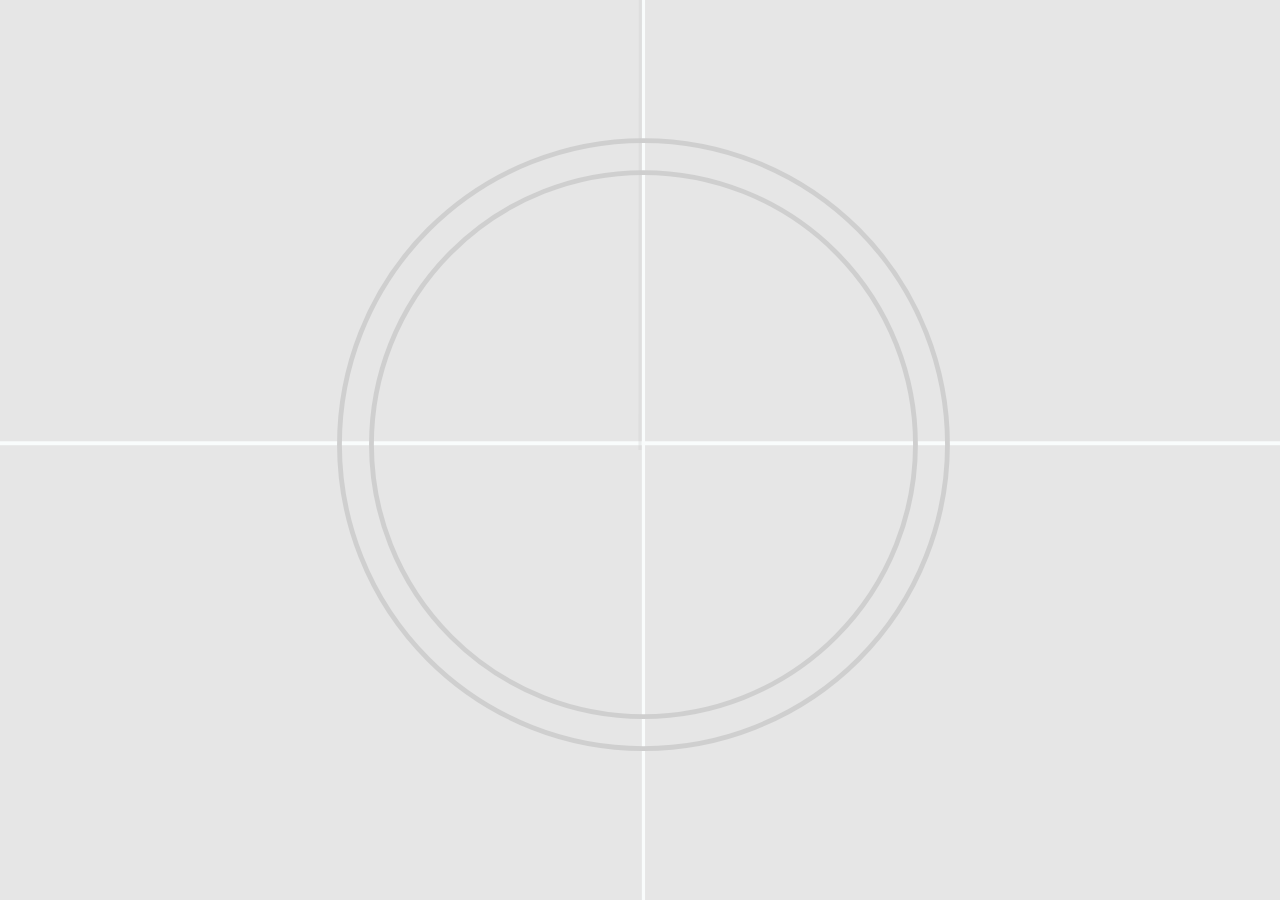
<file: index.html>
<!DOCTYPE html>
<html>
<head>
    <title>La dolce vita</title>
    <link rel="icon" href="images/logonero.png">
        <style>
                html, body {
  height: 100%;
  margin: 0;
  overflow: hidden;
}
svg {
  display: inline-block;
}
.no-select {
  cursor: default;
  -moz-user-select: none;
  -ms-user-select: none;
  -webkit-user-select: none;
  user-select: none;
}

#film-container {
  width: 100%;
  height: 100%;
  background: url('//res.cloudinary.com/thdoan/image/upload/v1509581279/countdown/film_grain-small.gif') no-repeat;
  background-size: 100% 100%;
}
#film-countdown, #message-container {
  position: absolute;
  top: 0;
  left: 0;
  width: 100%;
  height: 100%;
}
#message-container text {
  font: normal 28px Calibri, sans-serif;
  opacity: 0;
}
body.message #film-container {
  opacity: 0;
  transition: opacity 1.5s;
}
body.message #message-container text {
  opacity: 1;
  transition: opacity 1.5s;
}
#numbers text {
  fill: black;
  font: bold 120px Arial, sans-serif;
  letter-spacing: -10px;
  opacity: 0;
}
.circle01 {
  fill: none;
  stroke: #111;
  stroke-width: 1.5px;
}
.circle02 {
  fill: none;
  stroke: rgba(0, 0, 0, 0.3);
  stroke-dasharray: 1 3200;
  stroke-width: 989;
  transform: rotate(-90deg);
  transform-origin: 50% 50%;
}
.line01, .line02 {
  stroke: #deedee;
}
.rectangle01 {
  fill: gray;
}

/*** END RADIO DIAL ***/

.animated-flicker {
  height: 100%;
  animation: flicker 10s 1;
  opacity: 0.2;
}
.animated-rotate {
  animation: rotate 1s 10;
}
#animated-text1 {
  animation: countdown 1s 1;
  animation-delay: 0s;
}
#animated-text2 {
  animation: countdown 1s 1;
  animation-delay: 1s;
}
#animated-text3 {
  animation: countdown 1s 1;
  animation-delay: 2s;
}
#animated-text4 {
  animation: countdown 1s 1;
  animation-delay: 3s;
}
#animated-text5 {
  animation: countdown 1s 1;
  animation-delay: 4s;
}
#animated-text6 {
  animation: countdown 1s 1;
  animation-delay: 5s;
}
#animated-text7 {
  animation: countdown 1s 1;
  animation-delay: 6s;
}
#animated-text8 {
  animation: countdown 1s 1;
  animation-delay: 7s;
}
#animated-text9 {
  animation: countdown 1s 1;
  animation-delay: 8s;
}
#animated-text10 {
  animation: countdown 1s 1;
  animation-delay: 9s;
}

@keyframes countdown {
  0% { opacity: 1; }
  99% { opacity: 1; }
  100% { opacity: 0; }
}
@keyframes flicker {
  0% { opacity: 0.45; }
  10% { opacity: 0.7; }
  23% { opacity: 0.85; }
  30% { opacity: 0.4; }
  41% { opacity: 0.6; }
  46% { opacity: 0.8; }
  53% { opacity: 0.4; }
  60% { opacity: 0.75; }
  75% { opacity: 0.5; }
  79% { opacity: 0.55; }
  100% { opacity: 0.1; }
}
@keyframes rotate {
  100% { stroke-dasharray: 3200 0; }
}
        </style>

</head>

    <body>
<div id="film-container">
  <div class="animated-flicker">
    <svg id="film-mask" version="1.1" xmlns="http://www.w3.org/2000/svg"
      xmlns:xlink="http://www.w3.org/1999/xlink" xml:space="preserve"
      width="100%" height="100%" preserveAspectRatio="none" viewBox="0 0 400 225">
      <rect class="rectangle01" width="400" height="225"/>
      <line id="line-h" class="line01" x1="0" y1="112.5" x2="400" y2="112.5"/>
      <line id="line-v" class="line02" x1="200" y1="0" x2="200" y2="225"/>
    </svg>
    <svg id="film-countdown" version="1.1" xmlns="http://www.w3.org/2000/svg"
      xmlns:xlink="http://www.w3.org/1999/xlink" xml:space="preserve"
      width="100%" height="100%" viewBox="0 0 400 225">
      <circle id="circle-outer" class="circle01" cx="200" cy="112.5" r="95"/>
      <circle id="circle-inner" class="circle01" cx="200" cy="112.5" r="85"/>
      <circle class="circle02 animated-rotate" cx="200" cy="112.5" r="494.5"/>
      <g id="numbers" text-anchor="middle" class="no-select">
        <text id="animated-text1" x="200.5" y="155">3</text>
        <text id="animated-text2" x="200.5" y="155">2</text>
        <text id="animated-text3" x="200.5" y="155">1</text>
        
      </g>
    </svg>
  </div>
</div>



<script>
/**
 * Forked from: https://codepen.io/MarkAlmond/pen/rLyymL
 * Fork modifications:
 * - Simplified style to look more vintage
 * - Extended coundown to 10
 * - Added animated film grain background
 * - Added jitter (projector shake)
 * - Added transition after countdown
 * - Changed sweep to start from 12 instead of 3 o'clock
 * - Changed from 2:1 to 16:9 ratio
 * - Made it 100% fluid
 */

// requestAnimationFrame polyfill by Erik Möller; fixes from Paul Irish and Tino Zijdel
// http://paulirish.com/2011/requestanimationframe-for-smart-animating/
// https://gist.github.com/paulirish/1579671
// MIT license
// Modifications by T. H. Doan
(function() {
  if (!window.requestAnimationFrame) {
    var nLastTime = 0,
      aVendors = ['moz', 'ms', 'o', 'webkit'];
    for (var i=0; i<aVendors.length; ++i) {
      window.requestAnimationFrame = window[aVendors[i] + 'RequestAnimationFrame'];
      window.cancelAnimationFrame = window[aVendors[i] + 'CancelAnimationFrame'] || window[aVendors[i] + 'CancelRequestAnimationFrame'];
    }
    window.requestAnimationFrame = function(callback, element) {
      var nCurrentTime = new Date().getTime(),
        nTimeToCall = Math.max(0, 16 - (nCurrentTime - nLastTime)),
        nTimer = window.setTimeout(function() {
          callback(nCurrentTime + nTimeToCall);
        }, nTimeToCall);
      nLastTime = nCurrentTime + nTimeToCall;
      return nTimer;
    };
  }
  if (!window.cancelAnimationFrame) {
    window.cancelAnimationFrame = function(nTimer) {
      clearTimeout(nTimer);
    };
  }
}());

var circleOuter = document.getElementById('circle-outer'),
  circleInner = document.getElementById('circle-inner'),
  lineH = document.getElementById('line-h'),
  lineV = document.getElementById('line-v'),
  numbers = document.getElementById('numbers'),
  nCircleCx = +circleOuter.getAttribute('cx'),
  nCircleCy = +circleOuter.getAttribute('cy'),
  nLineY = +lineH.getAttribute('y1'),
  nLineX = +lineV.getAttribute('x1'),
  nFps = 12, // Just like vintage silent films :]
  nJitterLevel = 2.5, // How shaky is the projector?
  nTick = 0;

function jitter() {
  setTimeout(function() {
    if (nTick===nFps*9) {
      // Reset position
      circleOuter.setAttribute('cx', nCircleCx);
      circleInner.setAttribute('cx', nCircleCx);
      circleOuter.setAttribute('cy', nCircleCy);
      circleInner.setAttribute('cy', nCircleCy);
      lineH.setAttribute('y1', nLineY);
      lineH.setAttribute('y2', nLineY);
      lineV.setAttribute('x1', nLineX);
      lineV.setAttribute('x2', nLineX);
      numbers.style.transform = '';
      // Transition after countdown
      window.location.href = "contenuto.html";
      return;
    }
    // Use rAF for improved performance
    requestAnimationFrame(jitter);
    // Repaint!
    var nOffsetX = Math.random()*nJitterLevel * ((Math.random()>=0.5)?1:-1),
      nOffsetY = Math.random()*nJitterLevel * ((Math.random()>=0.5)?1:-1);
    circleOuter.setAttribute('cx', nCircleCx + nOffsetX);
    circleInner.setAttribute('cx', nCircleCx + nOffsetX);
    circleOuter.setAttribute('cy', nCircleCy + nOffsetY);
    circleInner.setAttribute('cy', nCircleCy + nOffsetY);
    lineH.setAttribute('y1', nLineY + nOffsetY);
    lineH.setAttribute('y2', nLineY + nOffsetY);
    lineV.setAttribute('x1', nLineX + nOffsetX);
    lineV.setAttribute('x2', nLineX + nOffsetX);
    numbers.style.transform = 'translate3d(' + nOffsetX + 'px, ' + nOffsetY + 'px, 0)';
    ++nTick;
  }, 300/nFps);
}

jitter();
</script>

</body>

</html>
</file>
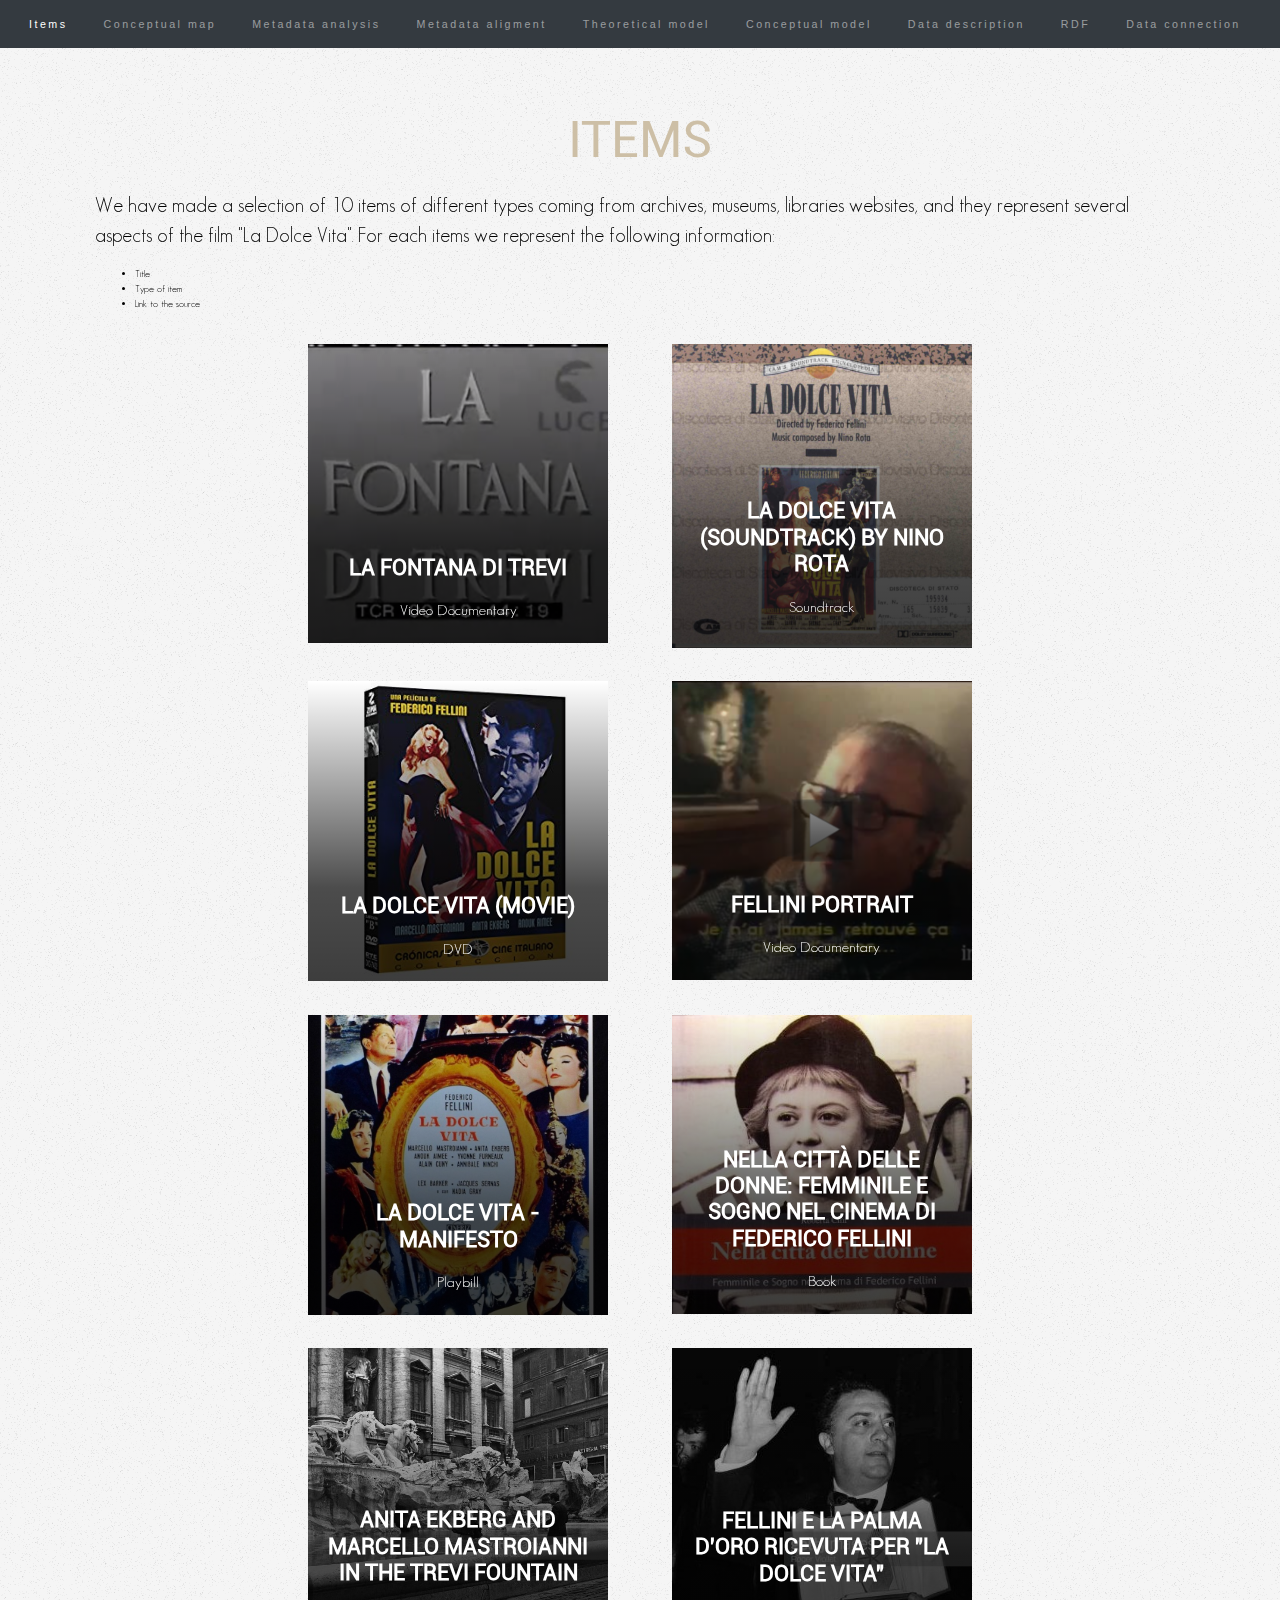
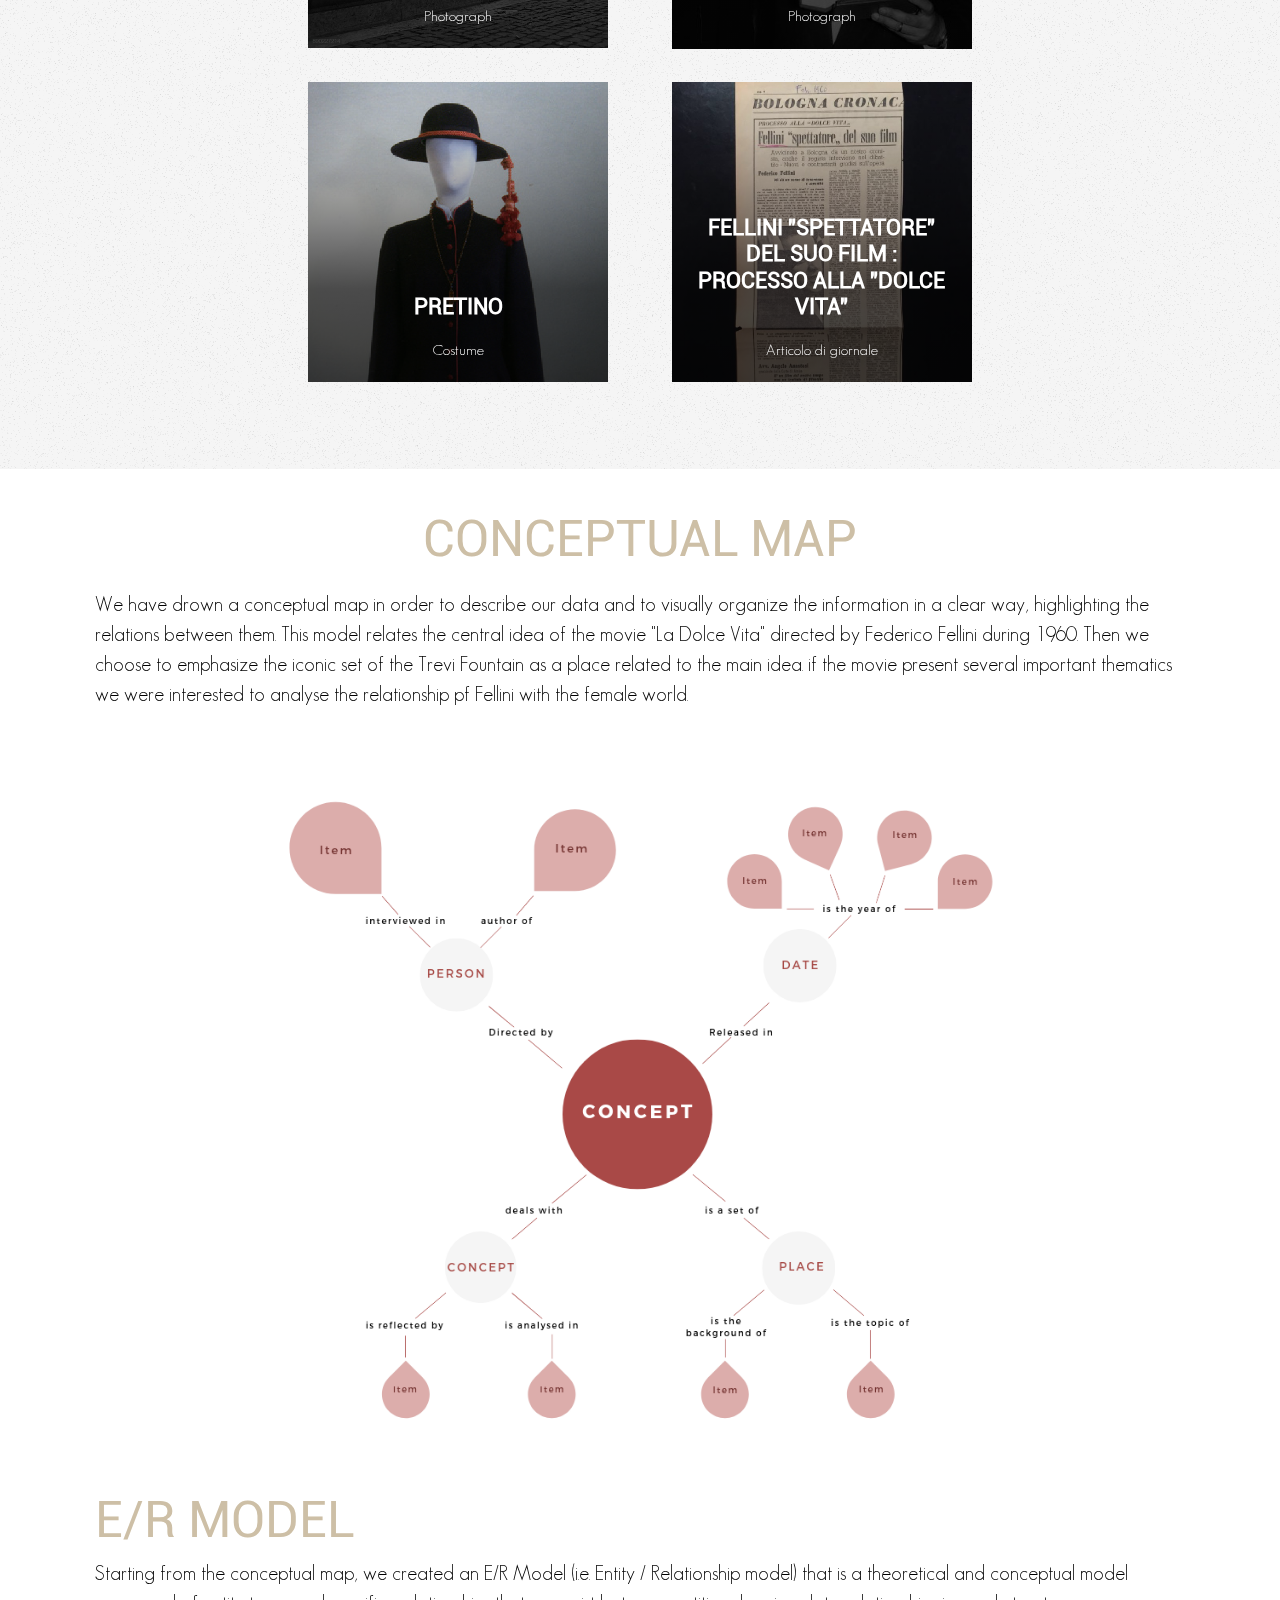
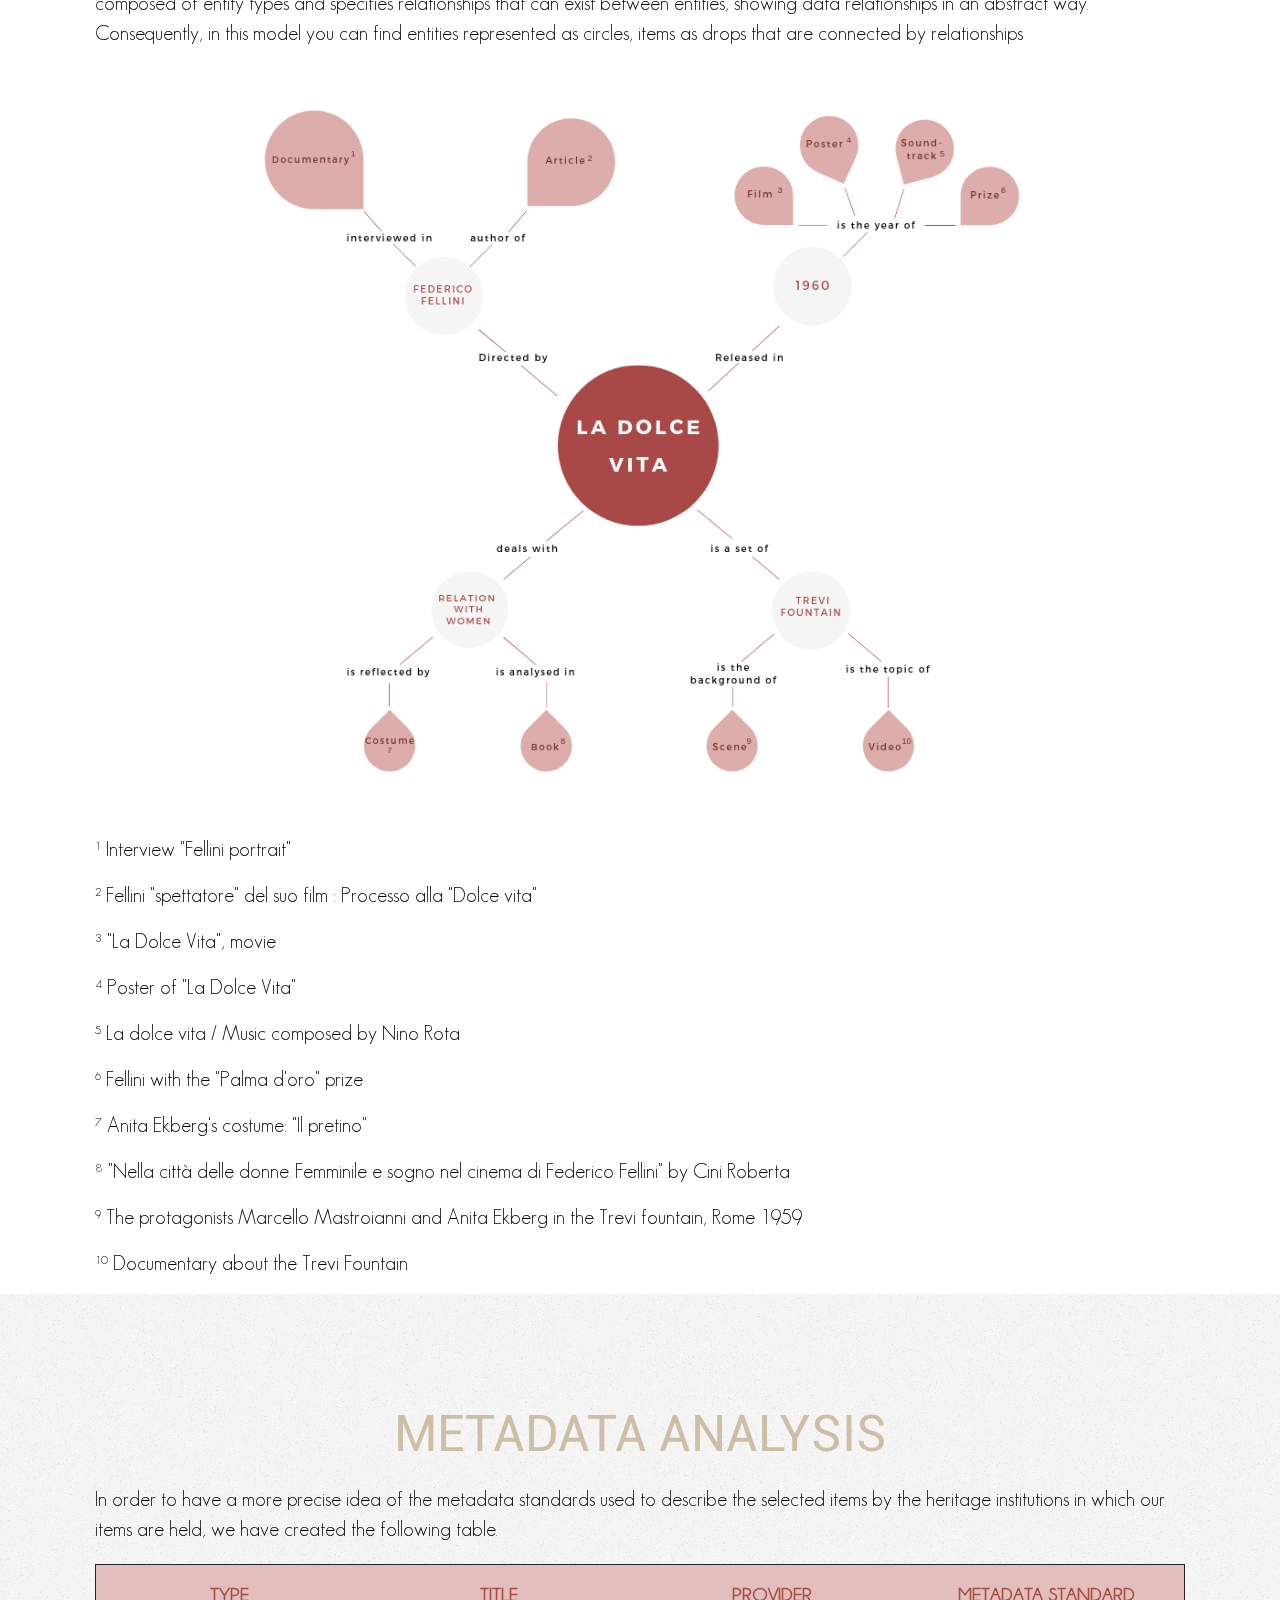
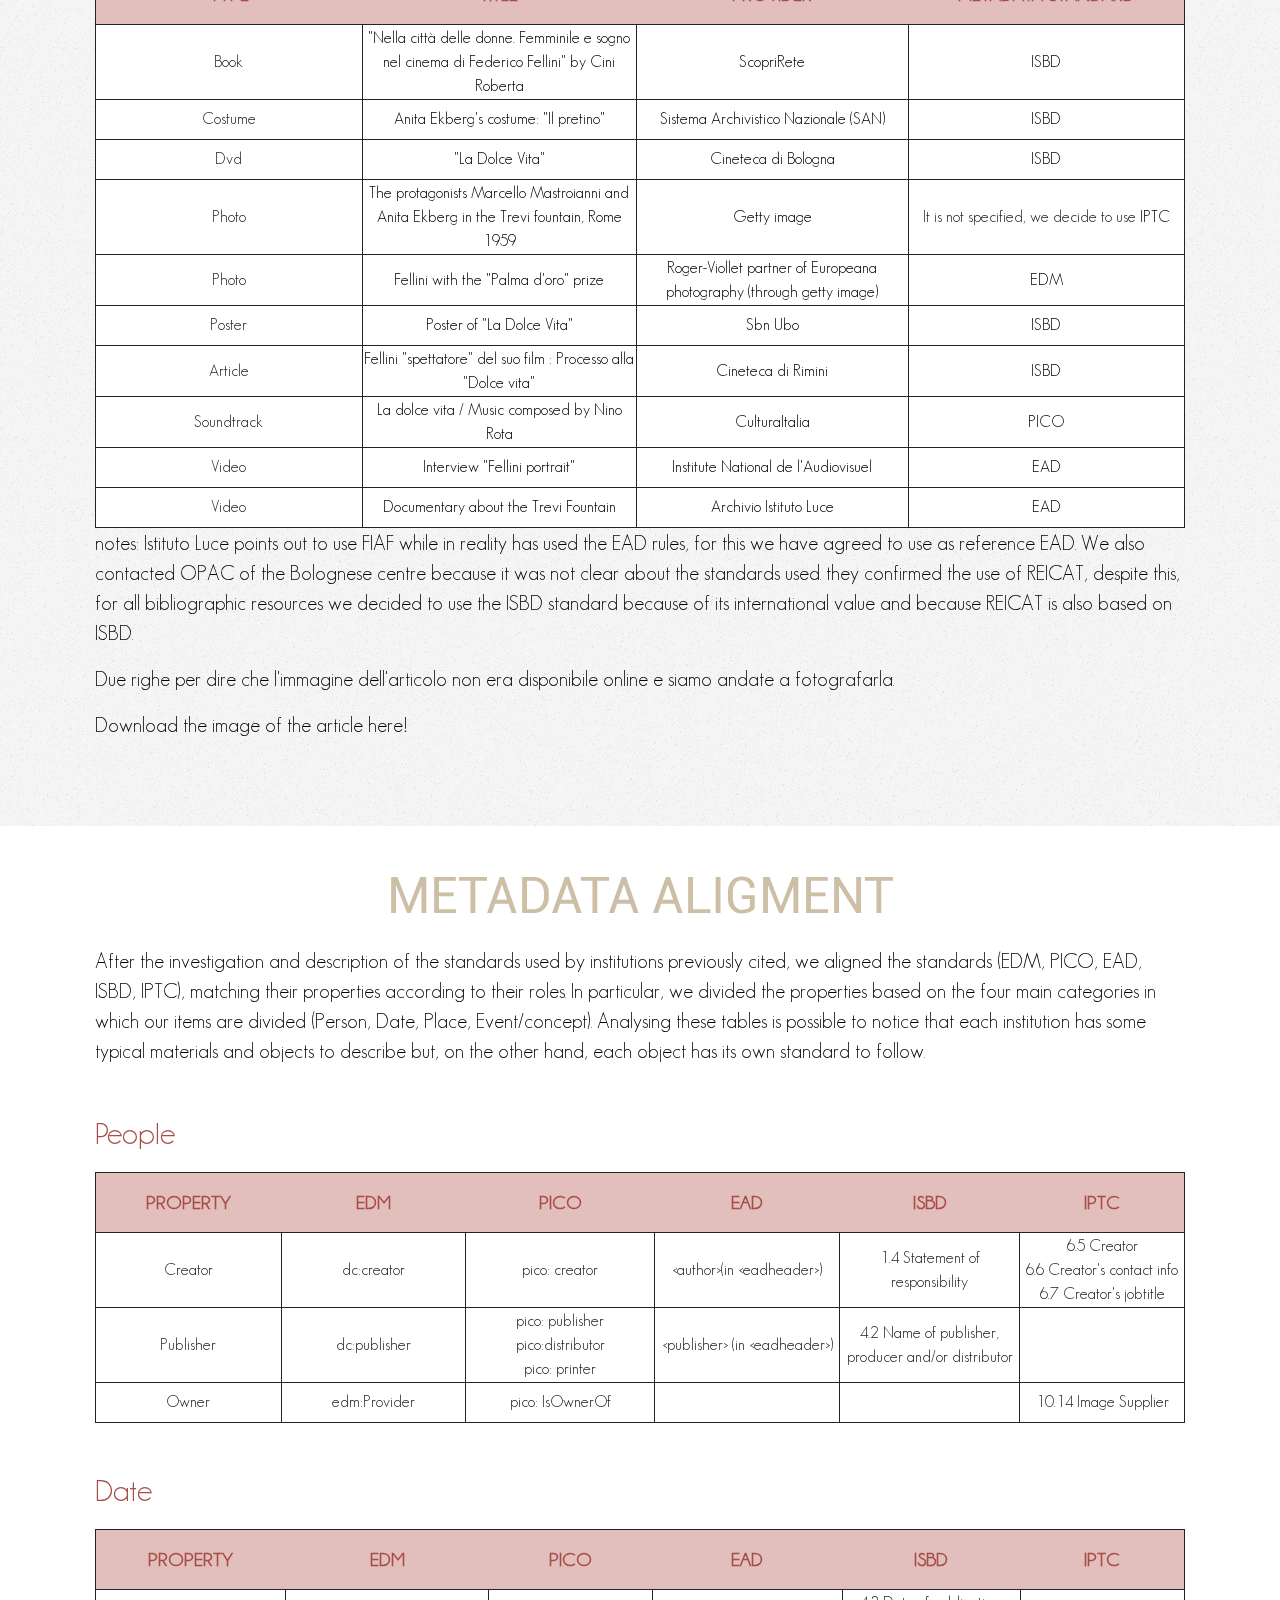
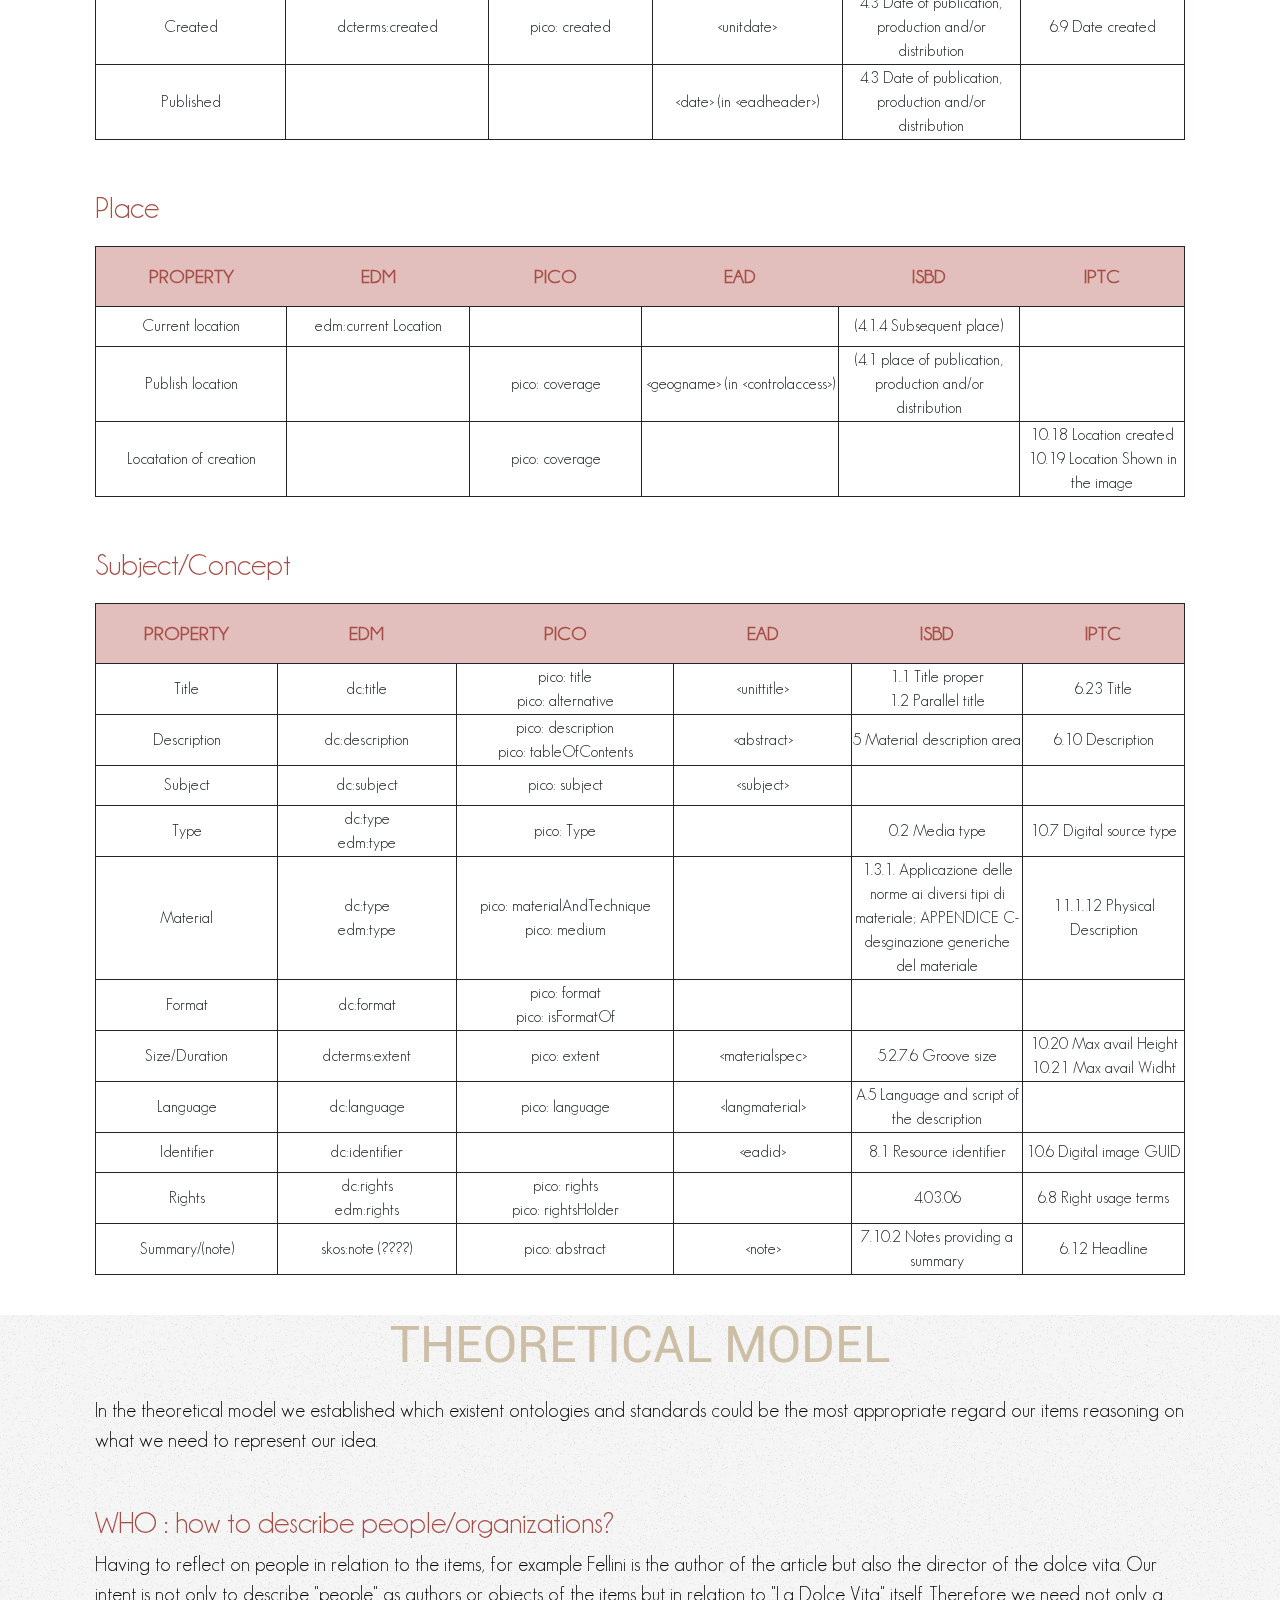
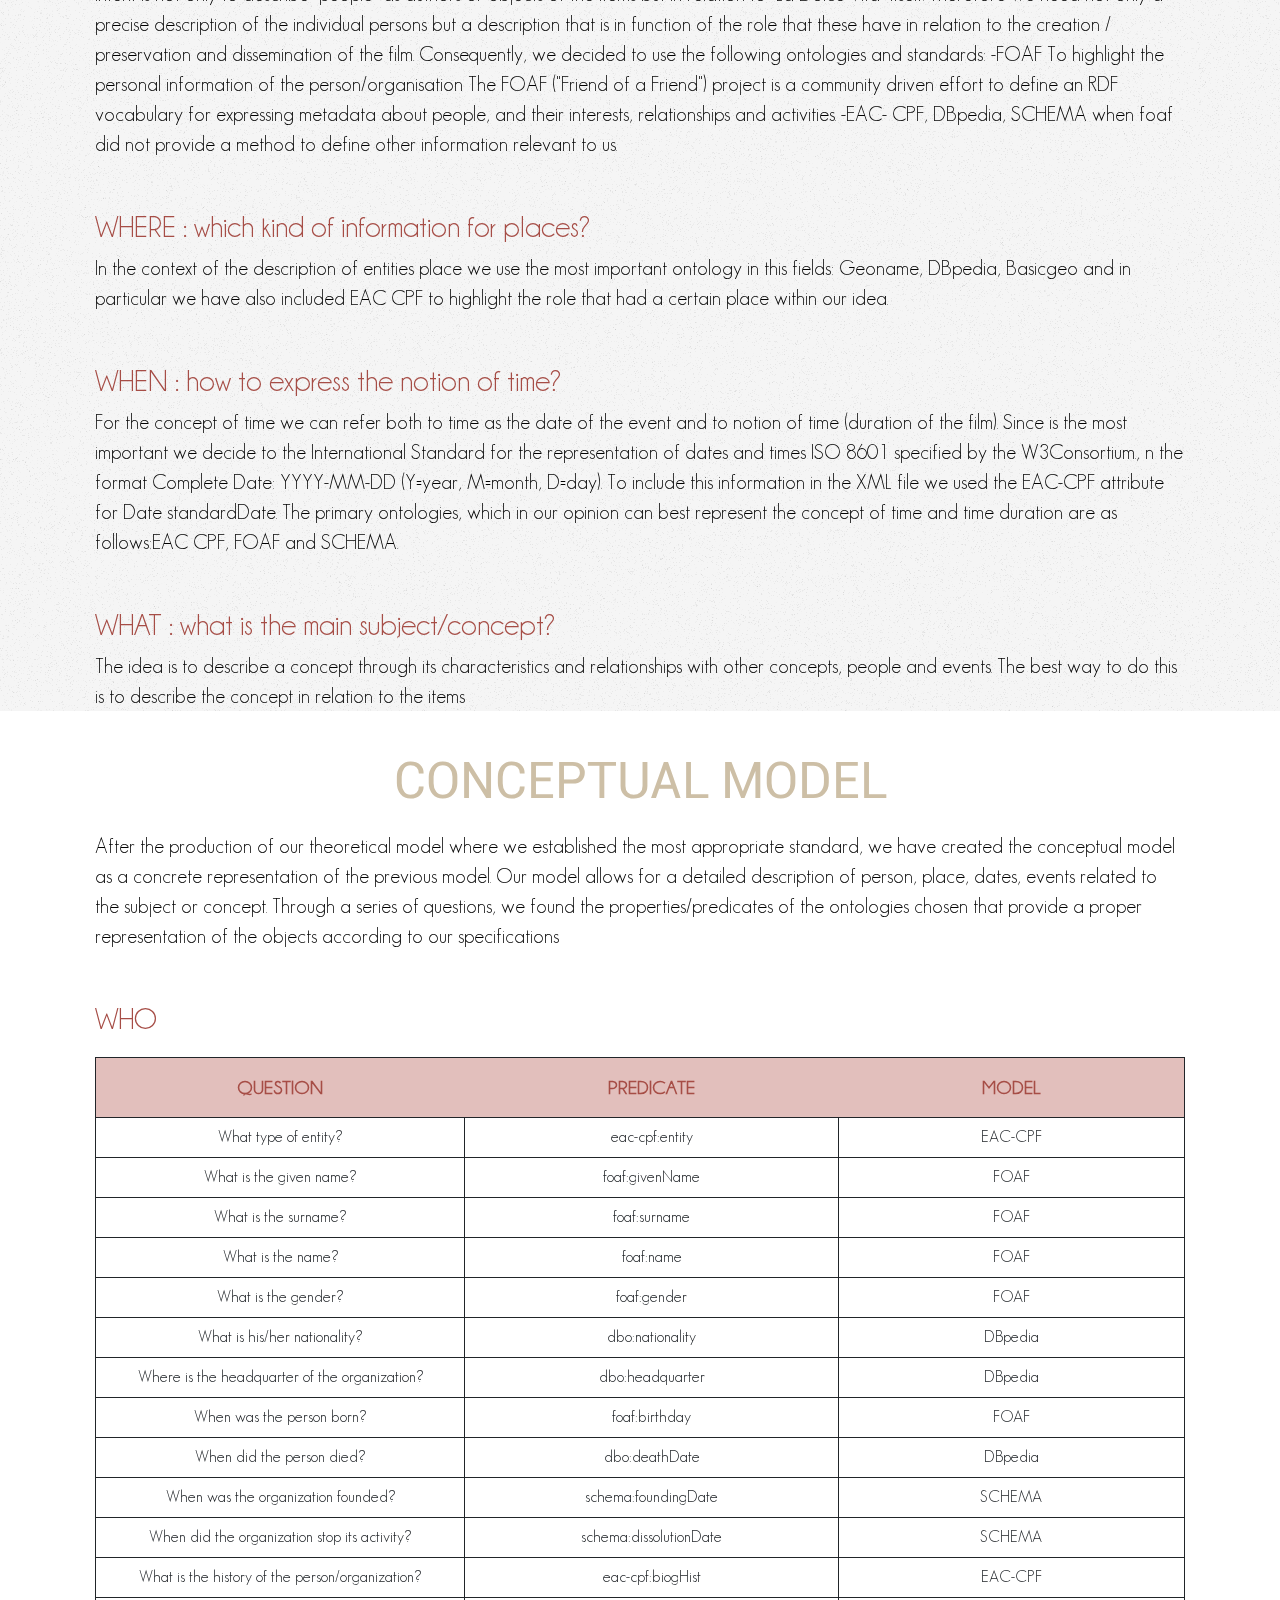
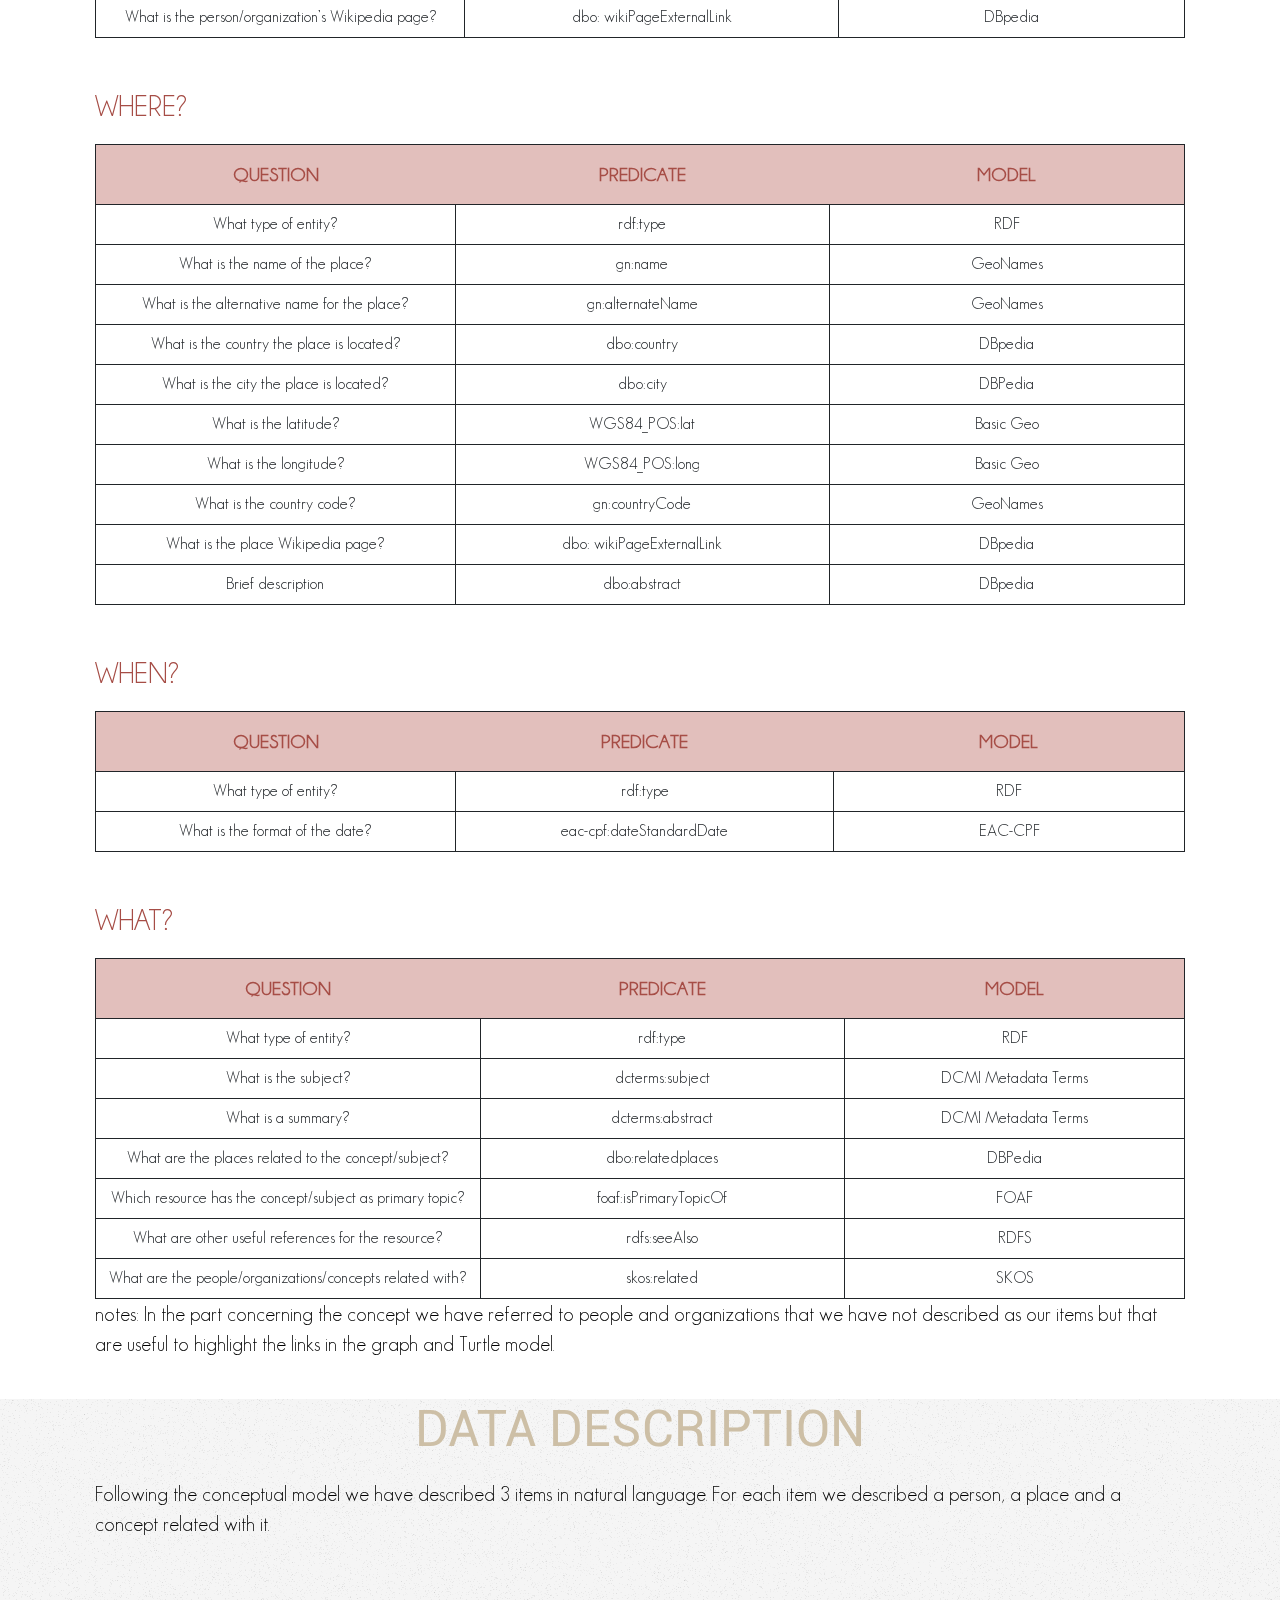
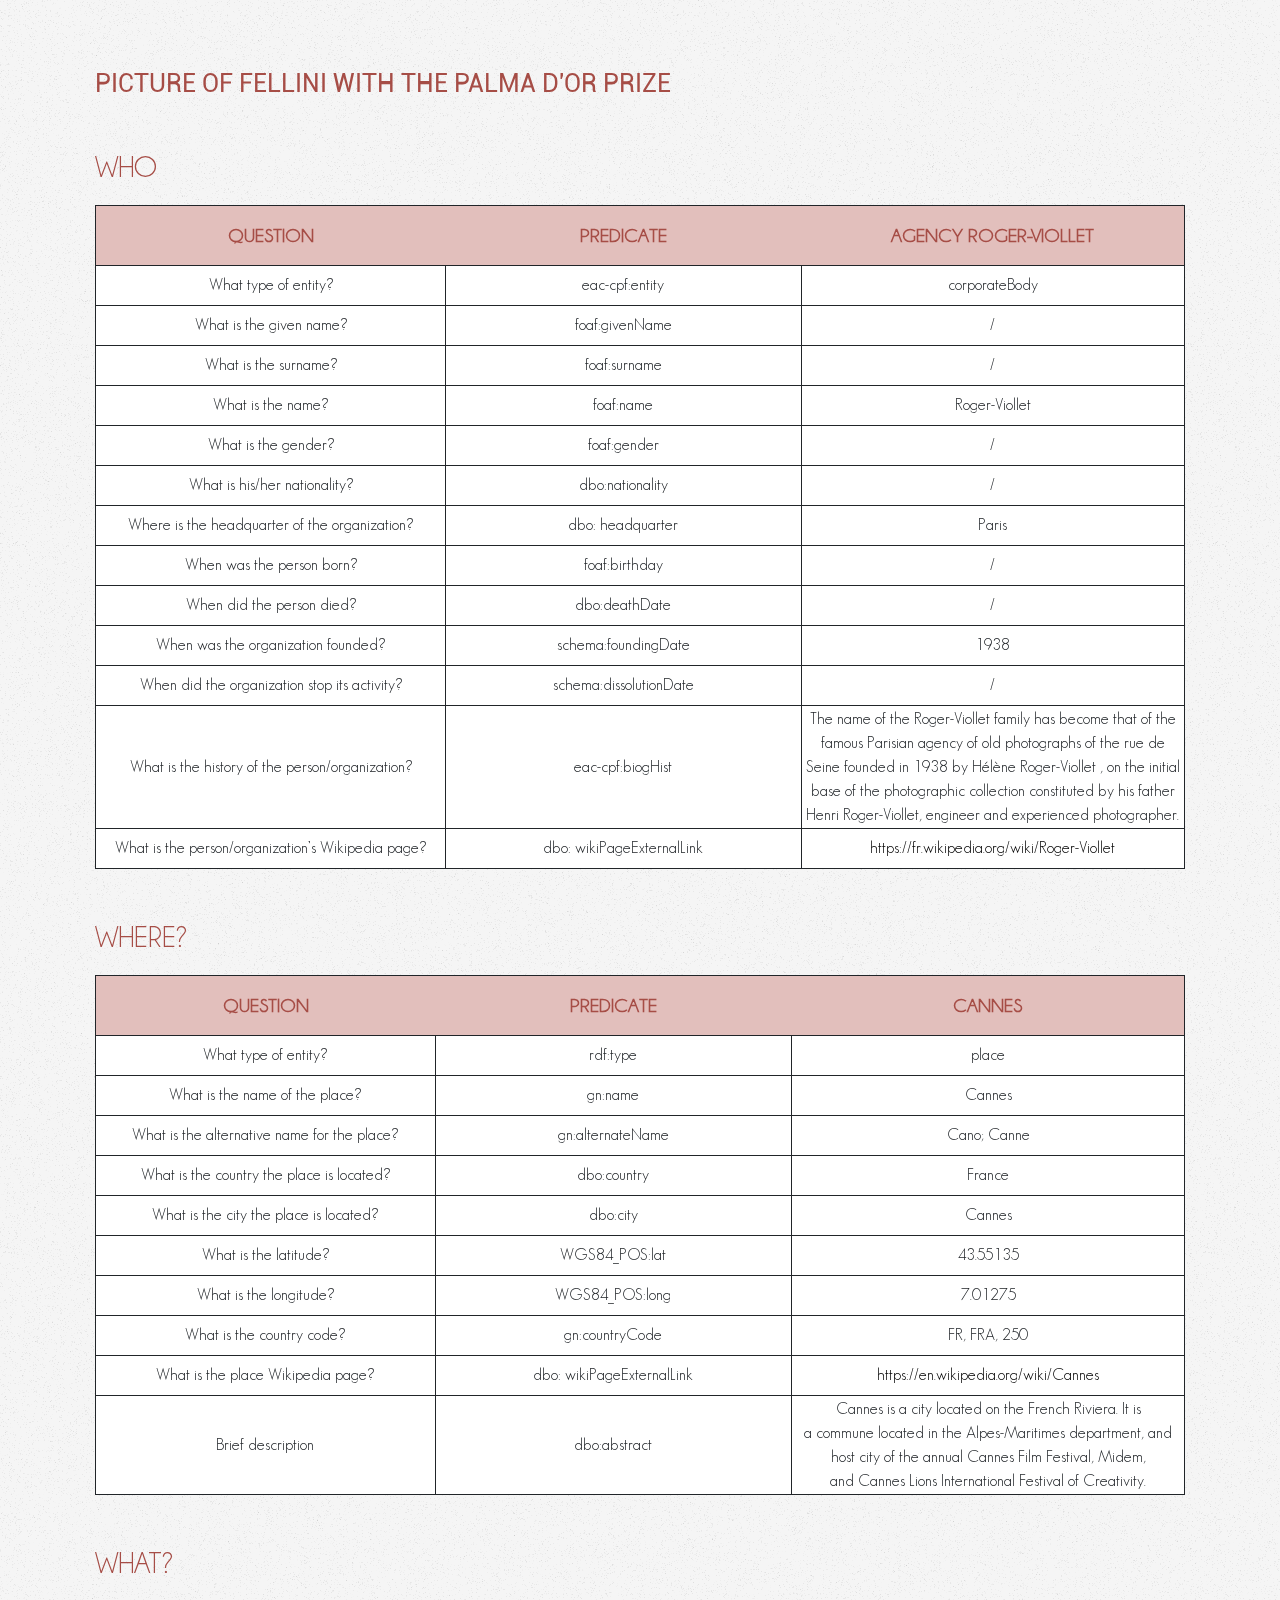
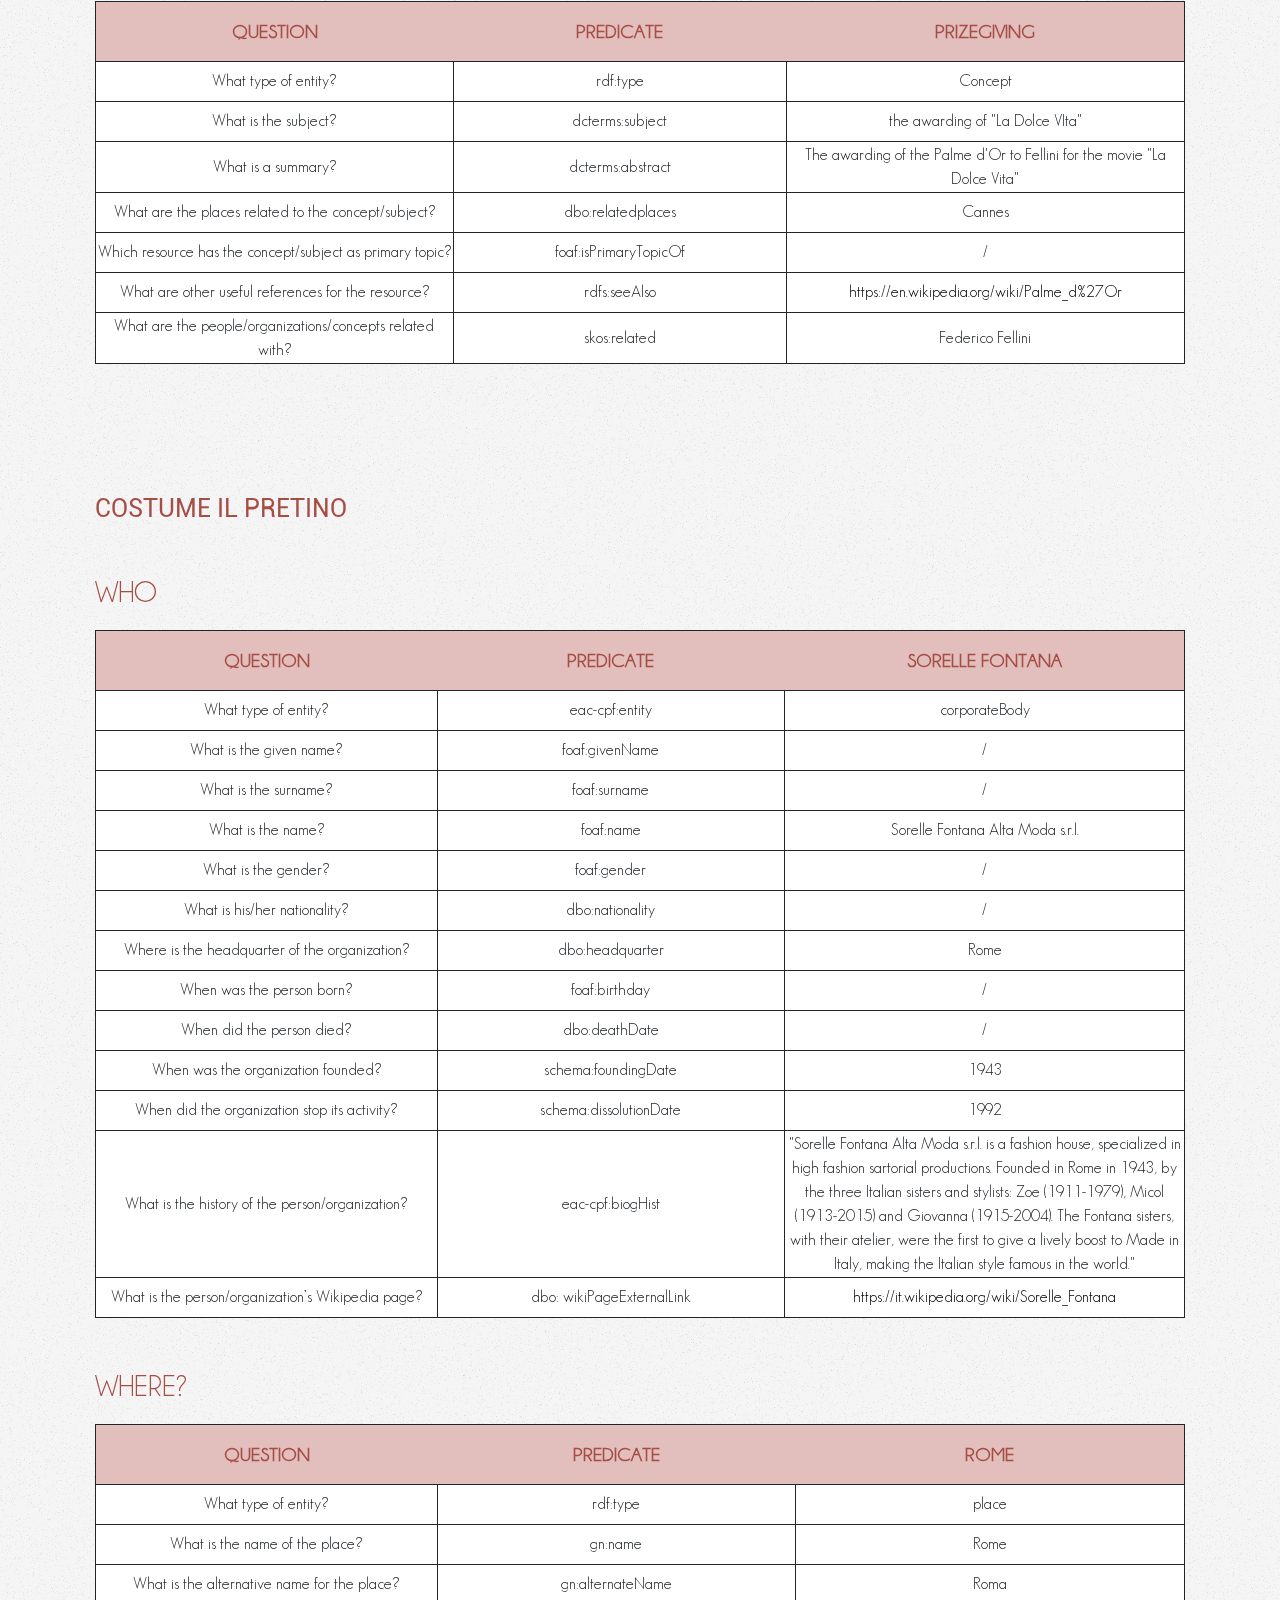
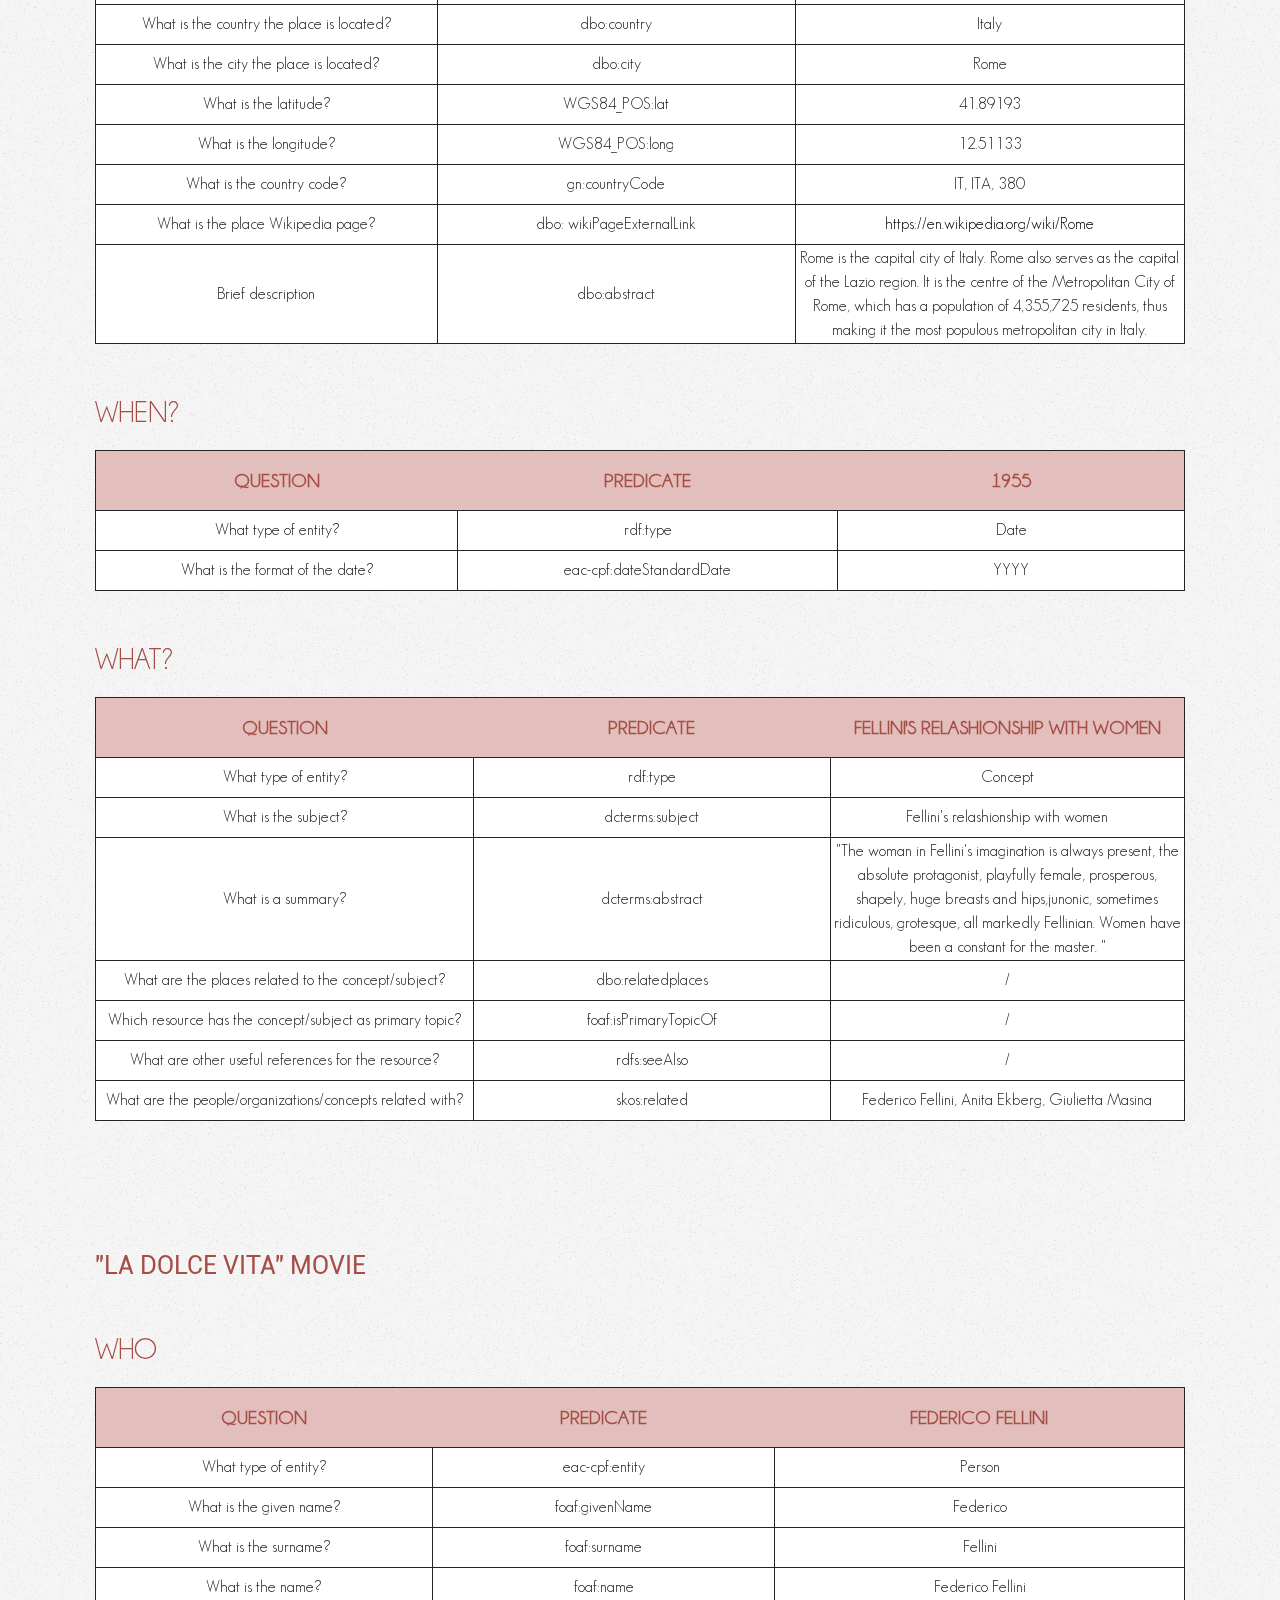
<file: newsidebar.html>
<!DOCTYPE html>
<html lang="en">
<head>
  <title>Bootstrap Example</title>
  <meta charset="utf-8">
  <meta name="viewport" content="width=device-width, initial-scale=1">
  <link rel="stylesheet" href="https://maxcdn.bootstrapcdn.com/bootstrap/4.3.1/css/bootstrap.min.css">
  <script src="https://ajax.googleapis.com/ajax/libs/jquery/3.4.0/jquery.min.js"></script>
  <script src="https://cdnjs.cloudflare.com/ajax/libs/popper.js/1.14.7/umd/popper.min.js"></script>
  <script src="https://maxcdn.bootstrapcdn.com/bootstrap/4.3.1/js/bootstrap.min.js"></script>
  <link rel="stylesheet" type="text/css" href="stylesheet.css"> 
  <style id="css" type="text/css"></style>
  
  
  <style>
  body {
      position: relative; 
  }
  #section1 {padding-top: 70px; padding-bottom:70px; color: black;)
  #section2 {padding-top: 70px; padding-bottom:70px; color: black;}
  #section3 {padding-top: 70px; padding-bottom:70px; color: black;}
  #section4 {padding-top: 70px; padding-bottom:70px; color: black;}
  #section5 {padding-top: 70px; padding-bottom:70px; color: black;}
  #section6 {padding-top: 70px; padding-bottom:70px; color: black;}
  #section7 {padding-top: 70px; padding-bottom:70px; color: black;}  
  #section8 {padding-top: 70px; padding-bottom:70px; color: black;}
  #section9 {padding-top: 70px; padding-bottom:70px; color: black;}
  

  
  
  </style>



</head>
<body data-spy="scroll" data-target=".navbar" data-offset="50">

<nav class="navbar navbar-expand-sm bg-dark navbar-dark fixed-top">  
  <ul class="navbar-nav">
    <li class="nav-item">
      <a class="nav-link" href="#section1">Items</a>
    </li>
    <li class="nav-item">
      <a class="nav-link" href="#section2">Conceptual map</a>
    </li>
    <li class="nav-item">
      <a class="nav-link" href="#section3">Metadata analysis</a>
    </li>
    <li class="nav-item">
        <a class="nav-link" href="#section4">Metadata aligment</a>
    </li>
    <li class="nav-item">
        <a class="nav-link" href="#section5">Theoretical model</a>
    </li>
    <li class="nav-item">
        <a class="nav-link" href="#section6">Conceptual model</a>
    </li>
    <li class="nav-item">
        <a class="nav-link" href="#section7">Data description</a>
    </li>
    <li class="nav-item">
        <a class="nav-link" href="#section8">RDF</a>
    </li>
    <li class="nav-item">
        <a class="nav-link" href="#section9">Data connection</a>
    </li>
    
    
  </ul>
</nav>


<div class="contenitore noise">

<div id="section1" class="container-fluid" >
        <h1 class="title-paragraph paragraph">Items</h1>
        <p>We have made a selection of 10 items of different types coming from archives, museums, libraries websites, and they represent several aspects of the film "La Dolce Vita".
          For each items we represent the following information:</p>
          <ul>
          <li>Title</li>
          <li>Type of item</li>
          <li>Link to the source</li>
          </ul>
      
          <div class="container mt-40">
                  <div class="row justify-content-md-center">
                      <div class="col-4">
                          <div class="box16">
                              <img src="items/trevi_documentario.png">
                              <div class="box-content">
                                  <h3 class="title">La fontana di Trevi</h3>
                                    <span class="post">Video Documentary</span>
                                    <br>
                                  <ul class="social">
                                      <li>Source: <a href="https://patrimonio.archivioluce.com/luce-web/detail/IL3000088046/1/la-fontana-trevi.html?startPage=60&jsonVal=%7B%22jsonVal%22:%7B%22query%22:[%22*:*%22],%22fieldDate%22:%22dataNormal%22,%22_perPage%22:20,%22luoghi%22:[%22%5C%22Fontana%20di%20Trevi%5C%22%22" target="_blank">Istituto Nazionale Luce</a></li>
                                  </ul>
                              </div>
                          </div>
                      </div>
                      <div class="col-4">
                          <div class="box16">
                              <img src="items/colonnasonora.png">
                              <div class="box-content">
                                  <h3 class="title">La dolce vita (soundtrack) by Nino Rota</h3>
                                    <span class="post">Soundtrack</span>
                                  <ul class="social">
                                      <li>Source: <a href="http://www.internetculturale.it/jmms/iccuviewer/iccu.jsp?id=oai%3A192.168.10.31%3A22%3ARM0200%3AIT-DDS0000006456000000" target="_blank">Internet Culturale / Istituto Centrale per i Beni Sonori ed Audiovisivi - Roma</a> 
                                      </li>
                                      <li>(through <a href="http://www.culturaitalia.it/opencms/opencms/system/modules/culturaitalia/templates/viewItem.jsp?language=it&case=&id=oai%3Awww.internetculturale.it%2Fmetaoaicat%3Aoai%3A192.168.10.31%3A22%3ARM0200%3AIT-DDS0000006456000000" target="_blank">Cultura Italia)</a></li>
                                  </ul>
                              </div>
                          </div>
                      </div>
                   </div>
                   <div class="row justify-content-md-center">
                      <div class="col-4">
                          <div class="box16">
                              <img src="items/dvd.jpeg">
                              <div class="box-content">
                                  <h3 class="title">La Dolce Vita (movie)</h3>
                                <span class="post">DVD</span>
                                  <br>
                                  <ul class="social">
                                      <li>Source:<a href="http://www.cinetecadibologna.it/archivi/audiovisivi/vhsdvd/film/l_2665" target="_blank"> Cineteca di Bologna</a></li>
                                  </ul>
                              </div>
                          </div>
                      </div>
                      <div class="col-4">
                          <div class="box16">
                              <img src="items/intervista_fellini.png">
                              <div class="box-content">
                                  <h3 class="title">Fellini portrait</h3>
                                  <span class="post">Video Documentary</span>
                                  <br>
                                  <ul class="social">
                                      <li>Source:<a href="https://www.ina.fr/video/CPD05014246/fellini-portrait-video.html#" target="_blank"> L'Institut national de l'audiovisuel (INA) France</a></li>
                                  </ul>
                              </div>
                          </div>
                      </div>
                   </div>
                   <div class="row justify-content-md-center">
                      <div class="col-4">
                          <div class="box16">
                              <img src="items/locandina.jpeg">
                              <div class="box-content">
                                  <h3 class="title">La Dolce Vita - Manifesto</h3>
                                  <span class="post">Playbill</span>
                                  <br>
                                  <ul class="social">
                                      <li>Source: <a href="https://sol.unibo.it/SebinaOpac/resource/la-dolce-vita/UBO2948168" target="_blank">Polo Bolognese SBN/UBO</a></li>
                                  </ul>
                              </div>
                          </div>
                      </div>
                      <div class="col-4">
                          <div class="box16">
                              <img src="items/nella_citta_delle_donne.jpeg">
                              <div class="box-content">
                                  <h3 class="title">Nella citt&agrave; delle donne: femminile e sogno nel cinema di Federico Fellini</h3>
                                  <span class="post">Book</span>
                                  <br>
                                  <ul class="social">
                                      <li>Source: <a href="https://scoprirete.bibliotecheromagna.it/SebinaOpac/resource/nella-citta-delle-donne-femminile-e-sogno-nel-cinema-di-federico-fellini/RAV1126729?tabDoc=tabloca" target="_blank">ScopriRete - Rete Bibliotecaria di Romagna</a></li>
                                  </ul>
                              </div>
                          </div>
                      </div>
                   </div>
                   <div class="row justify-content-md-center">
                      <div class="col-4">
                          <div class="box16">
                              <img src="items/trevi_mastroianniekberg.jpeg">
                              <div class="box-content">
                                  <h3 class="title">Anita Ekberg and Marcello Mastroianni in the Trevi Fountain</h3>
                                  <span class="post">Photograph</span>
                                  <br>
                                  <ul class="social">
                                      <li>Source: <a href="https://www.gettyimages.it/detail/fotografie-di-cronaca/film-set-of-la-dolce-vita-at-trevi-fountain-fotografie-di-cronaca/890227214" target="_blank">Getty Images</a></li>
                                  </ul>
                              </div>
                          </div>
                      </div>
                      <div class="col-4">
                          <div class="box16">
                              <img src="items/palmadoro.jpeg">
                              <div class="box-content">
                                  <h3 class="title">Fellini e la Palma d'Oro ricevuta per "La Dolce Vita"</h3>
                                  <span class="post">Photograph</span>
                                  <br>
                                  <ul class="social">
                                      <li>Souce: <a href="https://www.roger-viollet.fr/en/asset/fullTextSearch/beauxarts/Beaux-arts%2CPhoto/color/Couleur%2CNoir+et+blanc/search/la+dolce+vita/page/1#nb-result">Parisienne de Photographie</a><li>(through <a href="https://www.gettyimages.it/detail/fotografie-di-cronaca/federico-fellini-and-the-palme-dor-received-for-fotografie-di-cronaca/56205828" target="_blank">Getty Images)</a></li>
                                      </li>
                                  </ul>
                              </div>
                          </div>
                      </div>
                     </div>
                   <div class="row justify-content-md-center">
                      <div class="col-4">
                          <div class="box16">
                              <img src="items/pretino.png">
                              <div class="box-content">
                                  <h3 class="title">Pretino</h3>
                                  <span class="post">Costume</span>
                                  <br>
                                  <ul class="social">
                                      <li>Source: <a href="http://www.moda.san.beniculturali.it:8081/PdM/AssetViewDetails.aspx?assetid=24410&assettype=MibacProdotto" target="_blank">Sistema Archivistico Nazionale - SAN</a></li>
                                  </ul>
                              </div>
                          </div>
                      </div>
                      <div class="col-4">
                          <div class="box16">
                              <img src="items/recensione.jpg">
                              <div class="box-content">
                                  <h3 class="title">Fellini "spettatore" del suo film : Processo alla "Dolce vita"</h3>
                                  <span class="post">Articolo di giornale</span>
                                  <br>
                                  <ul class="social">
                                      <li>Source: <a href="https://scoprirete.bibliotecheromagna.it/SebinaOpac/resource/fellini-spettatore-del-suo-film-processo-alla-dolve-vita/RAV2291500?tabDoc=tabloca" target="_blank">ScopriRete Emilia Romagna</a></li>
                                      <li>
                                  </ul>
                              </div>
                          </div>
                      </div>
      
                  </div>
              </div>
</div>
</div>

<div class="contenitore">
<div id="section2" class="container-fluid">
        <h1 class="title-paragraph paragraph">Conceptual map</h1>
                <div>
                <p>We have drown a conceptual map in order to describe our data and to visually organize the information in a clear way, highlighting the relations between them. 
                This model relates the central idea of the movie "La Dolce Vita" directed by Federico Fellini during 1960. 
                
                Then we choose to emphasize the iconic set of the Trevi Fountain as a place related to the main idea.
                
                if the movie present several important thematics we  were interested to analyse the relationship pf Fellini with the female world.</p>
                <img src="images/ergenerale.png" alt="conceptual map" style="margin-bottom: 60px; margin-top: 60px;" class="ergenerale">
                </div>

                <a id="E/R model" class="title-paragraph">E/R model</a>
                <p>Starting from the conceptual map, we created an E/R Model (i.e. Entity / Relationship model) that is a theoretical and conceptual model composed of entity types and specifies relationships that can exist between entities, showing data relationships in an abstract way.
                Consequently, in this model you can find entities represented as circles, items as drops that are connected by relationships</p>
                <img src="images/erdiagramcopia.png" alt="e/r Model diagram" style="margin-bottom: 60px; margin-top: 60px;" class="erdiagram">
                <p><sup>1</sup> <a href="https://www.ina.fr/video/CPD05014246/fellini-portrait-video.html#" target="_blank" class="table-link">Interview "Fellini portrait"</a></p>
                <p><sup>2</sup> <a href="https://scoprirete.bibliotecheromagna.it/SebinaOpac/resource/fellini-spettatore-del-suo-film-processo-alla-dolve-vita/RAV2291500?tabDoc=tabloca" target="_blank" class="table-link">Fellini "spettatore" del suo film : Processo alla "Dolce vita"</a></p>
                <p><sup>3</sup> <a href="http://www.cinetecadibologna.it/archivi/audiovisivi/vhsdvd/film/l_2665" target="_blank" class="table-link">"La Dolce Vita", movie</a>
                <p><sup>4</sup> <a href="https://sol.unibo.it/SebinaOpac/resource/la-dolce-vita/UBO2948168" target="_blank" class="table-link">Poster of "La Dolce Vita"</a>
                <p><sup>5</sup> <a href="http://www.culturaitalia.it/opencms/opencms/system/modules/culturaitalia/templates/viewItem.jsp?language=it&case=&id=oai%3Awww.internetculturale.it%2Fmetaoaicat%3Aoai%3A192.168.10.31%3A22%3ARM0200%3AIT-DDS0000006456000000" target="_blank" class="table-link">La dolce vita / Music composed by Nino Rota </a></p>
                <p><sup>6</sup> <a href="https://www.gettyimages.it/detail/fotografie-di-cronaca/federico-fellini-and-the-palme-dor-received-for-fotografie-di-cronaca/56205828" target="_blank" class="table-link">Fellini with the "Palma d'oro" prize</a>
                <p><sup>7</sup> <a href="http://www.moda.san.beniculturali.it:8081/PdM/AssetViewDetails.aspx?assetid=24410&assettype=MibacProdotto" class="table-link" target="_blank">Anita Ekberg's costume: "Il pretino"</a></p>
                <p><sup>8</sup> <a href="https://scoprirete.bibliotecheromagna.it/SebinaOpac/resource/nella-citta-delle-donne-femminile-e-sogno-nel-cinema-di-federico-fellini/RAV1126729?tabDoc=tabloca" target="_blank" class="table-link">"Nella città delle donne. Femminile e sogno nel cinema di Federico Fellini" by Cini Roberta</a></p>
                <p><sup>9</sup> <a href="https://www.gettyimages.it/detail/fotografie-di-cronaca/film-set-of-la-dolce-vita-at-trevi-fountain-fotografie-di-cronaca/890227214" target="_blank" class="table-link">The protagonists Marcello Mastroianni and  Anita Ekberg  in the Trevi fountain, Rome 1959 </a>
                <p><sup>10</sup> <a href="https://patrimonio.archivioluce.com/luce-web/detail/IL3000088046/1/la-fontana-trevi.html?startPage=60&jsonVal=%7B%22jsonVal%22:%7B%22query%22:[%22*:*%22],%22fieldDate%22:%22dataNormal%22,%22_perPage%22:20,%22luoghi%22:[%22%5C%22Fontana%20di%20Trevi%5C%22%22" target="_blank" class="table-link">Documentary about the Trevi Fountain</a></p> 
</div>
</div>

<div class="contenitore noise">
<div id="section3" class="container-fluid" style="padding-top:70px;padding-bottom:70px">
        <h1 class="title-paragraph paragraph">Metadata analysis</h1>
        <p>In order to have a more precise idea of the metadata standards used to describe the selected items by the heritage institutions in which our items are held, we have created the following table. </p>

<table>
<tr>
<th>Type</th>
<th>Title</th>
<th>Provider</th>
<th>Metadata standard</th>
</tr>

<tr>
    <td>Book</td>
    <td> <a href="https://scoprirete.bibliotecheromagna.it/SebinaOpac/resource/nella-citta-delle-donne-femminile-e-sogno-nel-cinema-di-federico-fellini/RAV1126729?tabDoc=tabloca" target="_blank" class="table-link">"Nella città delle donne. Femminile e sogno nel cinema di Federico Fellini" by Cini Roberta</a></td> 
	<td><a href="https://scoprirete.bibliotecheromagna.it/SebinaOpac/Opac.do" target="_blank" class="table-link">ScopriRete</a></td>
    <td> <a href="https://www.ifla.org/files/assets/cataloguing/isbd/isbd-cons_20110321.pdf" target="_blank" class="table-link">ISBD</a></td>
  </tr>
<tr>
    <td> Costume</td>
    <td> <a href="http://www.moda.san.beniculturali.it:8081/PdM/AssetViewDetails.aspx?assetid=24410&assettype=MibacProdotto" target="_blank" class="table-link">Anita Ekberg's costume: "Il pretino"</a></td> 
    <td> <a href="http://san.beniculturali.it/web/san/home;jsessionid=FB82B9C1C2101B33F89331968B69B58B.sanapp01_portal" class="table-link">Sistema Archivistico Nazionale (SAN) </a></td>
	 <td><a href="https://www.ifla.org/files/assets/cataloguing/isbd/isbd-cons_20110321.pdf" target="_blank" class="table-link">ISBD</a></td>
  </tr>
  <tr>
    <td> Dvd</td>
    <td> <a href="http://www.cinetecadibologna.it/archivi/audiovisivi/vhsdvd/film/l_2665" target="_blank" class="table-link">"La Dolce Vita"</a></td> 
    <td> <a href="http://www.cinetecadibologna.it/home" target="_blank" class="table-link">Cineteca di Bologna</a></td>
	 <td><a href="https://www.ifla.org/files/assets/cataloguing/isbd/isbd-cons_20110321.pdf" target="_blank" class="table-link">ISBD</a></td>
  </tr>
   <tr>
    <td> Photo </td>
    <td><a href="https://www.gettyimages.it/detail/fotografie-di-cronaca/film-set-of-la-dolce-vita-at-trevi-fountain-fotografie-di-cronaca/890227214" target="_blank" class="table-link">The protagonists Marcello Mastroianni and  Anita Ekberg  in the Trevi fountain, Rome 1959 </a></td> 
    <td> <a href="https://www.gettyimages.it/" class="table-link">Getty image</a></td>
	 <td> It is not specified, we decide to use <a href="https://www.iptc.org/std/photometadata/specification/IPTC-PhotoMetadata" target="_blank" class="table-link">IPTC</a></td>
  </tr>
  <tr>
    <td>Photo</td>
    <td> <a href="https://www.gettyimages.it/detail/fotografie-di-cronaca/federico-fellini-and-the-palme-dor-received-for-fotografie-di-cronaca/56205828" target="_blank" class="table-link">Fellini with the "Palma d'oro" prize</a></td> 
    <td><a href="https://www.roger-viollet.fr/en" class="table-link">Roger-Viollet partner of Europeana photography (through getty image)</a></td>
	 <td> <a href="https://pro.europeana.eu/files/Europeana_Professional/Share_your_data/Technical_requirements/EDM_Documentation/EDM_Primer_130714.pdf" target="_blank" class="table-link"> EDM </a></td>
  </tr>
   <tr>
    <td>Poster</td>
    <td><a href="https://sol.unibo.it/SebinaOpac/resource/la-dolce-vita/UBO2948168" target="_blank" class="table-link">Poster of "La Dolce Vita"</a></td> 
    <td><a href="https://sol.unibo.it/SebinaOpac/.do" target="_blank" class="table-link">Sbn Ubo</a></td>
	 <td><a href="https://www.ifla.org/files/assets/cataloguing/isbd/isbd-cons_20110321.pdf" target="_blank" class="table-link">ISBD</a></td>
  </tr>
  <tr>
    <td>Article</td>
    <td> <a href="https://scoprirete.bibliotecheromagna.it/SebinaOpac/resource/fellini-spettatore-del-suo-film-processo-alla-dolve-vita/RAV2291500?tabDoc=tabloca" target="_blank" class="table-link">Fellini "spettatore" del suo film : Processo alla "Dolce vita"</a></td> 
    <td> <a href="https://scoprirete.bibliotecheromagna.it/SebinaOpac/.do" target="_blank" class="table-link">Cineteca di Rimini</a></td>
	 <td><a href="https://www.ifla.org/files/assets/cataloguing/isbd/isbd-cons_20110321.pdf" target="_blank" class="table-link">ISBD</a></td>
  </tr>
  <tr>
    <td>Soundtrack</td>
    <td><a href="http://www.culturaitalia.it/opencms/opencms/system/modules/culturaitalia/templates/viewItem.jsp?language=it&case=&id=oai%3Awww.internetculturale.it%2Fmetaoaicat%3Aoai%3A192.168.10.31%3A22%3ARM0200%3AIT-DDS0000006456000000" target="_blank" class="table-link">La dolce vita / Music composed by Nino Rota </a></td> 
    <td><a href="http://www.culturaitalia.it/opencms/index.jsp?language=it" target="_blank" class="table-link">CulturaItalia</a></td>
	 <td><a href="http://www.culturaitalia.it/opencms/export/sites/culturaitalia/attachments/documenti/picoap/picoap1.0.xml" target="_blank" class="table-link">PICO</a></td>
  </tr>
   <tr>
    <td>Video</td>
    <td><a href="https://www.ina.fr/video/CPD05014246/fellini-portrait-video.html#" target="_blank" class="table-link">Interview "Fellini portrait"</a></td> 
    <td> <a href="https://www.ina.fr/" target="_blank" class="table-link">Institute National de l'Audiovisuel</a></td>
	 <td> <a href="https://www.loc.gov/ead/index.html" target="_blank" class="table-link">EAD </a></td>
  </tr>
  	 <tr>
    <td>Video</td>
    <td><a href="https://patrimonio.archivioluce.com/luce-web/detail/IL3000088046/1/la-fontana-trevi.html?startPage=60&jsonVal=%7B%22jsonVal%22:%7B%22query%22:[%22*:*%22],%22fieldDate%22:%22dataNormal%22,%22_perPage%22:20,%22luoghi%22:[%22%5C%22Fontana%20di%20Trevi%5C%22%22" target="_blank" class="table-link">Documentary about the Trevi Fountain</a></td> 
    <td><a href="https://www.archivioluce.com/" target="_blank" class="table-link">Archivio Istituto Luce</a></td>
	 <td><a href="https://www.loc.gov/ead/index.html" target="_blank" class="table-link">EAD </a></td>
  </tr>			
</table>
<div>
<p>
notes: 
Istituto Luce points out to use FIAF while in reality has used the EAD rules, for this we have agreed to use as reference EAD.
We also contacted OPAC of the Bolognese centre because it was not clear about the standards used. they confirmed the use of REICAT, despite this, for all bibliographic resources we decided to use the ISBD standard because of its international value and because REICAT is also based on ISBD.</p>
<p> Due righe per dire che l'immagine dell'articolo non era disponibile online e siamo andate a fotografarla. </p>
<p>Download the image of the article <a href="recensione.html" target="_blank" class="table-link">here!</a></p>
</div>
</div>
</div>



<div class="contenitore">
<div id="section4" class="container-fluid">
      <h1 class="title-paragraph paragraph">Metadata aligment</h1>
                <p>After the investigation and description of the standards used by institutions previously cited, we aligned the standards (EDM, PICO, EAD, ISBD, IPTC), matching their properties according to their roles.
                In particular, we divided the properties based on the four main categories in which our items are divided (Person, Date, Place, Event/concept).
                Analysing these tables is possible to notice that each institution has some typical materials and objects to describe but, on the other hand, each object has its own standard to follow.</p>
                <h2 class="title-table">People</h2>
                <table>
                <tr>
                <th>PROPERTY</th>
                <th><a href="https://pro.europeana.eu/files/Europeana_Professional/Share_your_data/Technical_requirements/EDM_Documentation/EDM_Primer_130714.pdf" target="_blank" class="table-link"> EDM </a></th>
                <th><a href="http://www.culturaitalia.it/opencms/export/sites/culturaitalia/attachments/documenti/picoap/picoap1.0.xml" target="_blank" class="table-link">PICO</a></th>
                <th><a href="https://www.loc.gov/ead/index.html" target="_blank" class="table-link">EAD </a></th>
                <th><a href="https://www.ifla.org/files/assets/cataloguing/isbd/isbd-cons_20110321.pdf" target="_blank" class="table-link">ISBD</a></th>
                <th><a href="https://www.iptc.org/std/photometadata/specification/IPTC-PhotoMetadata" target="_blank" class="table-link">IPTC</a></th>
                </tr>
                 <tr>
                    <td>Creator</td>
                    <td>dc:creator	</td> 
                    <td>pico: creator</td>
                     <td> 	&lt;author&gt;(in &lt;eadheader&gt;)</td>
                     <td>1.4 Statement of responsibility	</td>
                     <td>6.5 Creator<br> 6.6 Creator's contact info <br> 6.7 Creator's jobtitle</td>
                  </tr>
                   <tr>
                    <td> Publisher</td>
                    <td>dc:publisher</td> 
                    <td>pico: publisher <br> pico:distributor   <br> pico: printer</td>
                     <td>&lt;publisher&gt; (in &lt;eadheader&gt;)</td>
                     <td>4.2 Name of publisher, producer and/or distributor</td>
                     <td></td>
                  </tr>
                  <tr>
                    <td> Owner</td>
                    <td>edm:Provider</td> 
                    <td>pico: IsOwnerOf	</td>
                     <td></td>
                     <td></td>
                     <td>10.14 Image Supplier</td>
                  </tr>  
                </table>
                
                
                <h2 class="title-table">Date</h2>
                <table>
                <tr>
                <th>PROPERTY</th>
                <th><a href="https://pro.europeana.eu/files/Europeana_Professional/Share_your_data/Technical_requirements/EDM_Documentation/EDM_Primer_130714.pdf" target="_blank" class="table-link"> EDM </a></th>
                <th><a href="http://www.culturaitalia.it/opencms/export/sites/culturaitalia/attachments/documenti/picoap/picoap1.0.xml" target="_blank" class="table-link">PICO</a></th>
                <th><a href="https://www.loc.gov/ead/index.html" target="_blank" class="table-link">EAD </a></th>
                <th><a href="https://www.ifla.org/files/assets/cataloguing/isbd/isbd-cons_20110321.pdf" target="_blank" class="table-link">ISBD</a></th>
                <th><a href="https://www.iptc.org/std/photometadata/specification/IPTC-PhotoMetadata" target="_blank" class="table-link">IPTC</a></th>
                </tr>
                <tr>
                    <td> Created</td>
                    <td>dcterms:created</td> 
                    <td>pico: created	</td>
                     <td>&lt;unitdate&gt;</td>
                     <td>4.3 Date of publication, production and/or distribution</td>
                     <td>6.9 Date created</td>
                  </tr> 
                  <tr>
                    <td>Published	</td>
                    <td></td> 
                    <td></td>
                     <td>&lt;date&gt; (in &lt;eadheader&gt;)</td>
                     <td>4.3 Date of publication, production and/or distribution</td>
                     <td></td>
                  </tr> 					
                </table>
                
                <h2 class="title-table">Place</h2>
                <table>
                <tr>
                <th>PROPERTY</th>
                <th><a href="https://pro.europeana.eu/files/Europeana_Professional/Share_your_data/Technical_requirements/EDM_Documentation/EDM_Primer_130714.pdf" target="_blank" class="table-link"> EDM </a></th>
                <th><a href="http://www.culturaitalia.it/opencms/export/sites/culturaitalia/attachments/documenti/picoap/picoap1.0.xml" target="_blank" class="table-link">PICO</a></th>
                <th><a href="https://www.loc.gov/ead/index.html" target="_blank" class="table-link">EAD </a></th>
                <th><a href="https://www.ifla.org/files/assets/cataloguing/isbd/isbd-cons_20110321.pdf" target="_blank" class="table-link">ISBD</a></th>
                <th><a href="https://www.iptc.org/std/photometadata/specification/IPTC-PhotoMetadata" target="_blank" class="table-link">IPTC</a></th>
                </tr>
                <tr>
                    <td>Current location </td>
                    <td>edm:current Location</td> 
                    <td></td>
                     <td></td>
                     <td>(4.1.4 Subsequent place)</td>
                     <td></td>
                  </tr> 
                <tr>
                    <td>Publish location  </td>
                    <td></td> 
                    <td>pico: coverage</td>
                     <td>&lt;geogname&gt; (in &lt;controlaccess&gt;) </td>
                     <td>(4.1 place of publication, production and/or distribution	</td>
                     <td></td>
                  </tr> 
                <tr>
                    <td> Locatation of creation </td>
                    <td></td> 
                    <td>pico: coverage	</td>
                     <td> </td>
                     <td>	</td>
                     <td>10.18 Location created<br>  10.19 Location Shown in the image </td>
                  </tr>
                </table>
                
                
                <h2 class="title-table">Subject/Concept</h2>
                <table>
                <tr>
                <th>PROPERTY</th>
                <th><a href="https://pro.europeana.eu/files/Europeana_Professional/Share_your_data/Technical_requirements/EDM_Documentation/EDM_Primer_130714.pdf" target="_blank" class="table-link"> EDM </a></th>
                <th><a href="http://www.culturaitalia.it/opencms/export/sites/culturaitalia/attachments/documenti/picoap/picoap1.0.xml" target="_blank" class="table-link">PICO</a></th>
                <th><a href="https://www.loc.gov/ead/index.html" target="_blank" class="table-link">EAD </a></th>
                <th><a href="https://www.ifla.org/files/assets/cataloguing/isbd/isbd-cons_20110321.pdf" target="_blank" class="table-link">ISBD</a></th>
                <th><a href="https://www.iptc.org/std/photometadata/specification/IPTC-PhotoMetadata" target="_blank" class="table-link">IPTC</a></th>
                </tr>
                <tr>
                    <td>Title </td>
                    <td>dc:title</td> 
                    <td>pico: title <br> pico: alternative</td>
                     <td>&lt;unittitle&gt; </td>
                     <td>1.1 Title proper <br>1.2 Parallel title</td>
                     <td>6.23 Title</td>
                  </tr> 
                  
                <tr>
                    <td>Description</td>
                    <td>dc:description</td> 
                    <td>pico: description<br> pico: tableOfContents	</td>
                     <td>&lt;abstract&gt; </td>
                     <td>5 Material description area</td>
                     <td>6.10 Description</td>
                  </tr> 
                  
                  <tr>
                    <td> Subject</td>
                    <td>dc:subject</td> 
                    <td>pico: subject</td>
                     <td>&lt;subject&gt;</td>
                     <td></td>
                     <td></td>
                  </tr>
                  
                   <tr>
                    <td>Type</td>
                    <td>dc:type <br>edm:type</td> 
                    <td>pico: Type</td>
                     <td></td>
                     <td>0.2 Media type</td>
                     <td>10.7 Digital source type</td>
                  </tr>
                  
                   <tr>
                    <td>Material</td>
                    <td>dc:type <br>edm:type</td> 
                    <td>pico: materialAndTechnique <br> pico: medium</td>
                     <td></td>
                     <td>1.3.1. Applicazione delle norme ai diversi tipi di materiale; APPENDICE C-desginazione generiche del materiale</td>
                     <td>11.1.12 Physical Description  </td>
                  </tr>
                  <tr>
                    <td> Format</td>
                    <td>dc:format</td> 
                    <td>pico: format   <br> pico: isFormatOf	</td>
                     <td></td>
                     <td></td>
                     <td></td>
                  </tr>
                   <tr>
                    <td>Size/Duration</td>
                    <td>dcterms:extent</td> 
                    <td>pico: extent</td>
                     <td>&lt;materialspec&gt;</td>
                     <td>5.2.7.6 Groove size</td>
                     <td>10.20 Max avail Height <br>10.21 Max avail Widht</td>
                  </tr>
                   <tr>
                    <td>Language</td>
                    <td>dc:language	</td> 
                    <td>pico: language</td>
                     <td>&lt;langmaterial&gt;</td>
                     <td>A.5 Language and script of the description	</td>
                     <td></td>
                  </tr>
                  <tr>
                    <td>Identifier</td>
                    <td>dc:identifier	</td> 
                    <td></td>
                     <td>&lt;eadid&gt;</td>
                     <td>8.1 Resource identifier</td>
                     <td>10.6 Digital image GUID</td>
                  </tr>
                   <tr>
                    <td>Rights</td>
                    <td>dc:rights <br> edm:rights	</td> 
                    <td>pico: rights <br> pico: rightsHolder </td>
                     <td></td>
                     <td>4.03.06</td>
                     <td>6.8 Right usage terms </td>
                  </tr>
                  <tr>
                    <td>Summary/(note)</td>
                    <td>skos:note (????)</td> 
                    <td>pico: abstract</td>
                     <td>&lt;note&gt;</td>
                     <td>7.10.2 Notes providing a summary</td>
                     <td>6.12 Headline </td>
                  </tr>												
                </table>  
                </div>
</div>
     



<div class="contenitore noise">
<div id="section5" class="container-fluid">
        <h1 class="title-paragraph paragraph">Theoretical model</h1>
        <p>In the theoretical model we established which existent ontologies and standards could be the most appropriate regard our items reasoning on what we need to represent our idea.
        </p>

                <div>
                <h3 class="subtitle-paragraph">WHO : how to describe people/organizations?</h3>
                <p>Having to reflect on people in relation to the items, for example Fellini is the author of the article but also the director of the dolce vita.  Our intent is not only to describe "people" as authors or objects of the items but in relation to "La Dolce Vita" itself.
                Therefore we need not only a precise description of the individual persons but a description that is in function of the role that these  have in relation to the creation / preservation and dissemination of the film. Consequently, we decided to use the following ontologies and standards:
                -FOAF To highlight the personal information of the person/organisation
                The FOAF ("Friend of a Friend") project is a community driven effort to define an RDF vocabulary for expressing metadata about people, and their interests, relationships and activities.
                -EAC- CPF, DBpedia, SCHEMA when foaf did not provide a method to define other information relevant to us.</p>
                </div>
                
                <div>
                <h3 class="subtitle-paragraph">WHERE : which kind of information for places?</h3>
                <p>In the context of the description of entities place we use the most important ontology in this fields:
                Geoname, DBpedia, Basicgeo and in particular we have also included EAC CPF to highlight the role that had a certain place within our idea.</p>
                </div>

                <div>
                <h3 class="subtitle-paragraph">WHEN : how to express the notion of time? </h3>
                <p>For the concept of time we can refer both to time as the date of the event and to notion of time (duration of the film). Since is the most important we decide to the International Standard for the representation of dates and times ISO 8601 specified by the W3Consortium., n the format Complete Date: YYYY-MM-DD (Y=year, M=month, D=day). To include this information in the XML file we used the EAC-CPF attribute for Date standardDate.
                The primary ontologies, which in our opinion can best represent the concept of time and time duration are as follows:EAC CPF, FOAF and SCHEMA.</p>
                </div>
                        
                <div>
                <h3 class="subtitle-paragraph">WHAT : what is the main subject/concept?</h3>
                <p>The idea is to describe a concept through its characteristics and relationships with other concepts, people and events.
                The best way to do this is to describe the concept in relation to the items </p>
                </div>
</div>
</div>


<div class="contenitore">
<div id="section6" class="container-fluid">
        <h1 class="title-paragraph paragraph">Conceptual model</h1>  
        <p>After the production of our theoretical model where we established the most appropriate standard, we have created the conceptual model as a concrete representation of the previous model.
                Our model allows for a detailed description of person, place, dates, events related to the subject or concept. Through a series of questions, we found the properties/predicates of the ontologies chosen that provide a proper representation of the objects according to our specifications
                </p>
                <h3 class="title-table">WHO</h3>
                <table>
                <tr>
                <th>QUESTION</th>
                <th>PREDICATE</th>
                <th>MODEL</th>
                </tr>
                <tr>
                    <td>What type of entity?</td>
                    <td>eac-cpf:entity</td> 
                    <td>EAC-CPF</td>
                </tr>	
                <tr>
                    <td>What is the given name?</td>
                    <td>foaf:givenName</td> 
                    <td>FOAF</td>
                </tr>	
                <tr>
                    <td>What is the surname?</td>
                    <td>foaf:surname</td> 
                    <td>FOAF</td>
                </tr>			
                <tr>
                    <td>What is the name?</td>
                    <td>foaf:name</td> 
                    <td>FOAF</td>
                </tr>			
                <tr>
                    <td>What is the gender?</td>
                    <td>foaf:gender</td> 
                    <td>FOAF</td>
                </tr>	
                <tr>
                    <td>What is his/her nationality?</td>
                    <td>dbo:nationality</td> 
                    <td>DBpedia</td>
                </tr>
                <tr>
                    <td>Where is the headquarter of the organization?</td>
                    <td>dbo:headquarter</td> 
                    <td>DBpedia</td>
                </tr>
                <tr>
                    <td>When was the person born?</td>
                    <td>foaf:birthday</td> 
                    <td>FOAF</td>
                </tr>
                <tr>
                    <td>When did the person died?</td>
                    <td>dbo:deathDate</td> 
                    <td>DBpedia</td>
                </tr>
                <tr>
                    <td>When was the organization founded?</td>
                    <td>schema:foundingDate</td> 
                    <td>SCHEMA</td>
                </tr>
                <tr>
                    <td>When did the organization stop its activity?</td>
                    <td>schema:dissolutionDate</td> 
                    <td>SCHEMA</td>
                </tr>
                
                
                <tr>
                    <td>What is the history of the person/organization?</td>
                    <td>eac-cpf:biogHist</td> 
                    <td>EAC-CPF</td>
                </tr>
                <tr>
                    <td>What is the person/organization’s Wikipedia page? </td>
                    <td>dbo: wikiPageExternalLink</td> 
                    <td>DBpedia</td>
                </tr>										
                </table>
                
                <h3 class="title-table">WHERE?</h3>
                <table>
                
                <tr>
                <th>QUESTION</th>
                <th>PREDICATE</th>
                <th>MODEL</th>
                </tr>
                <tr>
                    <td>What type of entity?</td>
                    <td>rdf:type</td> 
                    <td>RDF</td>
                </tr>
                <tr>
                    <td>What is the name of the place?</td>
                    <td>gn:name</td> 
                    <td>GeoNames</td>
                </tr>
                <tr>
                    <td>What is the alternative name for the place?</td>
                    <td>gn:alternateName</td> 
                    <td>GeoNames</td>
                </tr>	
                <tr>
                    <td>What is the country the place is located?</td>
                    <td>dbo:country</td> 
                    <td>DBpedia</td>
                </tr>	
                <tr>
                    <td>What is the city the place is located?</td>
                    <td>dbo:city</td> 
                    <td>DBPedia </td>
                </tr>	
                <tr>
                    <td>What is the latitude?</td>
                    <td>WGS84_POS:lat</td> 
                    <td>Basic Geo</td>
                </tr>	
                <tr>
                    <td>What is the longitude?</td>
                    <td>WGS84_POS:long</td> 
                    <td>Basic Geo</td>
                </tr>	
                <tr>
                    <td>What is the country code?</td>
                    <td>gn:countryCode</td> 
                    <td>GeoNames</td>
                </tr>	
                
                <tr>
                    <td>What is the place Wikipedia page?</td>
                    <td>dbo: wikiPageExternalLink</td> 
                    <td>DBpedia</td>
                </tr>	
                <tr>
                    <td>Brief description</td>
                    <td>dbo:abstract</td> 
                    <td>DBpedia</td>
                </tr>	
                </table>
                
                <h3 class="title-table">WHEN?</h3>
                <table>
                <tr>
                <th>QUESTION</th>
                <th>PREDICATE</th>
                <th>MODEL</th>
                </tr>
                <tr>
                    <td>What type of entity?</td>
                    <td>rdf:type</td> 
                    <td>RDF</td>
                </tr>
                <tr>
                    <td>What is the format of the date?</td>
                    <td>eac-cpf:dateStandardDate</td> 
                    <td>EAC-CPF</td>
                </tr>
                    
                    
                </table>	
                
                <h3 class="title-table">WHAT?</h3>
                <table>
                <tr>
                <th>QUESTION</th>
                <th>PREDICATE</th>
                <th>MODEL</th>
                </tr>
                <tr>
                    <td>What type of entity?</td>
                    <td>rdf:type</td> 
                    <td>RDF</td>
                </tr>
                <tr>
                    <td>What is the subject?</td>
                    <td>dcterms:subject</td> 
                    <td>DCMI Metadata Terms</td>
                </tr>
                
                <tr>
                    <td>What is a summary?</td>
                    <td>dcterms:abstract</td> 
                    <td>DCMI Metadata Terms</td>
                </tr>
                
                
                <tr>
                    <td>What are the places related to the concept/subject?  </td>
                    <td>dbo:relatedplaces 	</td> 
                    <td>DBPedia </td>
                </tr>	
                <tr>
                    <td>Which resource has the concept/subject as primary topic? </td>
                    <td>foaf:isPrimaryTopicOf	</td> 
                    <td>FOAF</td>
                </tr>	
                <tr>
                    <td>What are other useful references for the resource?  </td>
                    <td> rdfs:seeAlso</td> 
                    <td>RDFS</td>
                </tr>	
                <tr>
                    <td>What are the people/organizations/concepts related with? </td>
                    <td>skos:related</td> 
                    <td>SKOS</td>
                </tr>
                </table>
                
                <p>notes: In the part concerning the concept we have referred to people and organizations that we have not described as our items but that are useful to highlight the links in the graph and Turtle model.</p>  
</div>
</div>

<div class="contenitore noise">
<div id="section7" class="container-fluid">    
        <h1 class="title-paragraph paragraph">Data description</h1>     
        <p>Following the conceptual model we have described 3 items in natural language. For each item we described a person, a place and a concept related with it.</p>
<div>
<h2 class="title-object">Picture of Fellini with the Palma D'Or Prize </h2>
<h3 class="title-table">WHO</h3>
<table>
<tr>
<th>QUESTION</th>
<th>PREDICATE</th>
<th>Agency Roger-Viollet</th>
</tr>
<tr>
    <td>What type of entity?</td>
    <td>eac-cpf:entity</td> 
    <td>corporateBody</td>
</tr>	
<tr>
    <td>What is the given name?</td>
    <td>foaf:givenName</td> 
    <td>/</td>
</tr>	
<tr>
    <td>What is the surname?</td>
    <td>foaf:surname</td> 
    <td>/</td>
</tr>			
<tr>
    <td>What is the name?</td>
    <td>foaf:name</td> 
    <td>Roger-Viollet</td>
</tr>			
<tr>
    <td>What is the gender?</td>
    <td>foaf:gender</td> 
    <td>/</td>
</tr>	
<tr>
    <td>What is his/her nationality?</td>
    <td>dbo:nationality</td> 
    <td>/</td>
</tr>
<tr>
    <td>Where is the headquarter of the organization?</td>
    <td>dbo: headquarter</td> 
    <td>Paris</td>
</tr>
<tr>
    <td>When was the person born?</td>
    <td>foaf:birthday</td> 
    <td>/</td>
</tr>
<tr>
    <td>When did the person died?</td>
    <td>dbo:deathDate</td> 
    <td>/</td>
</tr>
<tr>
    <td>When was the organization founded?</td>
    <td>schema:foundingDate</td> 
    <td>1938</td>
</tr>
<tr>
    <td>When did the organization stop its activity?</td>
    <td>schema:dissolutionDate</td> 
    <td>/</td>
</tr>


<tr>
    <td>What is the history of the person/organization?</td>
    <td>eac-cpf:biogHist</td> 
    <td>The name of the Roger-Viollet family has become that of the famous Parisian agency of old photographs of the rue de Seine founded in 1938 by Hélène Roger-Viollet , on the initial base of the photographic collection constituted by his father Henri Roger-Viollet, engineer and experienced photographer.</td>
</tr>
<tr>
    <td>What is the person/organization’s Wikipedia page? </td>
    <td>dbo: wikiPageExternalLink</td> 
    <td><a href="https://fr.wikipedia.org/wiki/Roger-Viollet" target="_blank" class="table-link">https://fr.wikipedia.org/wiki/Roger-Viollet</a></td>
</tr>										
</table>

<h3 class="title-table">WHERE?</h3>
<table>

<tr>
<th>QUESTION</th>
<th>PREDICATE</th>
<th>Cannes</th>
</tr>
<tr>
    <td>What type of entity?</td>
    <td>rdf:type</td> 
    <td>place</td>
</tr>
<tr>
    <td>What is the name of the place?</td>
    <td>gn:name</td> 
    <td>Cannes</td>
</tr>
<tr>
    <td>What is the alternative name for the place?</td>
    <td>gn:alternateName</td> 
    <td>Cano; Canne</td>
</tr>	
<tr>
    <td>What is the country the place is located?</td>
    <td>dbo:country</td> 
    <td>France</td>
</tr>	
<tr>
    <td>What is the city the place is located?</td>
    <td>dbo:city</td> 
    <td>Cannes</td>
</tr>	
<tr>
    <td>What is the latitude?</td>
    <td>WGS84_POS:lat</td> 
    <td>43.55135</td>
</tr>	
<tr>
    <td>What is the longitude?</td>
    <td>WGS84_POS:long</td> 
    <td>7.01275</td>
</tr>	
<tr>
    <td>What is the country code?</td>
    <td>gn:countryCode</td> 
    <td>FR, FRA, 250</td>
</tr>	

<tr>
    <td>What is the place Wikipedia page?</td>
    <td>dbo: wikiPageExternalLink</td> 
    <td><a href="https://en.wikipedia.org/wiki/Cannes" target="_blank" class="table-link">https://en.wikipedia.org/wiki/Cannes</a></td>
</tr>	
<tr>
    <td>Brief description</td>
    <td>dbo:abstract</td> 
    <td>Cannes is a city located on the French Riviera. It is a commune located in the Alpes-Maritimes department, and host city of the annual Cannes Film Festival, Midem, and Cannes Lions International Festival of Creativity.</td>
</tr>	
</table>


<h3 class="title-table">WHAT?</h3>
<table>
<tr>
<th>QUESTION</th>
<th>PREDICATE</th>
<th>Prizegiving</th>
</tr>
<tr>
    <td>What type of entity?</td>
    <td>rdf:type</td> 
    <td>Concept</td>
</tr>
<tr>
    <td>What is the subject?</td>
    <td>dcterms:subject</td> 
    <td>the awarding of "La Dolce VIta"</td>
</tr>

<tr>
    <td>What is a summary?</td>
    <td>dcterms:abstract</td> 
    <td>The awarding of the  Palme d'Or  to Fellini
for the movie "La Dolce Vita"</td>
</tr>


<tr>
    <td>What are the places related to the concept/subject?  </td>
    <td>dbo:relatedplaces 	</td> 
    <td>Cannes</td>
</tr>	
<tr>
    <td>Which resource has the concept/subject as primary topic? </td>
    <td>foaf:isPrimaryTopicOf	</td> 
    <td>/</td>
</tr>	
<tr>
    <td>What are other useful references for the resource?  </td>
    <td> rdfs:seeAlso</td> 
    <td><a href="https://en.wikipedia.org/wiki/Palme_d%27Or" target="_blank" class="table-link">https://en.wikipedia.org/wiki/Palme_d%27Or</a></td>
</tr>
<tr>
    <td>What are the people/organizations/concepts related with? </td>
    <td>skos:related</td> 
    <td>Federico Fellini</td>
</tr>	
</table>
</div>

				

<div>
<h2 class="title-object">Costume il pretino </h2>
<h3 class="title-table">WHO</h3>
<table>
<tr>
<th>QUESTION</th>
<th>PREDICATE</th>
<th>Sorelle Fontana</th>
</tr>
<tr>
    <td>What type of entity?</td>
    <td>eac-cpf:entity</td> 
    <td>corporateBody</td>
</tr>	
<tr>
    <td>What is the given name?</td>
    <td>foaf:givenName</td> 
    <td>/</td>
</tr>	
<tr>
    <td>What is the surname?</td>
    <td>foaf:surname</td> 
    <td>/</td>
</tr>			
<tr>
    <td>What is the name?</td>
    <td>foaf:name</td> 
    <td>Sorelle Fontana Alta Moda s.r.l.</td>
</tr>			
<tr>
    <td>What is the gender?</td>
    <td>foaf:gender</td> 
    <td>/</td>
</tr>	
<tr>
    <td>What is his/her nationality?</td>
    <td>dbo:nationality</td> 
    <td>/</td>
</tr>
<tr>
    <td>Where is the headquarter of the organization?</td>
    <td>dbo:headquarter</td> 
    <td>Rome</td>
</tr>
<tr>
    <td>When was the person born?</td>
    <td>foaf:birthday</td> 
    <td>/</td>
</tr>
<tr>
    <td>When did the person died?</td>
    <td>dbo:deathDate</td> 
    <td>/</td>
</tr>
<tr>
    <td>When was the organization founded?</td>
    <td>schema:foundingDate</td> 
    <td>1943</td>
</tr>
<tr>
    <td>When did the organization stop its activity?</td>
    <td>schema:dissolutionDate</td> 
    <td>1992</td>
</tr>


<tr>
    <td>What is the history of the person/organization?</td>
    <td>eac-cpf:biogHist</td> 
    <td>"Sorelle Fontana Alta Moda s.r.l. is a fashion house, specialized in high fashion sartorial productions.
Founded in Rome in 1943, by the three Italian sisters and stylists: Zoe (1911-1979), Micol (1913-2015) and Giovanna (1915-2004).
The Fontana sisters, with their atelier, were the first to give a lively boost to Made in Italy, making the Italian style famous in the world."</td>
</tr>
<tr>
    <td>What is the person/organization’s Wikipedia page? </td>
    <td>dbo: wikiPageExternalLink</td> 
    <td><a href="https://it.wikipedia.org/wiki/Sorelle_Fontana" target="_blank" class="table-link">https://it.wikipedia.org/wiki/Sorelle_Fontana</a></td>
</tr>										
</table>

<h3 class="title-table">WHERE?</h3>
<table>

<tr>
<th>QUESTION</th>
<th>PREDICATE</th>
<th>Rome</th>
</tr>
<tr>
    <td>What type of entity?</td>
    <td>rdf:type</td> 
    <td>place</td>
</tr>
<tr>
    <td>What is the name of the place?</td>
    <td>gn:name</td> 
    <td>Rome</td>
</tr>
<tr>
    <td>What is the alternative name for the place?</td>
    <td>gn:alternateName</td> 
    <td>Roma</td>
</tr>	
<tr>
    <td>What is the country the place is located?</td>
    <td>dbo:country</td> 
    <td>Italy</td>
</tr>	
<tr>
    <td>What is the city the place is located?</td>
    <td>dbo:city</td> 
    <td>Rome</td>
</tr>	
<tr>
    <td>What is the latitude?</td>
    <td>WGS84_POS:lat</td> 
    <td>41.89193</td>
</tr>	
<tr>
    <td>What is the longitude?</td>
    <td>WGS84_POS:long</td> 
    <td>12.51133</td>
</tr>	
<tr>
    <td>What is the country code?</td>
    <td>gn:countryCode</td> 
    <td>IT, ITA, 380</td>
</tr>	

<tr>
    <td>What is the place Wikipedia page?</td>
    <td>dbo: wikiPageExternalLink</td> 
    <td><a href="https://en.wikipedia.org/wiki/Rome" target="_blank" class="table-link">https://en.wikipedia.org/wiki/Rome</a></td>
</tr>	
<tr>
    <td>Brief description</td>
    <td>dbo:abstract</td> 
    <td>Rome is the capital city of Italy. Rome also serves as the capital of the Lazio region. It is the centre of the Metropolitan City of Rome, which has a population of 4,355,725 residents, thus making it the most populous metropolitan city in Italy.</td>
</tr>	
</table>

<h3 class="title-table">WHEN?</h3>
<table>
<tr>
<th>QUESTION</th>
<th>PREDICATE</th>
<th>1955</th>
</tr>
<tr>
    <td>What type of entity?</td>
    <td>rdf:type</td> 
    <td>Date</td>
</tr>
<tr>
    <td>What is the format of the date?</td>
    <td>eac-cpf:dateStandardDate</td> 
    <td>YYYY</td>
</tr>	
</table>	

<h3 class="title-table">WHAT?</h3>
<table>
<tr>
<th>QUESTION</th>
<th>PREDICATE</th>
<th>Fellini's relashionship with women </th>
</tr>
<tr>
    <td>What type of entity?</td>
    <td>rdf:type</td> 
    <td>Concept</td>
</tr>
<tr>
    <td>What is the subject?</td>
    <td>dcterms:subject</td> 
    <td>Fellini's relashionship with women </td>
</tr>

<tr>
    <td>What is a summary?</td>
    <td>dcterms:abstract</td> 
    <td>"The woman in Fellini's imagination is always present, the absolute protagonist, playfully female, prosperous, shapely, huge breasts and hips,junonic, sometimes ridiculous, grotesque, all markedly Fellinian.
Women have been a constant for the master. "</td>
</tr>


<tr>
    <td>What are the places related to the concept/subject?  </td>
    <td>dbo:relatedplaces 	</td> 
    <td>/</td>
</tr>	
<tr>
    <td>Which resource has the concept/subject as primary topic? </td>
    <td>foaf:isPrimaryTopicOf	</td> 
    <td>/</td>
</tr>	
<tr>
    <td>What are other useful references for the resource?  </td>
    <td> rdfs:seeAlso</td> 
    <td>/</td>
</tr>	
<tr>
    <td>What are the people/organizations/concepts related with? </td>
    <td>skos:related</td> 
    <td> Federico Fellini, Anita Ekberg, Giulietta Masina</td>
</tr>
</table>
</div>

<div>
	<h2 class="title-object"> "LA DOLCE VITA" Movie </h2>
<h3 class="title-table">WHO</h3>
<table>
<tr>
<th>QUESTION</th>
<th>PREDICATE</th>
<th>Federico Fellini</th>
</tr>
<tr>
    <td>What type of entity?</td>
    <td>eac-cpf:entity</td> 
    <td>Person </td>
</tr>	
<tr>
    <td>What is the given name?</td>
    <td>foaf:givenName</td> 
    <td>Federico</td>
</tr>	
<tr>
    <td>What is the surname?</td>
    <td>foaf:surname</td> 
    <td>Fellini</td>
</tr>			
<tr>
    <td>What is the name?</td>
    <td>foaf:name</td> 
    <td>Federico Fellini</td>
</tr>			
<tr>
    <td>What is the gender?</td>
    <td>foaf:gender</td> 
    <td>Male </td>
</tr>	
<tr>
    <td>What is his/her nationality?</td>
    <td>dbo:nationality</td> 
    <td>Italian</td>
</tr>
<tr>
    <td>Where is the headquarter of the organization?</td>
    <td>dbo:headquarter</td> 
    <td>/</td>
</tr>
<tr>
    <td>When was the person born?</td>
    <td>foaf:birthday</td> 
    <td>20/01/1920</td>
</tr>
<tr>
    <td>When did the person died?</td>
    <td>dbo:deathDate</td> 
    <td>31/10/1993</td>
</tr>
<tr>
    <td>When was the organization founded?</td>
    <td>schema:foundingDate</td> 
    <td>/</td>
</tr>
<tr>
    <td>When did the organization stop its activity?</td>
    <td>schema:dissolutionDate</td> 
    <td>/</td>
</tr>


<tr>
    <td>What is the history of the person/organization?</td>
    <td>eac-cpf:biogHist</td> 
    <td>"Federico Fellini was an Italian screenwriter, director, cartoonist and writer and is considered one of the greatest directors in the history of cinema.
	His most famous films - <i>La strada, Le notti di Cabiaria, La Dolce Vita, 8 1/2, Amarcor,</i> have become topoi mentioned all over the world."</td>
</tr>
<tr>
    <td>What is the person/organization’s Wikipedia page? </td>
    <td>dbo: wikiPageExternalLink</td> 
    <td><a href="https://simple.wikipedia.org/wiki/Federico_Fellini" target="_blank" class="table-link">https://simple.wikipedia.org/wiki/Federico_Fellini</a></td>
</tr>										
</table>

<h3 class="title-table">WHERE?</h3>
<table>

<tr>
<th>QUESTION</th>
<th>PREDICATE</th>
<th>Italy</th>
</tr>
<tr>
    <td>What type of entity?</td>
    <td>rdf:type</td> 
    <td>place</td>
</tr>
<tr>
    <td>What is the name of the place?</td>
    <td>gn:name</td> 
    <td>Italy</td>
</tr>
<tr>
    <td>What is the alternative name for the place?</td>
    <td>gn:alternateName</td> 
    <td>Italia; Italie</td>
</tr>	
<tr>
    <td>What is the country the place is located?</td>
    <td>dbo:country</td> 
    <td>Italy</td>
</tr>	
<tr>
    <td>What is the city the place is located?</td>
    <td>dbo:city</td> 
    <td>/</td>
</tr>	
<tr>
    <td>What is the latitude?</td>
    <td>WGS84_POS:lat</td> 
    <td>41.89193</td>
</tr>	
<tr>
    <td>What is the longitude?</td>
    <td>WGS84_POS:long</td> 
    <td>12.51133</td>
</tr>	
<tr>
    <td>What is the country code?</td>
    <td>gn:countryCode</td> 
    <td>IT, ITA, 380</td>
</tr>	

<tr>
    <td>What is the place Wikipedia page?</td>
    <td>dbo: wikiPageExternalLink</td> 
    <td><a href="https://en.wikipedia.org/wiki/Italy" target="_blank" class="table-link">https://en.wikipedia.org/wiki/Italy</a></td>
</tr>	
<tr>
    <td>Brief description</td>
    <td>dbo:abstract</td> 
    <td>Italy, officially the Italian Republic (Italian: Repubblica Italiana)  is a European country consisting of a peninsula delimited by the Italian Alps and surrounded by several islands. Located in the middle of the Mediterranean sea and traversed along its length by the Apennines, Italy has a largely temperate seasonal climate. The country covers an area of 301,340 km2 (116,350 sq mi) and shares open land borders with France, Slovenia, Austria, Switzerland and the enclaved microstates of Vatican City and San Marino.</td>
</tr>	
</table>

<h3 class="title-table">WHEN?</h3>
<table>
<tr>
<th>QUESTION</th>
<th>PREDICATE</th>
<th>1960</th>
</tr>
<tr>
    <td>What type of entity?</td>
    <td>rdf:type</td> 
    <td>Date</td>
</tr>
<tr>
    <td>What is the format of the date?</td>
    <td>eac-cpf:dateStandardDate</td> 
    <td>YYYY</td>
</tr>
	
	
</table>	


<h3 class="title-table">WHAT?</h3>
<table>
<tr>
<th>QUESTION</th>
<th>PREDICATE</th>
<th>La Dolce Vita  (lifestyle)</th>
</tr>
<tr>
    <td>What type of entity?</td>
    <td>rdf:type</td> 
    <td>Concept</td>
</tr>
<tr>
    <td>What is the subject?</td>
    <td>dcterms:subject</td> 
    <td>La Dolce Vita  (lifestyle)</td>
</tr>

<tr>
    <td>What is a summary?</td>
    <td>dcterms:abstract</td> 
    <td>The theme of the film is predominantly café society, the diverse and glittery world rebuilt upon the ruins and poverty of the Italian postwar period</td>
</tr>


<tr>
    <td>What are the places related to the concept/subject?  </td>
    <td>dbo:relatedplaces 	</td> 
    <td>Rome; Italy</td>
</tr>	
<tr>
    <td>Which resource has the concept/subject as primary topic? </td>
    <td>foaf:isPrimaryTopicOf	</td> 
    <td><a href="https://en.wikipedia.org/wiki/La_Dolce_Vita"target="_blank" class="table-link">https://en.wikipedia.org/wiki/La_Dolce_Vita</a></td>
</tr>	
<tr>
    <td>What are other useful references for the resource?  </td>
    <td> rdfs:seeAlso</td> 
    <td><a href="https://www.ibs.it/dolce-vita-the-golden-age-libro-vari/e/9783940004925" target="_blank" class="table-link">https://www.ibs.it/dolce-vita-the-golden-age-libro-vari/e/9783940004925</a></td>
</tr>	

<tr>
    <td>What are the people/organizations/concepts related with? </td>
    <td>skos:related</td> 
    <td>Federico Fellini</td>
</tr>
</table>			      
</div>
</div>
</div>


<div class="contenitore">
<div id="section8" class="container-fluid">     
        <h1 class="title-paragraph paragraph">RDF</h1>   
        <div>
                <p>In this section we have created URIs for some of our entities.
                We decided to describe them, following our description of data, using the RDF/Turtle serialization, Graph visualization and XML, syntax are also provided.
                We decide to create a unique representation of our entities in order to highlight the connection between them.</p>
                </div>
                <p> TURTLE </p>
                <pre class="pre-scrollable"><code>
                @prefix <span class="ont">:</span> <span class="linky">&lt;https://raw.githubusercontent.com/fellini-lod/fellini-lod.github.io/master/dolcevita_graph.ttl&gt;</span>.
                
                @prefix <span class="ont">dcterms:</span> <span class="linky">&lt;http://purl.org/dc/terms/&gt;</span>.
                @prefix <span class="ont">foaf:</span> <span class="linky">&lt;//xmlns.com/foaf/0.1/&gt;</span>.
                @prefix <span class="ont">dbpedia:</span> <span class="linky">&lt;http://dbpedia.org/resource/&gt;</span>.
                @prefix <span class="ont">dbo:</span> <span class="linky">&lt;http://dbpedia.org/ontology/&gt;</span>.
                @prefix <span class="ont">rdf:</span> <span class="linky">&lt;http://www.w3.org/1999/02/22-rdf-syntax-ns#&gt;</span>.
                @prefix <span class="ont">eac_cpf:</span> <span class="linky">&lt;http://archivi.ibc.regione.emilia-romagna.it/ontology/eac-cpf/&gt;</span>.
                @prefix <span class="ont">schema:</span> <span class="linky">&lt;https://schema.org/&gt;</span>.
                @prefix <span class="ont">gn:</span> <span class="linky">&lt;http://www.geonames.org/ontology#&gt;</span>.
                @prefix <span class="ont">geo:</span> <span class="linky">&lt;hhttp://www.w3.org/2003/01/geo/wgs84_pos#&gt;</span>.
                @prefix <span class="ont">rdfs:</span> <span class="linky">&lt;http://www.w3.org/2000/01/rdf-schema#&gt;</span>.
                @prefix <span class="ont">xsd:</span> <span class="linky">&lt;http://www.w3.org/2001/XMLSchema#&gt;</span>.
                @prefix <span class="ont">skos:</span> <span class="linky">&lt;http://www.w3.org/2004/02/skos/core#&gt;</span>.
                
                
                <span class="ont">:</span><span class="att">Federico_Fellini</span>
                    <span class="ont">eac_cpf:</span><span class="att">entity</span> <span class="ont">eac_cpf:</span><span class="dat">person</span>;
                    <span class="ont">foaf:</span><span class="att">givenName</span> <span class="dat">"Federico"</span>;
                    <span class="ont">foaf:</span><span class="att">surname</span> <span class="dat">"Fellini"</span>;
                    <span class="ont">foaf:</span><span class="att">name</span> <span class="dat">"Federico Fellini"</span>;
                    <span class="ont">foaf:</span><span class="att">gender</span> <span class="dat">"male"</span>;
                    <span class="ont">dbo:</span><span class="att">nationality</span> <span class="dat">"italian"</span>;
                    <span class="ont">foaf:</span><span class="att">birthday</span> <span class="dat">"20-01-1920"</span>^^<span class="ont">xsd:</span><span class="att">date</span>; 
                    <span class="ont">dbo:</span><span class="att">deathDate</span> <span class="dat">"31-10-1993"</span>^^<span class="ont">xsd:</span><span class="att">date</span>;
                    <span class="ont">eac_cpf:</span><span class="att">biogHist</span> <span class="dat">"Federico Fellini was an Italian screenwriter, director, cartoonist and writer and is considered one of the greatest directors in the history of cinema. His most famous films - La strada, Le notti di Cabiaria, La Dolce Vita, 8 1/2, Amarcor, have become topoi mentioned all over the world."</span>;
                    <span class="ont">dbo:</span><span class="att">wikiPageExternalLink</span> <span class="linky">&lt;https://simple.wikipedia.org/wiki/Federico_Fellini&gt;</span>.
                
                
                
                <span class="ont">:</span><span class="att">Sorelle_Fontana</span>
                  <span class="ont">eac_cpf:</span><span class="att">entity</span> <span class="ont">eac_cpf:</span><span class="att">corporateBody</span>;
                  <span class="ont">foaf:</span><span class="att">name</span> <span class="dat">"SorelleFontanaAltaModa_srl"</span>;
                  <span class="ont">dbo:</span><span class="att">headquarter</span> <span class="ont">:</span><span class="att">Rome</span>;
                  <span class="ont">schema:</span><span class="att">foundingDate</span> <span class="dat">"1943"</span> ^^<span class="ont">xsd:</span><span class="att">date</span>;
                  <span class="ont">schema:</span><span class="att">dissolutionDate</span>  <span class="dat">"1992"</span> ^^<span class="ont">xsd:</span><span class="att">date</span>;
                  <span class="ont">eac_cpf:</span><span class="att">biogHist</span> <span class="dat">"Sorelle Fontana Alta Moda s.r.l. is a fashion house, specialized in high fashion sartorial productions. Founded in Rome in 1943, by the three Italian sisters and stylists: Zoe (1911-1979), Micol (1913-2015) and Giovanna (1915-2004). The Fontana sisters, with their atelier, were the first to give a lively boost to Made in Italy, making the Italian style famous in the world."</span>;
                  <span class="ont">dbo:</span><span class="att">wikiPageExternalLink</span> <span class="linky">&lt;https://it.wikipedia.org/wiki/Sorelle_Fontana&gt;</span>.
                
                
                <span class="ont">:</span><span class="att">Agency_Roger_Viollet</span>
                  <span class="ont">eac_cpf:</span><span class="att">entity</span>  <span class="ont">eac_cpf:</span><span class="att">corporateBody</span>;
                  <span class="ont">foaf:</span><span class="att">name</span> <span class="dat">"Roger-Viollet"</span>;
                  <span class="ont">dbo:</span></span class="att"><span  class="att">headquarter</span> <span class="dat">"Paris"</span>;
                  <span class="ont">schema:</span><span class="att">foundingDate</span> <span class="dat">"1938"</span>^^<span class="ont">xsd:</span><span class="att">date</span>;
                  <span class="ont">eac_cpf:</span><span class="att">biogHist</span>  <span class="dat">"The name of the Roger-Viollet family has become that of the famous Parisian agency of old photographs of the rue de Seine founded in 1938 by Hélène Roger-Viollet , on the initial base of the photographic collection constituted by his father Henri Roger-Viollet, engineer and experienced photographer"</span>;
                  <span class="ont">dbo:</span><span class="att">wikiPageExternalLink</span>  <span class="linky">&lt;https://fr.wikipedia.org/wiki/Roger-Viollet&gt;</span>.
                
                
                <span class="ont">:</span><span class="att">Italy</span>
                    <span class="ont">rdf:</span><span class="att">type</span> <span class="ont">rdf:</span><span class="att">place</span>;
                    <span class="ont">gn:</span><span class="att">name</span> <span class="dat">"Italy"</span>;
                    <span class="ont">gn:</span><span class="att">alternateName</span> <span class="dat">"Italia"</span>, <span class="dat">"Italie"</span>;
                    <span class="ont">dbo:</span><span class="att">country</span> <span class="dat">"Italy"</span>;
                    <span class="ont">geo:</span><span class="att">lat</span> <span class="num">41.89193</span>;
                    <span class="ont">geo:</span><span class="att">long</span> <span class="num">12.51133</span>;
                    <span class="ont">gn:</span><span class="att">countryCode</span> <span class="dat">"IT, ITA, 380"</span>;
                    <span class="ont">dbo:</span><span class="att">wikiPageExternalLink</span> <span class="linky">&lt;https://en.wikipedia.org/wiki/Italy&gt;</span>;
                    <span class="ont">dbo:</span><span class="att">abstract</span> <span class="dat">"Italy, officially the Italian Republic (Italian: Repubblica Italiana) is a European country consisting of a peninsula delimited by the Italian Alps and surrounded by several islands. Located in the middle of the Mediterranean sea and traversed along its length by the Apennines, Italy has a largely temperate seasonal climate. The country covers an area of 301,340 km2 (116,350 sq mi) and shares open land borders with France, Slovenia, Austria, Switzerland and the enclaved microstates of Vatican City and San Marino."</span>.
                
                <span class="ont">:</span><span class="att">Cannes</span>
                  <span class="ont">rdf:</span><span class="att">type</span> <span class="ont">rdf:</span><span class="att">place</span>;
                  <span class="ont">gn:</span><span class="att">name</span><span class="dat"> "Cannes"</span>;
                  <span class="ont">gn:</span><span class="att">alternateName</span> <span class="dat">"Cano", "Canne"</span>;
                  <span class="ont">dbo:</span><span class="att">country</span> <span class="dat">"France"</span>;
                  <span class="ont">dbo:</span><span class="att">city</span> <span class="dat">"Cannes"</span>;
                  <span class="ont">geo:</span><span class="att">lat</span> <span class="num">43.55135</span>;
                  <span class="ont">geo:</span><span class="att">long</span>  <span class="num">7.01275</span>;
                  <span class="ont">gn:</span><span class="att">countryCode</span>  <span class="dat">"FR, FRA, 250"</span>;
                  <span class="ont">dbo:</span><span class="att">wikiPageExternalLink</span>  <span class="linky">&lt;https://en.wikipedia.org/wiki/Cannes&gt;</span>;
                  <span class="ont">dbo:</span><span class="att">abstract</span> <span class="dat">"Cannes is a city located on the French Riviera. It is a commune located in the Alpes-Maritimes department, and host city of the annual Cannes Film Festival, Midem, and Cannes Lions International Festival of Creativity."</span>.
                
                
                <span class="ont">:</span><span class="att">Rome</span>
                  <span class="ont">rdf:</span><span class="att">type</span> <span class="ont">rdf:</span><span class="att">place</span>;
                  <span class="ont">gn:</span><span class="att">name</span> <span class="dat">"Rome"</span>;
                  <span class="ont">gn:</span><span class="att">alternateName</span> <span class="dat">"Roma"</span>;
                  <span class="ont">dbo:</span><span class="att">country</span> <span class="att">:</span><span class="dat">Italy</span>;
                  <span class="ont">dbo:</span><span class="att">city</span> <span class="dat">"Rome"</span>;
                  <span class="ont">geo:</span><span class="att">lat</span> <span class="num">41.89193</span>;
                  <span class="ont">geo:</span><span class="att">long</span>  <span class="num">12.51133</span>;
                  <span class="ont">gn:</span><span class="att">countryCode</span>  <span class="dat">"IT, ITA, 380"</span>;
                  <span class="ont">dbo:</span><span class="att">wikiPageExternalLink</span>  <span class="linky">&lt;https://en.wikipedia.org/wiki/Rome&gt;</span>;
                  <span class="ont">dbo:</span><span class="att">abstract</span> <span class="dat">Rome is the capital city of Italy. Rome also serves as the capital of the Lazio region. It is the centre of the Metropolitan City of Rome, which has a population of 4,355,725 residents, thus making it the most populous metropolitan city in Italy.</span>.
                
                
                <span class="ont">:</span><span class="att">La_Dolce_Vita</span>
                    <span class="ont">rdf:</span><span class="att">type</span> <span class="dat">"concept"</span>;
                    <span class="ont">dcterms:</span><span class="att">subject</span> <span class="dat">"La Dolce Vita"</span>;
                    <span class="ont">dcterms:</span><span class="att">abstract</span> <span class="dat">"The theme of the film is predominantly café society, the diverse and glittery world rebuilt upon the ruins and poverty of the Italian postwar period."</span>;
                    <span class="ont">dbo:</span><span class="att">relatedPlaces</span> <span class="ont">:</span><span class="att"">Rome</span>, <span class="ont">:</span><span class="att">Italy</span>;
                    <span class="ont">foaf:</span><span class="att">isPrimaryTopicOf</span> <span class="linky">&lt;https://en.wikipedia.org/wiki/La_Dolce_Vita&gt;</span>;
                    <span class="ont">rdfs:</span><span class="att">seeAlso</span> <span class="linky">&lt;https://www.ibs.it/dolce-vita-the-golden-age-libro-vari/e/9783940004925&gt;</span>;
                  <span class="ont">skos:</span><span class="att">related</span> <span class="ont">:</span><span class="att">Federico_Fellini</span>.
                
                <span class="ont">:</span><span class="att">Prizegiving</span>
                  <span class="ont">rdf:</span><span class="att">type</span> <span class="dat">"concept"</span>;
                  <span class="ont">dcterms:</span><span class="att">subject</span> <span class="dat">"the awarding of La Dolce Vita"</span>;
                  <span class="ont">dcterms:</span><span class="att">abstract</span> <span class="dat">"The awarding of the Palme d'Or to Fellini for the movie La Dolce Vita"</span>;
                  <span class="ont">dbo:</span><span class="att">relatedPlaces</span> <span class="ont">:</span><span class="att">Cannes</span>;
                  <span class="ont">rdfs:</span><span class="att">seeAlso</span> <span class="linky">&lt;https://en.wikipedia.org/wiki/Palme_d%27Or&gt;</span>;
                  <span class="ont">skos:</span><span class="att">related</span> <span>:<span>Federico_Fellini</span>.
                
                <span class="ont">:</span><span class="att">Fellini_s_relashionship_with_women</span>
                  <span class="ont">rdf:</span><span class="att">type</span> <span class="dat">"concept"</span>;
                  <span class="ont">dcterms:</span><span class="att">subject</span> <span class="dat">"Fellini's relashionship with women"</span>;
                  <span class="ont">dcterms:</span><span class="att">abstract</span>  <spa class="dat">"The woman in Fellini's imagination is always present, the absolute protagonist, playfully female, prosperous, shapely, huge breasts and hips,junonic, sometimes ridiculous, grotesque, all markedly Fellinian. Women have been a constant for the master."</span>;
                  <span class="ont">skos:</span><span class="att">related</span> <span class="ont">:</span><span class="att">Federico_Fellini</span>, <span class="ont">:</span><span class="att">Anita_Ekberg</span>, <span class="ont">:</span><span class="att">Giulietta_Masina</span>.</code></pre>
                
                
                
                <p> XML </p>
                <pre class="pre-scrollable"><code>
                  &lt;<span class="ont">rdf:RDF</span>
                   <span class="att">xmlns:rdf</span>=<span class="linky">"http://www.w3.org/1999/02/22-rdf-syntax-ns#"</span>
                    <span class="att">xmlns:schema</span>=<span class="linky">"https://schema.org/"</span>
                    <span class="att">xmlns:dbo</span>=<span class="linky">"http://dbpedia.org/ontology/"</span>
                    <span class="att">xmlns:dbpedia</span>=<span class="linky">"http://dbpedia.org/resource/"</span>
                    <span class="att">xmlns:rdfs</span>=<span class="linky">"http://www.w3.org/2000/01/rdf-schema#"</span>
                    <span class="att">xmlns</span>=<span class="linky">"https://raw.githubusercontent.com/fellini-lod/fellini-lod.github.io/master/dolcevita_graph.ttl"</span>
                    <span class="att">xmlns:gn</span>=<span class="linky">"http://www.geonames.org/ontology#"</span>
                    <span class="att">xmlns:dcterms</span>=<span class="linky">"http://purl.org/dc/terms/"</span>
                    <span class="att">xmlns:eac_cpf</span>=<span class="linky">"http://archivi.ibc.regione.emilia-romagna.it/ontology/eac-cpf/"</span>
                    <span class="att">xmlns:skos</span>=<span class="linky">"http://www.w3.org/2004/02/skos/core#"</span>
                    <span class="att">xmlns:foaf</span>=<span class="linky">"http://xmlns.com/foaf/0.1/"</span>
                    <span class="att">xmlns:xsd</span>=<span class="linky">"http://www.w3.org/2001/XMLSchema#"</span>
                    <span class="att">xmlns:geo</span>=<span class="linky">"hhttp://www.w3.org/2003/01/geo/wgs84_pos#"</span>&gt;
                  &lt;<span class="ont">rdf:Description</span> <span class="att">rdf:about</span>=<span class="linky">"https://raw.githubusercontent.com/fellini-lod/fellini-lod.github.io/master/dolcevita_graph.ttlFederico_Fellini"</span>&gt;
                    &lt;<span class="ont">foaf:name</span>&gt;Federico Fellini&lt;/<span class="ont">foaf:name</span>&gt;
                    &lt;<span class="ont">eac_cpf:entity</span> <span class="att">rdf:resource</span>=<span class="linky">"http://archivi.ibc.regione.emilia-romagna.it/ontology/eac-cpf/person</span>/&gt;
                    &lt;<span class="ont">foaf:birthday</span> <span class="att">rdf:datatype</span>=<span class="linky">"http://www.w3.org/2001/XMLSchema#date"</span>&gt;20-01-1920&lt;/<span class="ont">foaf:birthday</span>&gt;
                    &lt;<span class="ont">foaf:surname</span>&gt;Fellini&lt;/<span class="ont">foaf:surname</span>&gt;
                    &lt;<span class="ont">foaf:givenName</span>&gt;Federico&lt;/<span class="ont">foaf:givenName</span>&gt;
                    &lt;<span class="ont">dbo:wikiPageExternalLink</span> <span class="att">rdf:resource</span>=<span class="linky">"https://simple.wikipedia.org/wiki/Federico_Fellini"</span>/&gt;
                    &lt;<span class="ont">foaf:gender</span>&gt;male&lt;/<span class="ont">foaf:gender</span>&gt;
                    &lt;<span class="ont">dbo:nationality</span>&gt;italian&lt;/<span class="ont">dbo:nationality</span>&gt;
                    &lt;<span class="ont">eac_cpf:biogHist</span>&gt;Federico Fellini was an Italian screenwriter, director, cartoonist and writer and is considered one of the greatest directors in the history of cinema. His most famous films - La strada, Le notti di Cabiaria, La Dolce Vita, 8 1/2, Amarcor, have become topoi mentioned all over the world.&lt;/<span class="ont">eac_cpf:biogHist</span>&gt;
                    &lt;<span class="ont">dbo:deathDate</span> <span class="att">rdf:datatype</span>=<span class="linky">"http://www.w3.org/2001/XMLSchema#date"</span>&gt;31-10-1993&lt;/<span class="ont">dbo:deathDate</span>&gt;
                  &lt;/<span class="ont">rdf:Description</span>&gt;
                  &lt;<span class="ont">rdf:Description</span> <span class="att">rdf:about</span>=<span class="linky">"https://raw.githubusercontent.com/fellini-lod/fellini-lod.github.io/master/dolcevita_graph.ttlFellini_s_relashionship_with_women"</span>&gt;
                    &lt;<span class="ont">skos:related</span> <span class="att">rdf:resource</span>=<span class="linky">"https://raw.githubusercontent.com/fellini-lod/fellini-lod.github.io/master/dolcevita_graph.ttlGiulietta_Masina"</span>/&gt;
                    &lt;<span class="ont">skos:related</span> <span class="att">rdf:resource</span>=<span class="linky">"https://raw.githubusercontent.com/fellini-lod/fellini-lod.github.io/master/dolcevita_graph.ttlAnita_Ekberg"</span>/&gt;
                    &lt;<span class="ont">skos:related</span> <span class="att">rdf:resource</span>=<span class="linky">"https://raw.githubusercontent.com/fellini-lod/fellini-lod.github.io/master/dolcevita_graph.ttlFederico_Fellini"</span>/&gt;
                    &lt;<span class="ont">dcterms:abstract</span>&gt;The woman in Fellini's imagination is always present, the absolute protagonist, playfully female, prosperous, shapely, huge breasts and hips,junonic, sometimes ridiculous, grotesque, all markedly Fellinian. Women have been a constant for the master.&lt;/<span class="ont">dcterms:abstract</span>&gt;
                    &lt;<span class="ont">dcterms:subject</span>&gt;Fellini's relashionship with women&lt;/<span class="ont">dcterms:subject</span>&gt;
                    &lt;<span class="ont">rdf:type</span>&gt;concept&lt;/<span class="ont">rdf:type/span</span>&gt;
                  &lt;/<span class="ont">rdf:Description</span>&gt;
                  &lt;<span class="ont">rdf:Description</span> <span class="att">rdf:about</span>=<span class="linky">"https://raw.githubusercontent.com/fellini-lod/fellini-lod.github.io/master/dolcevita_graph.ttlCannes"</span>&gt;
                    &lt;<span class="ont">rdf:type</span> <span class="att">rdf:resource</span>=<span class="linky">"http://www.w3.org/1999/02/22-rdf-syntax-ns#place"</span>/&gt;
                    &lt;<span class="ont">gn:alternateName</span>&gt;Canne&lt;/<span class="ont">gn:alternateName</span>&gt;
                    &lt;<span class="ont">gn:countryCode</span>&gt;FR, FRA, 250&lt;/<span class="ont">gn:countryCode</span>&gt;
                    &lt;<span class="ont">gn:name</span>&gt;Cannes&lt;/<span class="ont">gn:name</span>&gt;
                    &lt;<span class="ont">dbo:country</span>&gt;France&lt;/<span class="ont">dbo:country</span>&gt;
                    &lt;<span class="ont">gn:alternateName</span>&gt;Cano&lt;/<span class="ont">gn:alternateName</span>&gt;
                    &lt;<span class="ont">dbo:abstract</span>&gt;Cannes is a city located on the French Riviera. It is a commune located in the Alpes-Maritimes department, and host city of the annual Cannes Film Festival, Midem, and Cannes Lions International Festival of Creativity.&lt;<span class="ont">/dbo:abstract</span>&gt;
                    &lt;<span class="ont">dbo:wikiPageExternalLink</span> <span class="att">rdf:resource</span>=<span class="linky">"https://en.wikipedia.org/wiki/Cannes"</span>/&gt;
                    &lt;<span class="ont">geo:long</span> <span class="att">rdf:datatype</span>=<span class="linky">"http://www.w3.org/2001/XMLSchema#decimal"</span>&gt;7.01275&lt;/<span class="ont">geo:long</span>&gt;
                    &lt;<span class="ont">geo:lat</span> <span class="att">rdf:datatype</span>=<span class="linky">"http://www.w3.org/2001/XMLSchema#decimal"</span>&gt;43.55135&lt;/<span class="ont">geo:lat</span>&gt;
                    &lt;<span class="ont">dbo:city</span>&gt;Cannes&lt;/<span class="ont">dbo:city</span>&gt;
                  &lt;/<span class="ont">rdf:Description</span>&gt;
                  &lt;<span class="ont">rdf:Description</span> <span class="att">rdf:about</span>=<span class="linky">"https://raw.githubusercontent.com/fellini-lod/fellini-lod.github.io/master/dolcevita_graph.ttlRome"</span>&gt;
                    &lt;<span class="ont">rdf:type</span> <span class="att">rdf:resource</span>=<span class="linky">"http://www.w3.org/1999/02/22-rdf-syntax-ns#place"</span>/&gt;
                    &lt;<span class="ont">dbo:city</span>&gt;Rome&lt;/<span class="ont">dbo:city</span>&gt;
                    &lt;<span class="ont">geo:long</span> <span class="att">rdf:datatype</span>=<span class="linky">"http://www.w3.org/2001/XMLSchema#decimal"</span>&gt;12.51133&lt;/<span class="ont">geo:long</span>&gt;
                    &lt;<span class="ont">gn:alternateName</span>&gt;Roma&lt;/<span class="ont">gn:alternateName</span>&gt;
                    &lt;<span class="ont">geo:la</span>  <span class="att">rdf:datatype</span>=<span class="linky">"http://www.w3.org/2001/XMLSchema#decimal"</span>&gt;41.89193&lt;/<span class="ont">geo:lat</span>&gt;
                    &lt;<span class="ont">gn:countryCode</span>&gt;IT, ITA, 380&lt;/<span class="ont">gn:countryCode</span>&gt;
                    &lt;<span class="ont">gn:name</span>&gt;Rome&lt;</span class="ont">gn:name</span>&gt;
                    &lt;<span class="ont">dbo:country</span> <span class="att">rdf:resource</span>=<span class="linky">"https://raw.githubusercontent.com/fellini-lod/fellini-lod.github.io/master/dolcevita_graph.ttlItaly"</span>/&gt;
                    &lt;<span class="ont">dbo:wikiPageExternalLink</span> <span class="att">rdf:resource</span>=<span class="linky">"https://en.wikipedia.org/wiki/Rome"</span>/&gt;
                    &lt;<span class="ont">dbo:abstract</span>&gt;Rome is the capital city of Italy. Rome also serves as the capital of the Lazio region. It is the centre of the Metropolitan City of Rome, which has a population of 4,355,725 residents, thus making it the most populous metropolitan city in Italy.&lt;/<span class="ont">dbo:abstract</span>&gt;
                  &lt;/<span class="ont">rdf:Description</span>&gt;
                  &lt;<span class="ont">rdf:Description</span> <span class="att">rdf:about</span>=<span class="linky">"https://raw.githubusercontent.com/fellini-lod/fellini-lod.github.io/master/dolcevita_graph.ttlItaly"</span>&gt;
                    &lt;<span class="ont">dbo:abstract</span>&gt;Italy, officially the Italian Republic (Italian: Repubblica Italiana) is a European country consisting of a peninsula delimited by the Italian Alps and surrounded by several islands. Located in the middle of the Mediterranean sea and traversed along its length by the Apennines, Italy has a largely temperate seasonal climate. The country covers an area of 301,340 km2 (116,350 sq mi) and shares open land borders with France, Slovenia, Austria, Switzerland and the enclaved microstates of Vatican City and San Marino.&lt;/<span class="ont">dbo:abstract</span>&gt;
                    &lt;<span class="ont">gn:alternateName</span>&gt;Italie&lt;/<span class="ont">gn:alternateName</span>&gt;
                    &lt;<span class="ont">dbo:wikiPageExternalLink</span> rdf:resource=<span class="linky">"https://en.wikipedia.org/wiki/Italy"</span>/&gt;
                    &lt;<span class="ont">geo:lat</span> <span class="att">rdf:datatype</span>=<span class="linky">"http://www.w3.org/2001/XMLSchema#decimal"</span>&gt;41.89193&lt;/<span class="ont">geo:lat</span>&gt;
                    &lt;<span class="ont">gn:name</span>&gt;Italy&lt;/<span class="ont">gn:name</span>&gt;
                    &lt;<span class="ont">geo:long</span> <span class="att">rdf:datatype</span>=<span class="linky">"http://www.w3.org/2001/XMLSchema#decimal"</span>&gt;12.51133&lt;/<span class="ont">geo:long</span>&gt;
                    &lt;<span class="ont">gn:countryCode</span>&gt;IT, ITA, 380&lt;/<span class="ont">gn:countryCode</span>&gt;
                    &lt;<span class="ont">rdf:type</span> <span class="att">rdf:resource</span>=<span class="linky">"http://www.w3.org/1999/02/22-rdf-syntax-ns#place"</span>/&gt;
                    &lt;<span class="ont">gn:alternateName</span>&gt;Italia&lt;/<span class="ont">gn:alternateName</span>&gt;
                    &lt;<span class="ont">dbo:country</span>&gt;Italy&lt/<span class="ont">dbo:country</span>&gt;
                  &lt;/<span class="ont">rdf:Description</span>&gt;
                  &lt;<span class="ont">rdf:Description</span> <span class="att">rdf:about</span>=<span class="linky">"https://raw.githubusercontent.com/fellini-lod/fellini-lod.github.io/master/dolcevita_graph.ttlAgency_Roger_Viollet"</span>&gt;
                    &lt;<span class="ont">dbo:wikiPageExternalLink</span> <span class="att">rdf:resource</span>="https://fr.wikipedia.org/wiki/Roger-Viollet"/&gt;
                    &lt;<span class="ont">eac_cpf:biogHist</span>&gt;The name of the Roger-Viollet family has become that of the famous Parisian agency of old photographs of the rue de Seine founded in 1938 by Hélène Roger-Viollet , on the initial base of the photographic collection constituted by his father Henri Roger-Viollet, engineer and experienced photographer&lt;/<span class="ont">eac_cpf:biogHist</span>&gt;
                    &lt;<span class="ont">schema:foundingDate</span> <span class="att">rdf:datatype</span>=<span class="linky">"http://www.w3.org/2001/XMLSchema#date"</span>&gt;1938&lt;/<span class="ont">schema:foundingDate</span>&gt;
                    &lt;<span class="ont">dbo:headquarter</span>&gt;Paris&lt;/<span class="ont">dbo:headquarter</span>&gt;
                    &lt;<span class="ont">foaf:name</span>&gt;Roger-Viollet&lt;/<span class="ont">foaf:name</span>&gt;
                    &lt;<span class="ont">eac_cpf:entity</span> <span class="att">rdf:resource</span>=<span class="linky">"http://archivi.ibc.regione.emilia-romagna.it/ontology/eac-cpf/corporateBody"</span>/&gt;
                  &lt;/<span class="ont">rdf:Description</span>&gt;
                  &lt;<span class="ont">rdf:Description</span> <span class="att">rdf:about</span>=<span class="linky">"https://raw.githubusercontent.com/fellini-lod/fellini-lod.github.io/master/dolcevita_graph.ttlSorelle_Fontana"</span>&gt;
                    &lt;<span class="ont">dbo:wikiPageExternalLink</span> <span class="att">rdf:resource</span>=<span class="linky">"https://it.wikipedia.org/wiki/Sorelle_Fontana"</span>/&gt;
                    &lt;<span class="ont">eac_cpf:biogHist</span>&gt;Sorelle Fontana Alta Moda s.r.l. is a fashion house, specialized in high fashion sartorial productions. Founded in Rome in 1943, by the three Italian sisters and stylists: Zoe (1911-1979), Micol (1913-2015) and Giovanna (1915-2004). The Fontana sisters, with their atelier, were the first to give a lively boost to Made in Italy, making the Italian style famous in the world.&lt;<span class="ont">/eac_cpf:biogHist</span>&gt;
                    &lt;<span class="ont">schema:dissolutionDate</span> rdf:datatype=<span class="linky">"http://www.w3.org/2001/XMLSchema#date"</span>&gt;1992&lt;/<span class="ont">schema:dissolutionDate</span>&gt;
                    &lt;<span class="ont">schema:foundingDate</span> <span class="att">rdf:datatype</span>=<span class="linky">"http://www.w3.org/2001/XMLSchema#date"</span>&gt;1943&lt;/<span class="ont">schema:foundingDate</span>&gt;
                    &lt;<span class="ont">dbo:headquarter</span> <span class="att">rdf:resource</span>=<span class="linky">"https://raw.githubusercontent.com/fellini-lod/fellini-lod.github.io/master/dolcevita_graph.ttlRome"</span>/&gt;
                    &lt;<span class="ont">foaf:name</span>&gt;SorelleFontanaAltaModa_srl&lt;/<span class="ont">foaf:name</span>&gt;
                    &lt;<span class="ont">eac_cpf:entity</span> <span class="att">rdf:resource</span>=<span class="linky">"http://archivi.ibc.regione.emilia-romagna.it/ontology/eac-cpf/corporateBody"</span>/&gt;
                  &lt;/<span class="ont">rdf:Description</span>&gt;
                  &lt;<span class="ont">rdf:Description</span><span class="att">rdf:about</span>=<span class="linky">"https://raw.githubusercontent.com/fellini-lod/fellini-lod.github.io/master/dolcevita_graph.ttlLa_Dolce_Vita"</span>&gt;
                    &lt;<span class="ont">skos:related</span> <span class="att">rdf:resource</span>=<span class="linky">"https://raw.githubusercontent.com/fellini-lod/fellini-lod.github.io/master/dolcevita_graph.ttlFederico_Fellini"</span>/&gt;
                    &lt;<span class="ont">rdfs:seeAlso</span> <span class="att">rdf:resource</span>=<span class="linky">"https://www.ibs.it/dolce-vita-the-golden-age-libro-vari/e/9783940004925"</span>/&gt;
                    &lt;<span class="ont">foaf:isPrimaryTopicOf</span> <span class="att">rdf:resource</span>=<span class="linky">"https://en.wikipedia.org/wiki/La_Dolce_Vita"</span>/&gt;
                    &lt;<span class="ont">dbo:relatedPlaces</span> <span class="att">rdf:resource</span>=<span class="linky">"https://raw.githubusercontent.com/fellini-lod/fellini-lod.github.io/master/dolcevita_graph.ttlItaly"</span>/&gt;
                    &lt;<span class="ont">dbo:relatedPlaces</span> <span class="att">rdf:resource</span>=<span class="linky">"https://raw.githubusercontent.com/fellini-lod/fellini-lod.github.io/master/dolcevita_graph.ttlRome"</span>/&gt;
                    &lt;<span class="ont">dcterms:abstract</span>&gt;The theme of the film is predominantly café society, the diverse and glittery world rebuilt upon the ruins and poverty of the Italian postwar period.&lt;/<span class="ont">dcterms:abstract</span>&gt;
                    &lt;<span class="ont">dcterms:subject&gt;</span>La Dolce Vita&lt;/<span class="ont">dcterms:subject</span>&gt;
                    &lt;<span class="ont">rdf:type</span>&gt;concept&lt;/<span class="ont">rdf:type</span>&gt;
                  &lt;/<span class="ont">rdf:Description</span>&gt;
                  &lt;<span class="ont">rdf:Description</span> <span class="att">rdf:about</span>=<span class="linky">"https://raw.githubusercontent.com/fellini-lod/fellini-lod.github.io/master/dolcevita_graph.ttlPrizegiving"</span>&gt;
                    &lt;<span class="ont">skos:related</span> <span class="att">rdf:resource</span>=<span class="linky">"https://raw.githubusercontent.com/fellini-lod/fellini-lod.github.io/master/dolcevita_graph.ttlFederico_Fellini"</span>/&gt;
                    &lt;<span class="ont">rdfs:seeAlso</span>rdf:resource=<span class="linky">"https://en.wikipedia.org/wiki/Palme_d%27Or"</span>/&gt;
                    &lt;<span class="ont">dbo:relatedPlaces</span> <span class="att">rdf:resource</span>=<span class="linky">"https://raw.githubusercontent.com/fellini-lod/fellini-lod.github.io/master/dolcevita_graph.ttlCannes"</span>/&gt;
                    &lt;<span class="ont">dcterms:abstract</span>&gt;The awarding of the Palme d'Or to Fellini for the movie La Dolce Vita&lt;/<span class="ont">dcterms:abstract</span>&gt;
                    &lt;<span class="ont">dcterms:subject</span>&gt;the awarding of La Dolce Vita&lt;/<span class="ont">dcterms:subject</span>&gt;
                    &lt;<span class="ont">rdf:type</span>&gt;concept&lt;/<span class="ont">rdf:type</span>&gt;
                  &lt;/<span class="ont">rdf:Description</span>&gt;
                &lt;/<span class="ont">rdf:RDF</span>&gt;
                </code></pre>                     
</div>
</div>

<div class="contenitore noise">
<div id="section9" class="container-fluid">  
        <h1 class="title-paragraph paragraph">Data connection</h1>   
        <p>We interconnected our data to other related items and resources on the World Wide Web creating semantic associations.
                we tried to connect our data by using different kind of properties and standards, but we widely re-used the attributes owl:sameAs and foaf:isPrimaryTopicOf  or rdf:seeAlso. When necessary, we also used owl:differentFrom to disambiguate items with the same name for example.
                In this way, we were able to connect our RDF/Turtle files and items to other sources and repositories of knowledge to create a solid connection between our URI's and the external linked open databases.
                </p>
                <h3 class="subtitle-paragraph">Federico Fellini</h3>
                <p>URI:fellini-lod.github.io/FedericoFellini</p>
                <ul>
                <li>owl:SameAs rdf:resource=<a class="link-connection"  target="_blank" href="http://www.federicofellini.it/biografia">"http://www.federicofellini.it/biografia"</a></li>
                <li>owl:SameAs rdf:resource=<a class="link-connection" target="_blank" href="https://viaf.org/viaf/search?query=local.names%20all%20%22Fellini%22&sortKeys=holdingscount&recordSchema=BriefVIAF">"https://viaf.org/viaf/search?query=local.names%20all%20%22Fellini%22&sortKeys=holdingscount&recordSchema=BriefVIAF"</a></li>
                <li>owl:SameAs rdf:resource=<a class="link-connection"  target="_blank" href="http://dbpedia.org/page/Federico_Fellini">"http://dbpedia.org/page/Federico_Fellini"</a></li>
                </ul>
                
                <ul>
                <li>foaf:isPrimaryTopicOf rdf:resource=<a class="link-connection" target="_blank" href="https://it.wikipedia.org/wiki/Federico_Fellini">"https://it.wikipedia.org/wiki/Federico_Fellini"</a></li>
                <li>foaf:isPrimaryTopicOf rdf:resource=<a class="link-connection"  target="_blank" href="https://en.wikipedia.org/wiki/Federico_Fellini">"https://en.wikipedia.org/wiki/Federico_Fellini"</a></li>
                </ul>
                <ul>
                <li>WN hypernym rdf:resource=<a class="link-connection"  target="_blank" href=" https://en.wikipedia.org/wiki/Film_director">" https://en.wikipedia.org/wiki/Film_director"</a></li>
                </ul>
                
                <h3 class="subtitle-paragraph">Le Sorelle Fontana</h3>
                <p>URI:fellini-lod.github.io/SorelleFontana</p>
                <ul>
                <li>owl:SameAs rdf:resource=<a class="link-connection" target="_blank" href="http://www.sorellefontana.com/">"http://www.sorellefontana.com/"</a></li>
                <li>owl:SameAs rdf:resource=<a class="link-connection" target="_blank" href="http://www.treccani.it/enciclopedia/sorelle-fontana/">"http://www.treccani.it/enciclopedia/sorelle-fontana/"</a></li>
                <li>owl:SameAs rdf:resource=<a class="link-connection"  target="_blank" href="https://viaf.org/viaf/156896721/#Sorelle_Fontana_(Firm)">"https://viaf.org/viaf/156896721/#Sorelle_Fontana_(Firm)"</a></li>
                </ul>
                <ul>
                <li>foaf:isPrimaryTopicOf rdf:resource=<a class="link-connection" target="_blank" href="https://it.wikipedia.org/wiki/Sorelle_Fontana">"https://it.wikipedia.org/wiki/Sorelle_Fontana"</a></li>
                <li>foaf:isPrimaryTopicOf rdf:resource=<a class="link-connection"  target="_blank" href="https://en.wikipedia.org/wiki/Sorelle_Fontana">"https://en.wikipedia.org/wiki/Sorelle_Fontana"</a></li>
                </ul>
                
                <h3 class="subtitle-paragraph">Roger-Viollet</h3>
                <p>URI:fellini-lod.github.io/RogerViollet</p>
                <ul>
                <li>owl:SameAs rdf:resource=<a class="link-connection" target="_blank" href="https://www.roger-viollet.fr/en/user/agence">"https://www.roger-viollet.fr/en/user/agence"</a></li>
                <li>owl:SameAs rdf:resource=<a  class="link-connection" target="_blank" href="https://viaf.org/viaf/155893312/#Documentation_générale_photographique_Roger-Viollet">"https://viaf.org/viaf/155893312/#Documentation_générale_photographique_Roger-Viollet"</a></li>
                </ul>
                <ul>
                <li>foaf:isPrimaryTopicOf rdf:resource=<a  class="link-connection" target="_blank" href="https://fr.wikipedia.org/wiki/Roger-Viollet">"https://fr.wikipedia.org/wiki/Roger-Viollet"</a></li>
                </ul>
                
                <h3 class="subtitle-paragraph">Roma</h3>
                <p>URI:fellini-lod.github.io/Roma</p>
                <ul>
                <li>owl:SameAs rdf:resource=<a class="link-connection" target="_blank" href="https://viaf.org/viaf/251380480/#Rome_(Italy)">"https://viaf.org/viaf/251380480/#Rome_(Italy)"</a></li>
                </ul>
                <ul>
                <li>owl:isDifferentFrom rdf:resource=<a class="link-connection" target="_blank" href="https://en.wikipedia.org/wiki/Colonia_Roma">"https://en.wikipedia.org/wiki/Colonia_Roma"</a></li>
                <li>owl:isDifferentFrom rdf:resource=<a class="link-connection" target="_blank" href="https://en.wikipedia.org/wiki/Roma,_Queensland">"https://en.wikipedia.org/wiki/Roma,_Queensland"</a></li>
                </ul>
                <ul>
                <li>foaf:isPrimaryTopicOf rdf:resource=<a class="link-connection" target="_blank" href="https://it.wikipedia.org/wiki/Roma">"https://it.wikipedia.org/wiki/Roma"</a></li>
                <li>foaf:isPrimaryTopicOf rdf:resource=<a class="link-connection" target="_blank" href="https://en.wikipedia.org/wiki/Rome">"https://en.wikipedia.org/wiki/Rome"</a></li>
                </ul>
                
                <h3 class="subtitle-paragraph">Cannes</h3>
                <p>URI:fellini-lod.github.io/Cannes</p>
                <ul>
                <li>owl:SameAs rdf:resource=<a class="link-connection" target="_blank" href="https://viaf.org/viaf/251380480/#Rome_(Italy)">"https://viaf.org/viaf/251380480/#Rome_(Italy)"</a></li>
                </ul>
                <ul>
                <li>foaf:isPrimaryTopicOf rdf:resource=<a class="link-connection" target="_blank" href="https://it.wikipedia.org/wiki/Cannes">"https://it.wikipedia.org/wiki/Cannes"</a></li>
                <li>foaf:isPrimaryTopicOf rdf:resource=<a class="link-connection" target="_blank" href="https://en.wikipedia.org/wiki/Cannes">"https://en.wikipedia.org/wiki/Cannes"</a></li>
                <li>foaf:isPrimaryTopicOf rdf:resource=<a class="link-connection" target="_blank"  href="http://www.cannes.com/fr/index.html">"http://www.cannes.com/fr/index.html"</a></li>
                </ul>
                
                <h3 class="subtitle-paragraph">Fellin's relation with women</h3>
                <p>URI:fellini-lod.github.io/FellinisRelationsWithWomen</p>
                
                <ul>
                <li>foaf:isPrimaryTopicOf rdf:resource=<a class="link-connection" target="_blank" href="http://www.thefilmseeker.com/2018/12/17/la-donna-nellimmaginario-federico-fellini-la-sua-magia/">"http://www.thefilmseeker.com/2018/12/17/la-donna-nellimmaginario-federico-fellini-la-sua-magia/"</a></li>
                </ul>
                <ul>
                <li>rdf:seeAlso rdf:resource=<a class="link-connection" target="_blank" href="https://en.wikipedia.org/wiki/City_of_Women">"https://en.wikipedia.org/wiki/City_of_Women"</a></li>
                <li>rdf:seeAlso rdf:resource=<a class="link-connection" target="_blank"  href="https://en.wikipedia.org/wiki/8%C2%BD">"https://en.wikipedia.org/wiki/8%C2%BD"</a></li>
                </ul>
                
                
                <h3 class="subtitle-paragraph">La Dolce Vita Lifestyle</h3>
                <p>URI:fellini-lod.github.io/LaDolceVItaLifestyle</p>
                <ul>
                <li>owl:SameAs rdf:resource=<a class="link-connection" target="_blank" href="https://it.wikipedia.org/wiki/Dolce_vita_(periodo)">"https://it.wikipedia.org/wiki/Dolce_vita_(periodo)"</a></li>
                </ul>
                <ul>
                <li>owl:isDifferentFrom rdf:resource=<a class="link-connection" target="_blank"  href="http://www.ladolcevita.tv">"http://www.ladolcevita.tv"</a></li>
                </ul>
                <ul>
                <li>foaf:isPrimaryTopicOf rdf:resource=<a class="link-connection" target="_blank" href="https://en.wikipedia.org/wiki/La_Dolce_Vita">"https://en.wikipedia.org/wiki/La_Dolce_Vita"</a></li>
                </ul>
                 
                <h3 class="subtitle-paragraph">Prizegiving</h3>
                <p>URI:fellini-lod.github.io/Prizegiving</p>
                <ul>
                <li>rdf:seeAlso rdf:resource=<a class="link-connection"  target="_blank" href="https://en.wikipedia.org/wiki/Award_or_decoration">"https://en.wikipedia.org/wiki/Award_or_decoration"</a></li>
                <li>rdf:seeAlso rdf:resource=<a class="link-connection" target="_blank" href="https://www.collinsdictionary.com/dictionary/english/award-ceremony">"https://www.collinsdictionary.com/dictionary/english/award-ceremony"</a></li>
                </ul>                                   
</div>
</div>








</body>
</html>
</file>
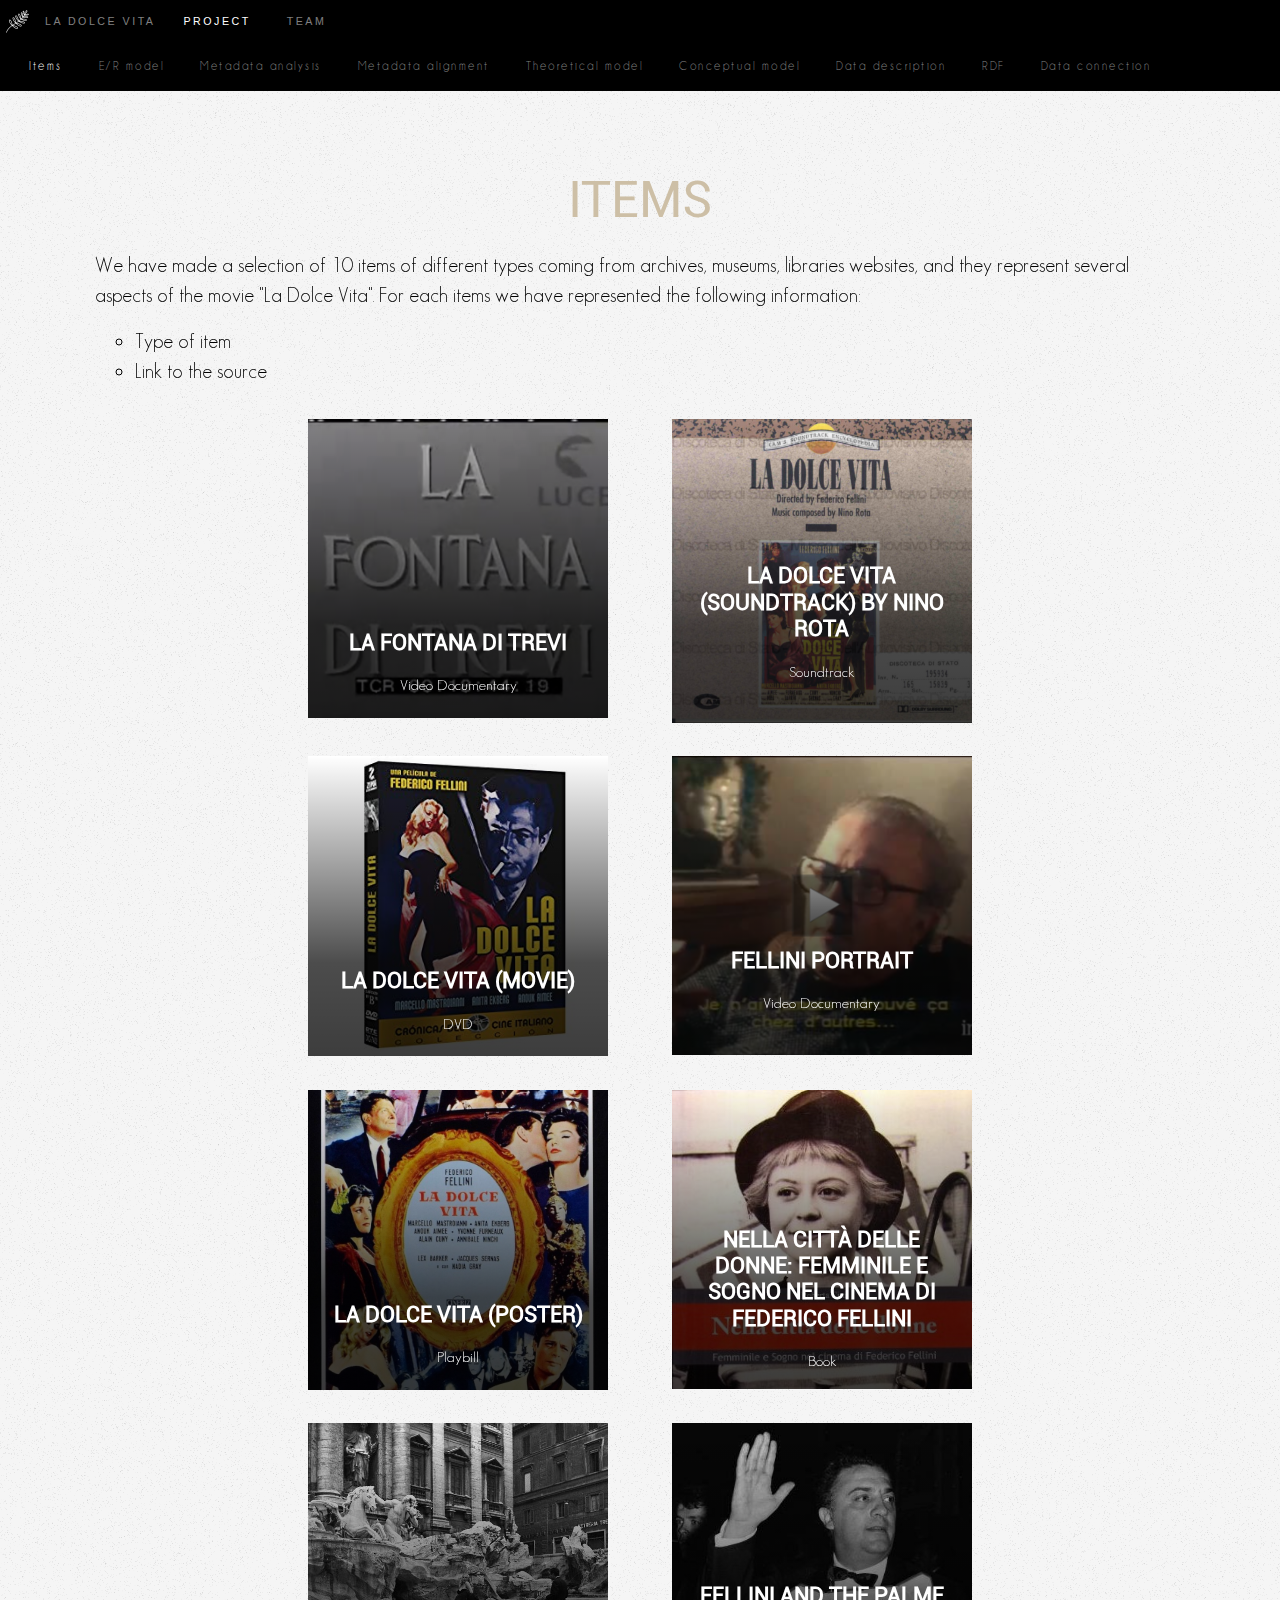
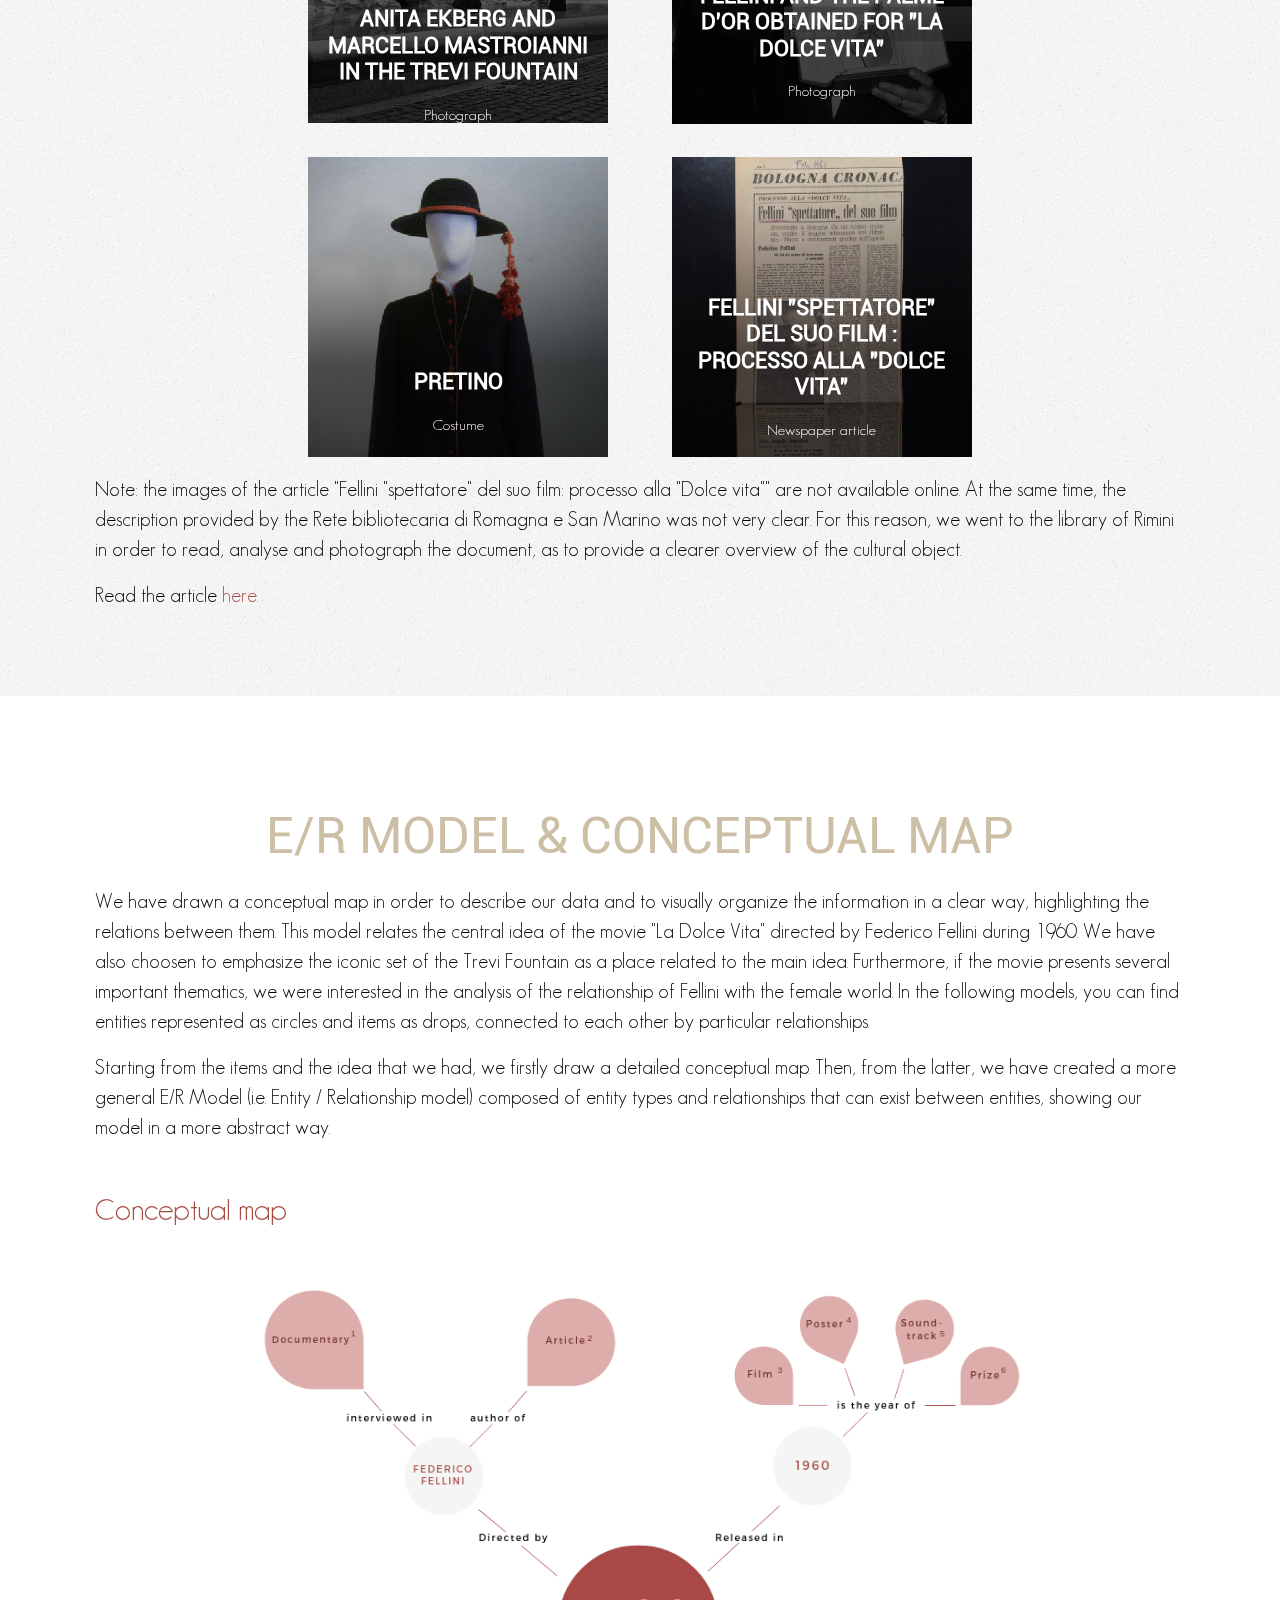
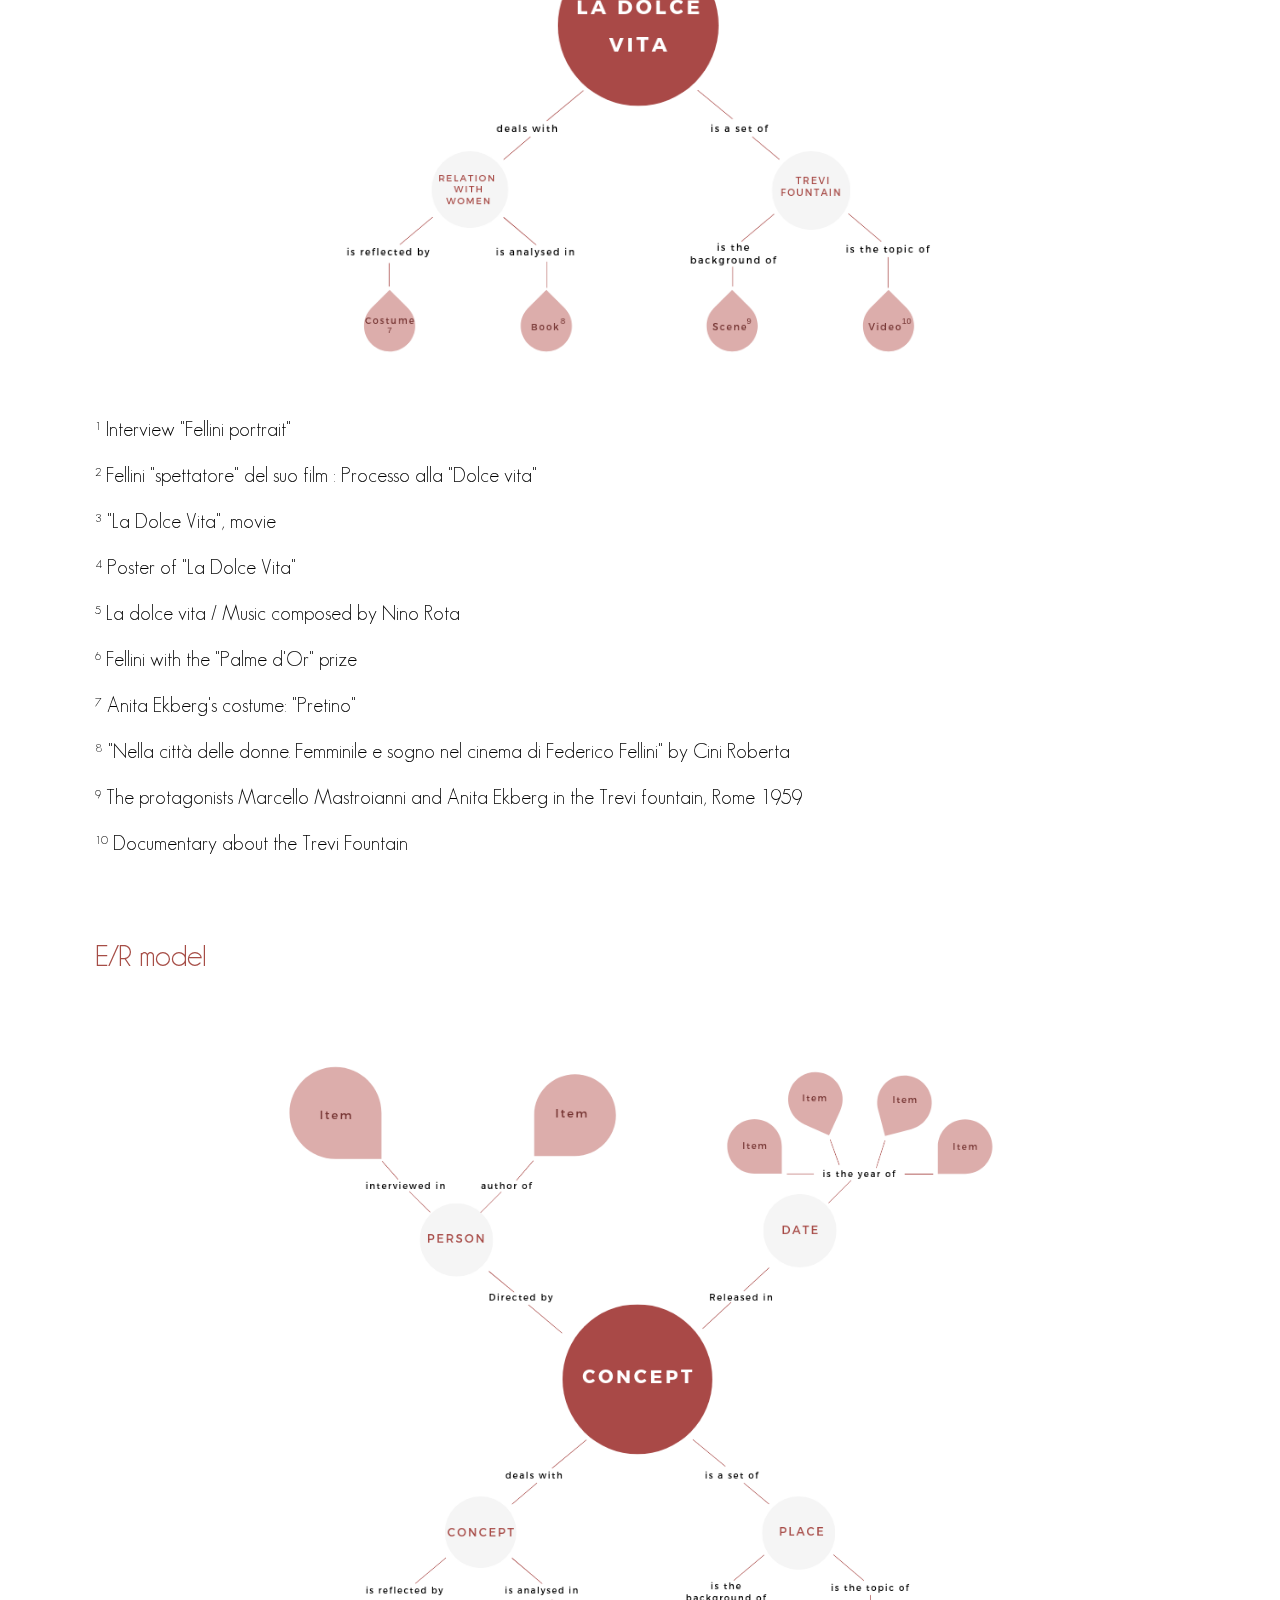
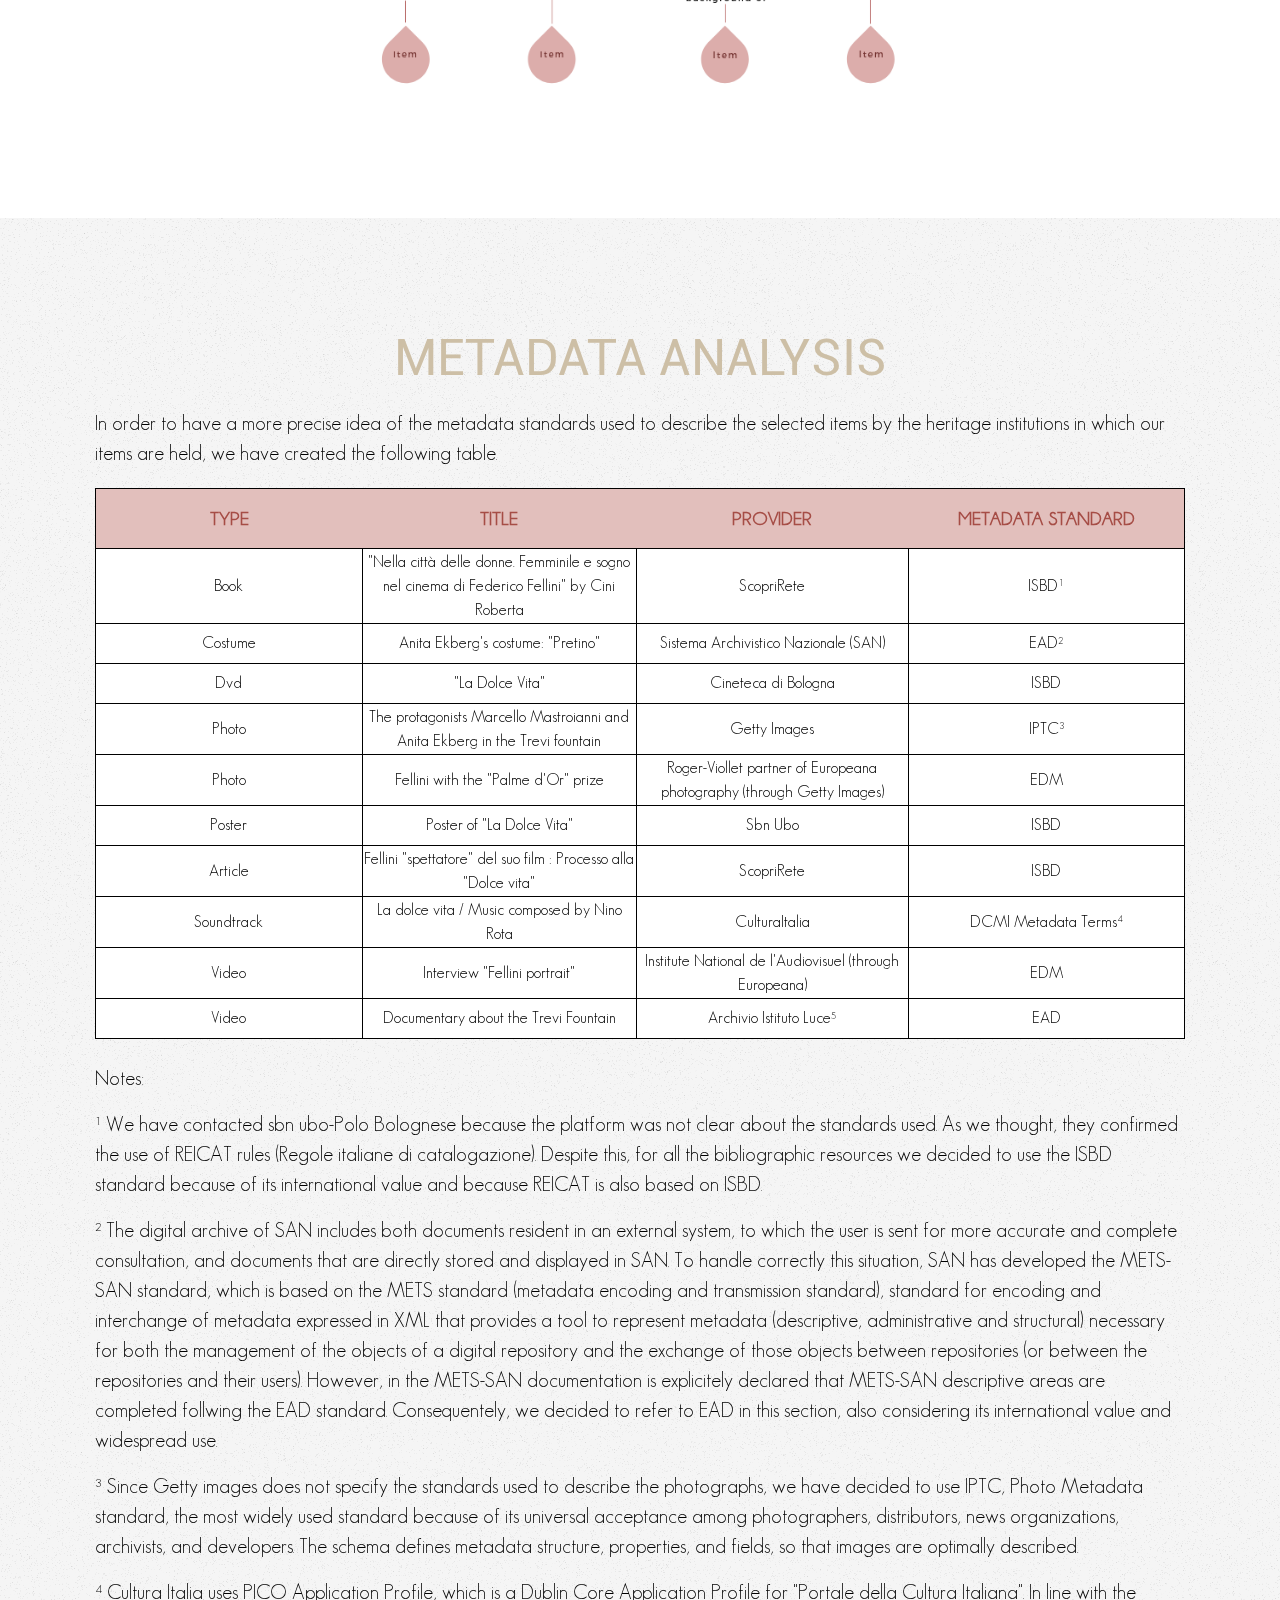
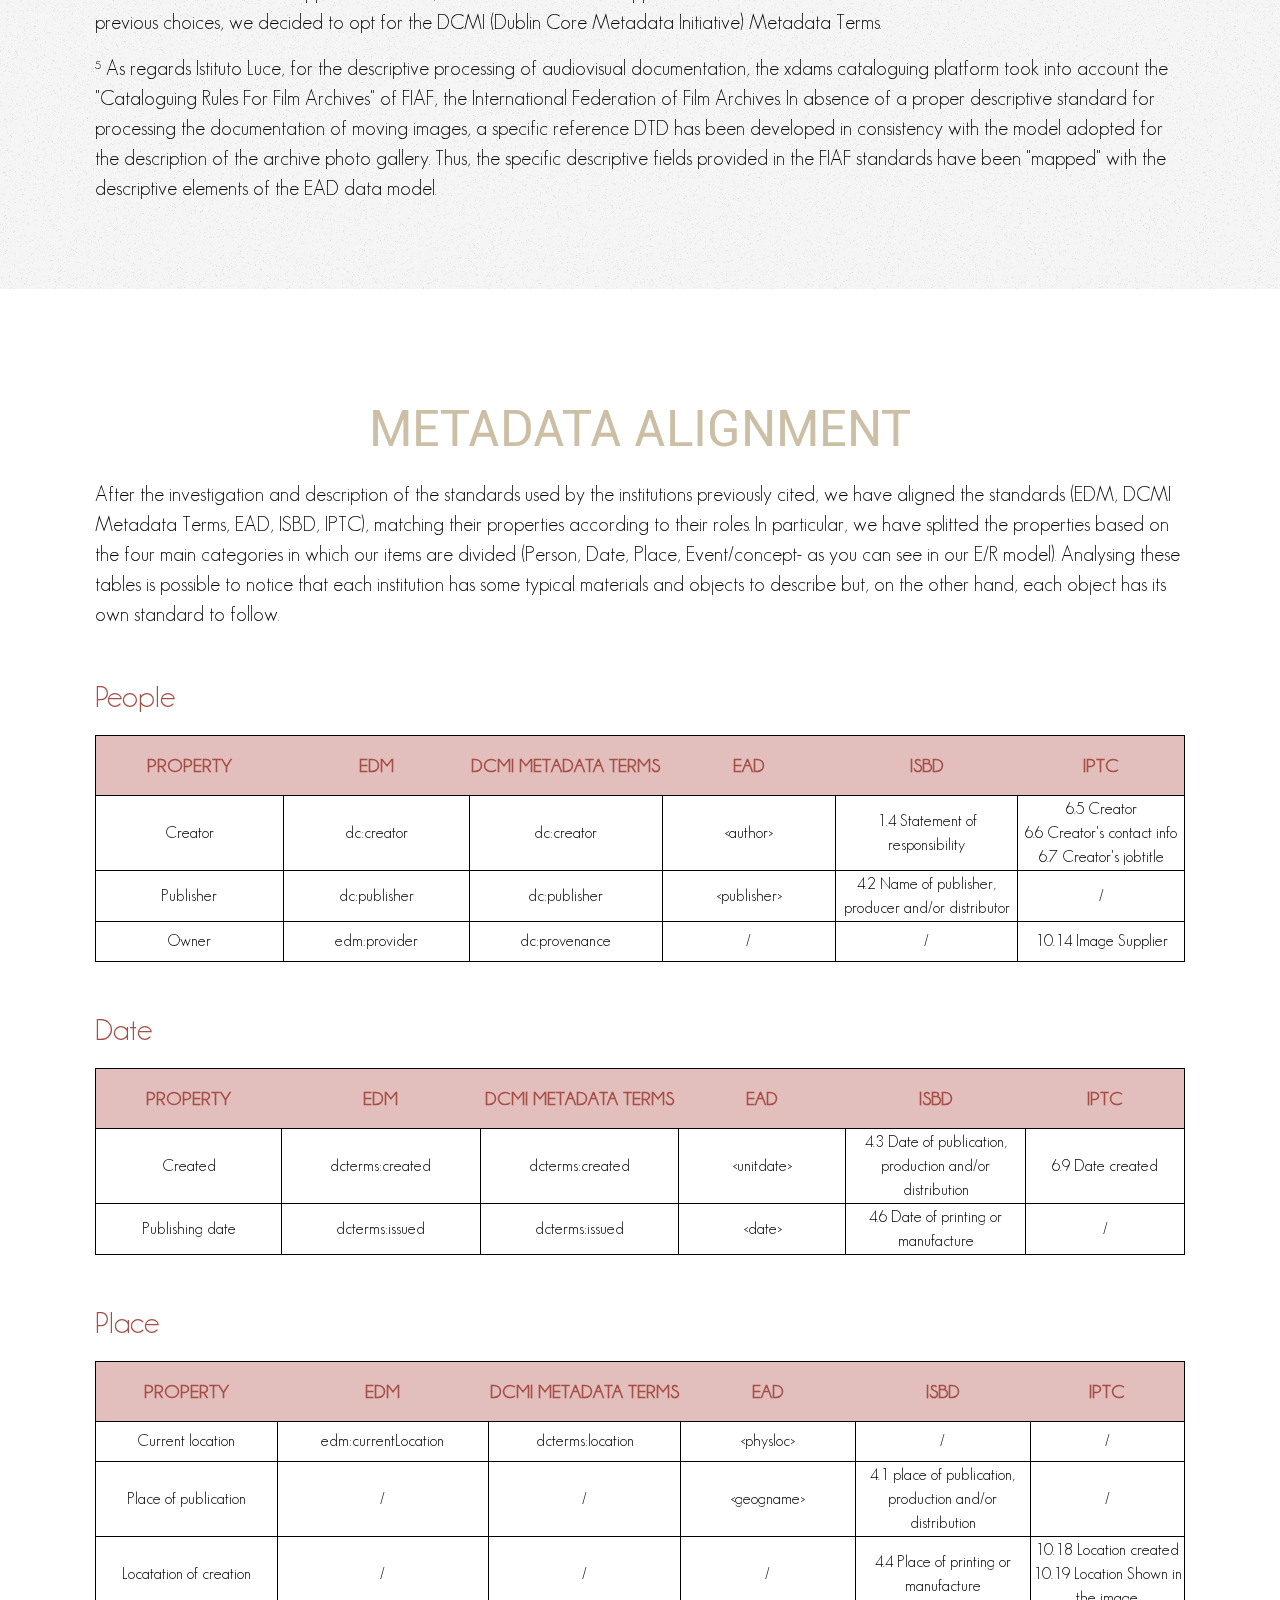
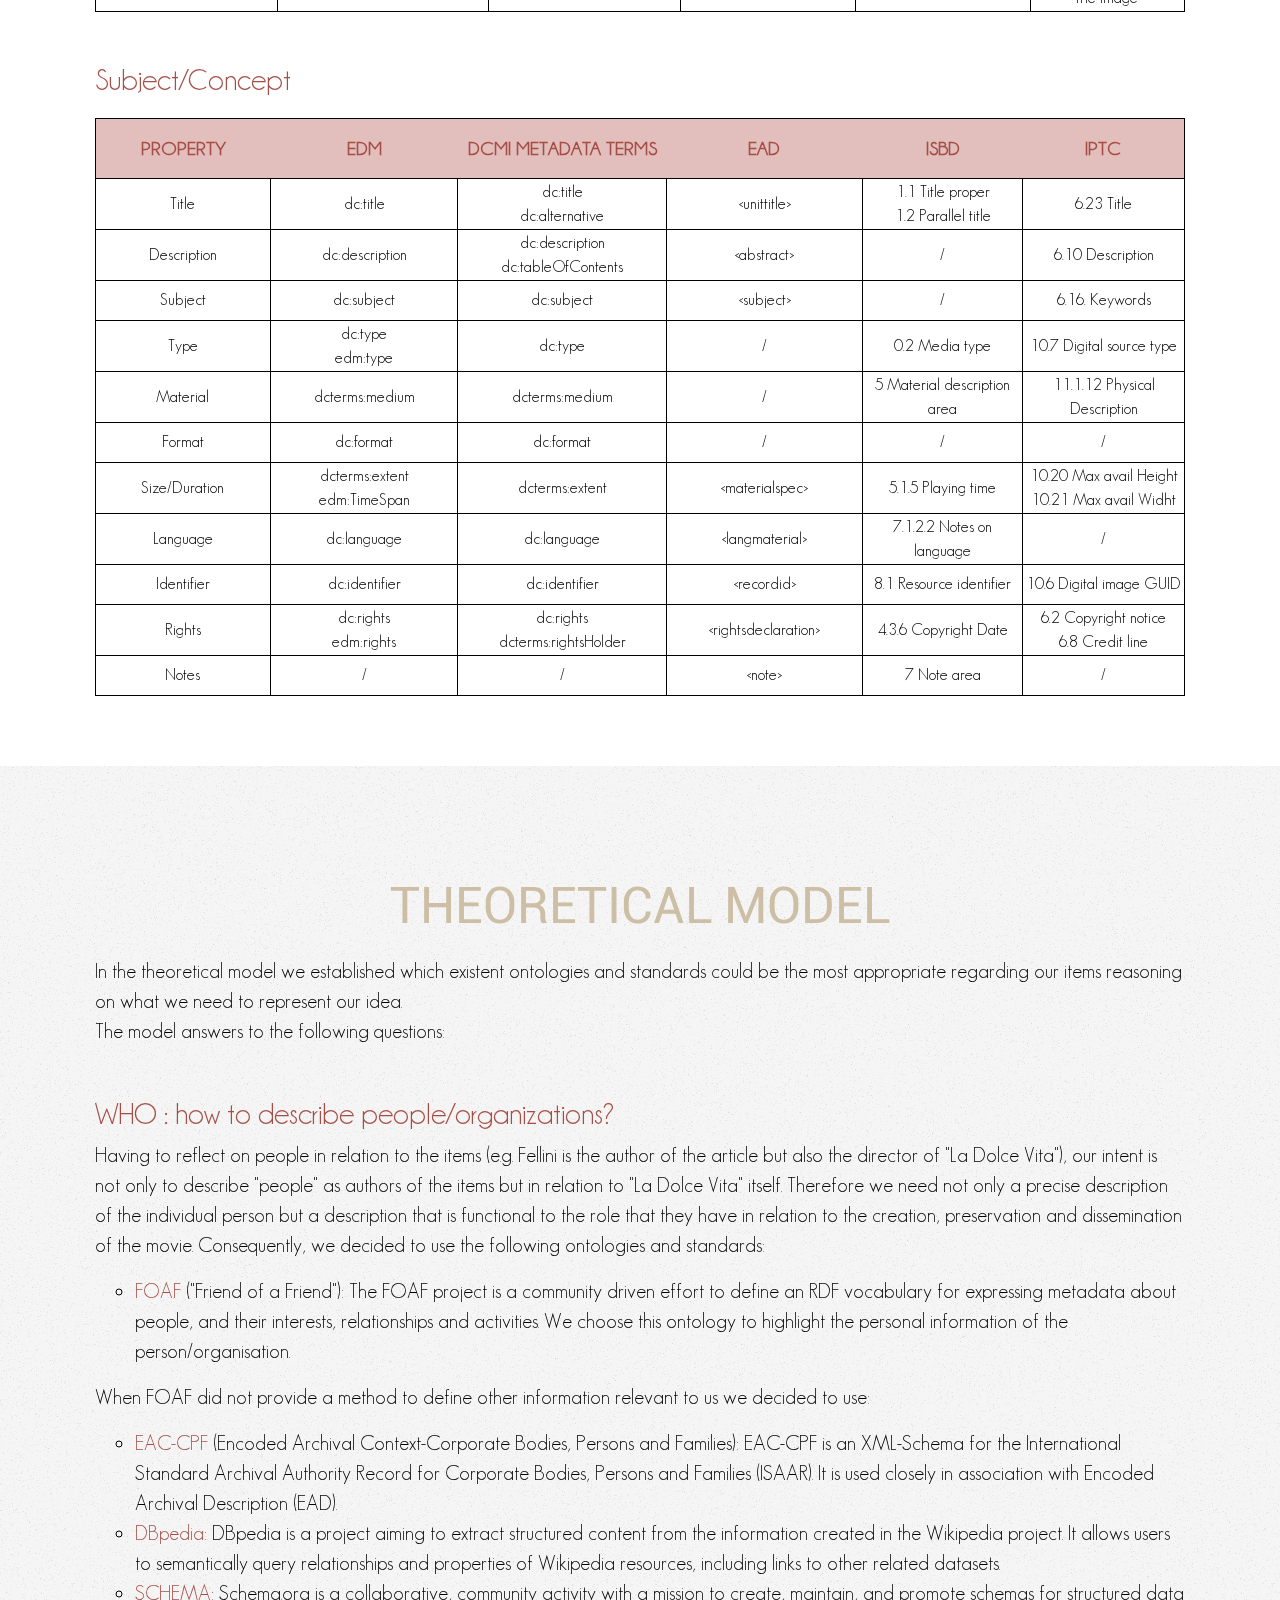
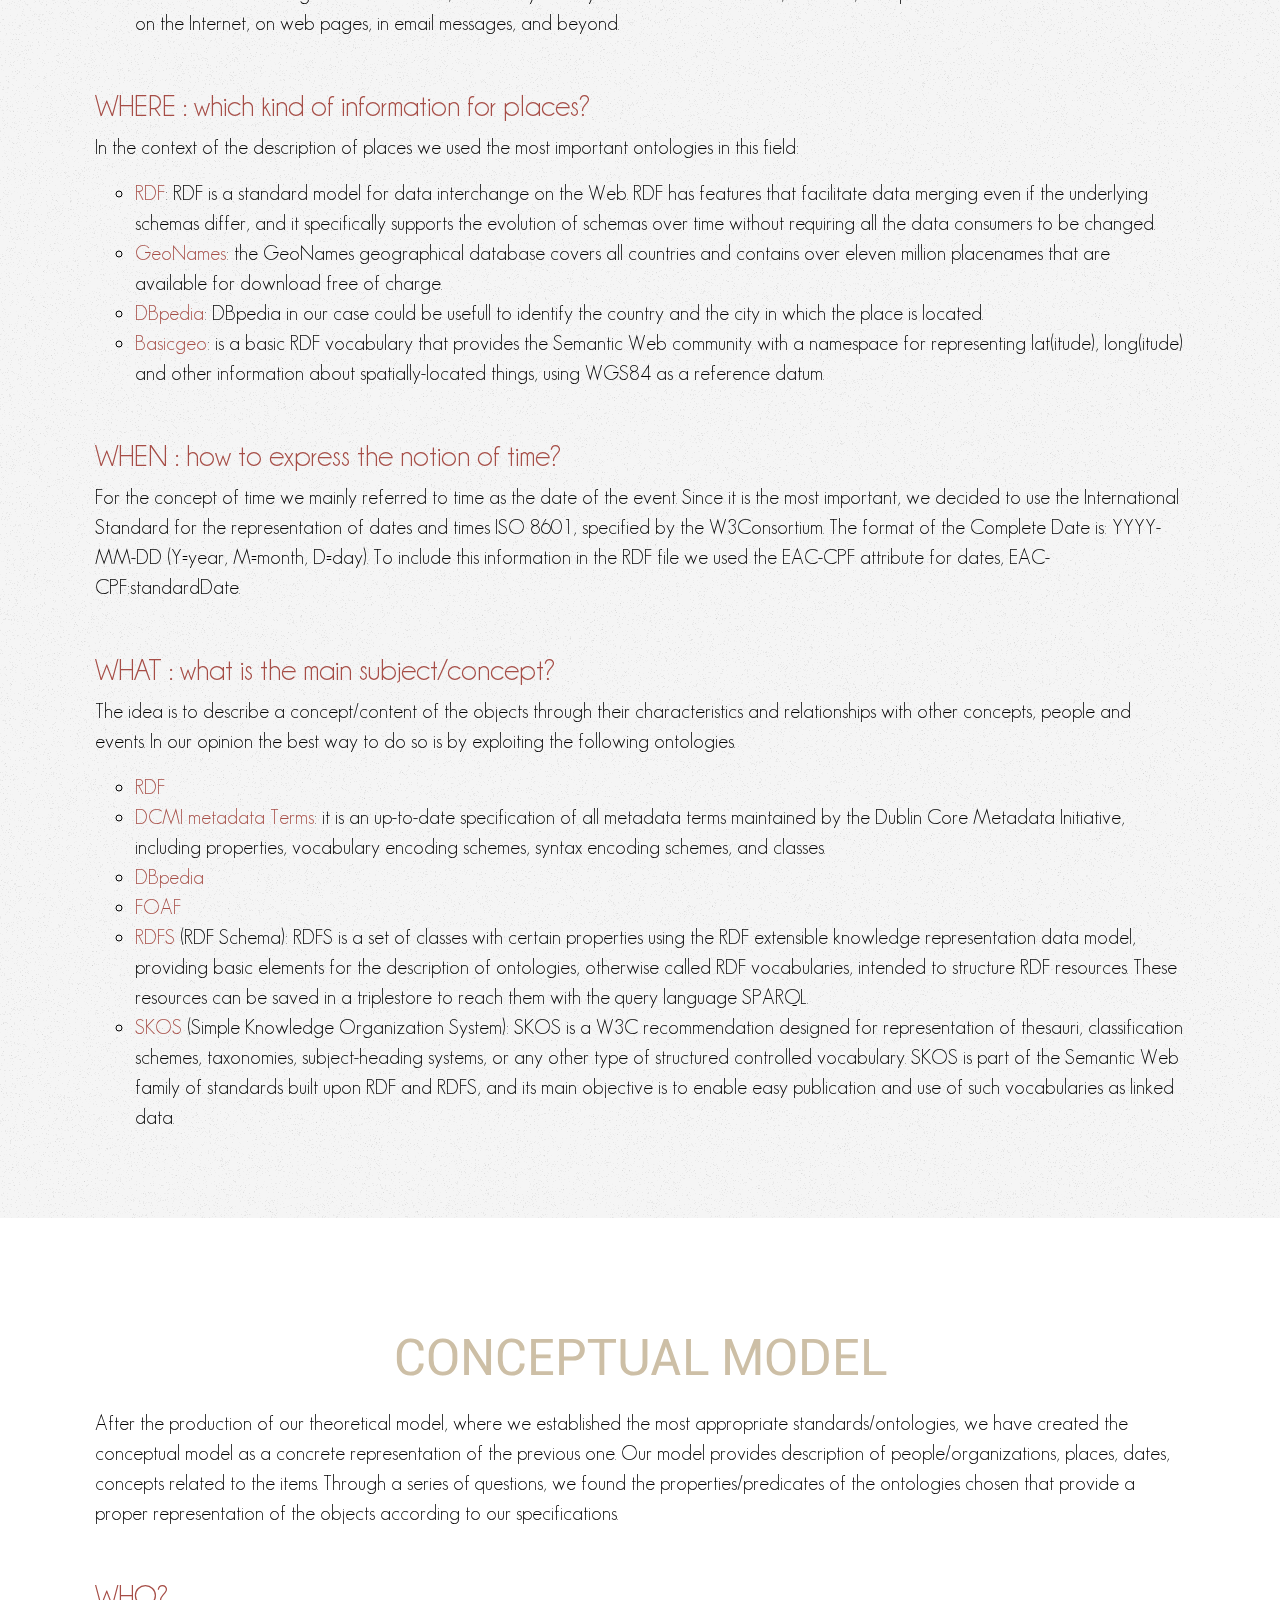
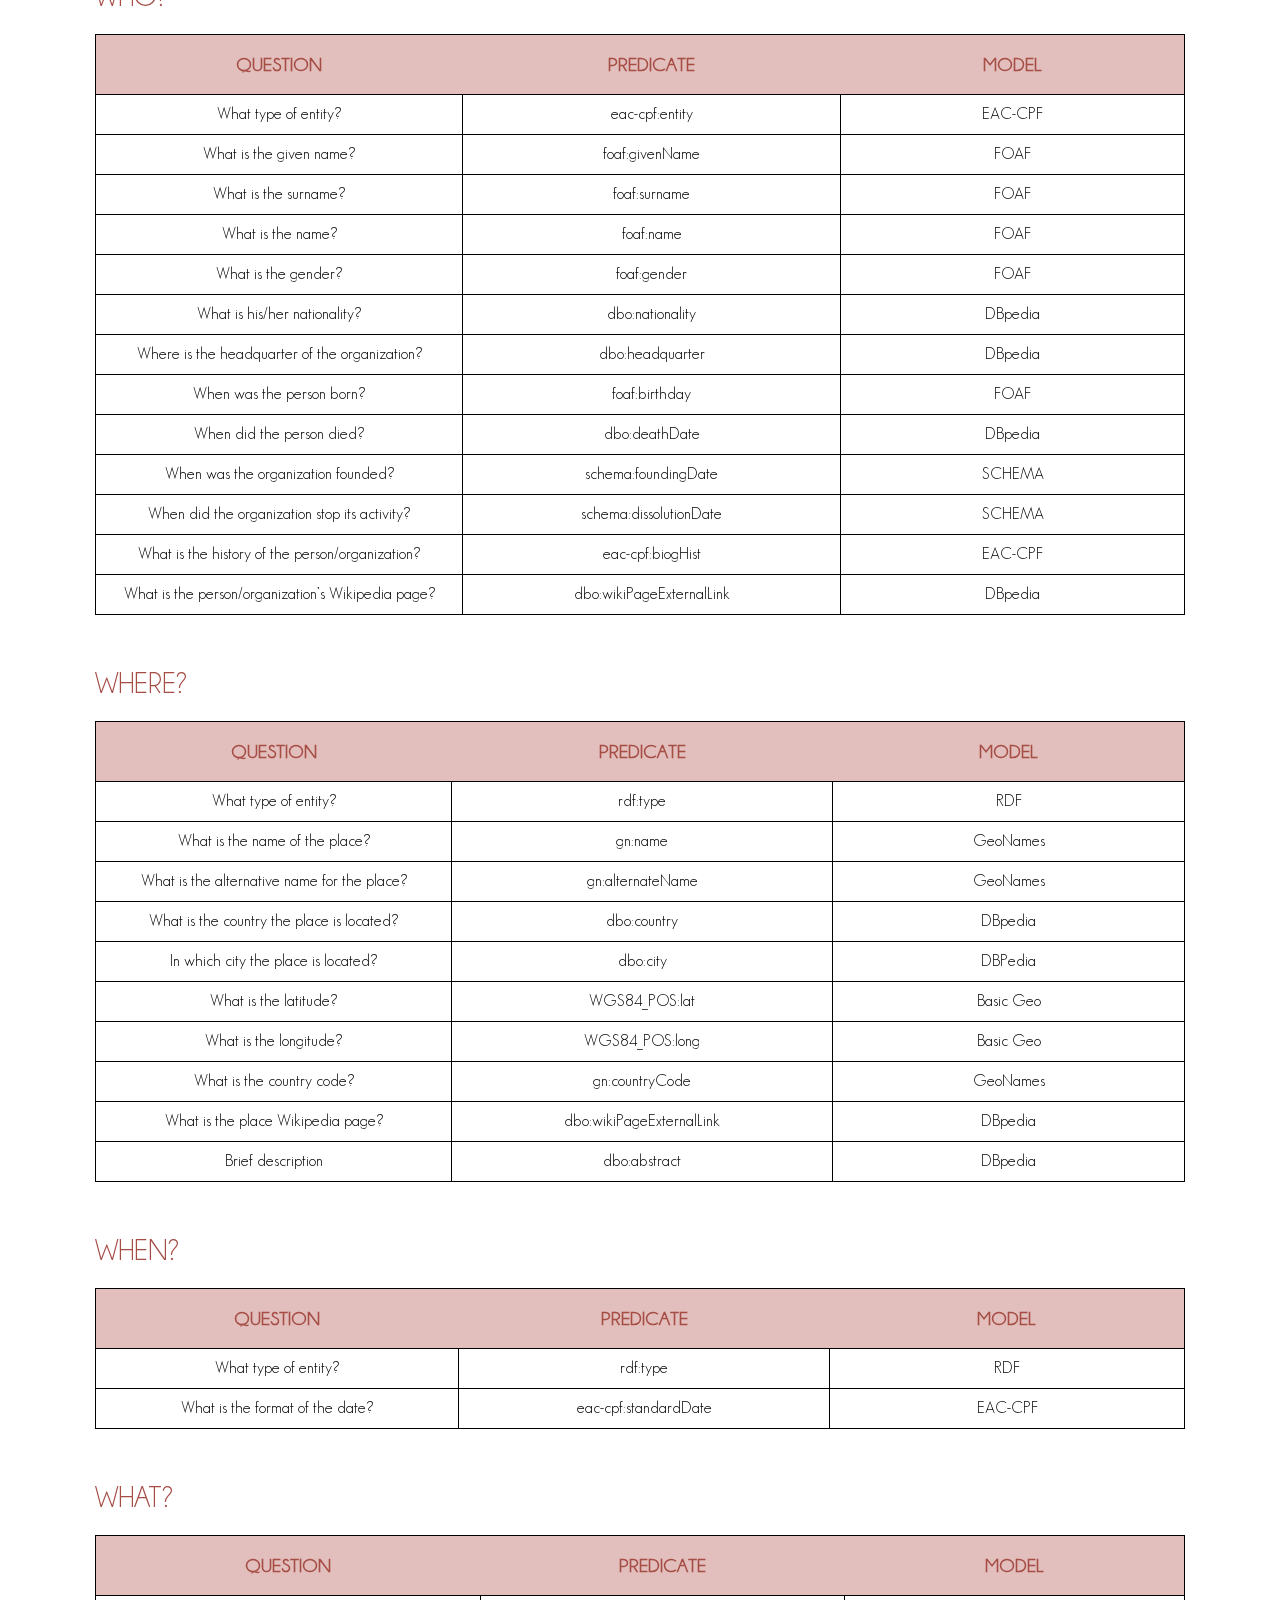
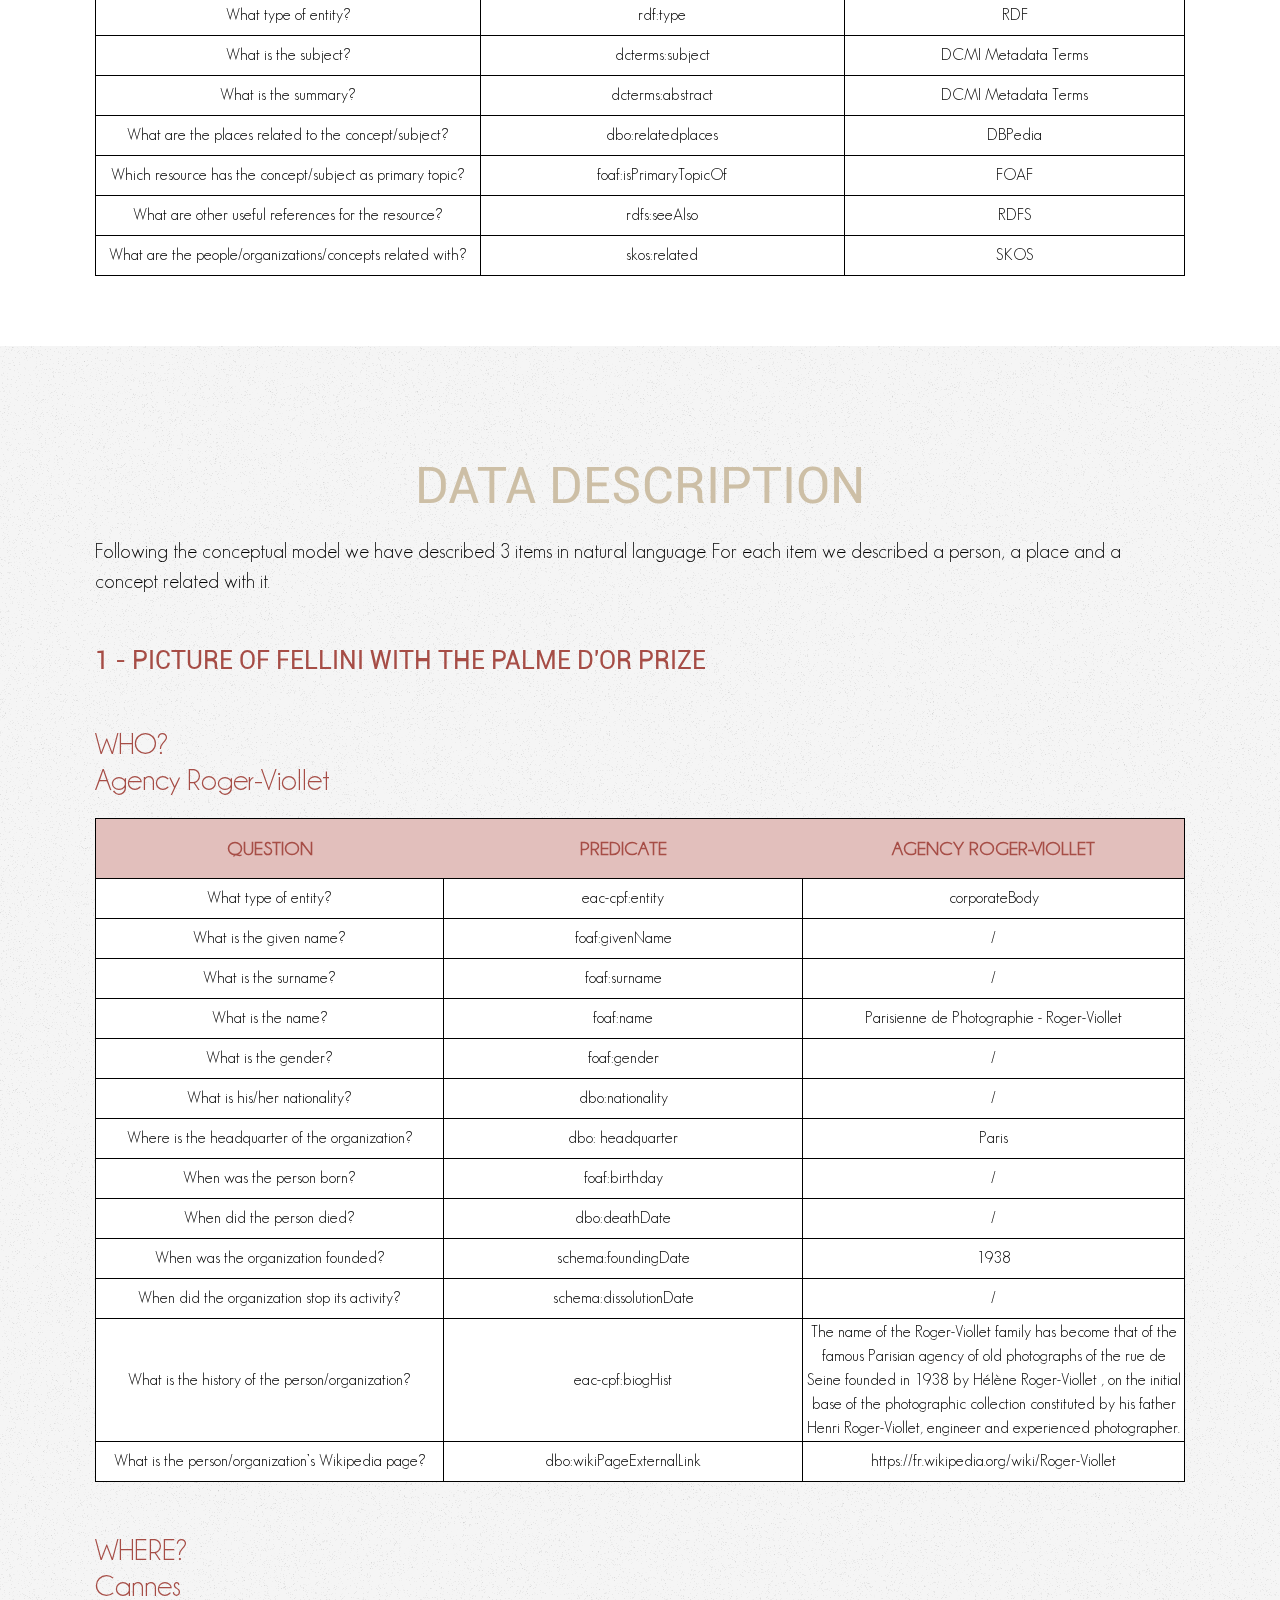
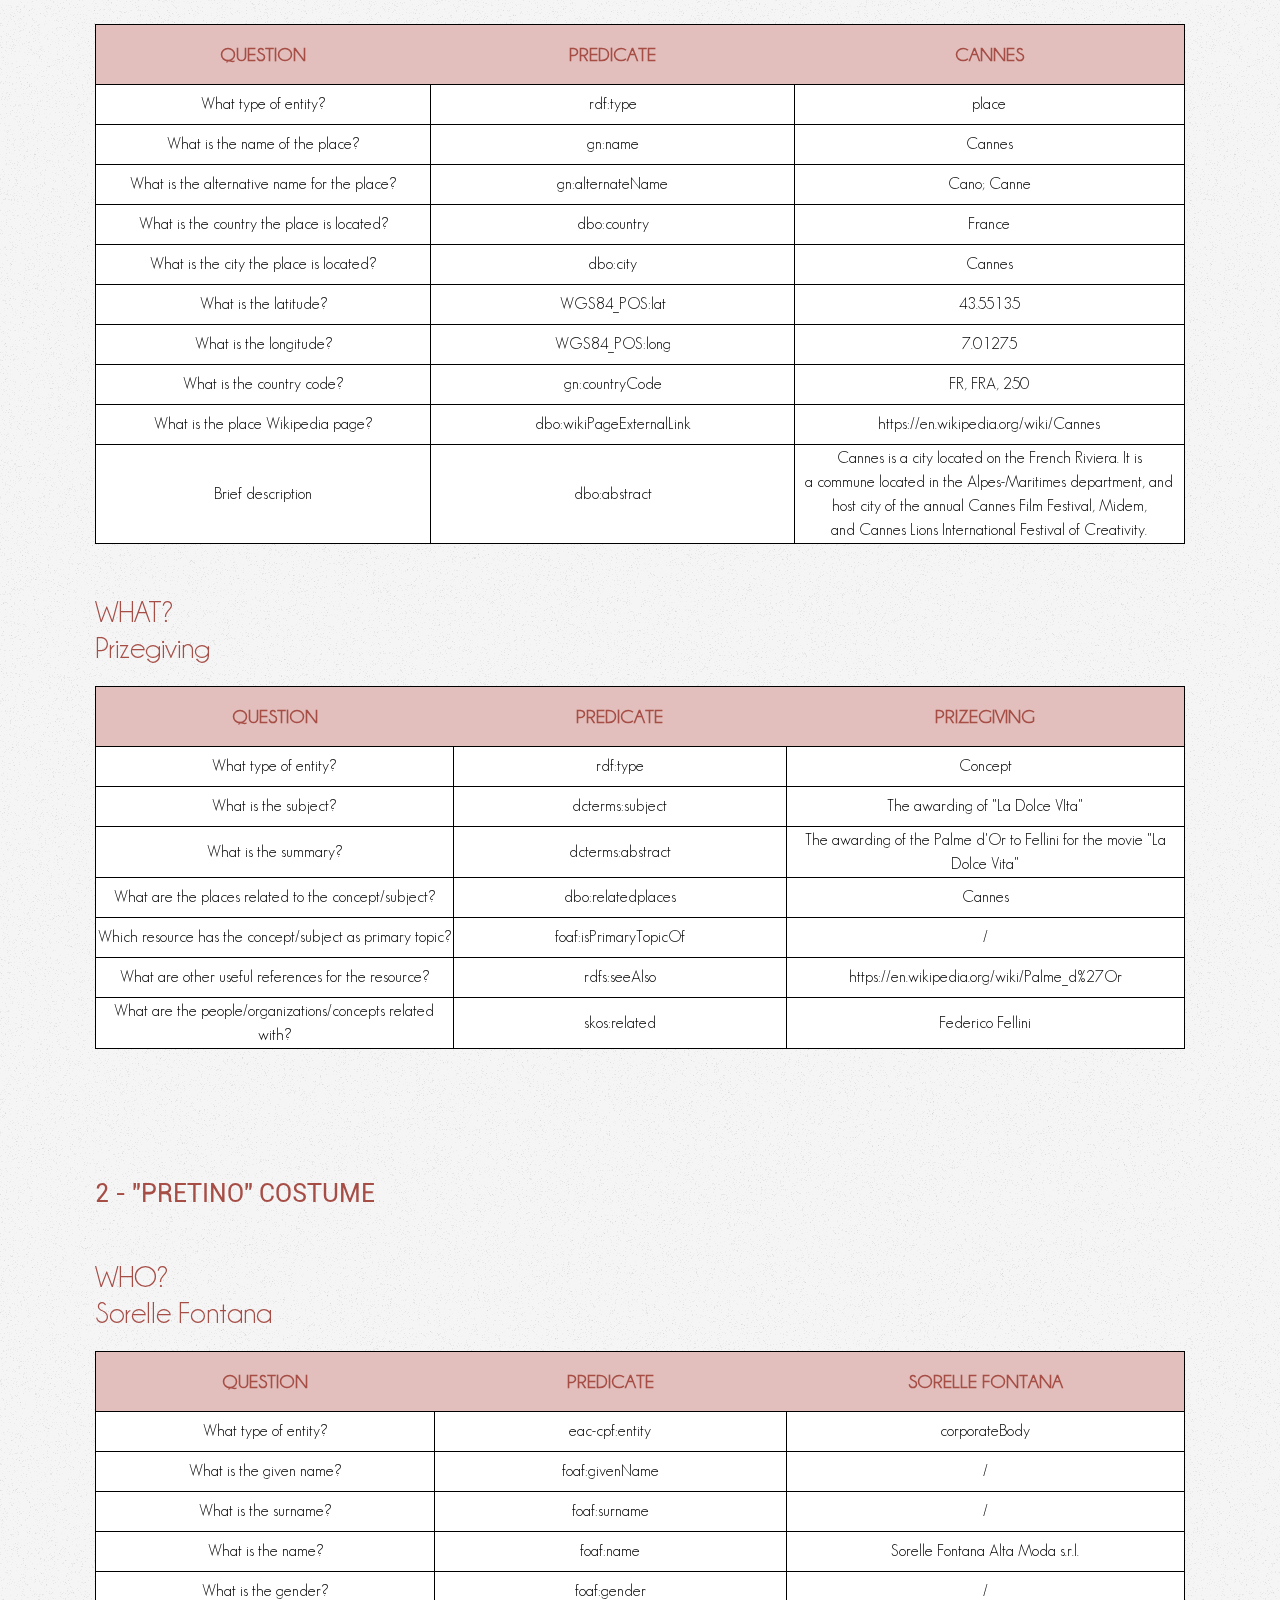
<file: project.html>
<!DOCTYPE html>
<html lang="en">
<head>
  <meta charset="utf-8">
  <meta name="viewport" content="width=device-width, initial-scale=1">
  <link rel="stylesheet" href="https://maxcdn.bootstrapcdn.com/bootstrap/4.3.1/css/bootstrap.min.css">
  <script src="https://ajax.googleapis.com/ajax/libs/jquery/3.4.0/jquery.min.js"></script>
  <script src="https://cdnjs.cloudflare.com/ajax/libs/popper.js/1.14.7/umd/popper.min.js"></script>
  <script src="https://maxcdn.bootstrapcdn.com/bootstrap/4.3.1/js/bootstrap.min.js"></script>
  <link rel="stylesheet" type="text/css" href="stylesheet.css">
  <style id="css" type="text/css"></style>
  <link rel="icon" href="images/logonero.png">
  <title>La dolce vita</title>


  <style>
  body {
      position: relative;
  }
  #section1 {padding-top: 70px; padding-bottom:70px; color: black}
  #section2 {padding-top: 70px; padding-bottom:70px; color: black}
  #section3 {padding-top: 70px; padding-bottom:70px; color: black}
  #section4 {padding-top: 70px; padding-bottom:70px; color: black}
  #section5 {padding-top: 70px; padding-bottom:70px; color: black}
  #section6 {padding-top: 70px; padding-bottom:70px; color: black}
  #section7 {padding-top: 70px; padding-bottom:70px; color: black}
  #section8 {padding-top: 70px; padding-bottom:70px; color: black}
  #section9 {padding-top: 70px; padding-bottom:70px; color: black}




  </style>



</head>
<body data-spy="scroll" data-target=".navbar" data-offset="50">

<!--PRIMA NAVBAR-->
<nav  class="navbar navbar-expand-lg navbar-dark fixed-top" style="padding: 5px;">

        <div class="logo-index">
          <a class="index-button" >
            <div>
            <img class="logo" src="images/logo-palma.png">
            </div>
          </a>
        </div>

        <a class="index-button" id="ladolcevita" href="contenuto.html" style="color: grey !important">LA DOLCE VITA</a>
          <button class="navbar-toggler" type="button" data-target="#navbarNav" data-toggle="collapse" aria-expanded="false" aria-label="Toggle navigation" aria-controls="navbarNav">
            <span class="navbar-toggler-icon"></span>
          </button>

          <div class="collapse navbar-collapse" id="navbarNav">
            <ul class="navbar-nav">
                <li class="nav-item"><a class="nav-link about-button" role="button" href="https://fellini-lod.github.io/project.html" style="color:white;">PROJECT</a></li>
                <li class="nav-item"><a class="nav-link about-button" role="button" href="https://fellini-lod.github.io/team.html">TEAM</a></li>
            </ul>
        </div>
</nav>


<!--SECONDA NAVBAR-->
<nav  class="navbar navbar-expand-sm navbar-dark fixed-top" style="margin-top: 41px;">
  <ul class="navbar-nav">

    <li class="nav-item">
      <a class="nav-link font-navsection" href="#section1">Items</a>
    </li>
    <li class="nav-item">
      <a class="nav-link font-navsection" href="#section2">E/R model</a>
    </li>
    <li class="nav-item">
      <a class="nav-link font-navsection" href="#section3">Metadata analysis</a>
    </li>
    <li class="nav-item">
        <a class="nav-link font-navsection" href="#section4">Metadata alignment</a>
    </li>
    <li class="nav-item">
        <a class="nav-link font-navsection" href="#section5">Theoretical model</a>
    </li>
    <li class="nav-item">
        <a class="nav-link font-navsection" href="#section6">Conceptual model</a>
    </li>
    <li class="nav-item">
        <a class="nav-link font-navsection" href="#section7">Data description</a>
    </li>
    <li class="nav-item">
        <a class="nav-link font-navsection" href="#section8">RDF</a>
    </li>
    <li class="nav-item">
        <a class="nav-link font-navsection" href="#section9">Data connection</a>
    </li>


  </ul>
</nav>


<!--ITEMS-->
<div id="start" class="contenitore noise">
<div id="section1" class="container-fluid" >
        <h1  class="title-paragraph paragraph-item">Items</h1>
        <p>We have made a selection of 10 items of different types coming from archives, museums, libraries websites, and they represent several aspects of the movie "La Dolce Vita".
            For each items we have represented the following information:</p>
            <ul>
            <li class="list-items">Type of item</li>
            <li class="list-items">Link to the source</li>
            </ul>

            <div class="container mt-40">
                        <div class="row justify-content-md-center">
                            <div class="col-4">
                                <div class="box16">
                                    <img src="items/trevi_documentario.png">
                                    <div class="box-content">
                                        <h3 class="title">La fontana di Trevi</h3>
                                          <span class="post">Video Documentary</span>
                                          <br>
                                        <ul class="social">
                                            <li class="list-item">Source: <a href="https://patrimonio.archivioluce.com/luce-web/detail/IL3000088046/1/la-fontana-trevi.html?startPage=60&jsonVal=%7B%22jsonVal%22:%7B%22query%22:[%22*:*%22],%22fieldDate%22:%22dataNormal%22,%22_perPage%22:20,%22luoghi%22:[%22%5C%22Fontana%20di%20Trevi%5C%22%22" target="_blank">Istituto Nazionale Luce</a></li>
                                        </ul>
                                    </div>
                                </div>
                            </div>
                            <div class="col-4">
                                <div class="box16">
                                    <img src="items/colonnasonora.png">
                                    <div class="box-content">
                                        <h3 class="title">La dolce vita (soundtrack) by Nino Rota</h3>
                                          <span class="post">Soundtrack</span>
                                        <ul class="social">
                                            <li class="list-item">Source: <a href="http://www.internetculturale.it/jmms/iccuviewer/iccu.jsp?id=oai%3A192.168.10.31%3A22%3ARM0200%3AIT-DDS0000006456000000" target="_blank">Internet Culturale / Istituto Centrale per i Beni Sonori ed Audiovisivi - Roma</a>
                                            </li>
                                            <li>(through <a href="http://www.culturaitalia.it/opencms/opencms/system/modules/culturaitalia/templates/viewItem.jsp?language=it&case=&id=oai%3Awww.internetculturale.it%2Fmetaoaicat%3Aoai%3A192.168.10.31%3A22%3ARM0200%3AIT-DDS0000006456000000" target="_blank">Cultura Italia)</a></li>
                                        </ul>
                                    </div>
                                </div>
                            </div>
                         </div>
                         <div class="row justify-content-md-center">
                            <div class="col-4">
                                <div class="box16">
                                    <img src="items/dvd.jpeg">
                                    <div class="box-content">
                                        <h3 class="title">La Dolce Vita (movie)</h3>
                                      <span class="post">DVD</span>
                                        <br>
                                        <ul class="social">
                                            <li class="list-item">Source:<a href="http://www.cinetecadibologna.it/archivi/audiovisivi/vhsdvd/film/l_2665" target="_blank"> Cineteca di Bologna</a></li>
                                        </ul>
                                    </div>
                                </div>
                            </div>
                            <div class="col-4">
                                <div class="box16">
                                    <img src="items/intervista_fellini.png">
                                    <div class="box-content">
                                        <h3 class="title">Fellini portrait</h3>
                                        <span class="post">Video Documentary</span>
                                        <br>
                                        <ul class="social">
                                            <li class="list-item">Source:<a href="https://www.ina.fr/video/CPD05014246/fellini-portrait-video.html#" target="_blank"> Institut National de l'Audiovisuel (INA) France</a></li>
                                        </ul>
                                    </div>
                                </div>
                            </div>
                         </div>
                         <div class="row justify-content-md-center">
                            <div class="col-4">
                                <div class="box16">
                                    <img src="items/locandina.jpeg">
                                    <div class="box-content">
                                        <h3 class="title">La Dolce Vita (poster)</h3>
                                        <span class="post">Playbill</span>
                                        <br>
                                        <ul class="social">
                                            <li class="list-item">Source: <a href="https://sol.unibo.it/SebinaOpac/resource/la-dolce-vita/UBO2948168" target="_blank">Polo Bolognese SBN/UBO</a></li>
                                        </ul>
                                    </div>
                                </div>
                            </div>
                            <div class="col-4">
                                <div class="box16">
                                    <img src="items/nella_citta_delle_donne.jpeg">
                                    <div class="box-content">
                                        <h3 class="title">Nella citt&agrave; delle donne: femminile e sogno nel cinema di Federico Fellini</h3>
                                        <span class="post">Book</span>
                                        <ul class="social">
                                            <li class="list-item">Source: <a href="https://scoprirete.bibliotecheromagna.it/SebinaOpac/resource/nella-citta-delle-donne-femminile-e-sogno-nel-cinema-di-federico-fellini/RAV1126729?tabDoc=tabloca" target="_blank">ScopriRete - Rete Bibliotecaria di Romagna e San Marino</a></li>
                                        </ul>
                                    </div>
                                </div>
                            </div>
                         </div>
                         <div class="row justify-content-md-center">
                            <div class="col-4">
                                <div class="box16">
                                    <img src="items/trevi_mastroianniekberg.jpeg">
                                    <div class="box-content">
                                        <h3 class="title">Anita Ekberg and Marcello Mastroianni in the Trevi Fountain</h3>
                                        <span class="post">Photograph</span>
                                        <ul class="social">
                                            <li class="list-item">Source: <a href="https://www.gettyimages.it/detail/fotografie-di-cronaca/film-set-of-la-dolce-vita-at-trevi-fountain-fotografie-di-cronaca/890227214" target="_blank">Getty Images</a></li>
                                        </ul>
                                    </div>
                                </div>
                            </div>
                            <div class="col-4">
                                <div class="box16">
                                    <img src="items/palmadoro.jpeg">
                                    <div class="box-content">
                                        <h3 class="title">Fellini and the Palme d'Or obtained for "La Dolce Vita"</h3>
                                        <span class="post">Photograph</span>
                                        <ul class="social">
                                            <li class="list-item">Souce: <a href="https://www.roger-viollet.fr/en/asset/fullTextSearch/beauxarts/Beaux-arts%2CPhoto/color/Couleur%2CNoir+et+blanc/search/la+dolce+vita/page/1#nb-result" target="_blank">Parisienne de Photographie</a><li>(through <a href="https://www.gettyimages.it/detail/fotografie-di-cronaca/federico-fellini-and-the-palme-dor-received-for-fotografie-di-cronaca/56205828" target="_blank">Getty Images)</a></li>
                                            </li>
                                        </ul>
                                    </div>
                                </div>
                            </div>
                           </div>
                         <div class="row justify-content-md-center">
                            <div class="col-4">
                                <div class="box16">
                                    <img src="items/pretino.png">
                                    <div class="box-content">
                                        <h3 class="title">Pretino</h3>
                                        <span class="post">Costume</span>
                                        <br>
                                        <ul class="social">
                                            <li class="list-item">Source: <a href="http://www.moda.san.beniculturali.it:8081/PdM/AssetViewDetails.aspx?assetid=24410&assettype=MibacProdotto" target="_blank">Sistema Archivistico Nazionale - SAN</a></li>
                                        </ul>
                                    </div>
                                </div>
                            </div>
                            <div class="col-4">
                                <div class="box16">
                                    <img src="items/recensione.jpg">
                                    <div class="box-content">
                                        <h3 class="title">Fellini "spettatore" del suo film : Processo alla "Dolce vita"</h3>
                                        <span class="post">Newspaper article</span>
                                        <ul class="social">
                                            <li class="list-item">Source: <a href="https://scoprirete.bibliotecheromagna.it/SebinaOpac/resource/fellini-spettatore-del-suo-film-processo-alla-dolve-vita/RAV2291500?tabDoc=tabloca" target="_blank">ScopriRete - Rete Bibliotecaria di Romagna e San Marino</a></li>
                                        </ul>
                                    </div>
                                </div>
                            </div>

                        </div>
                    </div>

            <p>Note: the images of the article "Fellini "spettatore" del suo film: processo alla "Dolce vita"" are not available online. At the same time, the description provided by the Rete bibliotecaria di Romagna e San Marino was not very clear. For this reason, we went to the library of Rimini in order to read, analyse and photograph the document, as to provide a clearer overview of the cultural object.</p>
            <p>Read the article <a href="recensione.html" class="link-connection">here.</a></p>
</div>
</div>


<!--CONCEPTUAL MAP-->
<div class="contenitore">
<div id="section2" class="container-fluid">
        <h1 class="title-paragraph paragraph">E/R model & Conceptual map</h1>
                <div>
                    <div>
                        <p>We have drawn a conceptual map in order to describe our data and to visually organize the information in a clear way, highlighting the relations between them.
                        This model relates the central idea of the movie "La Dolce Vita" directed by Federico Fellini during 1960.

                        We have also choosen to emphasize the iconic set of the Trevi Fountain as a place related to the main idea.

                        Furthermore, if the movie presents several important thematics, we were interested in the analysis of the relationship of Fellini with the female world.
						In the following models, you can find entities represented as circles and items as drops, connected to each other by particular relationships.</p>

						<p>Starting from the items and the idea that we had, we firstly draw a detailed conceptual map. Then, from the latter, we have created a more general E/R Model (i.e. Entity / Relationship model) composed of entity types and relationships that can exist between entities, showing our model in a more abstract way.</p>
						</div>
						<h2 class="title-table">Conceptual map</h2>
                        <img src="images/erdiagramcopia.png" alt="e/r Model diagram" style="margin-bottom: 60px; margin-top: 60px;" class="erdiagram">


						<p><sup>1</sup> <a href="https://www.ina.fr/video/CPD05014246/fellini-portrait-video.html#" target="_blank" class="table-link">Interview "Fellini portrait"</a></p>
                        <p><sup>2</sup> <a href="https://scoprirete.bibliotecheromagna.it/SebinaOpac/resource/fellini-spettatore-del-suo-film-processo-alla-dolve-vita/RAV2291500?tabDoc=tabloca" target="_blank" class="table-link">Fellini "spettatore" del suo film : Processo alla "Dolce vita"</a></p>
                        <p><sup>3</sup> <a href="http://www.cinetecadibologna.it/archivi/audiovisivi/vhsdvd/film/l_2665" target="_blank" class="table-link">"La Dolce Vita", movie</a></p>
                        <p><sup>4</sup> <a href="https://sol.unibo.it/SebinaOpac/resource/la-dolce-vita/UBO2948168" target="_blank" class="table-link">Poster of "La Dolce Vita"</a></p>
                        <p><sup>5</sup> <a href="http://www.culturaitalia.it/opencms/opencms/system/modules/culturaitalia/templates/viewItem.jsp?language=it&case=&id=oai%3Awww.internetculturale.it%2Fmetaoaicat%3Aoai%3A192.168.10.31%3A22%3ARM0200%3AIT-DDS0000006456000000" target="_blank" class="table-link">La dolce vita / Music composed by Nino Rota </a></p>
                        <p><sup>6</sup> <a href="https://www.gettyimages.it/detail/fotografie-di-cronaca/federico-fellini-and-the-palme-dor-received-for-fotografie-di-cronaca/56205828" target="_blank" class="table-link">Fellini with the "Palme d'Or" prize</a></p>
                        <p><sup>7</sup> <a href="http://www.moda.san.beniculturali.it:8081/PdM/AssetViewDetails.aspx?assetid=24410&assettype=MibacProdotto" class="table-link" target="_blank">Anita Ekberg's costume: "Pretino"</a></p>
                        <p><sup>8</sup> <a href="https://scoprirete.bibliotecheromagna.it/SebinaOpac/resource/nella-citta-delle-donne-femminile-e-sogno-nel-cinema-di-federico-fellini/RAV1126729?tabDoc=tabloca" target="_blank" class="table-link">"Nella città delle donne. Femminile e sogno nel cinema di Federico Fellini" by Cini Roberta</a></p>
                        <p><sup>9</sup> <a href="https://www.gettyimages.it/detail/fotografie-di-cronaca/film-set-of-la-dolce-vita-at-trevi-fountain-fotografie-di-cronaca/890227214" target="_blank" class="table-link">The protagonists Marcello Mastroianni and  Anita Ekberg  in the Trevi fountain, Rome 1959 </a></p>
                        <p style= "margin-bottom:80px;"><sup>10</sup> <a href="https://patrimonio.archivioluce.com/luce-web/detail/IL3000088046/1/la-fontana-trevi.html?startPage=60&jsonVal=%7B%22jsonVal%22:%7B%22query%22:[%22*:*%22],%22fieldDate%22:%22dataNormal%22,%22_perPage%22:20,%22luoghi%22:[%22%5C%22Fontana%20di%20Trevi%5C%22%22" target="_blank" class="table-link">Documentary about the Trevi Fountain</a></p>

						<h2 class="title-table">E/R model</h2>
						<img src="images/ergenerale.png" alt="conceptual map" style="margin-bottom: 60px; margin-top: 60px;" class="ergenerale">
</div>
</div>
</div>


<!--METADATA ANALYSIS-->
<div class="contenitore noise">
<div id="section3" class="container-fluid" style="padding-top:70px;padding-bottom:70px">
        <h1 class="title-paragraph paragraph">Metadata analysis</h1>
        <p>In order to have a more precise idea of the metadata standards used to describe the selected items by the heritage institutions in which our items are held, we have created the following table. </p>

<table>
<tr>
<th>Type</th>
<th>Title</th>
<th>Provider</th>
<th>Metadata standard</th>
</tr>

<tr>
    <td>Book</td>
    <td> <a href="https://scoprirete.bibliotecheromagna.it/SebinaOpac/resource/nella-citta-delle-donne-femminile-e-sogno-nel-cinema-di-federico-fellini/RAV1126729?tabDoc=tabloca" target="_blank" class="table-link">"Nella città delle donne. Femminile e sogno nel cinema di Federico Fellini" by Cini Roberta</a></td>
	<td><a href="https://scoprirete.bibliotecheromagna.it/SebinaOpac/Opac.do" target="_blank" class="table-link">ScopriRete</a></td>
    <td> <a href="https://www.ifla.org/files/assets/cataloguing/isbd/isbd-cons_20110321.pdf" target="_blank" class="table-link">ISBD<sup>1</sup></a></td>
  </tr>
<tr>
    <td> Costume</td>
    <td> <a href="http://www.moda.san.beniculturali.it:8081/PdM/AssetViewDetails.aspx?assetid=24410&assettype=MibacProdotto" target="_blank" class="table-link">Anita Ekberg's costume: "Pretino"</a></td>
    <td> <a href="http://san.beniculturali.it/web/san/home;jsessionid=FB82B9C1C2101B33F89331968B69B58B.sanapp01_portal"  target="_blank" class="table-link">Sistema Archivistico Nazionale (SAN)</a></td>
	 <td><a href="https://www.loc.gov/ead/EAD3taglib/EAD3.html#" target="_blank" class="table-link">EAD<sup>2</sup></a></td>
  </tr>
  <tr>
    <td> Dvd</td>
    <td> <a href="http://www.cinetecadibologna.it/archivi/audiovisivi/vhsdvd/film/l_2665" target="_blank" class="table-link">"La Dolce Vita"</a></td>
    <td> <a href="http://www.cinetecadibologna.it/home" target="_blank" class="table-link">Cineteca di Bologna</a></td>
	 <td><a href="https://www.ifla.org/files/assets/cataloguing/isbd/isbd-cons_20110321.pdf" target="_blank" class="table-link">ISBD</a></td>
  </tr>
   <tr>
    <td> Photo </td>
    <td><a href="https://www.gettyimages.it/detail/fotografie-di-cronaca/film-set-of-la-dolce-vita-at-trevi-fountain-fotografie-di-cronaca/890227214" target="_blank" class="table-link">The protagonists Marcello Mastroianni and  Anita Ekberg  in the Trevi fountain </a></td>
    <td> <a href="https://www.gettyimages.it/" target="_blank" class="table-link">Getty Images</a></td>
	 <td><a href="https://www.iptc.org/std/photometadata/specification/IPTC-PhotoMetadata" target="_blank" class="table-link">IPTC<sup>3</sup></a></td>
  </tr>
  <tr>
    <td>Photo</td>
    <td> <a href="https://www.gettyimages.it/detail/fotografie-di-cronaca/federico-fellini-and-the-palme-dor-received-for-fotografie-di-cronaca/56205828" target="_blank" class="table-link">Fellini with the "Palme d'Or" prize</a></td>
    <td><a href="https://www.roger-viollet.fr/en" target="_blank" class="table-link">Roger-Viollet partner of Europeana photography (through Getty Images)</a></td>
	 <td> <a href="https://pro.europeana.eu/files/Europeana_Professional/Share_your_data/Technical_requirements/EDM_Documentation/EDM_Definition_v5.2.8_102017.pdf" target="_blank" class="table-link">EDM </a></td>
  </tr>
   <tr>
    <td>Poster</td>
    <td><a href="https://sol.unibo.it/SebinaOpac/resource/la-dolce-vita/UBO2948168" target="_blank" class="table-link">Poster of "La Dolce Vita"</a></td>
    <td><a href="https://sol.unibo.it/SebinaOpac/.do" target="_blank" class="table-link">Sbn Ubo</a></td>
	 <td><a href="https://www.ifla.org/files/assets/cataloguing/isbd/isbd-cons_20110321.pdf" target="_blank" class="table-link">ISBD</a></td>
  </tr>
  <tr>
    <td>Article</td>
    <td> <a href="https://scoprirete.bibliotecheromagna.it/SebinaOpac/resource/fellini-spettatore-del-suo-film-processo-alla-dolve-vita/RAV2291500?tabDoc=tabloca" target="_blank" class="table-link">Fellini "spettatore" del suo film : Processo alla "Dolce vita"</a></td>
    <td> <a href="https://scoprirete.bibliotecheromagna.it/SebinaOpac/.do" target="_blank" class="table-link">ScopriRete</a></td>
	 <td><a href="https://www.ifla.org/files/assets/cataloguing/isbd/isbd-cons_20110321.pdf" target="_blank" class="table-link">ISBD</a></td>
  </tr>
  <tr>
    <td>Soundtrack</td>
    <td><a href="http://www.culturaitalia.it/opencms/opencms/system/modules/culturaitalia/templates/viewItem.jsp?language=it&case=&id=oai%3Awww.internetculturale.it%2Fmetaoaicat%3Aoai%3A192.168.10.31%3A22%3ARM0200%3AIT-DDS0000006456000000" target="_blank" class="table-link">La dolce vita / Music composed by Nino Rota </a></td>
    <td><a href="http://www.culturaitalia.it/opencms/index.jsp?language=it" target="_blank" class="table-link">CulturaItalia</a></td>
	 <td><a href="http://dublincore.org/specifications/dublin-core/dcmi-terms/2012-06-14/?v=terms" target="_blank" class="table-link">DCMI Metadata Terms<sup>4</sup></a></td>
  </tr>
   <tr>
    <td>Video</td>
    <td><a href="https://www.ina.fr/video/CPD05014246/fellini-portrait-video.html#" target="_blank" class="table-link">Interview "Fellini portrait"</a></td>
    <td> <a href="https://www.ina.fr/" target="_blank" class="table-link">Institute National de l'Audiovisuel (through Europeana)</a></td>
	 <td> <a href="https://pro.europeana.eu/files/Europeana_Professional/Share_your_data/Technical_requirements/EDM_Documentation/EDM_Definition_v5.2.8_102017.pdf" target="_blank" class="table-link">EDM</a></td>
  </tr>
  	 <tr>
    <td>Video</td>
    <td><a href="https://patrimonio.archivioluce.com/luce-web/detail/IL3000088046/1/la-fontana-trevi.html?startPage=60&jsonVal=%7B%22jsonVal%22:%7B%22query%22:[%22*:*%22],%22fieldDate%22:%22dataNormal%22,%22_perPage%22:20,%22luoghi%22:[%22%5C%22Fontana%20di%20Trevi%5C%22%22" target="_blank" class="table-link">Documentary about the Trevi Fountain</a></td>
    <td><a href="https://www.archivioluce.com/" target="_blank" class="table-link">Archivio Istituto Luce<sup>5</sup></a></td>
	 <td><a href="https://www.loc.gov/ead/EAD3taglib/EAD3.html#" target="_blank" class="table-link">EAD </a></td>
  </tr>
</table>

<div>
<br>
<p>Notes: </p>
<p><sup>1</sup> We have contacted sbn ubo-Polo Bolognese because the platform was not clear about the standards used. As we thought, they confirmed the use of REICAT rules (Regole italiane di catalogazione). Despite this, for all the bibliographic resources we decided to use the ISBD standard because of its international value and because REICAT is also based on ISBD.</p>
<p><sup>2</sup> The digital archive of SAN includes both documents resident in an external system, to which the user is sent for more accurate and complete consultation, and documents that are directly stored and displayed in SAN. To handle correctly this situation, SAN has developed the METS-SAN standard, which is based on the METS standard (metadata encoding and transmission standard), standard for encoding and interchange of metadata expressed in XML that provides a tool to represent metadata (descriptive, administrative and structural) necessary for both the management of the objects of a digital repository and the exchange of those objects between repositories (or between the repositories and their users). However, in the METS-SAN documentation is explicitely declared that METS-SAN descriptive areas are completed follwing the EAD standard. Consequentely, we decided to refer to EAD in this section, also considering its international value and widespread use.</p>
<p><sup>3</sup> Since Getty images does not specify the standards used to describe the photographs, we have decided to use IPTC, Photo Metadata standard, the most widely used standard because of its universal acceptance among photographers, distributors, news organizations, archivists, and developers. The schema defines metadata structure, properties, and fields, so that images are optimally described.
</p>
<p><sup>4</sup> Cultura Italia uses PICO Application Profile, which is a Dublin Core Application Profile for "Portale della Cultura Italiana". In line with the previous choices, we decided to opt for the DCMI (Dublin Core Metadata Initiative) Metadata Terms.</p>
<p><sup>5</sup> As regards Istituto Luce, for the descriptive processing of audiovisual documentation, the xdams cataloguing platform took into account the "Cataloguing Rules For Film Archives" of FIAF, the International Federation of Film Archives. In absence of a proper descriptive standard for processing the documentation of moving images, a specific reference DTD has been developed in consistency with the model adopted for the description of the archive photo gallery. Thus, the specific descriptive fields provided in the FIAF standards have been "mapped" with the descriptive elements of the EAD data model.</p>

</div>

</div>
</div>


<!--METADATA ALIGNMENT-->
<div class="contenitore">
<div id="section4" class="container-fluid">
      <h1 class="title-paragraph paragraph">Metadata alignment</h1>
      <p>After the investigation and description of the standards used by the institutions previously cited, we have aligned the standards (EDM, DCMI Metadata Terms, EAD, ISBD, IPTC), matching their properties according to their roles.
        In particular, we have splitted the properties based on the four main categories in which our items are divided (Person, Date, Place, Event/concept- as you can see in our E/R model).
        Analysing these tables is possible to notice that each institution has some typical materials and objects to describe but, on the other hand, each object has its own standard to follow.</p>
        <h2 class="title-table">People</h2>
        <table>
        <tr>
        <th>PROPERTY</th>
        <th><a href="https://pro.europeana.eu/files/Europeana_Professional/Share_your_data/Technical_requirements/EDM_Documentation/EDM_Definition_v5.2.8_102017.pdf" target="_blank" class="table-link">EDM </a></th>
        <th><a href="http://dublincore.org/specifications/dublin-core/dcmi-terms/2012-06-14/?v=terms" target="_blank" class="table-link">DCMI Metadata Terms</a></th>
        <th><a href="https://www.loc.gov/ead/EAD3taglib/EAD3.html#" target="_blank" class="table-link">EAD </a></th>
        <th><a href="https://www.ifla.org/files/assets/cataloguing/isbd/isbd-cons_20110321.pdf" target="_blank" class="table-link">ISBD</a></th>
        <th><a href="https://www.iptc.org/std/photometadata/specification/IPTC-PhotoMetadata" target="_blank" class="table-link">IPTC</a></th>
        </tr>
         <tr>
            <td>Creator</td>
            <td>dc:creator	</td>
            <td>dc:creator</td>
             <td> 	&lt;author&gt;</td>
             <td>1.4 Statement of responsibility	</td>
             <td>6.5 Creator<br> 6.6 Creator's contact info <br> 6.7 Creator's jobtitle</td>
          </tr>
           <tr>
            <td> Publisher</td>
            <td>dc:publisher</td>
            <td>dc:publisher</td>
             <td>&lt;publisher&gt;</td>
             <td>4.2 Name of publisher, producer and/or distributor</td>
             <td>/</td>
          </tr>
          <tr>
            <td> Owner</td>
            <td>edm:provider</td>
            <td>dc:provenance	</td>
             <td>/</td>
             <td>/</td>
             <td>10.14 Image Supplier</td>
          </tr>
        </table>


        <h2 class="title-table">Date</h2>
        <table>
        <tr>
        <th>PROPERTY</th>
        <th><a href="https://pro.europeana.eu/files/Europeana_Professional/Share_your_data/Technical_requirements/EDM_Documentation/EDM_Definition_v5.2.8_102017.pdf" target="_blank" class="table-link">EDM </a></th>
        <th><a href="http://dublincore.org/specifications/dublin-core/dcmi-terms/2012-06-14/?v=terms" target="_blank" class="table-link">DCMI Metadata Terms</a></th>
        <th><a href="https://www.loc.gov/ead/EAD3taglib/EAD3.html#" target="_blank" class="table-link">EAD </a></th>
        <th><a href="https://www.ifla.org/files/assets/cataloguing/isbd/isbd-cons_20110321.pdf" target="_blank" class="table-link">ISBD</a></th>
        <th><a href="https://www.iptc.org/std/photometadata/specification/IPTC-PhotoMetadata" target="_blank" class="table-link">IPTC</a></th>
        </tr>
        <tr>
            <td> Created</td>
            <td>dcterms:created</td>
            <td>dcterms:created	</td>
             <td>&lt;unitdate&gt;</td>
             <td>4.3 Date of publication, production and/or distribution</td>
             <td>6.9 Date created</td>
          </tr>
          <tr>
            <td>Publishing date</td>
            <td>dcterms:issued</td>
            <td>dcterms:issued</td>
             <td>&lt;date&gt;</td>
             <td>4.6 Date of printing or manufacture</td>
             <td>/</td>
          </tr>
        </table>

        <h2 class="title-table">Place</h2>
        <table>
        <tr>
        <th>PROPERTY</th>
        <th><a href="https://pro.europeana.eu/files/Europeana_Professional/Share_your_data/Technical_requirements/EDM_Documentation/EDM_Definition_v5.2.8_102017.pdf" target="_blank" class="table-link"> EDM </a></th>
        <th><a href="http://dublincore.org/specifications/dublin-core/dcmi-terms/2012-06-14/?v=terms" target="_blank" class="table-link">DCMI Metadata Terms</a></th>
        <th><a href="https://www.loc.gov/ead/EAD3taglib/EAD3.html#" target="_blank" class="table-link">EAD </a></th>
        <th><a href="https://www.ifla.org/files/assets/cataloguing/isbd/isbd-cons_20110321.pdf" target="_blank" class="table-link">ISBD</a></th>
        <th><a href="https://www.iptc.org/std/photometadata/specification/IPTC-PhotoMetadata" target="_blank" class="table-link">IPTC</a></th>
        </tr>
        <tr>
            <td>Current location </td>
            <td>edm:currentLocation</td>
            <td>dcterms:location</td>
             <td>&lt;physloc&gt;</td>
             <td>/</td>
             <td>/</td>
          </tr>
        <tr>
            <td>Place of publication  </td>
            <td>/</td>
            <td>/</td>
             <td>&lt;geogname&gt;</td>
             <td>4.1 place of publication, production and/or distribution	</td>
             <td>/</td>
          </tr>
        <tr>
            <td> Locatation of creation </td>
            <td>/</td>
            <td>/</td>
             <td>/ </td>
             <td>4.4 Place of printing or manufacture </td>
             <td>10.18 Location created<br>  10.19 Location Shown in the image </td>
          </tr>
        </table>


        <h2 class="title-table">Subject/Concept</h2>
        <table>
        <tr>
        <th>PROPERTY</th>
        <th><a href="https://pro.europeana.eu/files/Europeana_Professional/Share_your_data/Technical_requirements/EDM_Documentation/EDM_Definition_v5.2.8_102017.pdf" target="_blank" class="table-link"> EDM </a></th>
        <th><a href="http://dublincore.org/specifications/dublin-core/dcmi-terms/2012-06-14/?v=terms" target="_blank" class="table-link">DCMI Metadata Terms</a></th>
        <th><a href="https://www.loc.gov/ead/EAD3taglib/EAD3.html#" target="_blank" class="table-link">EAD </a></th>
        <th><a href="https://www.ifla.org/files/assets/cataloguing/isbd/isbd-cons_20110321.pdf" target="_blank" class="table-link">ISBD</a></th>
        <th><a href="https://www.iptc.org/std/photometadata/specification/IPTC-PhotoMetadata" target="_blank" class="table-link">IPTC</a></th>
        </tr>
        <tr>
            <td>Title </td>
            <td>dc:title</td>
            <td>dc:title <br> dc:alternative</td>
             <td>&lt;unittitle&gt; </td>
             <td>1.1 Title proper <br>1.2 Parallel title</td>
             <td>6.23 Title</td>
          </tr>

        <tr>
            <td>Description</td>
            <td>dc:description</td>
            <td>dc:description<br> dc:tableOfContents	</td>
             <td>&lt;abstract&gt; </td>
             <td>/</td>
             <td>6.10 Description</td>
          </tr>

          <tr>
            <td> Subject</td>
            <td>dc:subject</td>
            <td>dc:subject</td>
             <td>&lt;subject&gt;</td>
             <td>/</td>
             <td>6.16. Keywords</td>
          </tr>

           <tr>
            <td>Type</td>
            <td>dc:type <br>edm:type</td>
            <td>dc:type</td>
             <td>/</td>
             <td>0.2 Media type</td>
             <td>10.7 Digital source type</td>
          </tr>

           <tr>
            <td>Material</td>
            <td>dcterms:medium</td>
            <td>dcterms:medium</td>
             <td>/</td>
             <td>5 Material description area</td>
             <td>11.1.12 Physical Description  </td>
          </tr>
          <tr>
            <td> Format</td>
            <td>dc:format</td>
            <td>dc:format</td>
             <td>/</td>
             <td>/</td>
             <td>/</td>
          </tr>
           <tr>
            <td>Size/Duration</td>
            <td>dcterms:extent<br>edm:TimeSpan</td>
            <td>dcterms:extent</td>
             <td>&lt;materialspec&gt;</td>
             <td>5.1.5 Playing time</td>
             <td>10.20 Max avail Height <br>10.21 Max avail Widht</td>
          </tr>
           <tr>
            <td>Language</td>
            <td>dc:language	</td>
            <td>dc:language</td>
             <td>&lt;langmaterial&gt;</td>
             <td>7.1.2.2 Notes on language</td>
             <td>/</td>
          </tr>
          <tr>
            <td>Identifier</td>
            <td>dc:identifier	</td>
            <td>dc:identifier</td>
             <td>&lt;recordid&gt;</td>
             <td>8.1 Resource identifier</td>
             <td>10.6 Digital image GUID</td>
          </tr>
           <tr>
            <td>Rights</td>
            <td>dc:rights <br> edm:rights	</td>
            <td>dc:rights <br> dcterms:rightsHolder </td>
             <td>&lt;rightsdeclaration&gt;</td>
             <td>4.3.6 Copyright Date</td>
             <td> 6.2 Copyright notice <br> 6.8 Credit line</td>
          </tr>
          <tr>
            <td>Notes</td>
            <td>/</td>
            <td>/</td>
             <td>&lt;note&gt;</td>
             <td>7 Note area</td>
             <td>/</td>
          </tr>
        </table>
</div>
</div>


<!--THEORETICAL MODEL-->
<div class="contenitore noise">
<div id="section5" class="container-fluid">
        <h1 class="title-paragraph paragraph">Theoretical model</h1>
        <p>In the theoretical model we established which existent ontologies and standards could be the most appropriate regarding our items reasoning on what we need to represent our idea. <br> The model answers to the following questions:
            </p>
            <div>
            <h3 class="subtitle-paragraph">WHO : how to describe people/organizations?</h3>
            <p>Having to reflect on people in relation to the items (e.g. Fellini is the author of the article but also the director of  "La Dolce Vita"), our intent is not only to describe "people" as authors of the items but in relation to "La Dolce Vita" itself.
            Therefore we need not only a precise description of the individual person but a description that is functional to the role that they have in relation to the creation, preservation and dissemination of the movie. Consequently, we decided to use the following ontologies and standards:
			</p>
            <ul>
			<li class="list-items" ><a href="http://xmlns.com/foaf/spec/" target="_blank" class="table-link" style="color:#a64d46;">FOAF</a> ("Friend of a Friend"): The FOAF project is a community driven effort to define an RDF vocabulary for expressing metadata about people, and their interests, relationships and activities. We choose this ontology to highlight the personal information of the person/organisation.</li>
			</ul>
			<p>When FOAF did not provide a method to define other information relevant to us we decided to use:</p>          
			<ul>
            <li class="list-items"><a href="http://archivi.ibc.regione.emilia-romagna.it/ontology/reference_document/referencedocument.html" target="_blank" class="table-link" style="color:#a64d46;">EAC-CPF</a> (Encoded Archival Context-Corporate Bodies, Persons and Families): EAC-CPF is an XML-Schema for the International Standard Archival Authority Record for Corporate Bodies, Persons and Families (ISAAR). It is used closely in association with Encoded Archival Description (EAD).</li> 
			<li class="list-items"><a href="https://wiki.dbpedia.org/services-resources/ontology" target="_blank" class="table-link" style="color:#a64d46;">DBpedia</a>: DBpedia is a project aiming to extract structured content from the information created in the Wikipedia project. It allows users to semantically query relationships and properties of Wikipedia resources, including links to other related datasets.</li> 
			<li class="list-items"><a href="https://schema.org/docs/datamodel.html" target="_blank" class="table-link" style="color:#a64d46;">SCHEMA</a>: Schema.org is a collaborative, community activity with a mission to create, maintain, and promote schemas for structured data on the Internet, on web pages, in email messages, and beyond.</li> 
			</ul>
            </div>

            <div>
            <h3 class="subtitle-paragraph">WHERE : which kind of information for places?</h3>
            <p>In the context of the description of places we used the most important ontologies in this field:</p>
			<ul>
			<li class="list-items"><a href="https://www.w3.org/1999/02/22-rdf-syntax-ns#type" target="_blank" class="table-link" style="color:#a64d46;">RDF</a>: RDF is a standard model for data interchange on the Web. RDF has features that facilitate data merging even if the underlying schemas differ, and it specifically supports the evolution of schemas over time without requiring all the data consumers to be changed.</li>
			<li class="list-items"> <a href="http://www.geonames.org/" target="_blank" class="table-link" style="color:#a64d46;">GeoNames</a>: the GeoNames geographical database covers all countries and contains over eleven million placenames that are available for download free of charge.</li> 
			<li class="list-items"> <a href="https://wiki.dbpedia.org/services-resources/ontology" target="_blank" class="table-link" style="color:#a64d46;">DBpedia</a>: DBpedia in our case could be usefull to identify the country and the city in which the place is located.</li> 
			<li class="list-items"> <a href="https://www.w3.org/2003/01/geo/" target="_blank" class="table-link" style="color:#a64d46;">Basicgeo</a>: is a basic RDF vocabulary that provides the Semantic Web community with a namespace for representing lat(itude), long(itude) and other information about spatially-located things, using WGS84 as a reference datum.</li> 
			</ul>
            </div>

            <div>
            <h3 class="subtitle-paragraph">WHEN : how to express the notion of time? </h3>
            <p>For the concept of time we mainly referred to time  as the date of the event.
            Since it is the most important, we decided to use the International Standard for the representation of dates and times ISO 8601, specified by the W3Consortium. The format of the Complete Date is: YYYY-MM-DD (Y=year, M=month, D=day). To include this information in the RDF file we used the EAC-CPF attribute for dates, EAC-CPF:standardDate.
            </p>
		  </div>

            <div>
            <h3 class="subtitle-paragraph">WHAT : what is the main subject/concept?</h3>
            <p>The idea is to describe a concept/content of the objects through their characteristics and relationships with other concepts, people and events.
            In our opinion the best way to do so is by exploiting the following ontologies.</p>
			<ul>
			<li class="list-items"><a href="https://www.w3.org/1999/02/22-rdf-syntax-ns#type" target="_blank" class="table-link" style="color:#a64d46;">RDF</a></li>
			<li class="list-items"><a href="http://www.dublincore.org/specifications/dublin-core/dcmi-terms/" target="_blank" class="table-link" style="color:#a64d46;">DCMI metadata Terms</a>: it is an up-to-date specification of all metadata terms maintained by the Dublin Core Metadata Initiative, including properties, vocabulary encoding schemes, syntax encoding schemes, and classes.</li> 
			<li class="list-items"> <a href="https://wiki.dbpedia.org/services-resources/ontology" target="_blank" class="table-link" style="color:#a64d46;">DBpedia</a></li> 
			<li class="list-items"><a href="http://xmlns.com/foaf/spec/" target="_blank" class="table-link" style="color:#a64d46;">FOAF</a></li>
			<li class="list-items"><a href="https://www.w3.org/TR/rdf-schema/" target="_blank" class="table-link" style="color:#a64d46;">RDFS</a> (RDF Schema): RDFS is a set of classes with certain properties using the RDF extensible knowledge representation data model, providing basic elements for the description of ontologies, otherwise called RDF vocabularies, intended to structure RDF resources. These resources can be saved in a triplestore to reach them with the query language SPARQL. </li> 
			<li class="list-items"><a href="https://www.w3.org/TR/2008/WD-skos-reference-20080829/skos.html" target="_blank" class="table-link" style="color:#a64d46;">SKOS</a> (Simple Knowledge Organization System): SKOS is a W3C recommendation designed for representation of thesauri, classification schemes, taxonomies, subject-heading systems, or any other type of structured controlled vocabulary. SKOS is part of the Semantic Web family of standards built upon RDF and RDFS, and its main objective is to enable easy publication and use of such vocabularies as linked data.</li>  
			</ul>
            </div>
</div>
</div>


<!--CONCEPTUAL MODEL-->
<div class="contenitore">
<div id="section6" class="container-fluid">
        <h1 class="title-paragraph paragraph">Conceptual model</h1>
        <p>After the production of our theoretical model, where we established the most appropriate standards/ontologies, we have created the conceptual model as a concrete representation of the previous one.
        Our model provides description of people/organizations, places, dates, concepts related to the items. Through a series of questions, we found the properties/predicates of the ontologies chosen that provide a proper representation of the objects according to our specifications.
                </p>
                <h3 class="title-table">WHO?</h3>
                <table>
                <tr>
                <th>QUESTION</th>
                <th>PREDICATE</th>
                <th>MODEL</th>
                </tr>
                <tr>
                    <td>What type of entity?</td>
                    <td>eac-cpf:entity</td>
                    <td>EAC-CPF</td>
                </tr>
                <tr>
                    <td>What is the given name?</td>
                    <td>foaf:givenName</td>
                    <td>FOAF</td>
                </tr>
                <tr>
                    <td>What is the surname?</td>
                    <td>foaf:surname</td>
                    <td>FOAF</td>
                </tr>
                <tr>
                    <td>What is the name?</td>
                    <td>foaf:name</td>
                    <td>FOAF</td>
                </tr>
                <tr>
                    <td>What is the gender?</td>
                    <td>foaf:gender</td>
                    <td>FOAF</td>
                </tr>
                <tr>
                    <td>What is his/her nationality?</td>
                    <td>dbo:nationality</td>
                    <td>DBpedia </td>
                </tr>
                <tr>
                    <td>Where is the headquarter of the organization?</td>
                    <td>dbo:headquarter</td>
                    <td>DBpedia</td>
                </tr>
                <tr>
                    <td>When was the person born?</td>
                    <td>foaf:birthday</td>
                    <td>FOAF</td>
                </tr>
                <tr>
                    <td>When did the person died?</td>
                    <td>dbo:deathDate</td>
                    <td>DBpedia</td>
                </tr>
                <tr>
                    <td>When was the organization founded?</td>
                    <td>schema:foundingDate</td>
                    <td>SCHEMA</td>
                </tr>
                <tr>
                    <td>When did the organization stop its activity?</td>
                    <td>schema:dissolutionDate</td>
                    <td>SCHEMA</td>
                </tr>


                <tr>
                    <td>What is the history of the person/organization?</td>
                    <td>eac-cpf:biogHist</td>
                    <td>EAC-CPF</td>
                </tr>
                <tr>
                    <td>What is the person/organization’s Wikipedia page? </td>
                    <td>dbo:wikiPageExternalLink</td>
                    <td>DBpedia</td>
                </tr>
                </table>

                <h3 class="title-table">WHERE?</h3>
                <table>

                <tr>
                <th>QUESTION</th>
                <th>PREDICATE</th>
                <th>MODEL</th>
                </tr>
                <tr>
                    <td>What type of entity?</td>
                    <td>rdf:type</td>
                    <td>RDF</td>
                </tr>
                <tr>
                    <td>What is the name of the place?</td>
                    <td>gn:name</td>
                    <td>GeoNames</td>
                </tr>
                <tr>
                    <td>What is the alternative name for the place?</td>
                    <td>gn:alternateName</td>
                    <td>GeoNames</td>
                </tr>
                <tr>
                    <td>What is the country the place is located?</td>
                    <td>dbo:country</td>
                    <td>DBpedia</td>
                </tr>
                <tr>
                    <td>In which city the place is located?</td>
                    <td>dbo:city</td>
                    <td>DBPedia </td>
                </tr>
                <tr>
                    <td>What is the latitude?</td>
                    <td>WGS84&lowbar;POS:lat</td>
                    <td>Basic Geo</td>
                </tr>
                <tr>
                    <td>What is the longitude?</td>
                    <td>WGS84&lowbar;POS:long</td>
                    <td>Basic Geo</td>
                </tr>
                <tr>
                    <td>What is the country code?</td>
                    <td>gn:countryCode</td>
                    <td>GeoNames</td>
                </tr>

                <tr>
                    <td>What is the place Wikipedia page?</td>
                    <td>dbo:wikiPageExternalLink</td>
                    <td>DBpedia</td>
                </tr>
                <tr>
                    <td>Brief description</td>
                    <td>dbo:abstract</td>
                    <td>DBpedia</td>
                </tr>
                </table>

                <h3 class="title-table">WHEN?</h3>
                <table>
                <tr>
                <th>QUESTION</th>
                <th>PREDICATE</th>
                <th>MODEL</th>
                </tr>
                <tr>
                    <td>What type of entity?</td>
                    <td>rdf:type</td>
                    <td>RDF</td>
                </tr>
                <tr>
                    <td>What is the format of the date?</td>
                    <td>eac-cpf:standardDate</td>
                    <td>EAC-CPF</td>
                </tr>


                </table>

                <h3 class="title-table">WHAT?</h3>
                <table>
                <tr>
                <th>QUESTION</th>
                <th>PREDICATE</th>
                <th>MODEL</th>
                </tr>
                <tr>
                    <td>What type of entity?</td>
                    <td>rdf:type</td>
                    <td>RDF</td>
                </tr>
                <tr>
                    <td>What is the subject?</td>
                    <td>dcterms:subject</td>
                    <td>DCMI Metadata Terms</td>
                </tr>

                <tr>
                    <td>What is the summary?</td>
                    <td>dcterms:abstract</td>
                    <td>DCMI Metadata Terms</td>
                </tr>


                <tr>
                    <td>What are the places related to the concept/subject?  </td>
                    <td>dbo:relatedplaces 	</td>
                    <td>DBPedia </td>
                </tr>
                <tr>
                    <td>Which resource has the concept/subject as primary topic? </td>
                    <td>foaf:isPrimaryTopicOf	</td>
                    <td>FOAF</td>
                </tr>
                <tr>
                    <td>What are other useful references for the resource?  </td>
                    <td> rdfs:seeAlso</td>
                    <td>RDFS</td>
                </tr>
                <tr>
                    <td>What are the people/organizations/concepts related with? </td>
                    <td>skos:related</td>
                    <td>SKOS</td>
                </tr>
                </table>

                
</div>
</div>


<!--DATA DESCRIPTION-->
<div class="contenitore noise">
<div id="section7" class="container-fluid">
        <h1 class="title-paragraph paragraph">Data description</h1>
        <p>Following the conceptual model we have described 3 items in natural language. For each item we described a person, a place and a concept related with it.</p>
<div>
<h2 class="title-object-1">1 - Picture of Fellini with the Palme d'Or Prize </h2>
<h3 class="title-table">WHO? <br>Agency Roger-Viollet</h3>
<table>
<tr>
<th>QUESTION</th>
<th>PREDICATE</th>
<th>Agency Roger-Viollet</th>
</tr>
<tr>
    <td>What type of entity?</td>
    <td>eac-cpf:entity</td>
    <td>corporateBody</td>
</tr>
<tr>
    <td>What is the given name?</td>
    <td>foaf:givenName</td>
    <td>/</td>
</tr>
<tr>
    <td>What is the surname?</td>
    <td>foaf:surname</td>
    <td>/</td>
</tr>
<tr>
    <td>What is the name?</td>
    <td>foaf:name</td>
    <td>Parisienne de Photographie - Roger-Viollet</td>
</tr>
<tr>
    <td>What is the gender?</td>
    <td>foaf:gender</td>
    <td>/</td>
</tr>
<tr>
    <td>What is his/her nationality?</td>
    <td>dbo:nationality</td>
    <td>/</td>
</tr>
<tr>
    <td>Where is the headquarter of the organization?</td>
    <td>dbo: headquarter</td>
    <td>Paris</td>
</tr>
<tr>
    <td>When was the person born?</td>
    <td>foaf:birthday</td>
    <td>/</td>
</tr>
<tr>
    <td>When did the person died?</td>
    <td>dbo:deathDate</td>
    <td>/</td>
</tr>
<tr>
    <td>When was the organization founded?</td>
    <td>schema:foundingDate</td>
    <td>1938</td>
</tr>
<tr>
    <td>When did the organization stop its activity?</td>
    <td>schema:dissolutionDate</td>
    <td>/</td>
</tr>


<tr>
    <td>What is the history of the person/organization?</td>
    <td>eac-cpf:biogHist</td>
    <td>The name of the Roger-Viollet family has become that of the famous Parisian agency of old photographs of the rue de Seine founded in 1938 by Hélène Roger-Viollet , on the initial base of the photographic collection constituted by his father Henri Roger-Viollet, engineer and experienced photographer.</td>
</tr>
<tr>
    <td>What is the person/organization’s Wikipedia page? </td>
    <td>dbo:wikiPageExternalLink</td>
    <td><a href="https://fr.wikipedia.org/wiki/Roger-Viollet" target="_blank" class="table-link">https://fr.wikipedia.org/wiki/Roger-Viollet</a></td>
</tr>
</table>

<h3 class="title-table">WHERE? <br>Cannes</h3>
<table>

<tr>
<th>QUESTION</th>
<th>PREDICATE</th>
<th>Cannes</th>
</tr>
<tr>
    <td>What type of entity?</td>
    <td>rdf:type</td>
    <td>place</td>
</tr>
<tr>
    <td>What is the name of the place?</td>
    <td>gn:name</td>
    <td>Cannes</td>
</tr>
<tr>
    <td>What is the alternative name for the place?</td>
    <td>gn:alternateName</td>
    <td>Cano; Canne</td>
</tr>
<tr>
    <td>What is the country the place is located?</td>
    <td>dbo:country</td>
    <td>France</td>
</tr>
<tr>
    <td>What is the city the place is located?</td>
    <td>dbo:city</td>
    <td>Cannes</td>
</tr>
<tr>
    <td>What is the latitude?</td>
    <td>WGS84&lowbar;POS:lat</td>
    <td>43.55135</td>
</tr>
<tr>
    <td>What is the longitude?</td>
    <td>WGS84&lowbar;POS:long</td>
    <td>7.01275</td>
</tr>
<tr>
    <td>What is the country code?</td>
    <td>gn:countryCode</td>
    <td>FR, FRA, 250</td>
</tr>

<tr>
    <td>What is the place Wikipedia page?</td>
    <td>dbo:wikiPageExternalLink</td>
    <td><a href="https://en.wikipedia.org/wiki/Cannes" target="_blank" class="table-link">https://en.wikipedia.org/wiki/Cannes</a></td>
</tr>
<tr>
    <td>Brief description</td>
    <td>dbo:abstract</td>
    <td>Cannes is a city located on the French Riviera. It is a commune located in the Alpes-Maritimes department, and host city of the annual Cannes Film Festival, Midem, and Cannes Lions International Festival of Creativity.</td>
</tr>
</table>


<h3 class="title-table">WHAT? <br>Prizegiving</h3>
<table>
<tr>
<th>QUESTION</th>
<th>PREDICATE</th>
<th>Prizegiving</th>
</tr>
<tr>
    <td>What type of entity?</td>
    <td>rdf:type</td>
    <td>Concept</td>
</tr>
<tr>
    <td>What is the subject?</td>
    <td>dcterms:subject</td>
    <td>The awarding of "La Dolce VIta"</td>
</tr>

<tr>
    <td>What is the summary?</td>
    <td>dcterms:abstract</td>
    <td>The awarding of the  Palme d'Or  to Fellini for the movie "La Dolce Vita"</td>
</tr>


<tr>
    <td>What are the places related to the concept/subject?  </td>
    <td>dbo:relatedplaces 	</td>
    <td>Cannes</td>
</tr>
<tr>
    <td>Which resource has the concept/subject as primary topic? </td>
    <td>foaf:isPrimaryTopicOf	</td>
    <td>/</td>
</tr>
<tr>
    <td>What are other useful references for the resource?  </td>
    <td> rdfs:seeAlso</td>
    <td><a href="https://en.wikipedia.org/wiki/Palme_d%27Or" target="_blank" class="table-link">https://en.wikipedia.org/wiki/Palme_d%27Or</a></td>
</tr>
<tr>
    <td>What are the people/organizations/concepts related with? </td>
    <td>skos:related</td>
    <td>Federico Fellini</td>
</tr>
</table>
</div>



<div>
<h2 class="title-object">2 - "Pretino" costume</h2>
<h3 class="title-table">WHO? <br>Sorelle Fontana</h3>
<table>
<tr>
<th>QUESTION</th>
<th>PREDICATE</th>
<th>Sorelle Fontana</th>
</tr>
<tr>
    <td>What type of entity?</td>
    <td>eac-cpf:entity</td>
    <td>corporateBody</td>
</tr>
<tr>
    <td>What is the given name?</td>
    <td>foaf:givenName</td>
    <td>/</td>
</tr>
<tr>
    <td>What is the surname?</td>
    <td>foaf:surname</td>
    <td>/</td>
</tr>
<tr>
    <td>What is the name?</td>
    <td>foaf:name</td>
    <td>Sorelle Fontana Alta Moda s.r.l.</td>
</tr>
<tr>
    <td>What is the gender?</td>
    <td>foaf:gender</td>
    <td>/</td>
</tr>
<tr>
    <td>What is his/her nationality?</td>
    <td>dbo:nationality</td>
    <td>/</td>
</tr>
<tr>
    <td>Where is the headquarter of the organization?</td>
    <td>dbo:headquarter</td>
    <td>Rome</td>
</tr>
<tr>
    <td>When was the person born?</td>
    <td>foaf:birthday</td>
    <td>/</td>
</tr>
<tr>
    <td>When did the person died?</td>
    <td>dbo:deathDate</td>
    <td>/</td>
</tr>
<tr>
    <td>When was the organization founded?</td>
    <td>schema:foundingDate</td>
    <td>1943</td>
</tr>
<tr>
    <td>When did the organization stop its activity?</td>
    <td>schema:dissolutionDate</td>
    <td>1992</td>
</tr>


<tr>
    <td>What is the history of the person/organization?</td>
    <td>eac-cpf:biogHist</td>
    <td>Sorelle Fontana Alta Moda s.r.l. is a fashion house, specialized in high fashion sartorial productions.
Founded in Rome in 1943, by the three Italian sisters and stylists: Zoe (1911-1979), Micol (1913-2015) and Giovanna (1915-2004).
The Fontana sisters, with their atelier, were the first to give a lively boost to Made in Italy, making the Italian style famous in the world.</td>
</tr>
<tr>
    <td>What is the person/organization’s Wikipedia page? </td>
    <td>dbo:wikiPageExternalLink</td>
    <td><a href="https://it.wikipedia.org/wiki/Sorelle_Fontana" target="_blank" class="table-link">https://it.wikipedia.org/wiki/Sorelle_Fontana</a></td>
</tr>
</table>

<h3 class="title-table">WHERE? <br>Rome</h3>
<table>

<tr>
<th>QUESTION</th>
<th>PREDICATE</th>
<th>Rome</th>
</tr>
<tr>
    <td>What type of entity?</td>
    <td>rdf:type</td>
    <td>place</td>
</tr>
<tr>
    <td>What is the name of the place?</td>
    <td>gn:name</td>
    <td>Rome</td>
</tr>
<tr>
    <td>What is the alternative name for the place?</td>
    <td>gn:alternateName</td>
    <td>Roma</td>
</tr>
<tr>
    <td>What is the country the place is located?</td>
    <td>dbo:country</td>
    <td>Italy</td>
</tr>
<tr>
    <td>What is the city the place is located?</td>
    <td>dbo:city</td>
    <td>Rome</td>
</tr>
<tr>
    <td>What is the latitude?</td>
    <td>WGS84 &lowbar;POS:lat</td>
    <td>41.89193</td>
</tr>
<tr>
    <td>What is the longitude?</td>
    <td>WGS84 &lowbar;POS:long</td>
    <td>12.51133</td>
</tr>
<tr>
    <td>What is the country code?</td>
    <td>gn:countryCode</td>
    <td>IT, ITA, 380</td>
</tr>

<tr>
    <td>What is the place Wikipedia page?</td>
    <td>dbo:wikiPageExternalLink</td>
    <td><a href="https://en.wikipedia.org/wiki/Rome" target="_blank" class="table-link">https://en.wikipedia.org/wiki/Rome</a></td>
</tr>
<tr>
    <td>Brief description</td>
    <td>dbo:abstract</td>
    <td>Rome is the capital city of Italy. Rome also serves as the capital of the Lazio region. It is the centre of the Metropolitan City of Rome, which has a population of 4,355,725 residents, thus making it the most populous metropolitan city in Italy.</td>
</tr>
</table>

<h3 class="title-table">WHEN? <br>1955</h3>
<table>
<tr>
<th>QUESTION</th>
<th>PREDICATE</th>
<th>1955</th>
</tr>
<tr>
    <td>What type of entity?</td>
    <td>rdf:type</td>
    <td>Date</td>
</tr>
<tr>
    <td>What is the format of the date?</td>
    <td>eac-cpf:standardDate</td>
    <td>YYYY</td>
</tr>
</table>

<h3 class="title-table">WHAT?<br> Fellini's relationship with women </h3>
<table>
<tr>
<th>QUESTION</th>
<th>PREDICATE</th>
<th>Fellini's relationship with women </th>
</tr>
<tr>
    <td>What type of entity?</td>
    <td>rdf:type</td>
    <td>Concept</td>
</tr>
<tr>
    <td>What is the subject?</td>
    <td>dcterms:subject</td>
    <td>Fellini's relationship with women </td>
</tr>

<tr>
    <td>What is the summary?</td>
    <td>dcterms:abstract</td>
    <td>The woman in Fellini's imagination is always present, the absolute protagonist, playfully female, prosperous, shapely, huge breasts and hips, junonic, sometimes ridiculous, grotesque, all markedly Fellinian. Women have been a constant for the master.</td>
</tr>


<tr>
    <td>What are the places related to the concept/subject?  </td>
    <td>dbo:relatedplaces 	</td>
    <td>/</td>
</tr>
<tr>
    <td>Which resource has the concept/subject as primary topic? </td>
    <td>foaf:isPrimaryTopicOf	</td>
    <td>/
	</td>
</tr>
<tr>
    <td>What are other useful references for the resource?  </td>
    <td> rdfs:seeAlso</td>
    <td>
        <ul>
            <li class="list-items" style="font-size:16px;"><a href="https://www.nytimes.com/1981/04/05/movies/fellini-on-men-women-love-life-art-and-his-new-movie.html" target="_blank" class="table-link">Article: "Fellini on men, women, love, life, art and his new movie"</a> </li>
            <li class="list-items" style="font-size:16px;"><a href="https://www.wikidata.org/wiki/Q12018" target="_blank" class="table-link">movie: "8 1/2"</a></li>
            <li class="list-items" style="font-size:16px;"><a href=" https://www.wikidata.org/wiki/Q18433" target="_blank" class="table-link">movie: "La città delle donne"</a></li>  
    </ul>
    </td>
</tr>
<tr>
    <td>What are the people/organizations/concepts related with? </td>
    <td>skos:related</td>
    <td> Federico Fellini, Anita Ekberg, Giulietta Masina<sup>1</sup></td>
</tr>
</table>
<br>
<p>Notes:</p>
<p><sup>1</sup>In the part concerning the concept we have also referred to people and organizations that are not considered in our E/R model (e.g. Giulietta Masina, Anita Ekberg) but that are useful to highlight the links in the graph and RDF model.</p>
</div>

<div>
	<h2 class="title-object">3 - "La Dolce Vita" Movie </h2>
<h3 class="title-table">WHO? <br> Federico Fellini</h3>
<table>
<tr>
<th>QUESTION</th>
<th>PREDICATE</th>
<th>Federico Fellini</th>
</tr>
<tr>
    <td>What type of entity?</td>
    <td>eac-cpf:entity</td>
    <td>Person </td>
</tr>
<tr>
    <td>What is the given name?</td>
    <td>foaf:givenName</td>
    <td>Federico</td>
</tr>
<tr>
    <td>What is the surname?</td>
    <td>foaf:surname</td>
    <td>Fellini</td>
</tr>
<tr>
    <td>What is the name?</td>
    <td>foaf:name</td>
    <td>Federico Fellini</td>
</tr>
<tr>
    <td>What is the gender?</td>
    <td>foaf:gender</td>
    <td>Male </td>
</tr>
<tr>
    <td>What is his/her nationality?</td>
    <td>dbo:nationality</td>
    <td>Italian</td>
</tr>
<tr>
    <td>Where is the headquarter of the organization?</td>
    <td>dbo:headquarter</td>
    <td>/</td>
</tr>
<tr>
    <td>When was the person born?</td>
    <td>foaf:birthday</td>
    <td>1920/01/20</td>
</tr>
<tr>
    <td>When did the person died?</td>
    <td>dbo:deathDate</td>
    <td>1993/10/31</td>
</tr>
<tr>
    <td>When was the organization founded?</td>
    <td>schema:foundingDate</td>
    <td>/</td>
</tr>
<tr>
    <td>When did the organization stop its activity?</td>
    <td>schema:dissolutionDate</td>
    <td>/</td>
</tr>


<tr>
    <td>What is the history of the person/organization?</td>
    <td>eac-cpf:biogHist</td>
    <td>Federico Fellini was an Italian screenwriter, director, cartoonist and writer and is considered one of the greatest directors in the history of cinema.
	His most famous films - <i>La strada, Le notti di Cabiaria, La Dolce Vita, 8 1/2, Amarcord</i> - have become topoi mentioned all over the world.</td>
</tr>
<tr>
    <td>What is the person/organization’s Wikipedia page? </td>
    <td>dbo:wikiPageExternalLink</td>
    <td><a href="https://simple.wikipedia.org/wiki/Federico_Fellini" target="_blank" class="table-link">https://simple.wikipedia.org/wiki/Federico_Fellini</a></td>
</tr>
</table>

<h3 class="title-table">WHERE?<br> Italy</h3>
<table>

<tr>
<th>QUESTION</th>
<th>PREDICATE</th>
<th>Italy</th>
</tr>
<tr>
    <td>What type of entity?</td>
    <td>rdf:type</td>
    <td>place</td>
</tr>
<tr>
    <td>What is the name of the place?</td>
    <td>gn:name</td>
    <td>Italy</td>
</tr>
<tr>
    <td>What is the alternative name for the place?</td>
    <td>gn:alternateName</td>
    <td>Italia; Italie</td>
</tr>
<tr>
    <td>What is the country the place is located?</td>
    <td>dbo:country</td>
    <td>Italy</td>
</tr>
<tr>
    <td>In which city the place is located?</td>
    <td>dbo:city</td>
    <td>/</td>
</tr>
<tr>
    <td>What is the latitude?</td>
    <td>WGS84&lowbar;POS:lat</td>
    <td>41.89193</td>
</tr>
<tr>
    <td>What is the longitude?</td>
    <td>WGS84&lowbar;POS:long</td>
    <td>12.51133</td>
</tr>
<tr>
    <td>What is the country code?</td>
    <td>gn:countryCode</td>
    <td>IT, ITA, 380</td>
</tr>

<tr>
    <td>What is the place Wikipedia page?</td>
    <td>dbo:wikiPageExternalLink</td>
    <td><a href="https://en.wikipedia.org/wiki/Italy" target="_blank" class="table-link">https://en.wikipedia.org/wiki/Italy</a></td>
</tr>
<tr>
    <td>Brief description</td>
    <td>dbo:abstract</td>
    <td>Italy, officially the Italian Republic (Italian: Repubblica Italiana) is a European country consisting of a peninsula delimited by the Italian Alps and surrounded by several islands. Located in the middle of the Mediterranean sea and traversed along its length by the Apennines, Italy has a largely temperate seasonal climate. The country covers an area of 301,340 km2 (116,350 sq mi) and shares open land borders with France, Slovenia, Austria, Switzerland and the enclaved microstates of Vatican City and San Marino.</td>
</tr>
</table>

<h3 class="title-table">WHEN? <br>1960</h3>
<table>
<tr>
<th>QUESTION</th>
<th>PREDICATE</th>
<th>1960</th>
</tr>
<tr>
    <td>What type of entity?</td>
    <td>rdf:type</td>
    <td>Date</td>
</tr>
<tr>
    <td>What is the format of the date?</td>
    <td>eac-cpf:standardDate</td>
    <td>YYYY</td>
</tr>


</table>


<h3 class="title-table">WHAT? <br>La Dolce Vita (lifestyle)</h3>
<table>
<tr>
<th>QUESTION</th>
<th>PREDICATE</th>
<th>La Dolce Vita (lifestyle)</th>
</tr>
<tr>
    <td>What type of entity?</td>
    <td>rdf:type</td>
    <td>Concept</td>
</tr>
<tr>
    <td>What is the subject?</td>
    <td>dcterms:subject</td>
    <td>La Dolce Vita</td>
</tr>

<tr>
    <td>What is the summary?</td>
    <td>dcterms:abstract</td>
    <td>The theme of the film is predominantly café society, the diverse and glittery world rebuilt upon the ruins and poverty of the Italian postwar period.</td>
</tr>


<tr>
    <td>What are the places related to the concept/subject?  </td>
    <td>dbo:relatedplaces 	</td>
    <td>Rome; Italy</td>
</tr>
<tr>
    <td>Which resource has the concept/subject as primary topic? </td>
    <td>foaf:isPrimaryTopicOf	</td>
    <td><a href="https://www.wikidata.org/wiki/Q18407" target="_blank" class="table-link">movie: "La Dolce Vita"</a></td>
</tr>
<tr>
    <td>What are other useful references for the resource?  </td>
    <td> rdfs:seeAlso</td>
    <td><a href="https://www.ibs.it/dolce-vita-the-golden-age-libro-vari/e/9783940004925" target="_blank" class="table-link">earBook: "La Dolce Vita. The golden age of italian lifestyle."</a></td>
</tr>

<tr>
    <td>What are the people/organizations/concepts related with? </td>
    <td>skos:related</td>
    <td>Federico Fellini</td>
</tr>
</table>
</div>
</div>
	
</div>


<!--RDF-->
<div class="contenitore">
<div id="section8" class="container-fluid">
        <h1 class="title-paragraph paragraph">RDF</h1>
                <div>
                <p>In this section we have described entities, identified in the previous step, using the Turtle serialization. XML syntax and graph visualization are also provided.
                We have chosen to create a single and comprehensive representation of our entities in order to highlight the connection between them.</p>
                </div>
                <h3 class="title-table"> TURTLE </h3>
                <pre class="pre-scrollable"><code>
                @prefix <span class="ont">:</span> <span class="linky">&lt;https://raw.githubusercontent.com/fellini-lod/fellini-lod.github.io/master/dolcevita_graph.ttl&gt;</span>.

                @prefix <span class="ont">dcterms:</span> <span class="linky">&lt;http://purl.org/dc/terms/&gt;</span>.
                @prefix <span class="ont">foaf:</span> <span class="linky">&lt;//xmlns.com/foaf/0.1/&gt;</span>.
                @prefix <span class="ont">dbo:</span> <span class="linky">&lt;http://dbpedia.org/ontology/&gt;</span>.
                @prefix <span class="ont">rdf:</span> <span class="linky">&lt;http://www.w3.org/1999/02/22-rdf-syntax-ns#&gt;</span>.
                @prefix <span class="ont">eac_cpf:</span> <span class="linky">&lt;http://archivi.ibc.regione.emilia-romagna.it/ontology/eac-cpf/&gt;</span>.
                @prefix <span class="ont">schema:</span> <span class="linky">&lt;https://schema.org/&gt;</span>.
                @prefix <span class="ont">gn:</span> <span class="linky">&lt;http://www.geonames.org/ontology#&gt;</span>.
                @prefix <span class="ont">geo:</span> <span class="linky">&lt;hhttp://www.w3.org/2003/01/geo/wgs84_pos#&gt;</span>.
                @prefix <span class="ont">rdfs:</span> <span class="linky">&lt;http://www.w3.org/2000/01/rdf-schema#&gt;</span>.
                @prefix <span class="ont">xsd:</span> <span class="linky">&lt;http://www.w3.org/2001/XMLSchema#&gt;</span>.
                @prefix <span class="ont">skos:</span> <span class="linky">&lt;http://www.w3.org/2004/02/skos/core#&gt;</span>.


                <span class="ont">:</span><span class="att">Federico_Fellini</span>
                    <span class="ont">eac_cpf:</span><span class="att">entity</span> <span class="ont">eac_cpf:</span><span class="dat">person</span>;
                    <span class="ont">foaf:</span><span class="att">givenName</span> <span class="dat">"Federico"</span>;
                    <span class="ont">foaf:</span><span class="att">surname</span> <span class="dat">"Fellini"</span>;
                    <span class="ont">foaf:</span><span class="att">name</span> <span class="dat">"Federico Fellini"</span>;
                    <span class="ont">foaf:</span><span class="att">gender</span> <span class="dat">"male"</span>;
                    <span class="ont">dbo:</span><span class="att">nationality</span> <span class="dat">"italian"</span>;
                    <span class="ont">foaf:</span><span class="att">birthday</span> <span class="dat">"1920-01-20"</span>^^<span class="ont">xsd:</span><span class="att">date</span>;
                    <span class="ont">dbo:</span><span class="att">deathDate</span> <span class="dat">"1993-10-31"</span>^^<span class="ont">xsd:</span><span class="att">date</span>;
                    <span class="ont">eac_cpf:</span><span class="att">biogHist</span> <span class="dat">"Federico Fellini was an Italian screenwriter, director, cartoonist and writer and is considered one of the greatest directors in the history of cinema. His most famous films - La strada, Le notti di Cabiaria, La Dolce Vita, 8 1/2, Amarcord - have become topoi mentioned all over the world."</span>;
                    <span class="ont">dbo:</span><span class="att">wikiPageExternalLink</span> <span class="linky">&lt;https://simple.wikipedia.org/wiki/Federico_Fellini&gt;</span>.



                <span class="ont">:</span><span class="att">Sorelle_Fontana</span>
                  <span class="ont">eac_cpf:</span><span class="att">entity</span> <span class="ont">eac_cpf:</span><span class="att">corporateBody</span>;
                  <span class="ont">foaf:</span><span class="att">name</span> <span class="dat">"SorelleFontanaAltaModa_srl"</span>;
                  <span class="ont">dbo:</span><span class="att">headquarter</span> <span class="ont">:</span><span class="att">Rome</span>;
                  <span class="ont">schema:</span><span class="att">foundingDate</span> <span class="dat">"1943"</span> ^^<span class="ont">xsd:</span><span class="att">date</span>;
                  <span class="ont">schema:</span><span class="att">dissolutionDate</span>  <span class="dat">"1992"</span> ^^<span class="ont">xsd:</span><span class="att">date</span>;
                  <span class="ont">eac_cpf:</span><span class="att">biogHist</span> <span class="dat">"Sorelle Fontana Alta Moda s.r.l. is a fashion house, specialized in high fashion sartorial productions. Founded in Rome in 1943 by three Italian sisters and stylists: Zoe (1911-1979), Micol (1913-2015) and Giovanna (1915-2004). The Fontana sisters, with their atelier, were the first to give a lively boost to Made in Italy, making the Italian style famous in the world."</span>;
                  <span class="ont">dbo:</span><span class="att">wikiPageExternalLink</span> <span class="linky">&lt;https://en.wikipedia.org/wiki/Sorelle_Fontana&gt;</span>.


                <span class="ont">:</span><span class="att">Agency_Roger_Viollet</span>
                  <span class="ont">eac_cpf:</span><span class="att">entity</span>  <span class="ont">eac_cpf:</span><span class="att">corporateBody</span>;
                  <span class="ont">foaf:</span><span class="att">name</span> <span class="dat">"Parisienne de Photographie - Roger-Viollet"</span>;
                  <span class="ont">dbo:</span></span class="att"><span  class="att">headquarter</span> <span class="dat">"Paris"</span>;
                  <span class="ont">schema:</span><span class="att">foundingDate</span> <span class="dat">"1938"</span>^^<span class="ont">xsd:</span><span class="att">date</span>;
                  <span class="ont">eac_cpf:</span><span class="att">biogHist</span>  <span class="dat">"The name of the Roger-Viollet family has become that of the famous Parisian agency of old photographs of the rue de Seine founded in 1938 by Hélène Roger-Viollet, on the initial base of the photographic collection constituted by his father Henri Roger-Viollet, engineer and experienced photographer"</span>;
                  <span class="ont">dbo:</span><span class="att">wikiPageExternalLink</span>  <span class="linky">&lt;https://fr.wikipedia.org/wiki/Roger-Viollet&gt;</span>.


                <span class="ont">:</span><span class="att">Italy</span>
                    <span class="ont">rdf:</span><span class="att">type</span> <span class="ont">rdf:</span><span class="att">place</span>;
                    <span class="ont">gn:</span><span class="att">name</span> <span class="dat">"Italy"</span>;
                    <span class="ont">gn:</span><span class="att">alternateName</span> <span class="dat">"Italia"</span>, <span class="dat">"Italie"</span>;
                    <span class="ont">dbo:</span><span class="att">country</span> <span class="dat">"Italy"</span>;
                    <span class="ont">geo:</span><span class="att">lat</span> <span class="num">41.89193</span>;
                    <span class="ont">geo:</span><span class="att">long</span> <span class="num">12.51133</span>;
                    <span class="ont">gn:</span><span class="att">countryCode</span> <span class="dat">"IT, ITA, 380"</span>;
                    <span class="ont">dbo:</span><span class="att">wikiPageExternalLink</span> <span class="linky">&lt;https://en.wikipedia.org/wiki/Italy&gt;</span>;
                    <span class="ont">dbo:</span><span class="att">abstract</span> <span class="dat">"Italy, officially the Italian Republic (Italian: Repubblica Italiana) is a European country consisting of a peninsula delimited by the Italian Alps and surrounded by several islands. Located in the middle of the Mediterranean sea and traversed along its length by the Apennines, Italy has a largely temperate seasonal climate. The country covers an area of 301,340 km2 (116,350 sq mi) and shares open land borders with France, Slovenia, Austria, Switzerland and the enclaved microstates of Vatican City and San Marino."</span>.

                <span class="ont">:</span><span class="att">Cannes</span>
                  <span class="ont">rdf:</span><span class="att">type</span> <span class="ont">rdf:</span><span class="att">place</span>;
                  <span class="ont">gn:</span><span class="att">name</span><span class="dat"> "Cannes"</span>;
                  <span class="ont">gn:</span><span class="att">alternateName</span> <span class="dat">"Cano", "Canne"</span>;
                  <span class="ont">dbo:</span><span class="att">country</span> <span class="dat">"France"</span>;
                  <span class="ont">dbo:</span><span class="att">city</span> <span class="dat">"Cannes"</span>;
                  <span class="ont">geo:</span><span class="att">lat</span> <span class="num">43.55135</span>;
                  <span class="ont">geo:</span><span class="att">long</span>  <span class="num">7.01275</span>;
                  <span class="ont">gn:</span><span class="att">countryCode</span>  <span class="dat">"FR, FRA, 250"</span>;
                  <span class="ont">dbo:</span><span class="att">wikiPageExternalLink</span>  <span class="linky">&lt;https://en.wikipedia.org/wiki/Cannes&gt;</span>;
                  <span class="ont">dbo:</span><span class="att">abstract</span> <span class="dat">"Cannes is a city located on the French Riviera. It is a commune located in the Alpes-Maritimes department, and host city of the annual Cannes Film Festival, Midem, and Cannes Lions International Festival of Creativity."</span>.


                <span class="ont">:</span><span class="att">Rome</span>
                  <span class="ont">rdf:</span><span class="att">type</span> <span class="ont">rdf:</span><span class="att">place</span>;
                  <span class="ont">gn:</span><span class="att">name</span> <span class="dat">"Rome"</span>;
                  <span class="ont">gn:</span><span class="att">alternateName</span> <span class="dat">"Roma"</span>;
                  <span class="ont">dbo:</span><span class="att">country</span> <span class="att">:</span><span class="dat">Italy</span>;
                  <span class="ont">dbo:</span><span class="att">city</span> <span class="dat">"Rome"</span>;
                  <span class="ont">geo:</span><span class="att">lat</span> <span class="num">41.89193</span>;
                  <span class="ont">geo:</span><span class="att">long</span>  <span class="num">12.51133</span>;
                  <span class="ont">gn:</span><span class="att">countryCode</span>  <span class="dat">"IT, ITA, 380"</span>;
                  <span class="ont">dbo:</span><span class="att">wikiPageExternalLink</span>  <span class="linky">&lt;https://en.wikipedia.org/wiki/Rome&gt;</span>;
                  <span class="ont">dbo:</span><span class="att">abstract</span> <span class="dat">Rome is the capital city of Italy. Rome also serves as the capital of the Lazio region. It is the centre of the Metropolitan City of Rome, which has a population of 4,355,725 residents, thus making it the most populous metropolitan city in Italy.</span>.


                <span class="ont">:</span><span class="att">La_Dolce_Vita_lifestyle</span>
                    <span class="ont">rdf:</span><span class="att">type</span> <span class="dat">"concept"</span>;
                    <span class="ont">dcterms:</span><span class="att">subject</span> <span class="dat">"La Dolce Vita"</span>;
                    <span class="ont">dcterms:</span><span class="att">abstract</span> <span class="dat">The theme of the film is predominantly café society, the diverse and glittery world rebuilt upon the ruins and poverty of the Italian postwar period.</span>;
                    <span class="ont">dbo:</span><span class="att">relatedPlaces</span> <span class="ont">:</span><span class="att">Rome</span>, <span class="ont">:</span><span class="att">Italy</span>;
                    <span class="ont">foaf:</span><span class="att">isPrimaryTopicOf</span> <span class="linky">&lt;https://www.wikidata.org/wiki/Q18407&gt;</span>;
                    <span class="ont">rdfs:</span><span class="att">seeAlso</span> <span class="linky">&lt;https://www.ibs.it/dolce-vita-the-golden-age-libro-vari/e/9783940004925&gt;</span>;
                  <span class="ont">skos:</span><span class="att">related</span> <span class="ont">:</span><span class="att">Federico_Fellini</span>.

                <span class="ont">:</span><span class="att">Prizegiving</span>
                  <span class="ont">rdf:</span><span class="att">type</span> <span class="dat">"concept"</span>;
                  <span class="ont">dcterms:</span><span class="att">subject</span> <span class="dat">"The awarding of La Dolce Vita"</span>;
                  <span class="ont">dcterms:</span><span class="att">abstract</span> <span class="dat">"The awarding of the Palme d'Or to Fellini for the movie La Dolce Vita"</span>;
                  <span class="ont">dbo:</span><span class="att">relatedPlaces</span> <span class="ont">:</span><span class="att">Cannes</span>;
                  <span class="ont">rdfs:</span><span class="att">seeAlso</span> <span class="linky">&lt;https://en.wikipedia.org/wiki/Palme_d%27Or&gt;</span>;
                  <span class="ont">skos:</span><span class="att">related</span> <span class="ont">:<span class="att">Federico_Fellini</span>.

                <span class="ont">:</span><span class="att">Fellini_s_relationship_with_women</span>
                  <span class="ont">rdf:</span><span class="att">type</span> <span class="dat">"concept"</span>;
                  <span class="ont">dcterms:</span><span class="att">subject</span> <span class="dat">"Fellini's relationship with women"</span>;
                  <span class="ont">dcterms:</span><span class="att">abstract</span>  <spa class="dat">"The woman in Fellini's imagination is always present, the absolute protagonist, playfully female, prosperous, shapely, huge breasts and hips,junonic, sometimes ridiculous, grotesque, all markedly Fellinian. Women have been a constant for the master."</span>;
                  <span class="ont">rdfs:</span><span class="att">seeAlso</span> <span class="linky">&lt;https://www.nytimes.com/1981/04/05/movies/fellini-on-men-women-love-life-art-and-his-new-movie.html, https://www.wikidata.org/wiki/Q12018, https://www.wikidata.org/wiki/Q18433&gt;</span>;
                  <span class="ont">skos:</span><span class="att">related</span> <span class="ont">:</span><span class="att">Federico_Fellini</span>, <span class="ont">:</span><span class="att">Anita_Ekberg</span>, <span class="ont">:</span><span class="att">Giulietta_Masina</span>.</code></pre>



                <h3 class="title-table"> XML<sup>1</sup> </h3>
                <pre class="pre-scrollable"><code>
                  &lt;<span class="ont">rdf:RDF</span>
                   <span class="att">xmlns:rdf</span>=<span class="linky">"http://www.w3.org/1999/02/22-rdf-syntax-ns#"</span>
                    <span class="att">xmlns:schema</span>=<span class="linky">"https://schema.org/"</span>
                    <span class="att">xmlns:dbo</span>=<span class="linky">"http://dbpedia.org/ontology/"</span>
                    <span class="att">xmlns:rdfs</span>=<span class="linky">"http://www.w3.org/2000/01/rdf-schema#"</span>
                    <span class="att">xmlns</span>=<span class="linky">"https://raw.githubusercontent.com/fellini-lod/fellini-lod.github.io/master/dolcevita_graph.ttl"</span>
                    <span class="att">xmlns:gn</span>=<span class="linky">"http://www.geonames.org/ontology#"</span>
                    <span class="att">xmlns:dcterms</span>=<span class="linky">"http://purl.org/dc/terms/"</span>
                    <span class="att">xmlns:eac_cpf</span>=<span class="linky">"http://archivi.ibc.regione.emilia-romagna.it/ontology/eac-cpf/"</span>
                    <span class="att">xmlns:skos</span>=<span class="linky">"http://www.w3.org/2004/02/skos/core#"</span>
                    <span class="att">xmlns:foaf</span>=<span class="linky">"http://xmlns.com/foaf/0.1/"</span>
                    <span class="att">xmlns:xsd</span>=<span class="linky">"http://www.w3.org/2001/XMLSchema#"</span>
                    <span class="att">xmlns:geo</span>=<span class="linky">"hhttp://www.w3.org/2003/01/geo/wgs84_pos#"</span>&gt;
                  &lt;<span class="ont">rdf:Description</span> <span class="att">rdf:about</span>=<span class="linky">"https://raw.githubusercontent.com/fellini-lod/fellini-lod.github.io/master/dolcevita_graph.ttlFederico_Fellini"</span>&gt;
                    &lt;<span class="ont">foaf:name</span>&gt;Federico Fellini&lt;/<span class="ont">foaf:name</span>&gt;
                    &lt;<span class="ont">eac_cpf:entity</span> <span class="att">rdf:resource</span>=<span class="linky">"http://archivi.ibc.regione.emilia-romagna.it/ontology/eac-cpf/person</span>/&gt;
                    &lt;<span class="ont">foaf:birthday</span> <span class="att">rdf:datatype</span>=<span class="linky">"http://www.w3.org/2001/XMLSchema#date"</span>&gt;1920-01-20&lt;/<span class="ont">foaf:birthday</span>&gt;
                    &lt;<span class="ont">foaf:surname</span>&gt;Fellini&lt;/<span class="ont">foaf:surname</span>&gt;
                    &lt;<span class="ont">foaf:givenName</span>&gt;Federico&lt;/<span class="ont">foaf:givenName</span>&gt;
                    &lt;<span class="ont">dbo:wikiPageExternalLink</span> <span class="att">rdf:resource</span>=<span class="linky">"https://simple.wikipedia.org/wiki/Federico_Fellini"</span>/&gt;
                    &lt;<span class="ont">foaf:gender</span>&gt;male&lt;/<span class="ont">foaf:gender</span>&gt;
                    &lt;<span class="ont">dbo:nationality</span>&gt;italian&lt;/<span class="ont">dbo:nationality</span>&gt;
                    &lt;<span class="ont">eac_cpf:biogHist</span>&gt;Federico Fellini was an Italian screenwriter, director, cartoonist and writer and is considered one of the greatest directors in the history of cinema. His most famous films - La strada, Le notti di Cabiria, La Dolce Vita, 8 1/2, Amarcord - have become topoi mentioned all over the world.&lt;/<span class="ont">eac_cpf:biogHist</span>&gt;
                    &lt;<span class="ont">dbo:deathDate</span> <span class="att">rdf:datatype</span>=<span class="linky">"http://www.w3.org/2001/XMLSchema#date"</span>&gt;1993-10-31&lt;/<span class="ont">dbo:deathDate</span>&gt;
                  &lt;/<span class="ont">rdf:Description</span>&gt;
                  &lt;<span class="ont">rdf:Description</span> <span class="att">rdf:about</span>=<span class="linky">"https://raw.githubusercontent.com/fellini-lod/fellini-lod.github.io/master/dolcevita_graph.ttlFellini_s_relationship_with_women"</span>&gt;
                   &lt;<span class="ont">rdfs:seeAlso</span> <span class="att">rdf:resource</span>=<span class="linky">https://www.nytimes.com/1981/04/05/movies/fellini-on-men-women-love-life-art-and-his-new-movie.html</span>/&gt;
                    &lt;<span class="ont">skos:related</span> <span class="att">rdf:resource</span>=<span class="linky">"https://raw.githubusercontent.com/fellini-lod/fellini-lod.github.io/master/dolcevita_graph.ttlGiulietta_Masina"</span>/&gt;
                    &lt;<span class="ont">skos:related</span> <span class="att">rdf:resource</span>=<span class="linky">"https://raw.githubusercontent.com/fellini-lod/fellini-lod.github.io/master/dolcevita_graph.ttlAnita_Ekberg"</span>/&gt;
                    &lt;<span class="ont">skos:related</span> <span class="att">rdf:resource</span>=<span class="linky">"https://raw.githubusercontent.com/fellini-lod/fellini-lod.github.io/master/dolcevita_graph.ttlFederico_Fellini"</span>/&gt;
                    &lt;<span class="ont">dcterms:abstract</span>&gt;The woman in Fellini's imagination is always present, the absolute protagonist, playfully female, prosperous, shapely, huge breasts and hips,junonic, sometimes ridiculous, grotesque, all markedly Fellinian. Women have been a constant for the master.&lt;/<span class="ont">dcterms:abstract</span>&gt;
                    &lt;<span class="ont">dcterms:subject</span>&gt;Fellini's relationship with women&lt;/<span class="ont">dcterms:subject</span>&gt;
                    &lt;<span class="ont">rdf:type</span>&gt;concept&lt;/<span class="ont">rdf:type</span>&gt;
                  &lt;/<span class="ont">rdf:Description</span>&gt;
                  &lt;<span class="ont">rdf:Description</span> <span class="att">rdf:about</span>=<span class="linky">"https://raw.githubusercontent.com/fellini-lod/fellini-lod.github.io/master/dolcevita_graph.ttlCannes"</span>&gt;
                    &lt;<span class="ont">rdf:type</span> <span class="att">rdf:resource</span>=<span class="linky">"http://www.w3.org/1999/02/22-rdf-syntax-ns#place"</span>/&gt;
                    &lt;<span class="ont">gn:alternateName</span>&gt;Canne&lt;/<span class="ont">gn:alternateName</span>&gt;
                    &lt;<span class="ont">gn:countryCode</span>&gt;FR, FRA, 250&lt;/<span class="ont">gn:countryCode</span>&gt;
                    &lt;<span class="ont">gn:name</span>&gt;Cannes&lt;/<span class="ont">gn:name</span>&gt;
                    &lt;<span class="ont">dbo:country</span>&gt;France&lt;/<span class="ont">dbo:country</span>&gt;
                    &lt;<span class="ont">gn:alternateName</span>&gt;Cano&lt;/<span class="ont">gn:alternateName</span>&gt;
                    &lt;<span class="ont">dbo:abstract</span>&gt;Cannes is a city located on the French Riviera. It is a commune located in the Alpes-Maritimes department, and host city of the annual Cannes Film Festival, Midem, and Cannes Lions International Festival of Creativity.&lt;<span class="ont">/dbo:abstract</span>&gt;
                    &lt;<span class="ont">dbo:wikiPageExternalLink</span> <span class="att">rdf:resource</span>=<span class="linky">"https://en.wikipedia.org/wiki/Cannes"</span>/&gt;
                    &lt;<span class="ont">geo:long</span> <span class="att">rdf:datatype</span>=<span class="linky">"http://www.w3.org/2001/XMLSchema#decimal"</span>&gt;7.01275&lt;/<span class="ont">geo:long</span>&gt;
                    &lt;<span class="ont">geo:lat</span> <span class="att">rdf:datatype</span>=<span class="linky">"http://www.w3.org/2001/XMLSchema#decimal"</span>&gt;43.55135&lt;/<span class="ont">geo:lat</span>&gt;
                    &lt;<span class="ont">dbo:city</span>&gt;Cannes&lt;/<span class="ont">dbo:city</span>&gt;
                  &lt;/<span class="ont">rdf:Description</span>&gt;
                  &lt;<span class="ont">rdf:Description</span> <span class="att">rdf:about</span>=<span class="linky">"https://raw.githubusercontent.com/fellini-lod/fellini-lod.github.io/master/dolcevita_graph.ttlRome"</span>&gt;
                    &lt;<span class="ont">rdf:type</span> <span class="att">rdf:resource</span>=<span class="linky">"http://www.w3.org/1999/02/22-rdf-syntax-ns#place"</span>/&gt;
                    &lt;<span class="ont">dbo:city</span>&gt;Rome&lt;/<span class="ont">dbo:city</span>&gt;
                    &lt;<span class="ont">geo:long</span> <span class="att">rdf:datatype</span>=<span class="linky">"http://www.w3.org/2001/XMLSchema#decimal"</span>&gt;12.51133&lt;/<span class="ont">geo:long</span>&gt;
                    &lt;<span class="ont">gn:alternateName</span>&gt;Roma&lt;/<span class="ont">gn:alternateName</span>&gt;
                    &lt;<span class="ont">geo:la</span>  <span class="att">rdf:datatype</span>=<span class="linky">"http://www.w3.org/2001/XMLSchema#decimal"</span>&gt;41.89193&lt;/<span class="ont">geo:lat</span>&gt;
                    &lt;<span class="ont">gn:countryCode</span>&gt;IT, ITA, 380&lt;/<span class="ont">gn:countryCode</span>&gt;
                    &lt;<span class="ont">gn:name</span>&gt;Rome&lt;</span class="ont">gn:name</span>&gt;
                    &lt;<span class="ont">dbo:country</span> <span class="att">rdf:resource</span>=<span class="linky">"https://raw.githubusercontent.com/fellini-lod/fellini-lod.github.io/master/dolcevita_graph.ttlItaly"</span>/&gt;
                    &lt;<span class="ont">dbo:wikiPageExternalLink</span> <span class="att">rdf:resource</span>=<span class="linky">"https://en.wikipedia.org/wiki/Rome"</span>/&gt;
                    &lt;<span class="ont">dbo:abstract</span>&gt;Rome is the capital city of Italy. Rome also serves as the capital of the Lazio region. It is the centre of the Metropolitan City of Rome, which has a population of 4,355,725 residents, thus making it the most populous metropolitan city in Italy.&lt;/<span class="ont">dbo:abstract</span>&gt;
                  &lt;/<span class="ont">rdf:Description</span>&gt;
                  &lt;<span class="ont">rdf:Description</span> <span class="att">rdf:about</span>=<span class="linky">"https://raw.githubusercontent.com/fellini-lod/fellini-lod.github.io/master/dolcevita_graph.ttlItaly"</span>&gt;
                    &lt;<span class="ont">dbo:abstract</span>&gt;Italy, officially the Italian Republic (Italian: Repubblica Italiana) is a European country consisting of a peninsula delimited by the Italian Alps and surrounded by several islands. Located in the middle of the Mediterranean sea and traversed along its length by the Apennines, Italy has a largely temperate seasonal climate. The country covers an area of 301,340 km2 (116,350 sq mi) and shares open land borders with France, Slovenia, Austria, Switzerland and the enclaved microstates of Vatican City and San Marino.&lt;/<span class="ont">dbo:abstract</span>&gt;
                    &lt;<span class="ont">gn:alternateName</span>&gt;Italie&lt;/<span class="ont">gn:alternateName</span>&gt;
                    &lt;<span class="ont">dbo:wikiPageExternalLink</span> rdf:resource=<span class="linky">"https://en.wikipedia.org/wiki/Italy"</span>/&gt;
                    &lt;<span class="ont">geo:lat</span> <span class="att">rdf:datatype</span>=<span class="linky">"http://www.w3.org/2001/XMLSchema#decimal"</span>&gt;41.89193&lt;/<span class="ont">geo:lat</span>&gt;
                    &lt;<span class="ont">gn:name</span>&gt;Italy&lt;/<span class="ont">gn:name</span>&gt;
                    &lt;<span class="ont">geo:long</span> <span class="att">rdf:datatype</span>=<span class="linky">"http://www.w3.org/2001/XMLSchema#decimal"</span>&gt;12.51133&lt;/<span class="ont">geo:long</span>&gt;
                    &lt;<span class="ont">gn:countryCode</span>&gt;IT, ITA, 380&lt;/<span class="ont">gn:countryCode</span>&gt;
                    &lt;<span class="ont">rdf:type</span> <span class="att">rdf:resource</span>=<span class="linky">"http://www.w3.org/1999/02/22-rdf-syntax-ns#place"</span>/&gt;
                    &lt;<span class="ont">gn:alternateName</span>&gt;Italia&lt;/<span class="ont">gn:alternateName</span>&gt;
                    &lt;<span class="ont">dbo:country</span>&gt;Italy&lt/<span class="ont">dbo:country</span>&gt;
                  &lt;/<span class="ont">rdf:Description</span>&gt;
                  &lt;<span class="ont">rdf:Description</span> <span class="att">rdf:about</span>=<span class="linky">"https://raw.githubusercontent.com/fellini-lod/fellini-lod.github.io/master/dolcevita_graph.ttlAgency_Roger_Viollet"</span>&gt;
                    &lt;<span class="ont">dbo:wikiPageExternalLink</span> <span class="att">rdf:resource</span>="https://fr.wikipedia.org/wiki/Roger-Viollet"/&gt;
                    &lt;<span class="ont">eac_cpf:biogHist</span>&gt;The name of the Roger-Viollet family has become that of the famous Parisian agency of old photographs of the rue de Seine founded in 1938 by Hélène Roger-Viollet , on the initial base of the photographic collection constituted by his father Henri Roger-Viollet, engineer and experienced photographer&lt;/<span class="ont">eac_cpf:biogHist</span>&gt;
                    &lt;<span class="ont">schema:foundingDate</span> <span class="att">rdf:datatype</span>=<span class="linky">"http://www.w3.org/2001/XMLSchema#date"</span>&gt;1938&lt;/<span class="ont">schema:foundingDate</span>&gt;
                    &lt;<span class="ont">dbo:headquarter</span>&gt;Paris&lt;/<span class="ont">dbo:headquarter</span>&gt;
                    &lt;<span class="ont">foaf:name</span>&gt;Parisienne de Photographie - Roger-Viollet&lt;/<span class="ont">foaf:name</span>&gt;
                    &lt;<span class="ont">eac_cpf:entity</span> <span class="att">rdf:resource</span>=<span class="linky">"http://archivi.ibc.regione.emilia-romagna.it/ontology/eac-cpf/corporateBody"</span>/&gt;
                  &lt;/<span class="ont">rdf:Description</span>&gt;
                  &lt;<span class="ont">rdf:Description</span> <span class="att">rdf:about</span>=<span class="linky">"https://raw.githubusercontent.com/fellini-lod/fellini-lod.github.io/master/dolcevita_graph.ttlSorelle_Fontana"</span>&gt;
                    &lt;<span class="ont">dbo:wikiPageExternalLink</span> <span class="att">rdf:resource</span>=<span class="linky">"https://it.wikipedia.org/wiki/Sorelle_Fontana"</span>/&gt;
                    &lt;<span class="ont">eac_cpf:biogHist</span>&gt;Sorelle Fontana Alta Moda s.r.l. is a fashion house, specialized in high fashion sartorial productions. Founded in Rome in 1943, by the three Italian sisters and stylists: Zoe (1911-1979), Micol (1913-2015) and Giovanna (1915-2004). The Fontana sisters, with their atelier, were the first to give a lively boost to Made in Italy, making the Italian style famous in the world.&lt;<span class="ont">/eac_cpf:biogHist</span>&gt;
                    &lt;<span class="ont">schema:dissolutionDate</span> rdf:datatype=<span class="linky">"http://www.w3.org/2001/XMLSchema#date"</span>&gt;1992&lt;/<span class="ont">schema:dissolutionDate</span>&gt;
                    &lt;<span class="ont">schema:foundingDate</span> <span class="att">rdf:datatype</span>=<span class="linky">"http://www.w3.org/2001/XMLSchema#date"</span>&gt;1943&lt;/<span class="ont">schema:foundingDate</span>&gt;
                    &lt;<span class="ont">dbo:headquarter</span> <span class="att">rdf:resource</span>=<span class="linky">"https://raw.githubusercontent.com/fellini-lod/fellini-lod.github.io/master/dolcevita_graph.ttlRome"</span>/&gt;
                    &lt;<span class="ont">foaf:name</span>&gt;SorelleFontanaAltaModa_srl&lt;/<span class="ont">foaf:name</span>&gt;
                    &lt;<span class="ont">eac_cpf:entity</span> <span class="att">rdf:resource</span>=<span class="linky">"http://archivi.ibc.regione.emilia-romagna.it/ontology/eac-cpf/corporateBody"</span>/&gt;
                  &lt;/<span class="ont">rdf:Description</span>&gt;
                  &lt;<span class="ont">rdf:Description</span><span class="att">rdf:about</span>=<span class="linky">"https://raw.githubusercontent.com/fellini-lod/fellini-lod.github.io/master/dolcevita_graph.ttlLa_Dolce_Vita"</span>&gt;
                    &lt;<span class="ont">skos:related</span> <span class="att">rdf:resource</span>=<span class="linky">"https://raw.githubusercontent.com/fellini-lod/fellini-lod.github.io/master/dolcevita_graph.ttlFederico_Fellini"</span>/&gt;
                    &lt;<span class="ont">rdfs:seeAlso</span> <span class="att">rdf:resource</span>=<span class="linky">"https://www.ibs.it/dolce-vita-the-golden-age-libro-vari/e/9783940004925"</span>/&gt;
                    &lt;<span class="ont">foaf:isPrimaryTopicOf</span> <span class="att">rdf:resource</span>=<span class="linky">"https://en.wikipedia.org/wiki/La_Dolce_Vita"</span>/&gt;
                    &lt;<span class="ont">dbo:relatedPlaces</span> <span class="att">rdf:resource</span>=<span class="linky">"https://raw.githubusercontent.com/fellini-lod/fellini-lod.github.io/master/dolcevita_graph.ttlItaly"</span>/&gt;
                    &lt;<span class="ont">dbo:relatedPlaces</span> <span class="att">rdf:resource</span>=<span class="linky">"https://raw.githubusercontent.com/fellini-lod/fellini-lod.github.io/master/dolcevita_graph.ttlRome"</span>/&gt;
                    &lt;<span class="ont">dcterms:abstract</span>&gt;The theme of the film is predominantly café society, the diverse and glittery world rebuilt upon the ruins and poverty of the Italian postwar period.&lt;/<span class="ont">dcterms:abstract</span>&gt;
                    &lt;<span class="ont">dcterms:subject&gt;</span>La Dolce Vita&lt;/<span class="ont">dcterms:subject</span>&gt;
                    &lt;<span class="ont">rdf:type</span>&gt;concept&lt;/<span class="ont">rdf:type</span>&gt;
                  &lt;/<span class="ont">rdf:Description</span>&gt;
                  &lt;<span class="ont">rdf:Description</span> <span class="att">rdf:about</span>=<span class="linky">"https://raw.githubusercontent.com/fellini-lod/fellini-lod.github.io/master/dolcevita_graph.ttlPrizegiving"</span>&gt;
                    &lt;<span class="ont">skos:related</span> <span class="att">rdf:resource</span>=<span class="linky">"https://raw.githubusercontent.com/fellini-lod/fellini-lod.github.io/master/dolcevita_graph.ttlFederico_Fellini"</span>/&gt;
                    &lt;<span class="ont">rdfs:seeAlso</span>rdf:resource=<span class="linky">"https://en.wikipedia.org/wiki/Palme_d%27Or"</span>/&gt;
                    &lt;<span class="ont">dbo:relatedPlaces</span> <span class="att">rdf:resource</span>=<span class="linky">"https://raw.githubusercontent.com/fellini-lod/fellini-lod.github.io/master/dolcevita_graph.ttlCannes"</span>/&gt;
                    &lt;<span class="ont">dcterms:abstract</span>&gt;The awarding of the Palme d'Or to Fellini for the movie La Dolce Vita&lt;/<span class="ont">dcterms:abstract</span>&gt;
                    &lt;<span class="ont">dcterms:subject</span>&gt;the awarding of La Dolce Vita&lt;/<span class="ont">dcterms:subject</span>&gt;
                    &lt;<span class="ont">rdf:type</span>&gt;concept&lt;/<span class="ont">rdf:type</span>&gt;
                  &lt;/<span class="ont">rdf:Description</span>&gt;
                &lt;/<span class="ont">rdf:RDF</span>&gt;
                </code></pre>
					<div>
                    <p>Notes:</p>
                    <p><sup>1</sup> For the creation of the XML file we converted the Turtle model that we have created with the <a class="link-connection" target="_blank" href="http://www.easyrdf.org/converter">EASYRDF - Converter</a></p>
                </div>
                
				
                

              
                <h3 class="title-table">GRAPH</h3>
                <img src="images/big-graph.svg" style="width:100%; height:100%;">
                <p> To see it in detail click <a class="link-connection" target="_blank" href="http://www.ldf.fi/service/rdf-grapher?rdf=%40prefix+%3A+%3Chttps%3A%2F%2Fraw.githubusercontent.com%2Ffellini-lod%2Ffellini-lod.github.io%2Fmaster%2Fdolcevita_graph.ttl%3E.%0D%0A%0D%0A%40prefix+dcterms%3A+%3Chttp%3A%2F%2Fpurl.org%2Fdc%2Fterms%2F%3E.%0D%0A%40prefix+foaf%3A+%3Chttp%3A%2F%2Fxmlns.com%2Ffoaf%2F0.1%2F%3E.%0D%0A%40prefix+dbo%3A+%3Chttp%3A%2F%2Fdbpedia.org%2Fontology%2F%3E.%0D%0A%40prefix+rdf%3A+%3Chttp%3A%2F%2Fwww.w3.org%2F1999%2F02%2F22-rdf-syntax-ns%23%3E.%0D%0A%40prefix+eac_cpf%3A+%3Chttp%3A%2F%2Farchivi.ibc.regione.emilia-romagna.it%2Fontology%2Feac-cpf%2F%3E.%0D%0A%40prefix+schema%3A+%3Chttps%3A%2F%2Fschema.org%2F%3E.%0D%0A%40prefix+gn%3A+%3Chttp%3A%2F%2Fwww.geonames.org%2Fontology%23%3E.%0D%0A%40prefix+geo%3A+%3Chhttp%3A%2F%2Fwww.w3.org%2F2003%2F01%2Fgeo%2Fwgs84_pos%23%3E.%0D%0A%40prefix+rdfs%3A+%3Chttp%3A%2F%2Fwww.w3.org%2F2000%2F01%2Frdf-schema%23%3E.%0D%0A%40prefix+xsd%3A+%3Chttp%3A%2F%2Fwww.w3.org%2F2001%2FXMLSchema%23%3E.%0D%0A%40prefix+skos%3A+%3Chttp%3A%2F%2Fwww.w3.org%2F2004%2F02%2Fskos%2Fcore%23%3E.%0D%0A%0D%0A%0D%0A%3AFederico_Fellini%0D%0A++++eac_cpf%3Aentity+eac_cpf%3Aperson%3B%0D%0A++++foaf%3AgivenName+%22Federico%22%3B%0D%0A++++foaf%3Asurname+%22Fellini%22%3B%0D%0A++++foaf%3Aname+%22Federico+Fellini%22%3B%0D%0A++++foaf%3Agender+%22male%22%3B%0D%0A++++dbo%3Anationality+%22italian%22%3B%0D%0A++++foaf%3Abirthday+%221920-01-20%22%5E%5Exsd%3Adate%3B+%0D%0A++++dbo%3AdeathDate+%221993-10-31%22%5E%5Exsd%3Adate%3B%0D%0A++++eac_cpf%3AbiogHist+%22Federico+Fellini+was+an+Italian+screenwriter%2C+director%2C+cartoonist+and+writer+and+is+considered+one+of+the+greatest+directors+in+the+history+of+cinema.+His+most+famous+films+-+La+strada%2C+Le+notti+di+Cabiaria%2C+La+Dolce+Vita%2C+8+1%2F2%2C+Amarcor%2C+have+become+topoi+mentioned+all+over+the+world.%22%3B%0D%0A++++dbo%3AwikiPageExternalLink+%3Chttps%3A%2F%2Fsimple.wikipedia.org%2Fwiki%2FFederico_Fellini%3E.%0D%0A%0D%0A%0D%0A%0D%0A%3ASorelle_Fontana%0D%0A%09eac_cpf%3Aentity+eac_cpf%3AcorporateBody%3B%0D%0A++++foaf%3Aname+%22SorelleFontanaAltaModa_srl%22%3B%0D%0A%09dbo%3Aheadquarter%09%3ARome%3B%0D%0A%09schema%3AfoundingDate%09%221943%22%5E%5Exsd%3Adate%3B%0D%0A%09schema%3AdissolutionDate%09%221992%22%5E%5Exsd%3Adate%3B%0D%0A%09eac_cpf%3AbiogHist+%22Sorelle+Fontana+Alta+Moda+s.r.l.+is+a+fashion+house%2C+specialized+in+high+fashion+sartorial+productions.+Founded+in+Rome+in+1943%2C+by+the+three+Italian+sisters+and+stylists%3A+Zoe+%281911-1979%29%2C+Micol+%281913-2015%29+and+Giovanna+%281915-2004%29.+The+Fontana+sisters%2C+with+their+atelier%2C+were+the+first+to+give+a+lively+boost+to+Made+in+Italy%2C+making+the+Italian+style+famous+in+the+world.%22%3B%0D%0A%09dbo%3AwikiPageExternalLink+%3Chttps%3A%2F%2Fit.wikipedia.org%2Fwiki%2FSorelle_Fontana%3E.%0D%0A%0D%0A%0D%0A%3AAgency_Roger_Viollet%0D%0A%09eac_cpf%3Aentity%09eac_cpf%3AcorporateBody%3B%0D%0A%09foaf%3Aname+%22Parisienne+de+Photographie+-+Roger-Viollet%22%3B%0D%0A%09dbo%3Aheadquarter+%22Paris%22%3B%0D%0A%09schema%3AfoundingDate%09%221938%22%5E%5Exsd%3Adate%3B%0D%0A%09eac_cpf%3AbiogHist%09%22The+name+of+the+Roger-Viollet+family+has+become+that+of+the+famous+Parisian+agency+of+old+photographs+of+the+rue+de+Seine+founded+in+1938+by+H%C3%A9l%C3%A8ne+Roger-Viollet+%2C+on+the+initial+base+of+the+photographic+collection+constituted+by+his+father+Henri+Roger-Viollet%2C+engineer+and+experienced+photographer%22%3B%0D%0A%09dbo%3AwikiPageExternalLink%09%3Chttps%3A%2F%2Ffr.wikipedia.org%2Fwiki%2FRoger-Viollet%3E.%0D%0A%0D%0A%0D%0A%3AItaly%0D%0A++++rdf%3Atype+rdf%3Aplace%3B%0D%0A++++gn%3Aname+%22Italy%22%3B%0D%0A++++gn%3AalternateName+%22Italia%22%2C+%22Italie%22%3B%0D%0A++++dbo%3Acountry+%22Italy%22%3B%0D%0A++++geo%3Alat+41.89193%3B%0D%0A++++geo%3Along+12.51133%3B%0D%0A++++gn%3AcountryCode+%22IT%2C+ITA%2C+380%22%3B%0D%0A++++dbo%3AwikiPageExternalLink+%3Chttps%3A%2F%2Fen.wikipedia.org%2Fwiki%2FItaly%3E%3B%0D%0A++++dbo%3Aabstract+%22Italy%2C+officially+the+Italian+Republic+%28Italian%3A+Repubblica+Italiana%29+is+a+European+country+consisting+of+a+peninsula+delimited+by+the+Italian+Alps+and+surrounded+by+several+islands.+Located+in+the+middle+of+the+Mediterranean+sea+and+traversed+along+its+length+by+the+Apennines%2C+Italy+has+a+largely+temperate+seasonal+climate.+The+country+covers+an+area+of+301%2C340+km2+%28116%2C350+sq+mi%29+and+shares+open+land+borders+with+France%2C+Slovenia%2C+Austria%2C+Switzerland+and+the+enclaved+microstates+of+Vatican+City+and+San+Marino.%22.%0D%0A%0D%0A%3ACannes%0D%0A%09rdf%3Atype+rdf%3Aplace%3B%0D%0A%09gn%3Aname%09%22Cannes%22%3B%0D%0A%09gn%3AalternateName+%22Cano%22%2C+%22Canne%22%3B%0D%0A%09dbo%3Acountry%09%22France%22%3B%0D%0A%09dbo%3Acity+%22Cannes%22%3B%0D%0A%09geo%3Alat%0943.55135%3B%0D%0A%09geo%3Along%097.01275%3B%0D%0A%09gn%3AcountryCode%09%22FR%2C+FRA%2C+250%22%3B%0D%0A%09dbo%3AwikiPageExternalLink%09%3Chttps%3A%2F%2Fen.wikipedia.org%2Fwiki%2FCannes%3E%3B%0D%0A%09dbo%3Aabstract+%22Cannes+is+a+city+located+on+the+French+Riviera.+It+is+a+commune+located+in+the+Alpes-Maritimes+department%2C+and+host+city+of+the+annual+Cannes+Film+Festival%2C+Midem%2C+and+Cannes+Lions+International+Festival+of+Creativity.%22.%0D%0A%0D%0A%0D%0A%3ARome%0D%0A%09rdf%3Atype+rdf%3Aplace%3B%0D%0A%09gn%3Aname%09%22Rome%22%3B%0D%0A%09gn%3AalternateName+%22Roma%22%3B%0D%0A%09dbo%3Acountry%09%3AItaly%3B%0D%0A%09dbo%3Acity+%22Rome%22%3B%0D%0A%09geo%3Alat%0941.89193%3B%0D%0A%09geo%3Along%0912.51133%3B%0D%0A%09gn%3AcountryCode%09%22IT%2C+ITA%2C+380%22%3B%0D%0A%09dbo%3AwikiPageExternalLink%09%3Chttps%3A%2F%2Fen.wikipedia.org%2Fwiki%2FRome%3E%3B%0D%0A%09dbo%3Aabstract+%22Rome+is+the+capital+city+of+Italy.+Rome+also+serves+as+the+capital+of+the+Lazio+region.+It+is+the+centre+of+the+Metropolitan+City+of+Rome%2C+which+has+a+population+of+4%2C355%2C725+residents%2C+thus+making+it+the+most+populous+metropolitan+city+in+Italy.%22.%0D%0A%0D%0A%0D%0A%3ALa_Dolce_Vita%0D%0A++++rdf%3Atype+%22concept%22%3B%0D%0A++++dcterms%3Asubject+%22La+Dolce+Vita%22%3B%0D%0A++++dcterms%3Aabstract+%22The+theme+of+the+film+is+predominantly+caf%C3%A9+society%2C+the+diverse+and+glittery+world+rebuilt+upon+the+ruins+and+poverty+of+the+Italian+postwar+period.%22%3B%0D%0A++++dbo%3ArelatedPlaces+%3ARome%2C+%3AItaly%3B%0D%0A++++foaf%3AisPrimaryTopicOf+%3Chttps%3A%2F%2Fen.wikipedia.org%2Fwiki%2FLa_Dolce_Vita%3E%3B%0D%0A++++rdfs%3AseeAlso+%3Chttps%3A%2F%2Fwww.ibs.it%2Fdolce-vita-the-golden-age-libro-vari%2Fe%2F9783940004925%3E%3B%0D%0A%09skos%3Arelated+%3AFederico_Fellini.%0D%0A%0D%0A%3APrizegiving%0D%0A%09rdf%3Atype+%22concept%22%3B%0D%0A%09dcterms%3Asubject%09%22the+awarding+of+La+Dolce+Vita%22%3B%0D%0A%09dcterms%3Aabstract+%22The+awarding+of+the+Palme+d%27Or+to+Fellini+for+the+movie+La+Dolce+Vita%22%3B%0D%0A%09dbo%3ArelatedPlaces+%3ACannes%3B%0D%0A%09rdfs%3AseeAlso+%3Chttps%3A%2F%2Fen.wikipedia.org%2Fwiki%2FPalme_d%2527Or%3E%3B%0D%0A%09skos%3Arelated+%3AFederico_Fellini.%0D%0A%0D%0A%3AFellini_s_relashionship_with_women%0D%0A%09rdf%3Atype+%22concept%22%3B%0D%0A%09dcterms%3Asubject%09%22Fellini%27s+relashionship+with+women%22%3B%0D%0A%09dcterms%3Aabstract%09%22The+woman+in+Fellini%27s+imagination+is+always+present%2C+the+absolute+protagonist%2C+playfully+female%2C+prosperous%2C+shapely%2C+huge+breasts+and+hips%2Cjunonic%2C+sometimes+ridiculous%2C+grotesque%2C+all+markedly+Fellinian.+Women+have+been+a+constant+for+the+master.%22%3B%0D%0A%09skos%3Arelated+%3AFederico_Fellini%2C+%3AAnita_Ekberg%2C+%3AGiulietta_Masina.&from=ttl&to=svg"> here</a>.</p>
                </div>
                <br>
                <br>
                <br>
                <br>
                <br>
</div>




<!--DATA CONNECTION-->
<div class="contenitore noise">
<div id="section9" class="container-fluid">
        <h1 class="title-paragraph paragraph">Data connection</h1>
        <p>We interconnected our data to other related items and resources on the World Wide Web creating semantic associations.
                We tried to connect our data by using different kind of properties and standards, but we widely re-used the attributes:</p>
				<ul>
				<li class="list-element">owl:sameAs - The built-in OWL property owl:sameAs links an individual to an individual. Indicates that two URI references actually refer to the same thing: the individuals have the same "identity". </li>
				<li class="list-element">foaf:isPrimaryTopicOf - A document that this thing is the primary topic of. </li>
				<li class="list-element">rdf:seeAlso - Is an instance of rdf:Property that is used to indicate a resource that might provide additional information about the subject resource.</li>
				</ul>
				 <p>When necessary, we also used:</p>
				<ul>
				<li class="list-element">owl:differentFrom - Is used to state that two URI references refer to different individuals.
				</li>
				<li class="list-element">WN hypernym - to indicate a word that is more generic than a given word.</li>
				</ul>
                <p>In this way, we were able to connect our items, through invented URIs, to other sources and repositories of knowledge, in order to create a solid connection between URIs and external linked open databases.
                </p>
				
                <h3 class="subtitle-paragraph">Federico Fellini</h3>
                <p>URI:fellini-lod.github.io/FedericoFellini</p>
                <ul>
                <li class="list-element">owl:SameAs rdf:resource=<a class="link-connection"  target="_blank" href="https://lccn.loc.gov/n79056202">"https://lccn.loc.gov/n79056202"</a></li>
				 <li class="list-element">owl:SameAs rdf:resource=<a class="link-connection"  target="_blank" href="http://vocab.getty.edu/ulan/500081169">"http://vocab.getty.edu/ulan/500081169"</a></li>		
                <li class="list-element">owl:SameAs rdf:resource=<a class="link-connection" target="_blank" href="https://viaf.org/viaf/76315386/#Fellini,_Federico">"https://viaf.org/viaf/76315386/#Fellini,_Federico"</a></li>
                <li class="list-element">owl:SameAs rdf:resource=<a class="link-connection"  target="_blank" href="http://dbpedia.org/page/Federico_Fellini">"http://dbpedia.org/page/Federico&lowbar;Fellini"</a></li>
                </ul>

                <ul>
                <li class="list-element">foaf:isPrimaryTopicOf rdf:resource=<a class="link-connection" target="_blank" href="https://www.wikidata.org/wiki/Q3068188">"https://www.wikidata.org/wiki/Q3068188"</a></li>
                </ul>
                <ul>
                <li class="list-element">WN hypernym rdf:resource=<a class="link-connection"  target="_blank" href="http://dbpedia.org/ontology/director">"http://dbpedia.org/ontology/director"</a></li>
                </ul>

                <h3 class="subtitle-paragraph">Sorelle Fontana</h3>
                <p>URI:fellini-lod.github.io/SorelleFontana</p>
                <ul>
                <li class="list-element">owl:SameAs rdf:resource=<a class="link-connection" target="_blank" href="https://lccn.loc.gov/n95050524">"https://lccn.loc.gov/n95050524"</a></li>
                <li class="list-element">owl:SameAs rdf:resource=<a class="link-connection"  target="_blank" href="https://viaf.org/viaf/156896721/#Sorelle_Fontana_(Firm)">"https://viaf.org/viaf/156896721/#Sorelle&lowbar;Fontana&lowbar;(Firm)"</a></li>
                </ul>
                <ul>
                <li class="list-element">foaf:isPrimaryTopicOf rdf:resource=<a class="link-connection" target="_blank" href="https://www.wikidata.org/wiki/Q3627887">"https://www.wikidata.org/wiki/Q3627887"</a></li>
                </ul>
					
				
					
                <h3 class="subtitle-paragraph">Roger-Viollet</h3>
                <p>URI:fellini-lod.github.io/RogerViollet</p>
                <ul>
                <li class="list-element">owl:SameAs rdf:resource=<a class="link-connection" target="_blank" href="http://vocab.getty.edu/ulan/500074726">"http://vocab.getty.edu/ulan/500074726"</a></li>
				<li class="list-element">owl:SameAs rdf:resource=<a class="link-connection" target="_blank" href="https://lccn.loc.gov/n96076857">"https://lccn.loc.gov/n96076857"</a></li>
                <li class="list-element">owl:SameAs rdf:resource=<a  class="link-connection" target="_blank" href="https://viaf.org/viaf/155893312/#Documentation_générale_photographique_Roger-Viollet">"https://viaf.org/viaf/155893312/#Documentation&lowbar;générale&lowbar;photographique&lowbar;Roger-Viollet"</a></li>
                </ul>
               
                <h3 class="subtitle-paragraph">Roma</h3>
                <p>URI:fellini-lod.github.io/Roma</p>
                <ul>
                <li class="list-element">owl:SameAs rdf:resource=<a class="link-connection" target="_blank" href="https://viaf.org/viaf/251380480/#Rome_(Italy)">"https://viaf.org/viaf/251380480/#Rome&lowbar;(Italy)"</a></li>
				 <li class="list-element">owl:SameAs rdf:resource=<a class="link-connection" target="_blank" href="https://pleiades.stoa.org/places/423025">"https://pleiades.stoa.org/places/423025"</a></li>
				 <li class="list-element">owl:SameAs rdf:resource=<a class="link-connection" target="_blank" href="http://www.geonames.org/3169070/rome.html">"http://www.geonames.org/3169070/rome.html"</a></li>
				 
				 
                </ul>
                <ul>
                <li class="list-element">owl:isDifferentFrom rdf:resource=<a class="link-connection" target="_blank" href="https://www.wikidata.org/wiki/Q584381">"https://www.wikidata.org/wiki/Q584381"</a></li>
                <li class="list-element">owl:isDifferentFrom rdf:resource=<a class="link-connection" target="_blank" href="https://www.wikidata.org/wiki/Q2063327">"https://www.wikidata.org/wiki/Q2063327"</a></li>
                </ul>
                <ul>
                <li class="list-element">foaf:isPrimaryTopicOf rdf:resource=<a class="link-connection" target="_blank" href="https://www.wikidata.org/wiki/Q20551909">"https://www.wikidata.org/wiki/Q20551909"</a></li>
                </ul>

                <h3 class="subtitle-paragraph">Cannes</h3>
                <p>URI:fellini-lod.github.io/Cannes</p>
                <ul>
			
				<li class="list-element">owl:SameAs rdf:resource=<a class="link-connection" target="_blank" href="http://www.geonames.org/3028808/cannes.html">"http://www.geonames.org/3028808/cannes.html"</a></li>
                <li class="list-element">owl:SameAs rdf:resource=<a class="link-connection" target="_blank" href="https://viaf.org/viaf/256023601/#Cannes_(France)">"https://viaf.org/viaf/256023601/#Cannes_(France)"</a></li>
                </ul>
                <ul>
                <li class="list-element">foaf:isPrimaryTopicOf rdf:resource=<a class="link-connection" target="_blank" href="https://www.wikidata.org/wiki/Q27897155">"https://www.wikidata.org/wiki/Q27897155"</a></li>
                </ul>

                <h3 class="subtitle-paragraph">Fellini's relationship with women</h3>
                <p>URI:fellini-lod.github.io/FellinisRelationshipWithWomen</p>

                
                <ul>
                <li class="list-element">rdf:seeAlso rdf:resource=<a class="link-connection" target="_blank" href="https://www.wikidata.org/wiki/Q18433">"https://www.wikidata.org/wiki/Q18433"</a></li>
                <li class="list-element">rdf:seeAlso rdf:resource=<a class="link-connection" target="_blank"  href="https://www.wikidata.org/wiki/Q12018">"https://www.wikidata.org/wiki/Q12018"</a></li>
                </ul>


                <h3 class="subtitle-paragraph">La Dolce Vita Lifestyle</h3>
                <p>URI:fellini-lod.github.io/LaDolceVItaLifestyle</p>
                
               
                <ul>
                <li class="list-element">foaf:isPrimaryTopicOf rdf:resource=<a class="link-connection" target="_blank" href="https://www.wikidata.org/wiki/Q18407">"https://www.wikidata.org/wiki/Q18407"</a></li>
                </ul>

                <h3 class="subtitle-paragraph">Prizegiving</h3>
                <p>URI:fellini-lod.github.io/Prizegiving</p>
                <ul>
                <li class="list-element">rdf:seeAlso rdf:resource=<a class="link-connection"  target="_blank" href="https://www.wikidata.org/wiki/Q618779">"https://www.wikidata.org/wiki/Q618779"</a></li>
                
                </ul>

                </div>
</div>
</div>


<!------------------------------------------FOOTER-------------------------------------------->
<div class="footer">


        <div id="logos">

            <a href="index.html">
                <img  id="logo-palma" src="images/logo-palma.png" class="toindex">
              </a>
            <a href="https://www.facebook.com/DHDK.unibo/" target="_blank">
                <img src= "images/facebook.png" class="toindex" >
            </a>

            <a href="https://twitter.com/UniboDHDK" target="_blank"  target="_blank">
                <img src= "images/twitter.png" class="toindex" >
            </a>
            <a href="https://corsi.unibo.it/2cycle/DigitalHumanitiesKnowledge" target="_blank" >
                <img src= "images/unibo.PNG" class="toindex" >
            </a>
            <a href="#start">
                <img id="freccia" src= "images/totop.png" class="toindex" >
            </a>
        </div>



    <div class="copyright" align="center">

      <p>© Copyright 2019 La dolce vita - All Rights Reserved</p>

    </div>


    </div> <!----------------------------------FOOTER END------------------------------------------->





</body>
</html>
</file>
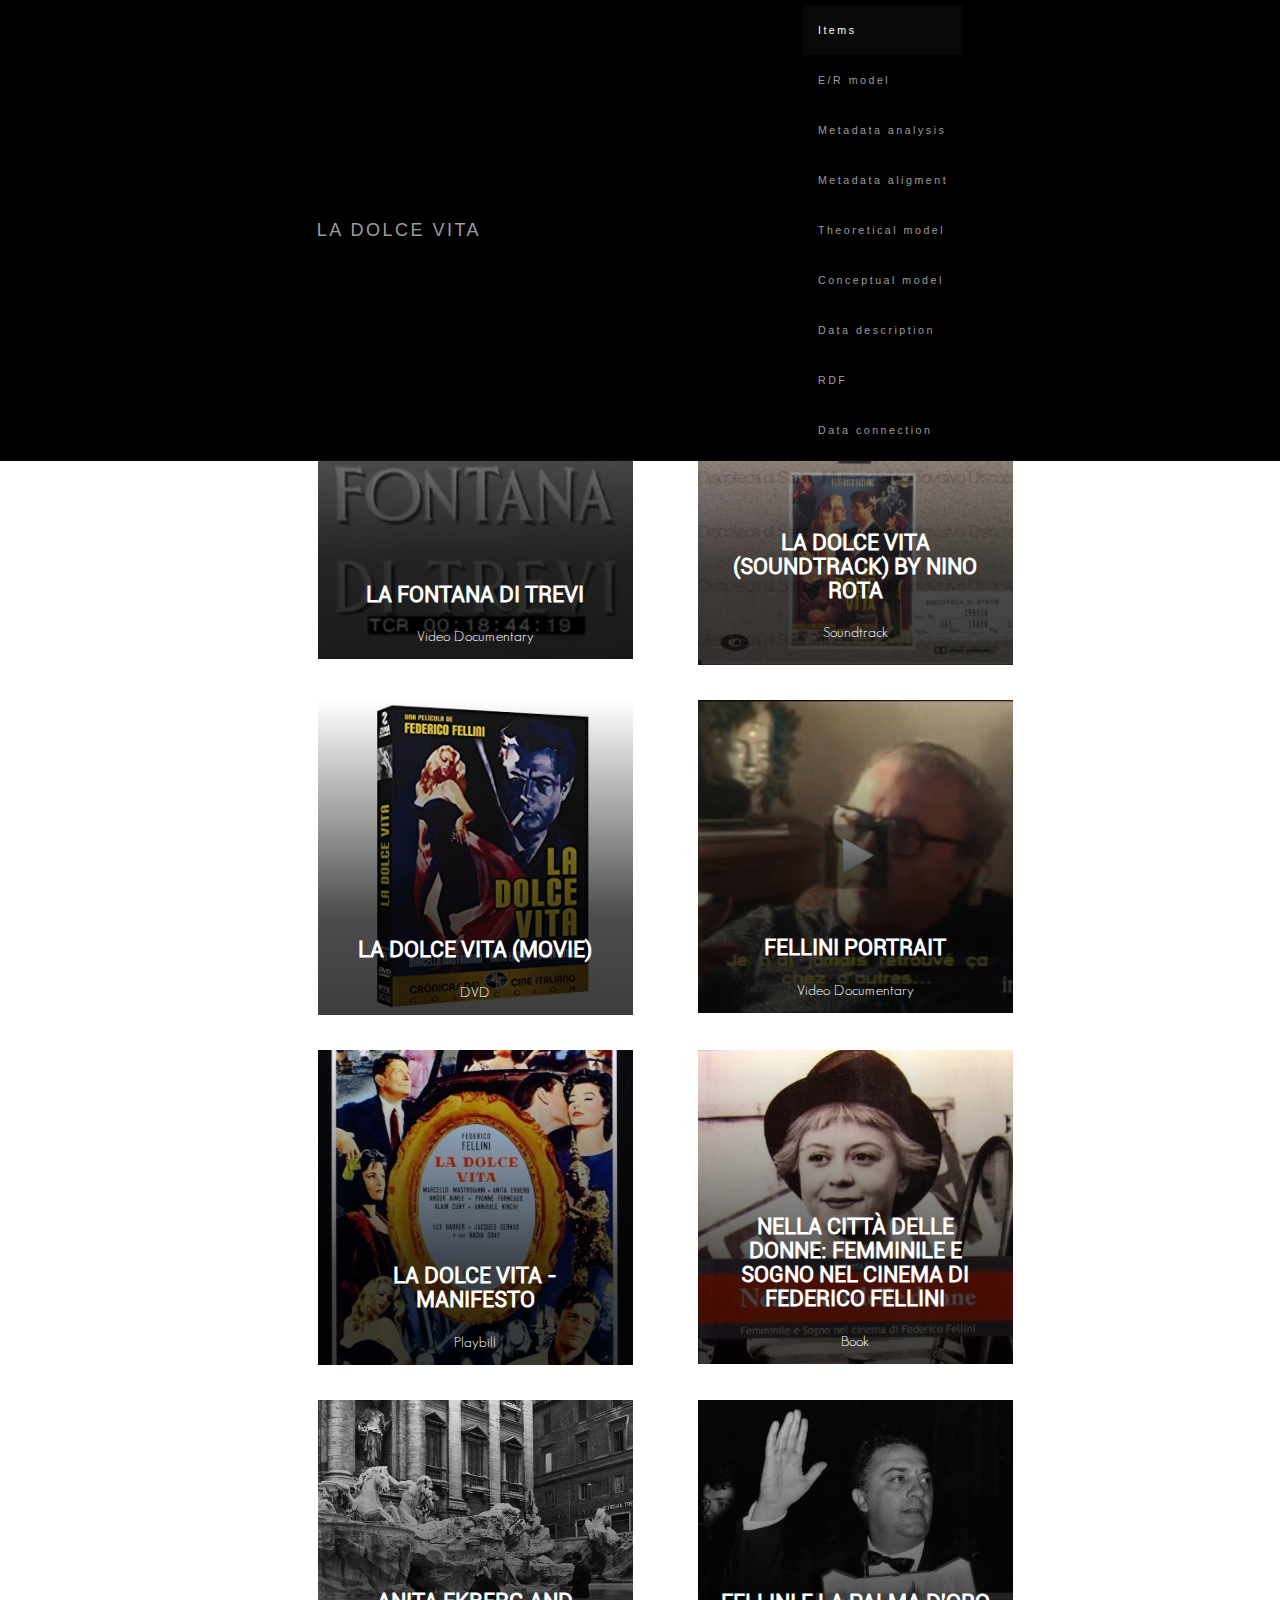
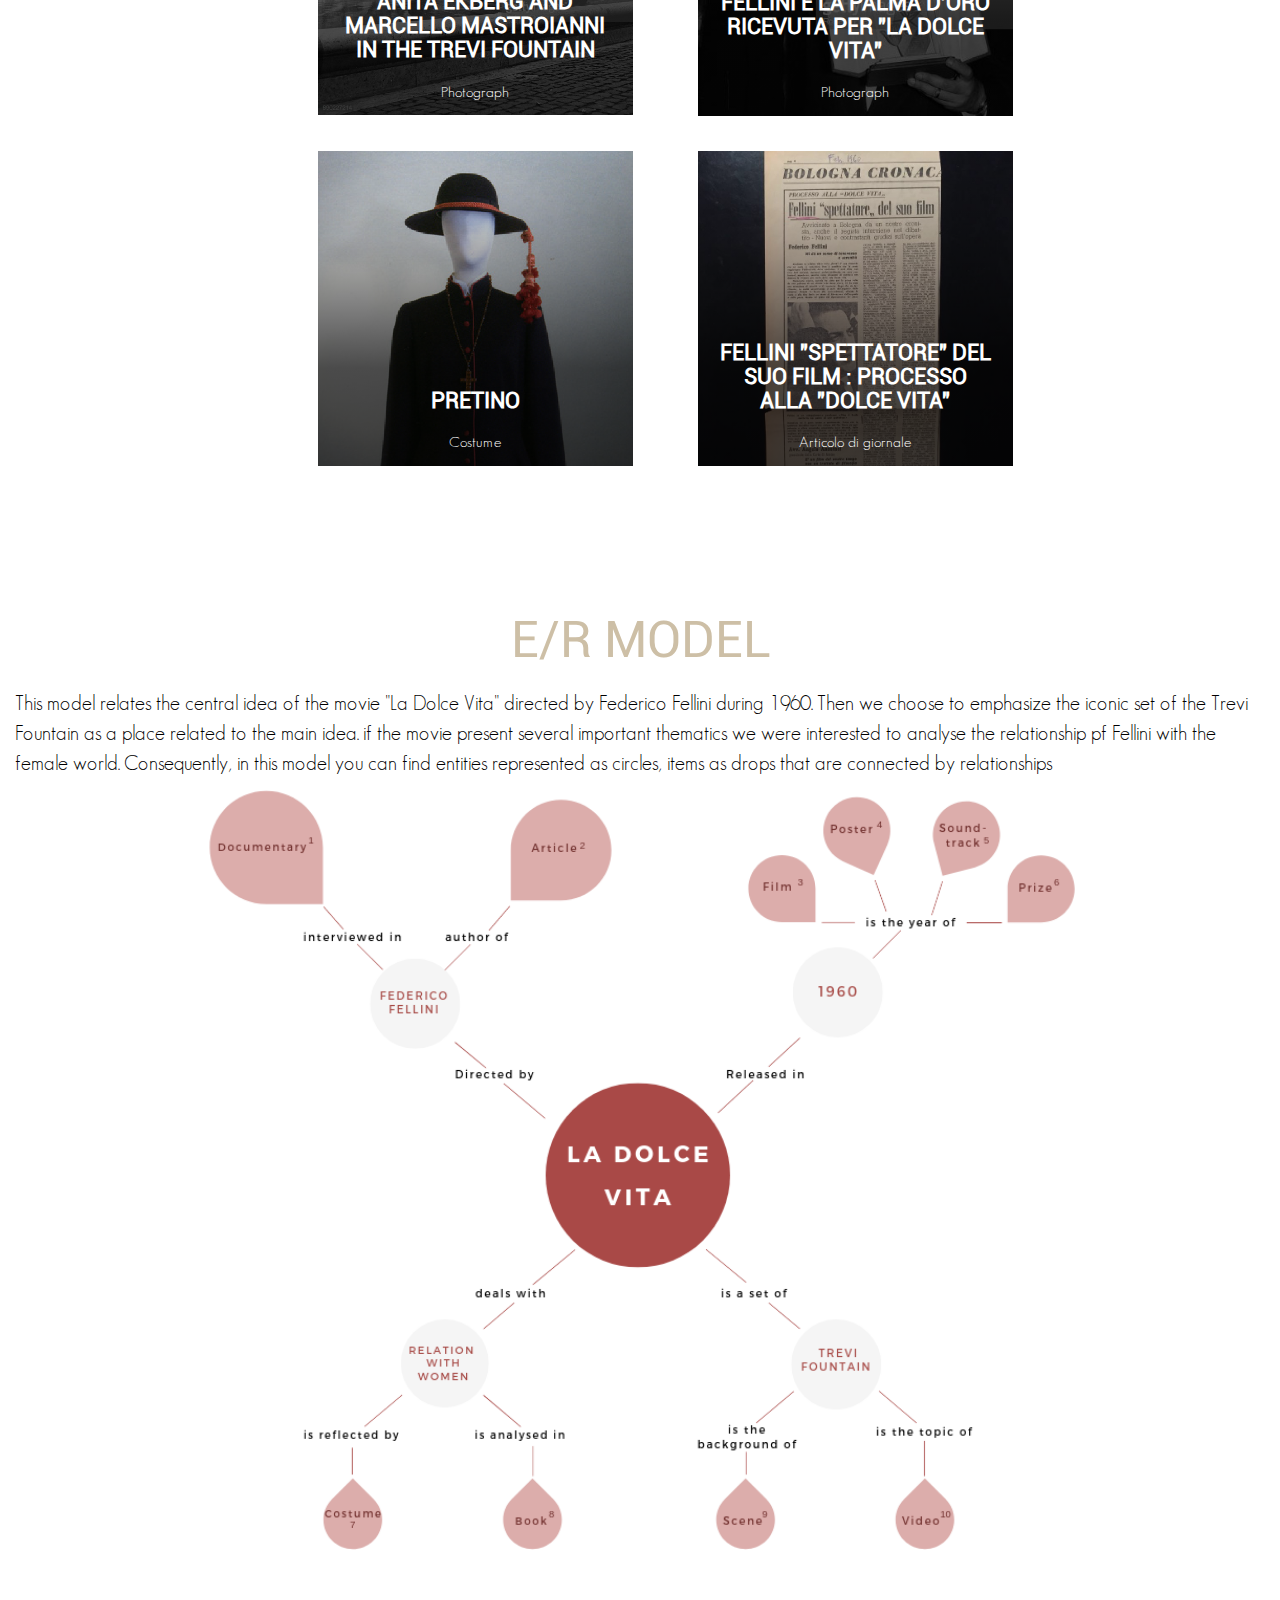
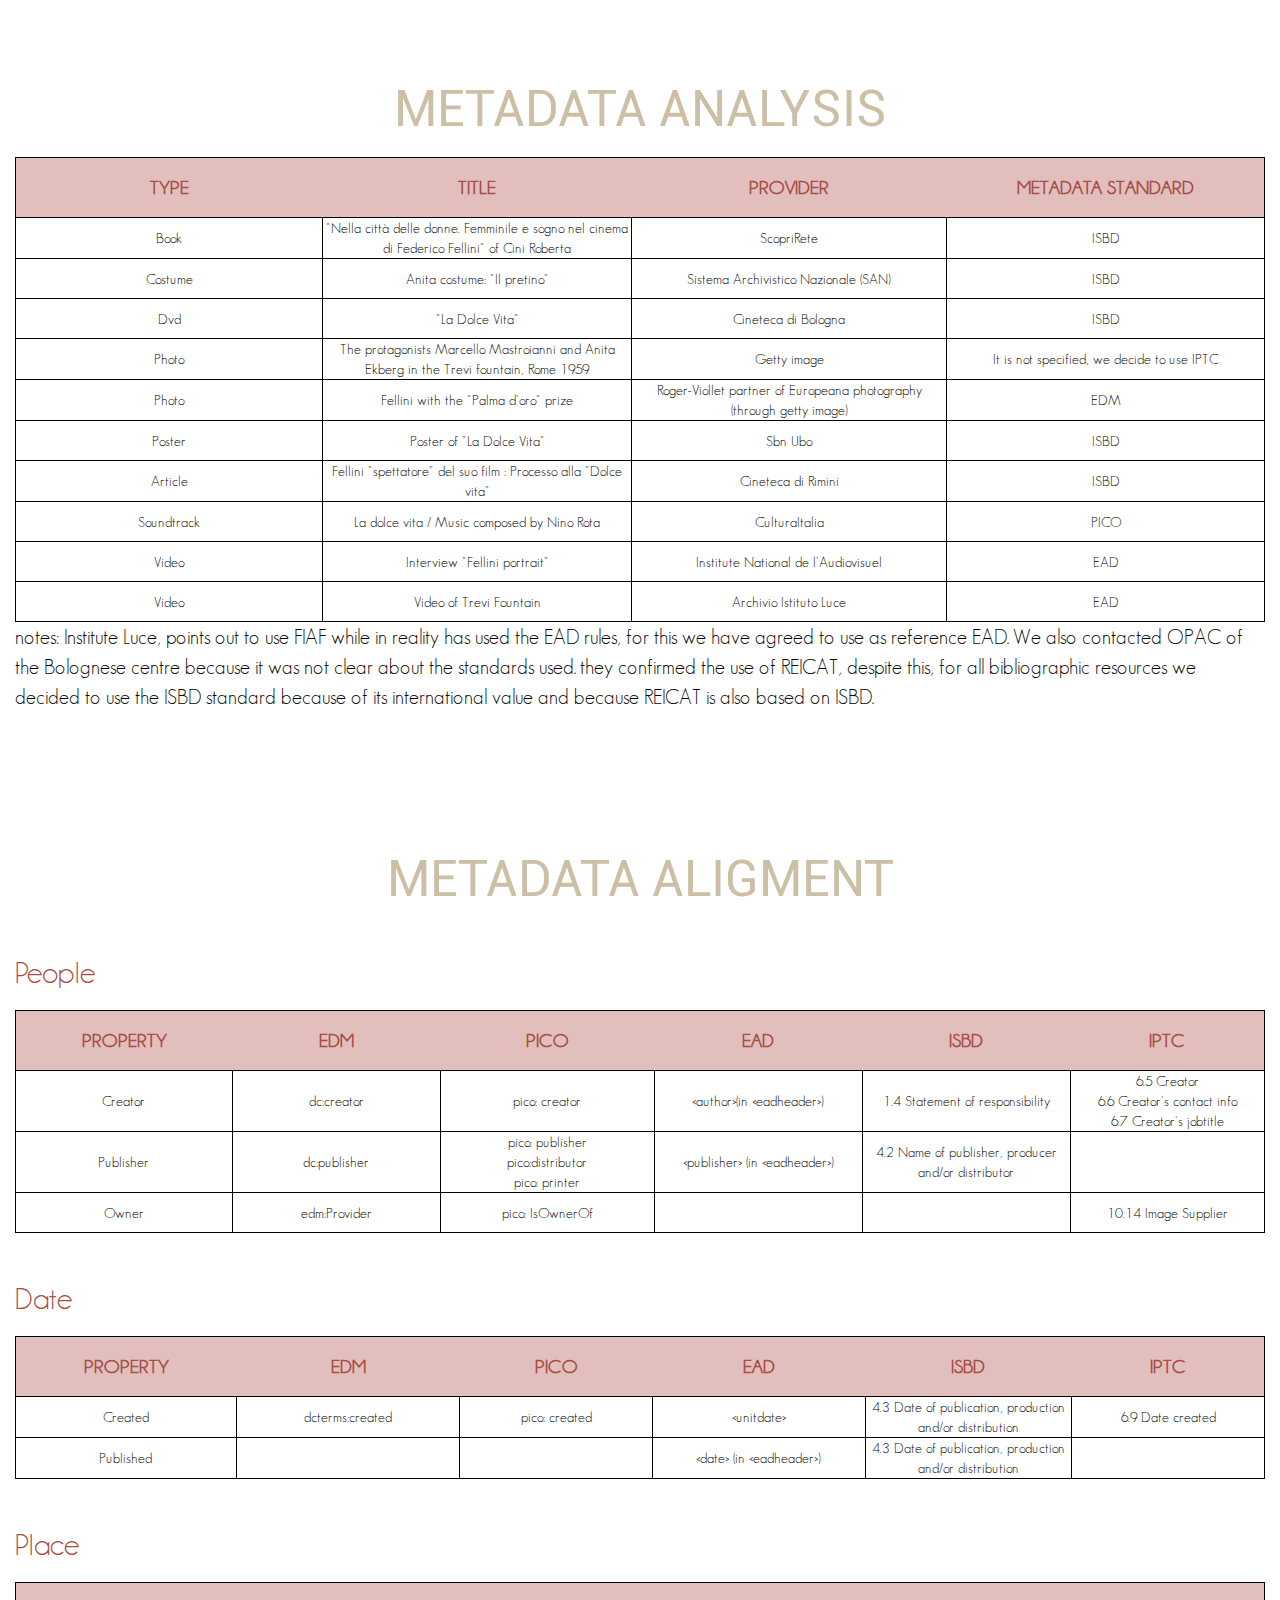
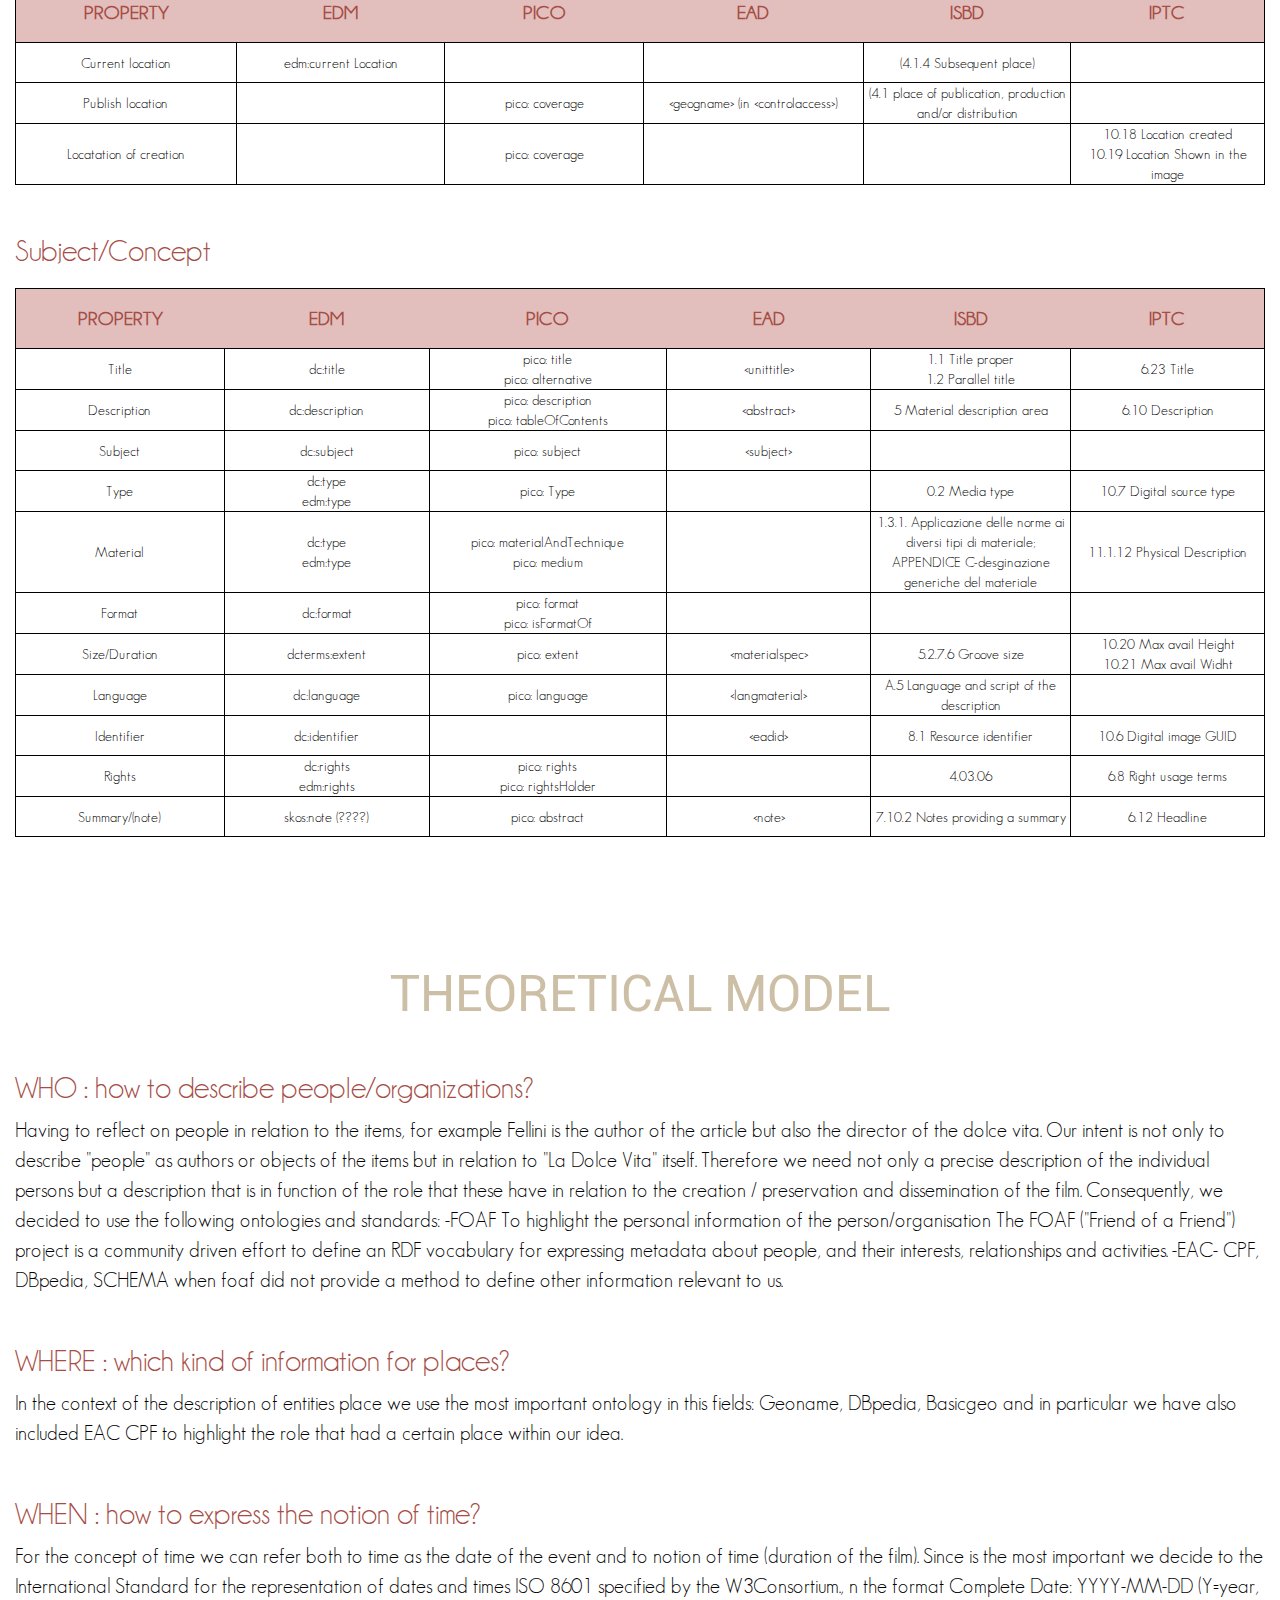
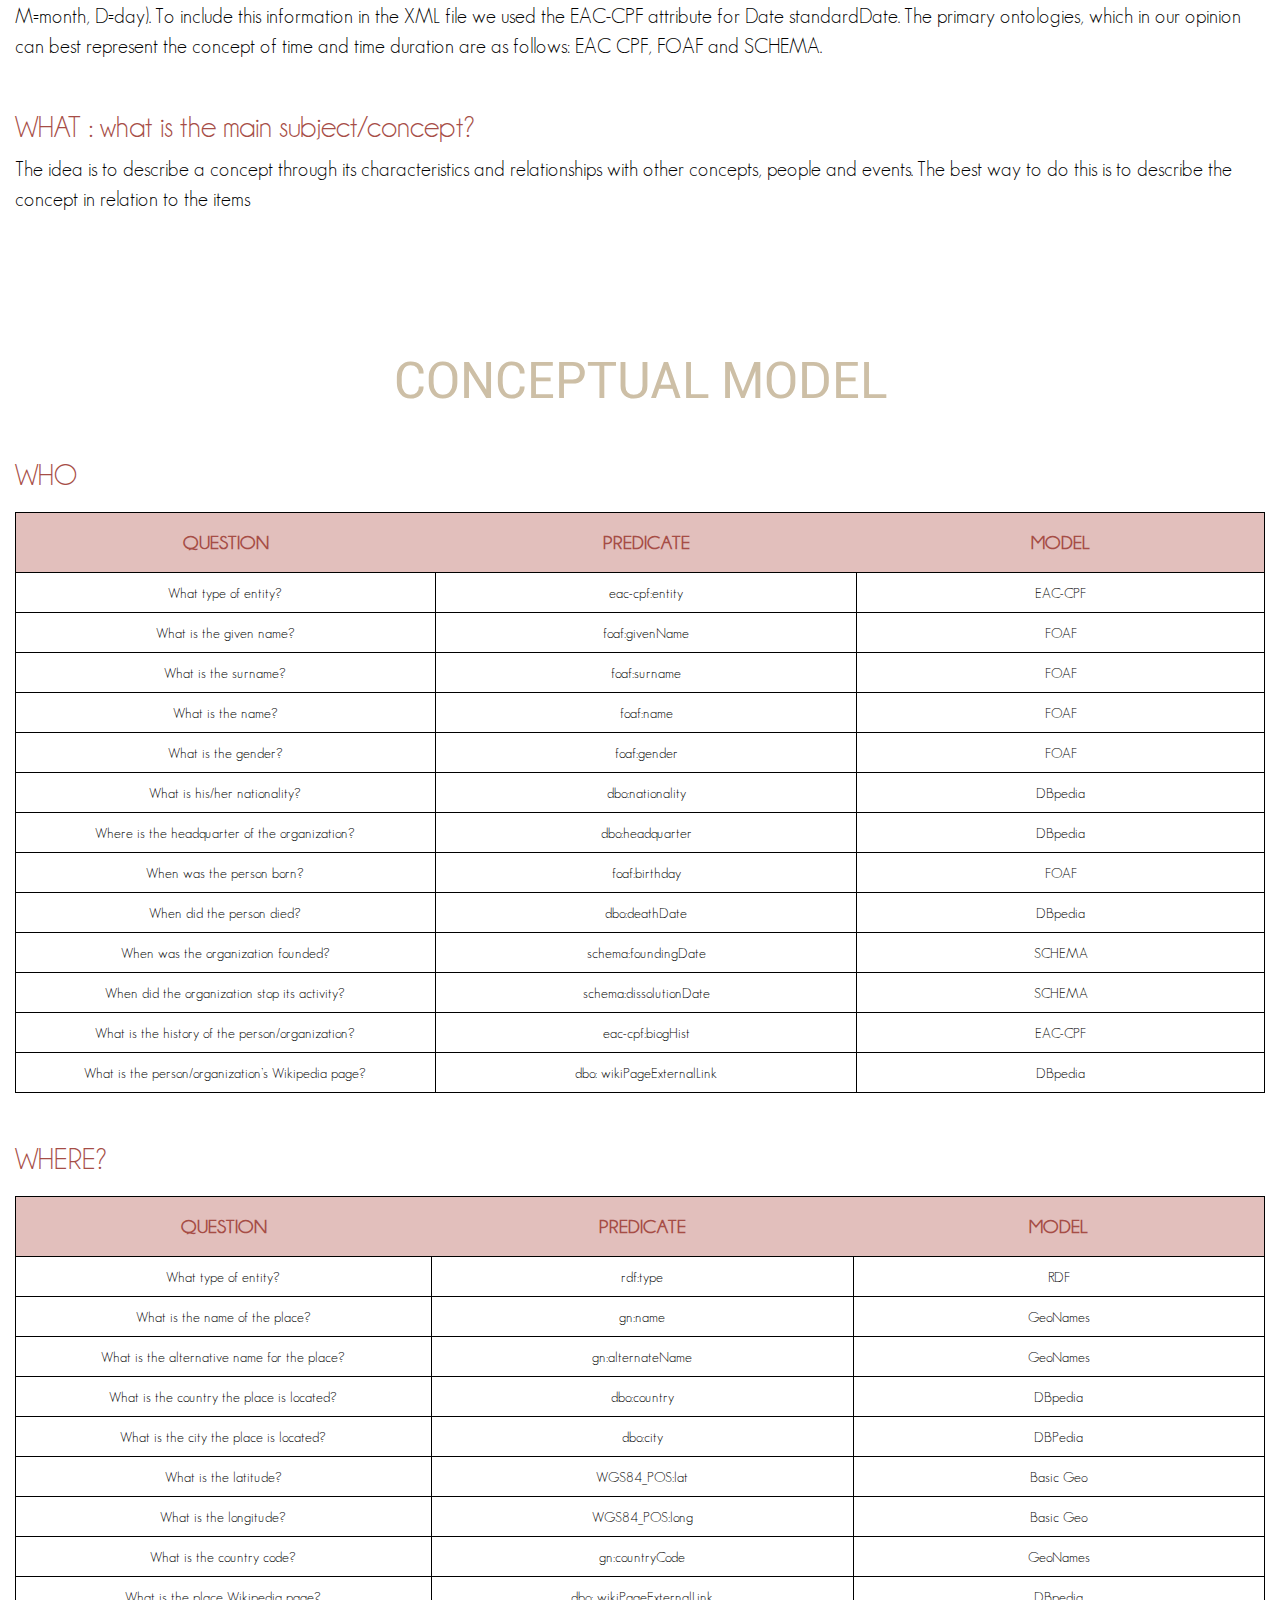
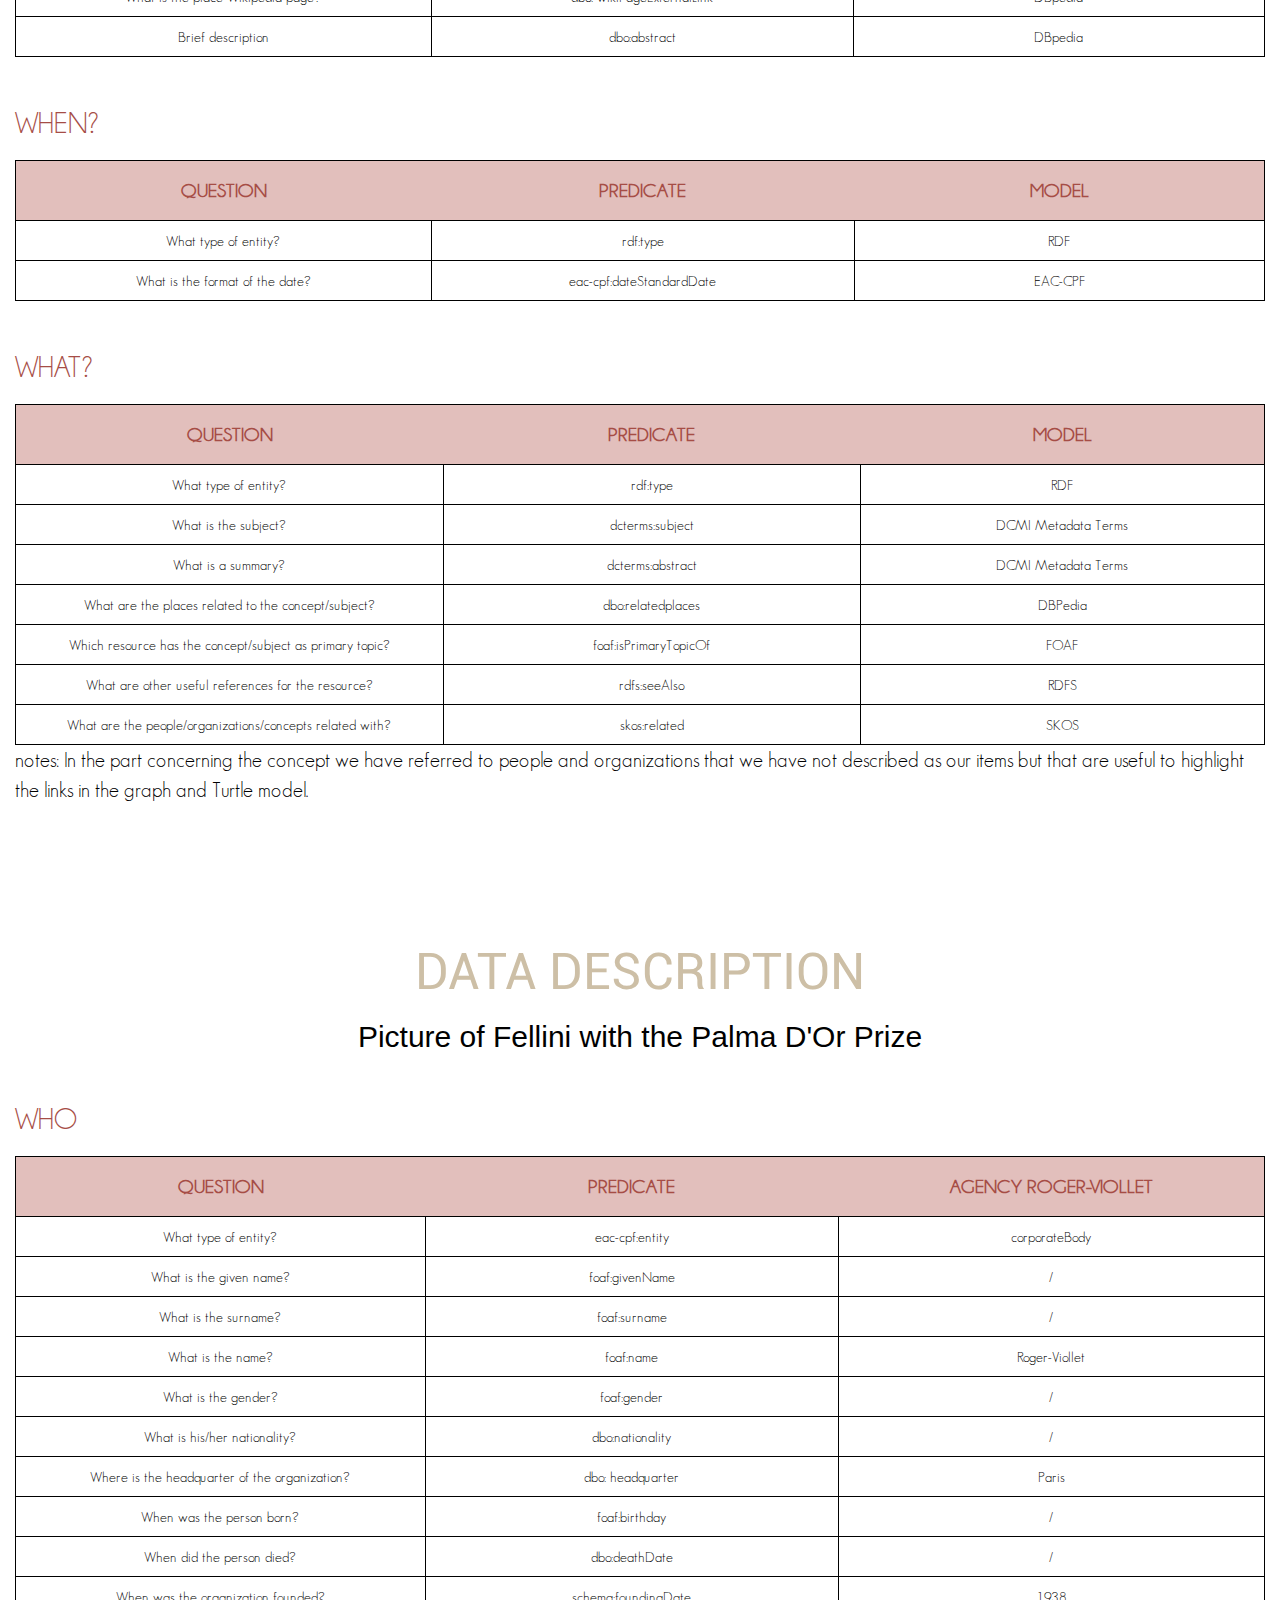
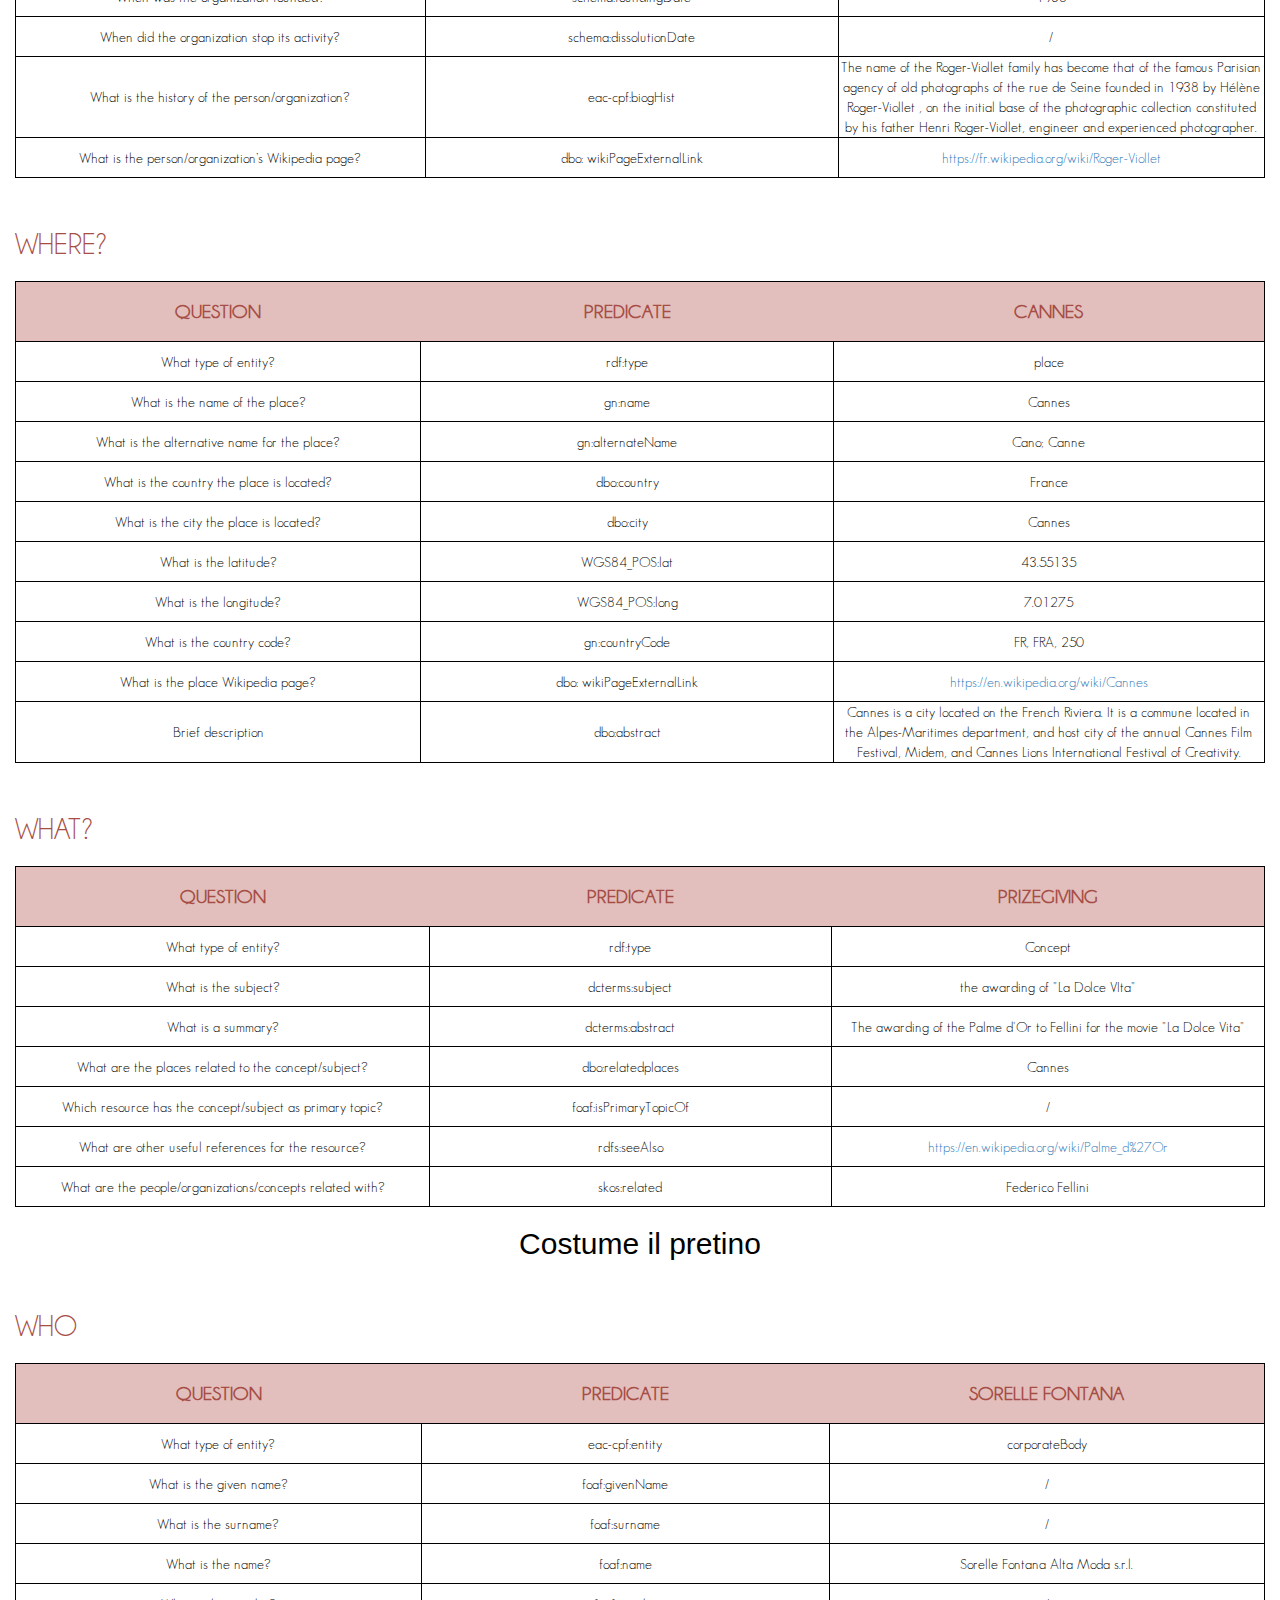
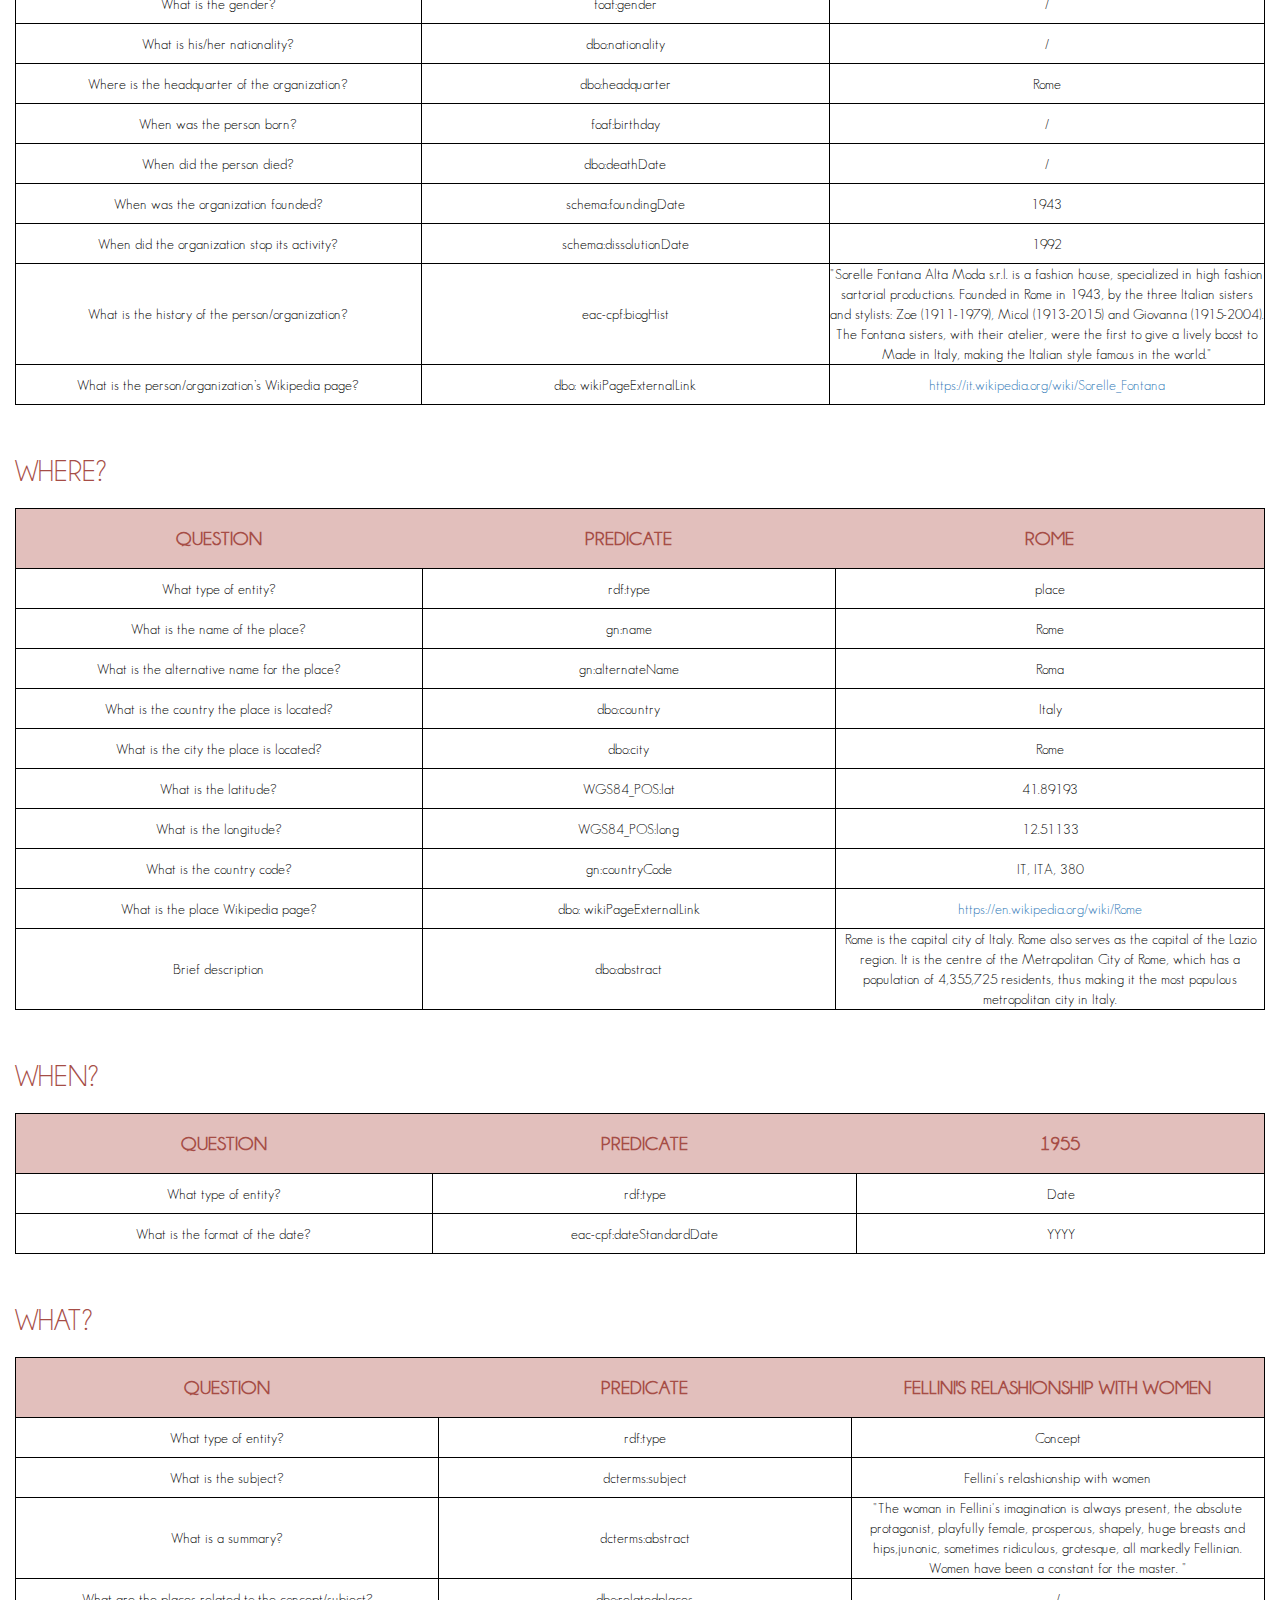
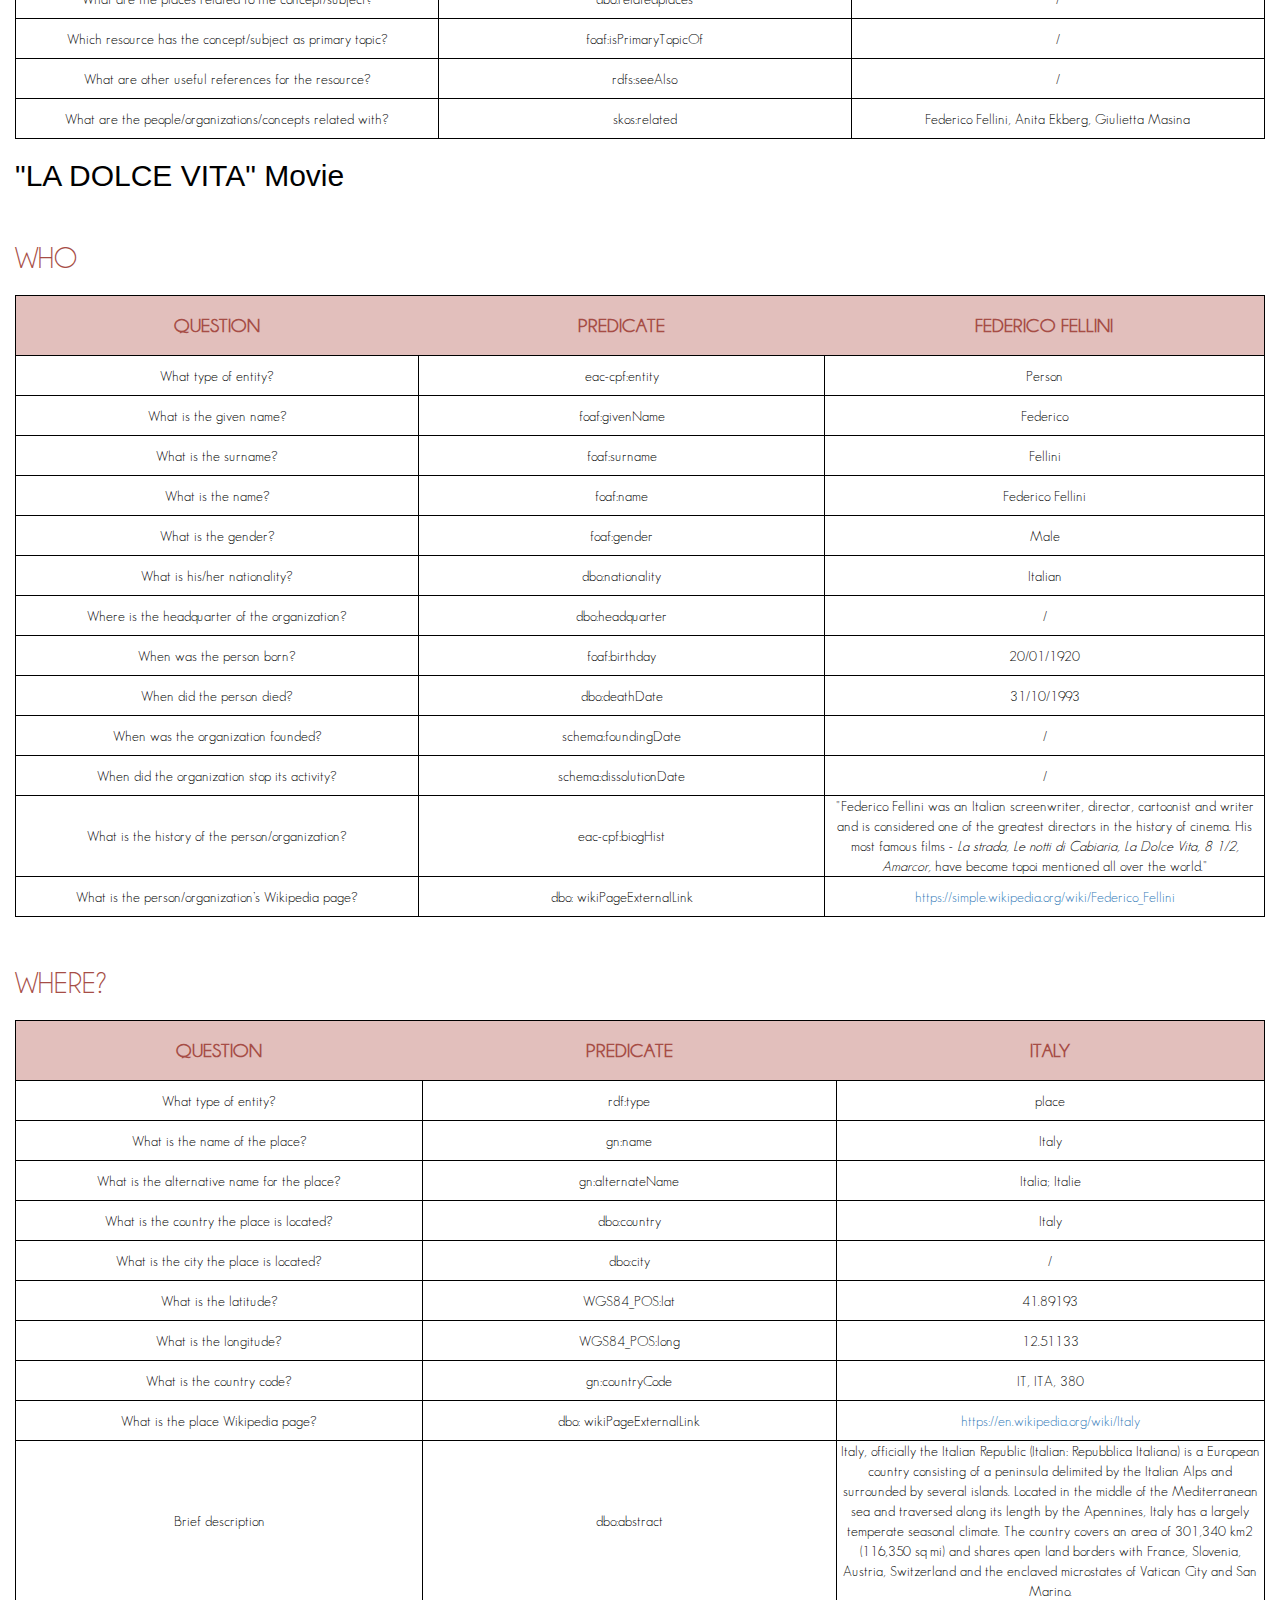
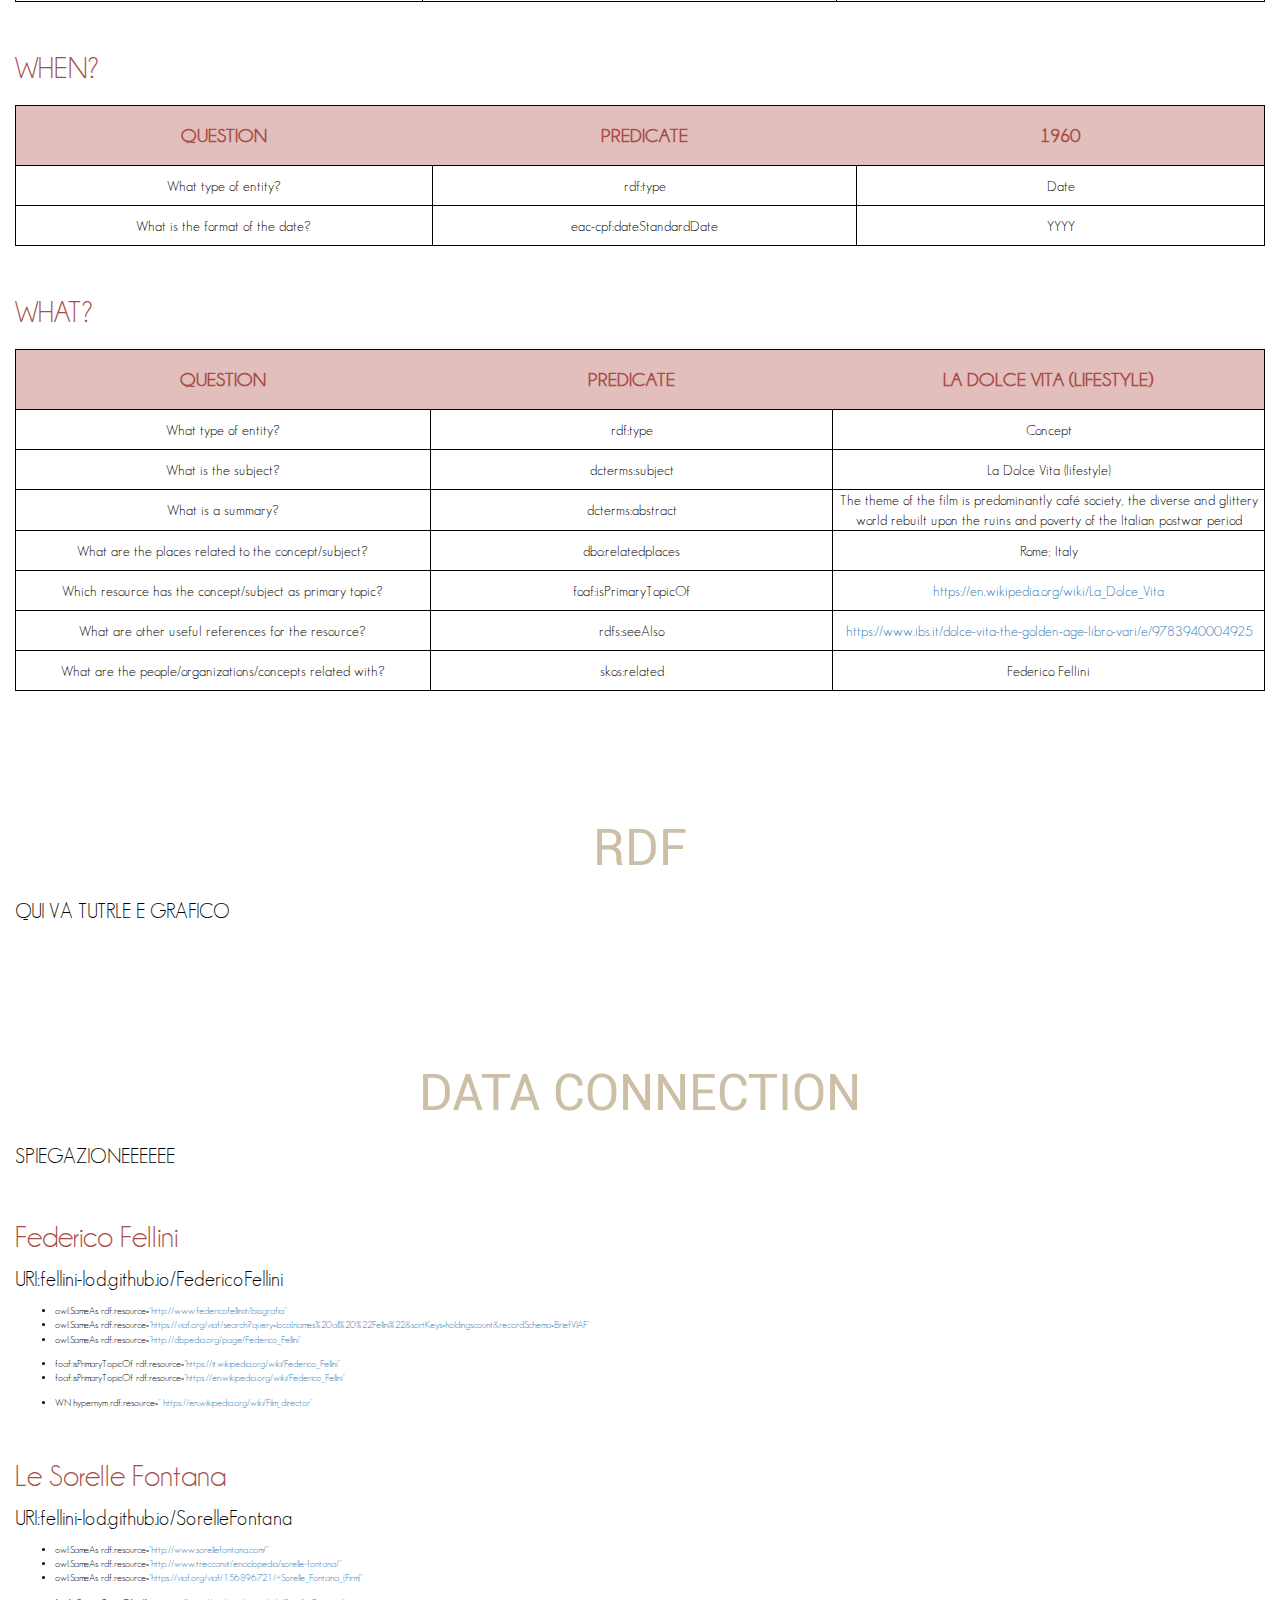
<file: scrollnavbar.html>
<!DOCTYPE html>
<html>
<head>

        <script src="https://code.jquery.com/jquery-3.2.1.slim.min.js" integrity="sha384-KJ3o2DKtIkvYIK3UENzmM7KCkRr/rE9/Qpg6aAZGJwFDMVNA/GpGFF93hXpG5KkN" crossorigin="anonymous"></script>
    
        <script src="https://cdnjs.cloudflare.com/ajax/libs/popper.js/1.11.0/umd/popper.min.js" integrity="sha384-b/U6ypiBEHpOf/4+1nzFpr53nxSS+GLCkfwBdFNTxtclqqenISfwAzpKaMNFNmj4" crossorigin="anonymous"></script>
        
        <script src="https://maxcdn.bootstrapcdn.com/bootstrap/4.0.0-beta/js/bootstrap.min.js" integrity="sha384-h0AbiXch4ZDo7tp9hKZ4TsHbi047NrKGLO3SEJAg45jXxnGIfYzk4Si90RDIqNm1" crossorigin="anonymous"></script>
        
        
        
        <link rel="stylesheet" href="https://maxcdn.bootstrapcdn.com/bootstrap/4.0.0/css/bootstrap.min.css" integrity="sha384-Gn5384xqQ1aoWXA+058RXPxPg6fy4IWvTNh0E263XmFcJlSAwiGgFAW/dAiS6JXm" crossorigin="anonymous">
        
        
        
        
        <link rel="icon" href="images/logonero.png"> <!-- FAVICON (logo nella scheda del browser)-->

  <meta charset="utf-8">
  <meta name="viewport" content="width=device-width, initial-scale=1">
  <link rel="stylesheet" href="https://maxcdn.bootstrapcdn.com/bootstrap/3.4.0/css/bootstrap.min.css">
  <script src="https://ajax.googleapis.com/ajax/libs/jquery/3.4.0/jquery.min.js"></script>
  <script src="https://maxcdn.bootstrapcdn.com/bootstrap/3.4.0/js/bootstrap.min.js"></script>

  <link rel="stylesheet" type="text/css" href="stylesheet.css"> 
  <style id="css" type="text/css"></style>
  
  <style>
  body {
    position: relative; 
  }
  #section1 {padding-top: 90px;color: black; background-color: ;}
  #section2 {padding-top: 90px;color: black; background-color:;}
  #section3 {padding-top: 90px;color: black; background-color: ;}
  #section4 {padding-top: 90px;color: black; background-color: ;}
  #section5 {padding-top: 90px;color: black; background-color: ;}
  #section6 {padding-top: 90px;color: black; background-color: ;}
  #section7 {padding-top: 90px;color: black; background-color: ;}
  #section8 {padding-top: 90px;color: black; background-color:;}
  #section9 {padding-top: 90px;color: black; background-color:;}
  

  </style>
</head>
<body>

<nav class="navbar navbar-inverse navbar-fixed-top">
  <div class="container-fluid">
    <div class="navbar-header">
        <button type="button" class="navbar-toggle" data-toggle="collapse" data-target="#myNavbar">
          <span class="icon-bar"></span>
          <span class="icon-bar"></span>
          <span class="icon-bar"></span>                        
      </button>
      <a class="navbar-brand" href="#">LA DOLCE VITA</a>
    </div>
    <div>
      <div class="collapse navbar-collapse" id="myNavbar">
        <ul class="nav navbar-nav">
          <li><a href="#section1">Items</a></li>
          <li><a href="#section2">E/R model</a></li>
          <li><a href="#section3">Metadata analysis</a></li>
          <li><a href="#section4">Metadata aligment</a></li>
          <li><a href="#section5">Theoretical model</a></li>
          <li><a href="#section6">Conceptual model</a></li>
          <li><a href="#section7">Data description</a></li>
          <li><a href="#section8">RDF</a></li>
          <li><a href="#section9">Data connection</a></li>
          
        </ul>
      </div>
    </div>
  </div>
</nav>    

<div class="contenitore">

<div id="section1" class="container-fluid ">
  <h1 class="title-paragraph paragraph">Items</h1>
  <p>We have made a selection of 10 items of different types coming from archives, museums, libraries websites, and they represent several aspects of the film "La Dolce Vita".
    For each items we represent the following information:</p>
    <ul>
    <li>Title</li>
    <li>Type of item</li>
    <li>Link to the source</li>
    </ul>

    <div class="container mt-40">
            <div class="row justify-content-md-center">
                <div class="col-4">
                    <div class="box16">
                        <img src="items/trevi_documentario.png">
                        <div class="box-content">
                            <h3 class="title">La fontana di Trevi</h3>
                              <span class="post">Video Documentary</span>
                              <br>
                            <ul class="social">
                                <li>Source: <a href="https://patrimonio.archivioluce.com/luce-web/detail/IL3000088046/1/la-fontana-trevi.html?startPage=60&jsonVal=%7B%22jsonVal%22:%7B%22query%22:[%22*:*%22],%22fieldDate%22:%22dataNormal%22,%22_perPage%22:20,%22luoghi%22:[%22%5C%22Fontana%20di%20Trevi%5C%22%22" target="_blank">Istituto Nazionale Luce</a></li>
                            </ul>
                        </div>
                    </div>
                </div>
                <div class="col-4">
                    <div class="box16">
                        <img src="items/colonnasonora.png">
                        <div class="box-content">
                            <h3 class="title">La dolce vita (soundtrack) by Nino Rota</h3>
                              <span class="post">Soundtrack</span>
                            <ul class="social">
                                <li>Source: <a href="http://www.internetculturale.it/jmms/iccuviewer/iccu.jsp?id=oai%3A192.168.10.31%3A22%3ARM0200%3AIT-DDS0000006456000000" target="_blank">Internet Culturale / Istituto Centrale per i Beni Sonori ed Audiovisivi - Roma</a> 
                                </li>
                                <li>(through <a href="http://www.culturaitalia.it/opencms/opencms/system/modules/culturaitalia/templates/viewItem.jsp?language=it&case=&id=oai%3Awww.internetculturale.it%2Fmetaoaicat%3Aoai%3A192.168.10.31%3A22%3ARM0200%3AIT-DDS0000006456000000" target="_blank">Cultura Italia)</a></li>
                            </ul>
                        </div>
                    </div>
                </div>
             </div>
             <div class="row justify-content-md-center">
                <div class="col-4">
                    <div class="box16">
                        <img src="items/dvd.jpeg">
                        <div class="box-content">
                            <h3 class="title">La Dolce Vita (movie)</h3>
                          <span class="post">DVD</span>
                            <br>
                            <ul class="social">
                                <li>Source:<a href="http://www.cinetecadibologna.it/archivi/audiovisivi/vhsdvd/film/l_2665" target="_blank"> Cineteca di Bologna</a></li>
                            </ul>
                        </div>
                    </div>
                </div>
                <div class="col-4">
                    <div class="box16">
                        <img src="items/intervista_fellini.png">
                        <div class="box-content">
                            <h3 class="title">Fellini portrait</h3>
                            <span class="post">Video Documentary</span>
                            <br>
                            <ul class="social">
                                <li>Source:<a href="https://www.ina.fr/video/CPD05014246/fellini-portrait-video.html#" target="_blank"> L'Institut national de l'audiovisuel (INA) France</a></li>
                            </ul>
                        </div>
                    </div>
                </div>
             </div>
             <div class="row justify-content-md-center">
                <div class="col-4">
                    <div class="box16">
                        <img src="items/locandina.jpeg">
                        <div class="box-content">
                            <h3 class="title">La Dolce Vita - Manifesto</h3>
                            <span class="post">Playbill</span>
                            <br>
                            <ul class="social">
                                <li>Source: <a href="https://sol.unibo.it/SebinaOpac/resource/la-dolce-vita/UBO2948168" target="_blank">Polo Bolognese SBN/UBO</a></li>
                            </ul>
                        </div>
                    </div>
                </div>
                <div class="col-4">
                    <div class="box16">
                        <img src="items/nella_citta_delle_donne.jpeg">
                        <div class="box-content">
                            <h3 class="title">Nella citt&agrave; delle donne: femminile e sogno nel cinema di Federico Fellini</h3>
                            <span class="post">Book</span>
                            <br>
                            <ul class="social">
                                <li>Source: <a href="https://scoprirete.bibliotecheromagna.it/SebinaOpac/resource/nella-citta-delle-donne-femminile-e-sogno-nel-cinema-di-federico-fellini/RAV1126729?tabDoc=tabloca" target="_blank">ScopriRete - Rete Bibliotecaria di Romagna</a></li>
                            </ul>
                        </div>
                    </div>
                </div>
             </div>
             <div class="row justify-content-md-center">
                <div class="col-4">
                    <div class="box16">
                        <img src="items/trevi_mastroianniekberg.jpeg">
                        <div class="box-content">
                            <h3 class="title">Anita Ekberg and Marcello Mastroianni in the Trevi Fountain</h3>
                            <span class="post">Photograph</span>
                            <br>
                            <ul class="social">
                                <li>Source: <a href="https://www.gettyimages.it/detail/fotografie-di-cronaca/film-set-of-la-dolce-vita-at-trevi-fountain-fotografie-di-cronaca/890227214" target="_blank">Getty Images</a></li>
                            </ul>
                        </div>
                    </div>
                </div>
                <div class="col-4">
                    <div class="box16">
                        <img src="items/palmadoro.jpeg">
                        <div class="box-content">
                            <h3 class="title">Fellini e la Palma d'Oro ricevuta per "La Dolce Vita"</h3>
                            <span class="post">Photograph</span>
                            <br>
                            <ul class="social">
                                <li>Souce: <a href="https://www.roger-viollet.fr/en/asset/fullTextSearch/beauxarts/Beaux-arts%2CPhoto/color/Couleur%2CNoir+et+blanc/search/la+dolce+vita/page/1#nb-result">Parisienne de Photographie</a><li>(through <a href="https://www.gettyimages.it/detail/fotografie-di-cronaca/federico-fellini-and-the-palme-dor-received-for-fotografie-di-cronaca/56205828" target="_blank">Getty Images)</a></li>
                                </li>
                            </ul>
                        </div>
                    </div>
                </div>
               </div>
             <div class="row justify-content-md-center">
                <div class="col-4">
                    <div class="box16">
                        <img src="items/pretino.png">
                        <div class="box-content">
                            <h3 class="title">Pretino</h3>
                            <span class="post">Costume</span>
                            <br>
                            <ul class="social">
                                <li>Source: <a href="http://www.moda.san.beniculturali.it:8081/PdM/AssetViewDetails.aspx?assetid=24410&assettype=MibacProdotto" target="_blank">Sistema Archivistico Nazionale - SAN</a></li>
                            </ul>
                        </div>
                    </div>
                </div>
                <div class="col-4">
                    <div class="box16">
                        <img src="items/recensione.jpg">
                        <div class="box-content">
                            <h3 class="title">Fellini "spettatore" del suo film : Processo alla "Dolce vita"</h3>
                            <span class="post">Articolo di giornale</span>
                            <br>
                            <ul class="social">
                                <li>Source: <a href="https://scoprirete.bibliotecheromagna.it/SebinaOpac/resource/fellini-spettatore-del-suo-film-processo-alla-dolve-vita/RAV2291500?tabDoc=tabloca" target="_blank">ScopriRete Emilia Romagna</a></li>
                                <li>
                            </ul>
                        </div>
                    </div>
                </div>

            </div>
        </div>
</div>
</div>
</div>

<div id="section2" class="container-fluid">
  <h1 class="title-paragraph paragraph">E/R model</h1>
  <p>This model relates the central idea of the movie "La Dolce Vita" directed by Federico Fellini during 1960. 

        Then we choose to emphasize the iconic set of the Trevi Fountain as a place related to the main idea.
        
        if the movie present several important thematics we  were interested to analyse the relationship pf Fellini with the female world.
        
        Consequently, in this model you can find entities represented as circles, items as drops that are connected by relationships</p>
        <img src="images/erdiagramcopia.png" alt="e/r Model diagram" class="erdiagram">
    </div>

<div id="section3" class="container-fluid">
  <h1 class="title-paragraph paragraph">Metadata analysis</h1>
  

  <table>

        <tr>
        <th>Type</th>
        <th>Title</th>
        <th>Provider</th>
        <th>Metadata standard</th>
        </tr>
        
        <tr>
            <td>Book</td>
            <td> <a href="https://scoprirete.bibliotecheromagna.it/SebinaOpac/resource/nella-citta-delle-donne-femminile-e-sogno-nel-cinema-di-federico-fellini/RAV1126729?tabDoc=tabloca" class="table-link">"Nella città delle donne. Femminile e sogno nel cinema di Federico Fellini" of Cini Roberta</a></td> 
            <td><a href="https://scoprirete.bibliotecheromagna.it/SebinaOpac/Opac.do" class="table-link">ScopriRete</a></td>
            <td> <a href="https://www.ifla.org/files/assets/cataloguing/isbd/isbd-cons_20110321.pdf" class="table-link">ISBD</a></td>
          </tr>
        <tr>
            <td> Costume</td>
            <td> <a href="http://www.moda.san.beniculturali.it:8081/PdM/AssetViewDetails.aspx?assetid=24410&assettype=MibacProdotto" class="table-link">Anita costume: "Il pretino"</a></td> 
            <td> <a href="http://san.beniculturali.it/web/san/home;jsessionid=FB82B9C1C2101B33F89331968B69B58B.sanapp01_portal" class="table-link">Sistema Archivistico Nazionale (SAN) </a></td>
             <td><a href="https://www.ifla.org/files/assets/cataloguing/isbd/isbd-cons_20110321.pdf" class="table-link">ISBD</a></td>
          </tr>
          <tr>
            <td> Dvd</td>
            <td> <a href="http://www.cinetecadibologna.it/archivi/audiovisivi/vhsdvd/film/l_2665" class="table-link">"La Dolce Vita"</a></td> 
            <td> <a href="http://www.cinetecadibologna.it/home" class="table-link">Cineteca di Bologna</a></td>
             <td><a href="https://www.ifla.org/files/assets/cataloguing/isbd/isbd-cons_20110321.pdf" class="table-link">ISBD</a></td>
          </tr>
           <tr>
            <td> Photo </td>
            <td><a href="https://www.gettyimages.it/detail/fotografie-di-cronaca/film-set-of-la-dolce-vita-at-trevi-fountain-fotografie-di-cronaca/890227214" class="table-link">The protagonists Marcello Mastroianni and  Anita Ekberg  in the Trevi fountain, Rome 1959 </a></td> 
            <td> <a href="https://www.gettyimages.it/" class="table-link">Getty image</a></td>
             <td> It is not specified, we decide to use <a href="https://www.iptc.org/std/photometadata/specification/IPTC-PhotoMetadata" class="table-link">IPTC</a></td>
          </tr>
          <tr>
            <td>Photo</td>
            <td> <a href="https://www.gettyimages.it/detail/fotografie-di-cronaca/federico-fellini-and-the-palme-dor-received-for-fotografie-di-cronaca/56205828" class="table-link">Fellini with the "Palma d'oro" prize</a></td> 
            <td><a href="https://www.roger-viollet.fr/en" class="table-link">Roger-Viollet partner of Europeana photography (through getty image)</a></td>
             <td> <a href="https://pro.europeana.eu/files/Europeana_Professional/Share_your_data/Technical_requirements/EDM_Documentation/EDM_Primer_130714.pdf" class="table-link"> EDM </a></td>
          </tr>
           <tr>
            <td>Poster</td>
            <td><a href="https://sol.unibo.it/SebinaOpac/resource/la-dolce-vita/UBO2948168" class="table-link">Poster of "La Dolce Vita"</a></td> 
            <td><a href="https://sol.unibo.it/SebinaOpac/.do" class="table-link">Sbn Ubo</a></td>
             <td><a href="https://www.ifla.org/files/assets/cataloguing/isbd/isbd-cons_20110321.pdf" class="table-link">ISBD</a></td>
          </tr>
          <tr>
            <td>Article</td>
            <td> <a href="https://scoprirete.bibliotecheromagna.it/SebinaOpac/resource/fellini-spettatore-del-suo-film-processo-alla-dolve-vita/RAV2291500?tabDoc=tabloca" class="table-link">Fellini "spettatore" del suo film : Processo alla "Dolce vita"</a></td> 
            <td> <a href="https://scoprirete.bibliotecheromagna.it/SebinaOpac/.do" class="table-link">Cineteca di Rimini</a></td>
             <td><a href="https://www.ifla.org/files/assets/cataloguing/isbd/isbd-cons_20110321.pdf" class="table-link">ISBD</a></td>
          </tr>
          <tr>
            <td>Soundtrack</td>
            <td><a href="http://www.culturaitalia.it/opencms/opencms/system/modules/culturaitalia/templates/viewItem.jsp?language=it&case=&id=oai%3Awww.internetculturale.it%2Fmetaoaicat%3Aoai%3A192.168.10.31%3A22%3ARM0200%3AIT-DDS0000006456000000" class="table-link">La dolce vita / Music composed by Nino Rota </a></td> 
            <td><a href="http://www.culturaitalia.it/opencms/index.jsp?language=it" class="table-link">CulturaItalia</a></td>
             <td><a href="http://www.culturaitalia.it/opencms/export/sites/culturaitalia/attachments/documenti/picoap/picoap1.0.xml" class="table-link">PICO</a></td>
          </tr>
           <tr>
            <td>Video</td>
            <td><a href="https://www.ina.fr/video/CPD05014246/fellini-portrait-video.html#" class="table-link">Interview "Fellini portrait"</a></td> 
            <td> <a href="https://www.ina.fr/" class="table-link">Institute National de l'Audiovisuel</a></td>
             <td> <a href="https://www.loc.gov/ead/index.html" class="table-link">EAD </a></td>
          </tr>
               <tr>
            <td>Video</td>
            <td><a href="https://patrimonio.archivioluce.com/luce-web/detail/IL3000088046/1/la-fontana-trevi.html?startPage=60&jsonVal=%7B%22jsonVal%22:%7B%22query%22:[%22*:*%22],%22fieldDate%22:%22dataNormal%22,%22_perPage%22:20,%22luoghi%22:[%22%5C%22Fontana%20di%20Trevi%5C%22%22" class="table-link">Video of Trevi Fountain</a></td> 
            <td><a href="https://www.archivioluce.com/" class="table-link">Archivio Istituto Luce</a></td>
             <td><a href="https://www.loc.gov/ead/index.html" class="table-link">EAD </a></td>
          </tr>			
        </table>
        <p>
        notes: 
        Institute Luce, points out to use FIAF while in reality has used the EAD rules, for this we have agreed to use as reference EAD.
        We also contacted OPAC of the Bolognese centre because it was not clear about the standards used. they confirmed the use of REICAT, despite this, for all bibliographic resources we decided to use the ISBD standard because of its international value and because REICAT is also based on ISBD.</p>
        </div>





<div id="section4" class="container-fluid">
  <h1 class="title-paragraph paragraph">Metadata aligment</h1>
  <h2 class="title-table">People</h2>
<table>
<tr>
<th>PROPERTY</th>
<th><a href="https://pro.europeana.eu/files/Europeana_Professional/Share_your_data/Technical_requirements/EDM_Documentation/EDM_Primer_130714.pdf" class="table-link"> EDM </a></th>
<th><a href="http://www.culturaitalia.it/opencms/export/sites/culturaitalia/attachments/documenti/picoap/picoap1.0.xml" class="table-link">PICO</a></th>
<th><a href="https://www.loc.gov/ead/index.html" class="table-link">EAD </a></th>
<th><a href="https://www.ifla.org/files/assets/cataloguing/isbd/isbd-cons_20110321.pdf" class="table-link">ISBD</a></th>
<th><a href="https://www.iptc.org/std/photometadata/specification/IPTC-PhotoMetadata" class="table-link">IPTC</a></th>
</tr>
 <tr>
    <td>Creator</td>
    <td>dc:creator	</td> 
    <td>pico: creator</td>
	 <td> 	&lt;author&gt;(in &lt;eadheader&gt;)</td>
	 <td>1.4 Statement of responsibility	</td>
	 <td>6.5 Creator<br> 6.6 Creator's contact info <br> 6.7 Creator's jobtitle</td>
  </tr>
   <tr>
    <td> Publisher</td>
    <td>dc:publisher</td> 
    <td>pico: publisher <br> pico:distributor   <br> pico: printer</td>
	 <td>&lt;publisher&gt; (in &lt;eadheader&gt;)</td>
	 <td>4.2 Name of publisher, producer and/or distributor</td>
	 <td></td>
  </tr>
  <tr>
    <td> Owner</td>
    <td>edm:Provider</td> 
    <td>pico: IsOwnerOf	</td>
	 <td></td>
	 <td></td>
	 <td>10.14 Image Supplier</td>
  </tr>  
</table>


<h2 class="title-table">Date</h2>
<table>
<tr>
<th>PROPERTY</th>
<th><a href="https://pro.europeana.eu/files/Europeana_Professional/Share_your_data/Technical_requirements/EDM_Documentation/EDM_Primer_130714.pdf" class="table-link"> EDM </a></th>
<th><a href="http://www.culturaitalia.it/opencms/export/sites/culturaitalia/attachments/documenti/picoap/picoap1.0.xml" class="table-link">PICO</a></th>
<th><a href="https://www.loc.gov/ead/index.html" class="table-link">EAD </a></th>
<th><a href="https://www.ifla.org/files/assets/cataloguing/isbd/isbd-cons_20110321.pdf" class="table-link">ISBD</a></th>
<th><a href="https://www.iptc.org/std/photometadata/specification/IPTC-PhotoMetadata" class="table-link">IPTC</a></th>
</tr>
<tr>
    <td> Created</td>
    <td>dcterms:created</td> 
    <td>pico: created	</td>
	 <td>&lt;unitdate&gt;</td>
	 <td>4.3 Date of publication, production and/or distribution</td>
	 <td>6.9 Date created</td>
  </tr> 
  <tr>
    <td>Published	</td>
    <td></td> 
    <td></td>
	 <td>&lt;date&gt; (in &lt;eadheader&gt;)</td>
	 <td>4.3 Date of publication, production and/or distribution</td>
	 <td></td>
  </tr> 					
</table>

<h2 class="title-table">Place</h2>
<table>
<tr>
<th>PROPERTY</th>
<th><a href="https://pro.europeana.eu/files/Europeana_Professional/Share_your_data/Technical_requirements/EDM_Documentation/EDM_Primer_130714.pdf" class="table-link"> EDM </a></th>
<th><a href="http://www.culturaitalia.it/opencms/export/sites/culturaitalia/attachments/documenti/picoap/picoap1.0.xml" class="table-link">PICO</a></th>
<th><a href="https://www.loc.gov/ead/index.html" class="table-link">EAD </a></th>
<th><a href="https://www.ifla.org/files/assets/cataloguing/isbd/isbd-cons_20110321.pdf" class="table-link">ISBD</a></th>
<th><a href="https://www.iptc.org/std/photometadata/specification/IPTC-PhotoMetadata" class="table-link">IPTC</a></th>
</tr>
<tr>
    <td>Current location </td>
    <td>edm:current Location</td> 
    <td></td>
	 <td></td>
	 <td>(4.1.4 Subsequent place)</td>
	 <td></td>
  </tr> 
<tr>
    <td>Publish location  </td>
    <td></td> 
    <td>pico: coverage</td>
	 <td>&lt;geogname&gt; (in &lt;controlaccess&gt;) </td>
	 <td>(4.1 place of publication, production and/or distribution	</td>
	 <td></td>
  </tr> 
<tr>
    <td> Locatation of creation </td>
    <td></td> 
    <td>pico: coverage	</td>
	 <td> </td>
	 <td>	</td>
	 <td>10.18 Location created<br>  10.19 Location Shown in the image </td>
  </tr>
</table>


<h2 class="title-table">Subject/Concept</h2>
<table>
<tr>
<th>PROPERTY</th>
<th><a href="https://pro.europeana.eu/files/Europeana_Professional/Share_your_data/Technical_requirements/EDM_Documentation/EDM_Primer_130714.pdf" class="table-link"> EDM </a></th>
<th><a href="http://www.culturaitalia.it/opencms/export/sites/culturaitalia/attachments/documenti/picoap/picoap1.0.xml" class="table-link">PICO</a></th>
<th><a href="https://www.loc.gov/ead/index.html" class="table-link">EAD </a></th>
<th><a href="https://www.ifla.org/files/assets/cataloguing/isbd/isbd-cons_20110321.pdf" class="table-link">ISBD</a></th>
<th><a href="https://www.iptc.org/std/photometadata/specification/IPTC-PhotoMetadata" class="table-link">IPTC</a></th>
</tr>
<tr>
    <td>Title </td>
    <td>dc:title</td> 
    <td>pico: title <br> pico: alternative</td>
	 <td>&lt;unittitle&gt; </td>
	 <td>1.1 Title proper <br>1.2 Parallel title</td>
	 <td>6.23 Title</td>
  </tr> 
  
<tr>
    <td>Description</td>
    <td>dc:description</td> 
    <td>pico: description<br> pico: tableOfContents	</td>
	 <td>&lt;abstract&gt; </td>
	 <td>5 Material description area</td>
	 <td>6.10 Description</td>
  </tr> 
  
  <tr>
    <td> Subject</td>
    <td>dc:subject</td> 
    <td>pico: subject</td>
	 <td>&lt;subject&gt;</td>
	 <td></td>
	 <td></td>
  </tr>
  
   <tr>
    <td>Type</td>
    <td>dc:type <br>edm:type</td> 
    <td>pico: Type</td>
	 <td></td>
	 <td>0.2 Media type</td>
	 <td>10.7 Digital source type</td>
  </tr>
  
   <tr>
    <td>Material</td>
    <td>dc:type <br>edm:type</td> 
    <td>pico: materialAndTechnique <br> pico: medium</td>
	 <td></td>
	 <td>1.3.1. Applicazione delle norme ai diversi tipi di materiale; APPENDICE C-desginazione generiche del materiale</td>
	 <td>11.1.12 Physical Description  </td>
  </tr>
  <tr>
    <td> Format</td>
    <td>dc:format</td> 
    <td>pico: format   <br> pico: isFormatOf	</td>
	 <td></td>
	 <td></td>
	 <td></td>
  </tr>
   <tr>
    <td>Size/Duration</td>
    <td>dcterms:extent</td> 
    <td>pico: extent</td>
	 <td>&lt;materialspec&gt;</td>
	 <td>5.2.7.6 Groove size</td>
	 <td>10.20 Max avail Height <br>10.21 Max avail Widht</td>
  </tr>
   <tr>
    <td>Language</td>
    <td>dc:language	</td> 
    <td>pico: language</td>
	 <td>&lt;langmaterial&gt;</td>
	 <td>A.5 Language and script of the description	</td>
	 <td></td>
  </tr>
  <tr>
    <td>Identifier</td>
    <td>dc:identifier	</td> 
    <td></td>
	 <td>&lt;eadid&gt;</td>
	 <td>8.1 Resource identifier</td>
	 <td>10.6 Digital image GUID</td>
  </tr>
   <tr>
    <td>Rights</td>
    <td>dc:rights <br> edm:rights	</td> 
    <td>pico: rights <br> pico: rightsHolder </td>
	 <td></td>
	 <td>4.03.06</td>
	 <td>6.8 Right usage terms </td>
  </tr>
  <tr>
    <td>Summary/(note)</td>
    <td>skos:note (????)</td> 
    <td>pico: abstract</td>
	 <td>&lt;note&gt;</td>
	 <td>7.10.2 Notes providing a summary</td>
	 <td>6.12 Headline </td>
  </tr>												
</table>
</div>

<div id="section5" class="container-fluid">
  <h1 class="title-paragraph paragraph">Theoretical model</h1>
        <div>
        <h3 class="subtitle-paragraph">WHO : how to describe people/organizations?</h3>
        <p>Having to reflect on people in relation to the items, for example Fellini is the author of the article but also the director of the dolce vita.  Our intent is not only to describe "people" as authors or objects of the items but in relation to "La Dolce Vita" itself.
        Therefore we need not only a precise description of the individual persons but a description that is in function of the role that these  have in relation to the creation / preservation and dissemination of the film. Consequently, we decided to use the following ontologies and standards:
        -FOAF To highlight the personal information of the person/organisation
        The FOAF ("Friend of a Friend") project is a community driven effort to define an RDF vocabulary for expressing metadata about people, and their interests, relationships and activities.
        -EAC- CPF, DBpedia, SCHEMA when foaf did not provide a method to define other information relevant to us.</p>
        </div>
        
        <div>
        <h3 class="subtitle-paragraph">WHERE : which kind of information for places?</h3>
        <p>In the context of the description of entities place we use the most important ontology in this fields:
        Geoname, DBpedia, Basicgeo and in particular we have also included EAC CPF to highlight the role that had a certain place within our idea.</p>
        </div>
        
        <div>
        <h3 class="subtitle-paragraph">WHEN : how to express the notion of time? </h3>
        <p>For the concept of time we can refer both to time as the date of the event and to notion of time (duration of the film).
        Since is the most important we decide to the International Standard for the representation of dates and times ISO 8601 specified by the W3Consortium., n the format Complete Date: YYYY-MM-DD (Y=year, M=month, D=day). To include this information in the XML file we used the EAC-CPF attribute for Date standardDate.
        The primary ontologies, which in our opinion can best represent the concept of time and time duration are as follows:
        EAC CPF, FOAF and SCHEMA.</p>
        </div>
        
        <div>
        <h3 class="subtitle-paragraph">WHAT : what is the main subject/concept?</h3>
        <p>The idea is to describe a concept through its characteristics and relationships with other concepts, people and events.
        The best way to do this is to describe the concept in relation to the items </p>
        </div>
</div>


<div>
<div id="section6" class="container-fluid">
        <h1 class="title-paragraph paragraph">Conceptual model</h1>
        <h3 class="title-table">WHO</h3>
            <table>
            <tr>
            <th>QUESTION</th>
            <th>PREDICATE</th>
            <th>MODEL</th>
            </tr>
            <tr>
                <td>What type of entity?</td>
                <td>eac-cpf:entity</td> 
                <td>EAC-CPF</td>
            </tr>	
            <tr>
                <td>What is the given name?</td>
                <td>foaf:givenName</td> 
                <td>FOAF</td>
            </tr>	
            <tr>
                <td>What is the surname?</td>
                <td>foaf:surname</td> 
                <td>FOAF</td>
            </tr>			
            <tr>
                <td>What is the name?</td>
                <td>foaf:name</td> 
                <td>FOAF</td>
            </tr>			
            <tr>
                <td>What is the gender?</td>
                <td>foaf:gender</td> 
                <td>FOAF</td>
            </tr>	
            <tr>
                <td>What is his/her nationality?</td>
                <td>dbo:nationality</td> 
                <td>DBpedia</td>
            </tr>
            <tr>
                <td>Where is the headquarter of the organization?</td>
                <td>dbo:headquarter</td> 
                <td>DBpedia</td>
            </tr>
            <tr>
                <td>When was the person born?</td>
                <td>foaf:birthday</td> 
                <td>FOAF</td>
            </tr>
            <tr>
                <td>When did the person died?</td>
                <td>dbo:deathDate</td> 
                <td>DBpedia</td>
            </tr>
            <tr>
                <td>When was the organization founded?</td>
                <td>schema:foundingDate</td> 
                <td>SCHEMA</td>
            </tr>
            <tr>
                <td>When did the organization stop its activity?</td>
                <td>schema:dissolutionDate</td> 
                <td>SCHEMA</td>
            </tr>


            <tr>
                <td>What is the history of the person/organization?</td>
                <td>eac-cpf:biogHist</td> 
                <td>EAC-CPF</td>
            </tr>
            <tr>
                <td>What is the person/organization’s Wikipedia page? </td>
                <td>dbo: wikiPageExternalLink</td> 
                <td>DBpedia</td>
            </tr>										
            </table>

            <h3 class="title-table">WHERE?</h3>
            <table>

            <tr>
            <th>QUESTION</th>
            <th>PREDICATE</th>
            <th>MODEL</th>
            </tr>
            <tr>
                <td>What type of entity?</td>
                <td>rdf:type</td> 
                <td>RDF</td>
            </tr>
            <tr>
                <td>What is the name of the place?</td>
                <td>gn:name</td> 
                <td>GeoNames</td>
            </tr>
            <tr>
                <td>What is the alternative name for the place?</td>
                <td>gn:alternateName</td> 
                <td>GeoNames</td>
            </tr>	
            <tr>
                <td>What is the country the place is located?</td>
                <td>dbo:country</td> 
                <td>DBpedia</td>
            </tr>	
            <tr>
                <td>What is the city the place is located?</td>
                <td>dbo:city</td> 
                <td>DBPedia </td>
            </tr>	
            <tr>
                <td>What is the latitude?</td>
                <td>WGS84_POS:lat</td> 
                <td>Basic Geo</td>
            </tr>	
            <tr>
                <td>What is the longitude?</td>
                <td>WGS84_POS:long</td> 
                <td>Basic Geo</td>
            </tr>	
            <tr>
                <td>What is the country code?</td>
                <td>gn:countryCode</td> 
                <td>GeoNames</td>
            </tr>	

            <tr>
                <td>What is the place Wikipedia page?</td>
                <td>dbo: wikiPageExternalLink</td> 
                <td>DBpedia</td>
            </tr>	
            <tr>
                <td>Brief description</td>
                <td>dbo:abstract</td> 
                <td>DBpedia</td>
            </tr>	
            </table>

            <h3 class="title-table">WHEN?</h3>
            <table>
            <tr>
            <th>QUESTION</th>
            <th>PREDICATE</th>
            <th>MODEL</th>
            </tr>
            <tr>
                <td>What type of entity?</td>
                <td>rdf:type</td> 
                <td>RDF</td>
            </tr>
            <tr>
                <td>What is the format of the date?</td>
                <td>eac-cpf:dateStandardDate</td> 
                <td>EAC-CPF</td>
            </tr>
                
                
            </table>	

            <h3 class="title-table">WHAT?</h3>
            <table>
            <tr>
            <th>QUESTION</th>
            <th>PREDICATE</th>
            <th>MODEL</th>
            </tr>
            <tr>
                <td>What type of entity?</td>
                <td>rdf:type</td> 
                <td>RDF</td>
            </tr>
            <tr>
                <td>What is the subject?</td>
                <td>dcterms:subject</td> 
                <td>DCMI Metadata Terms</td>
            </tr>

            <tr>
                <td>What is a summary?</td>
                <td>dcterms:abstract</td> 
                <td>DCMI Metadata Terms</td>
            </tr>


            <tr>
                <td>What are the places related to the concept/subject?  </td>
                <td>dbo:relatedplaces 	</td> 
                <td>DBPedia </td>
            </tr>	
            <tr>
                <td>Which resource has the concept/subject as primary topic? </td>
                <td>foaf:isPrimaryTopicOf	</td> 
                <td>FOAF</td>
            </tr>	
            <tr>
                <td>What are other useful references for the resource?  </td>
                <td> rdfs:seeAlso</td> 
                <td>RDFS</td>
            </tr>	
            <tr>
                <td>What are the people/organizations/concepts related with? </td>
                <td>skos:related</td> 
                <td>SKOS</td>
            </tr>
            </table>

        <p>notes: In the part concerning the concept we have referred to people and organizations that we have not described as our items but that are useful to highlight the links in the graph and Turtle model.</p>
        </div>
    </div>

    <div>
        <div id="section7" class="container-fluid">
            <h1 class="title-paragraph paragraph">Data description</h1>
            <h2 align="center">Picture of Fellini with the Palma D'Or Prize </h2>
<h3 class="title-table">WHO</h3>
<table>
<tr>
<th>QUESTION</th>
<th>PREDICATE</th>
<th>Agency Roger-Viollet</th>
</tr>
<tr>
    <td>What type of entity?</td>
    <td>eac-cpf:entity</td> 
    <td>corporateBody</td>
</tr>	
<tr>
    <td>What is the given name?</td>
    <td>foaf:givenName</td> 
    <td>/</td>
</tr>	
<tr>
    <td>What is the surname?</td>
    <td>foaf:surname</td> 
    <td>/</td>
</tr>			
<tr>
    <td>What is the name?</td>
    <td>foaf:name</td> 
    <td>Roger-Viollet</td>
</tr>			
<tr>
    <td>What is the gender?</td>
    <td>foaf:gender</td> 
    <td>/</td>
</tr>	
<tr>
    <td>What is his/her nationality?</td>
    <td>dbo:nationality</td> 
    <td>/</td>
</tr>
<tr>
    <td>Where is the headquarter of the organization?</td>
    <td>dbo: headquarter</td> 
    <td>Paris</td>
</tr>
<tr>
    <td>When was the person born?</td>
    <td>foaf:birthday</td> 
    <td>/</td>
</tr>
<tr>
    <td>When did the person died?</td>
    <td>dbo:deathDate</td> 
    <td>/</td>
</tr>
<tr>
    <td>When was the organization founded?</td>
    <td>schema:foundingDate</td> 
    <td>1938</td>
</tr>
<tr>
    <td>When did the organization stop its activity?</td>
    <td>schema:dissolutionDate</td> 
    <td>/</td>
</tr>


<tr>
    <td>What is the history of the person/organization?</td>
    <td>eac-cpf:biogHist</td> 
    <td>The name of the Roger-Viollet family has become that of the famous Parisian agency of old photographs of the rue de Seine founded in 1938 by Hélène Roger-Viollet , on the initial base of the photographic collection constituted by his father Henri Roger-Viollet, engineer and experienced photographer.</td>
</tr>
<tr>
    <td>What is the person/organization’s Wikipedia page? </td>
    <td>dbo: wikiPageExternalLink</td> 
    <td><a href="https://fr.wikipedia.org/wiki/Roger-Viollet">https://fr.wikipedia.org/wiki/Roger-Viollet</a></td>
</tr>										
</table>

<h3 class="title-table">WHERE?</h3>
<table>

<tr>
<th>QUESTION</th>
<th>PREDICATE</th>
<th>Cannes</th>
</tr>
<tr>
    <td>What type of entity?</td>
    <td>rdf:type</td> 
    <td>place</td>
</tr>
<tr>
    <td>What is the name of the place?</td>
    <td>gn:name</td> 
    <td>Cannes</td>
</tr>
<tr>
    <td>What is the alternative name for the place?</td>
    <td>gn:alternateName</td> 
    <td>Cano; Canne</td>
</tr>	
<tr>
    <td>What is the country the place is located?</td>
    <td>dbo:country</td> 
    <td>France</td>
</tr>	
<tr>
    <td>What is the city the place is located?</td>
    <td>dbo:city</td> 
    <td>Cannes</td>
</tr>	
<tr>
    <td>What is the latitude?</td>
    <td>WGS84_POS:lat</td> 
    <td>43.55135</td>
</tr>	
<tr>
    <td>What is the longitude?</td>
    <td>WGS84_POS:long</td> 
    <td>7.01275</td>
</tr>	
<tr>
    <td>What is the country code?</td>
    <td>gn:countryCode</td> 
    <td>FR, FRA, 250</td>
</tr>	

<tr>
    <td>What is the place Wikipedia page?</td>
    <td>dbo: wikiPageExternalLink</td> 
    <td><a href="https://en.wikipedia.org/wiki/Cannes">https://en.wikipedia.org/wiki/Cannes</a></td>
</tr>	
<tr>
    <td>Brief description</td>
    <td>dbo:abstract</td> 
    <td>Cannes is a city located on the French Riviera. It is a commune located in the Alpes-Maritimes department, and host city of the annual Cannes Film Festival, Midem, and Cannes Lions International Festival of Creativity.</td>
</tr>	
</table>


<h3 class="title-table">WHAT?</h3>
<table>
<tr>
<th>QUESTION</th>
<th>PREDICATE</th>
<th>Prizegiving</th>
</tr>
<tr>
    <td>What type of entity?</td>
    <td>rdf:type</td> 
    <td>Concept</td>
</tr>
<tr>
    <td>What is the subject?</td>
    <td>dcterms:subject</td> 
    <td>the awarding of "La Dolce VIta"</td>
</tr>

<tr>
    <td>What is a summary?</td>
    <td>dcterms:abstract</td> 
    <td>The awarding of the  Palme d'Or  to Fellini
for the movie "La Dolce Vita"</td>
</tr>


<tr>
    <td>What are the places related to the concept/subject?  </td>
    <td>dbo:relatedplaces 	</td> 
    <td>Cannes</td>
</tr>	
<tr>
    <td>Which resource has the concept/subject as primary topic? </td>
    <td>foaf:isPrimaryTopicOf	</td> 
    <td>/</td>
</tr>	
<tr>
    <td>What are other useful references for the resource?  </td>
    <td> rdfs:seeAlso</td> 
    <td><a href="https://en.wikipedia.org/wiki/Palme_d%27Or">https://en.wikipedia.org/wiki/Palme_d%27Or</a></td>
</tr>
<tr>
    <td>What are the people/organizations/concepts related with? </td>
    <td>skos:related</td> 
    <td>Federico Fellini</td>
</tr>	
</table>
				


<h2 align="center">Costume il pretino <h2>
<h3 class="title-table">WHO</h3>
<table>
<tr>
<th>QUESTION</th>
<th>PREDICATE</th>
<th>Sorelle Fontana</th>
</tr>
<tr>
    <td>What type of entity?</td>
    <td>eac-cpf:entity</td> 
    <td>corporateBody</td>
</tr>	
<tr>
    <td>What is the given name?</td>
    <td>foaf:givenName</td> 
    <td>/</td>
</tr>	
<tr>
    <td>What is the surname?</td>
    <td>foaf:surname</td> 
    <td>/</td>
</tr>			
<tr>
    <td>What is the name?</td>
    <td>foaf:name</td> 
    <td>Sorelle Fontana Alta Moda s.r.l.</td>
</tr>			
<tr>
    <td>What is the gender?</td>
    <td>foaf:gender</td> 
    <td>/</td>
</tr>	
<tr>
    <td>What is his/her nationality?</td>
    <td>dbo:nationality</td> 
    <td>/</td>
</tr>
<tr>
    <td>Where is the headquarter of the organization?</td>
    <td>dbo:headquarter</td> 
    <td>Rome</td>
</tr>
<tr>
    <td>When was the person born?</td>
    <td>foaf:birthday</td> 
    <td>/</td>
</tr>
<tr>
    <td>When did the person died?</td>
    <td>dbo:deathDate</td> 
    <td>/</td>
</tr>
<tr>
    <td>When was the organization founded?</td>
    <td>schema:foundingDate</td> 
    <td>1943</td>
</tr>
<tr>
    <td>When did the organization stop its activity?</td>
    <td>schema:dissolutionDate</td> 
    <td>1992</td>
</tr>


<tr>
    <td>What is the history of the person/organization?</td>
    <td>eac-cpf:biogHist</td> 
    <td>"Sorelle Fontana Alta Moda s.r.l. is a fashion house, specialized in high fashion sartorial productions.
Founded in Rome in 1943, by the three Italian sisters and stylists: Zoe (1911-1979), Micol (1913-2015) and Giovanna (1915-2004).
The Fontana sisters, with their atelier, were the first to give a lively boost to Made in Italy, making the Italian style famous in the world."</td>
</tr>
<tr>
    <td>What is the person/organization’s Wikipedia page? </td>
    <td>dbo: wikiPageExternalLink</td> 
    <td><a href="https://it.wikipedia.org/wiki/Sorelle_Fontana">https://it.wikipedia.org/wiki/Sorelle_Fontana</a></td>
</tr>										
</table>

<h3 class="title-table">WHERE?</h3>
<table>

<tr>
<th>QUESTION</th>
<th>PREDICATE</th>
<th>Rome</th>
</tr>
<tr>
    <td>What type of entity?</td>
    <td>rdf:type</td> 
    <td>place</td>
</tr>
<tr>
    <td>What is the name of the place?</td>
    <td>gn:name</td> 
    <td>Rome</td>
</tr>
<tr>
    <td>What is the alternative name for the place?</td>
    <td>gn:alternateName</td> 
    <td>Roma</td>
</tr>	
<tr>
    <td>What is the country the place is located?</td>
    <td>dbo:country</td> 
    <td>Italy</td>
</tr>	
<tr>
    <td>What is the city the place is located?</td>
    <td>dbo:city</td> 
    <td>Rome</td>
</tr>	
<tr>
    <td>What is the latitude?</td>
    <td>WGS84_POS:lat</td> 
    <td>41.89193</td>
</tr>	
<tr>
    <td>What is the longitude?</td>
    <td>WGS84_POS:long</td> 
    <td>12.51133</td>
</tr>	
<tr>
    <td>What is the country code?</td>
    <td>gn:countryCode</td> 
    <td>IT, ITA, 380</td>
</tr>	

<tr>
    <td>What is the place Wikipedia page?</td>
    <td>dbo: wikiPageExternalLink</td> 
    <td><a href="https://en.wikipedia.org/wiki/Rome">https://en.wikipedia.org/wiki/Rome</a></td>
</tr>	
<tr>
    <td>Brief description</td>
    <td>dbo:abstract</td> 
    <td>Rome is the capital city of Italy. Rome also serves as the capital of the Lazio region. It is the centre of the Metropolitan City of Rome, which has a population of 4,355,725 residents, thus making it the most populous metropolitan city in Italy.</td>
</tr>	
</table>

<h3 class="title-table">WHEN?</h3>
<table>
<tr>
<th>QUESTION</th>
<th>PREDICATE</th>
<th>1955</th>
</tr>
<tr>
    <td>What type of entity?</td>
    <td>rdf:type</td> 
    <td>Date</td>
</tr>
<tr>
    <td>What is the format of the date?</td>
    <td>eac-cpf:dateStandardDate</td> 
    <td>YYYY</td>
</tr>	
</table>	

<h3 class="title-table">WHAT?</h3>
<table>
<tr>
<th>QUESTION</th>
<th>PREDICATE</th>
<th>Fellini's relashionship with women </th>
</tr>
<tr>
    <td>What type of entity?</td>
    <td>rdf:type</td> 
    <td>Concept</td>
</tr>
<tr>
    <td>What is the subject?</td>
    <td>dcterms:subject</td> 
    <td>Fellini's relashionship with women </td>
</tr>

<tr>
    <td>What is a summary?</td>
    <td>dcterms:abstract</td> 
    <td>"The woman in Fellini's imagination is always present, the absolute protagonist, playfully female, prosperous, shapely, huge breasts and hips,junonic, sometimes ridiculous, grotesque, all markedly Fellinian.
Women have been a constant for the master. "</td>
</tr>


<tr>
    <td>What are the places related to the concept/subject?  </td>
    <td>dbo:relatedplaces 	</td> 
    <td>/</td>
</tr>	
<tr>
    <td>Which resource has the concept/subject as primary topic? </td>
    <td>foaf:isPrimaryTopicOf	</td> 
    <td>/</td>
</tr>	
<tr>
    <td>What are other useful references for the resource?  </td>
    <td> rdfs:seeAlso</td> 
    <td>/</td>
</tr>	
<tr>
    <td>What are the people/organizations/concepts related with? </td>
    <td>skos:related</td> 
    <td> Federico Fellini, Anita Ekberg, Giulietta Masina</td>
</tr>
</table>

	<h2> "LA DOLCE VITA" Movie </h2>
<h3 class="title-table">WHO</h3>
<table>
<tr>
<th>QUESTION</th>
<th>PREDICATE</th>
<th>Federico Fellini</th>
</tr>
<tr>
    <td>What type of entity?</td>
    <td>eac-cpf:entity</td> 
    <td>Person </td>
</tr>	
<tr>
    <td>What is the given name?</td>
    <td>foaf:givenName</td> 
    <td>Federico</td>
</tr>	
<tr>
    <td>What is the surname?</td>
    <td>foaf:surname</td> 
    <td>Fellini</td>
</tr>			
<tr>
    <td>What is the name?</td>
    <td>foaf:name</td> 
    <td>Federico Fellini</td>
</tr>			
<tr>
    <td>What is the gender?</td>
    <td>foaf:gender</td> 
    <td>Male </td>
</tr>	
<tr>
    <td>What is his/her nationality?</td>
    <td>dbo:nationality</td> 
    <td>Italian</td>
</tr>
<tr>
    <td>Where is the headquarter of the organization?</td>
    <td>dbo:headquarter</td> 
    <td>/</td>
</tr>
<tr>
    <td>When was the person born?</td>
    <td>foaf:birthday</td> 
    <td>20/01/1920</td>
</tr>
<tr>
    <td>When did the person died?</td>
    <td>dbo:deathDate</td> 
    <td>31/10/1993</td>
</tr>
<tr>
    <td>When was the organization founded?</td>
    <td>schema:foundingDate</td> 
    <td>/</td>
</tr>
<tr>
    <td>When did the organization stop its activity?</td>
    <td>schema:dissolutionDate</td> 
    <td>/</td>
</tr>


<tr>
    <td>What is the history of the person/organization?</td>
    <td>eac-cpf:biogHist</td> 
    <td>"Federico Fellini was an Italian screenwriter, director, cartoonist and writer and is considered one of the greatest directors in the history of cinema.
	His most famous films - <i>La strada, Le notti di Cabiaria, La Dolce Vita, 8 1/2, Amarcor,</i> have become topoi mentioned all over the world."</td>
</tr>
<tr>
    <td>What is the person/organization’s Wikipedia page? </td>
    <td>dbo: wikiPageExternalLink</td> 
    <td><a href="https://simple.wikipedia.org/wiki/Federico_Fellini">https://simple.wikipedia.org/wiki/Federico_Fellini</a></td>
</tr>										
</table>

<h3 class="title-table">WHERE?</h3>
<table>

<tr>
<th>QUESTION</th>
<th>PREDICATE</th>
<th>Italy</th>
</tr>
<tr>
    <td>What type of entity?</td>
    <td>rdf:type</td> 
    <td>place</td>
</tr>
<tr>
    <td>What is the name of the place?</td>
    <td>gn:name</td> 
    <td>Italy</td>
</tr>
<tr>
    <td>What is the alternative name for the place?</td>
    <td>gn:alternateName</td> 
    <td>Italia; Italie</td>
</tr>	
<tr>
    <td>What is the country the place is located?</td>
    <td>dbo:country</td> 
    <td>Italy</td>
</tr>	
<tr>
    <td>What is the city the place is located?</td>
    <td>dbo:city</td> 
    <td>/</td>
</tr>	
<tr>
    <td>What is the latitude?</td>
    <td>WGS84_POS:lat</td> 
    <td>41.89193</td>
</tr>	
<tr>
    <td>What is the longitude?</td>
    <td>WGS84_POS:long</td> 
    <td>12.51133</td>
</tr>	
<tr>
    <td>What is the country code?</td>
    <td>gn:countryCode</td> 
    <td>IT, ITA, 380</td>
</tr>	

<tr>
    <td>What is the place Wikipedia page?</td>
    <td>dbo: wikiPageExternalLink</td> 
    <td><a href="https://en.wikipedia.org/wiki/Italy">https://en.wikipedia.org/wiki/Italy</a></td>
</tr>	
<tr>
    <td>Brief description</td>
    <td>dbo:abstract</td> 
    <td>Italy, officially the Italian Republic (Italian: Repubblica Italiana)  is a European country consisting of a peninsula delimited by the Italian Alps and surrounded by several islands. Located in the middle of the Mediterranean sea and traversed along its length by the Apennines, Italy has a largely temperate seasonal climate. The country covers an area of 301,340 km2 (116,350 sq mi) and shares open land borders with France, Slovenia, Austria, Switzerland and the enclaved microstates of Vatican City and San Marino.</td>
</tr>	
</table>

<h3 class="title-table">WHEN?</h3>
<table>
<tr>
<th>QUESTION</th>
<th>PREDICATE</th>
<th>1960</th>
</tr>
<tr>
    <td>What type of entity?</td>
    <td>rdf:type</td> 
    <td>Date</td>
</tr>
<tr>
    <td>What is the format of the date?</td>
    <td>eac-cpf:dateStandardDate</td> 
    <td>YYYY</td>
</tr>
	
	
</table>	


<h3 class="title-table">WHAT?</h3>
<table>
<tr>
<th>QUESTION</th>
<th>PREDICATE</th>
<th>La Dolce Vita  (lifestyle)</th>
</tr>
<tr>
    <td>What type of entity?</td>
    <td>rdf:type</td> 
    <td>Concept</td>
</tr>
<tr>
    <td>What is the subject?</td>
    <td>dcterms:subject</td> 
    <td>La Dolce Vita  (lifestyle)</td>
</tr>

<tr>
    <td>What is a summary?</td>
    <td>dcterms:abstract</td> 
    <td>The theme of the film is predominantly café society, the diverse and glittery world rebuilt upon the ruins and poverty of the Italian postwar period</td>
</tr>


<tr>
    <td>What are the places related to the concept/subject?  </td>
    <td>dbo:relatedplaces 	</td> 
    <td>Rome; Italy</td>
</tr>	
<tr>
    <td>Which resource has the concept/subject as primary topic? </td>
    <td>foaf:isPrimaryTopicOf	</td> 
    <td><a href="https://en.wikipedia.org/wiki/La_Dolce_Vita">https://en.wikipedia.org/wiki/La_Dolce_Vita</a></td>
</tr>	
<tr>
    <td>What are other useful references for the resource?  </td>
    <td> rdfs:seeAlso</td> 
    <td><a href="https://www.ibs.it/dolce-vita-the-golden-age-libro-vari/e/9783940004925">https://www.ibs.it/dolce-vita-the-golden-age-libro-vari/e/9783940004925</a></td>
</tr>	

<tr>
    <td>What are the people/organizations/concepts related with? </td>
    <td>skos:related</td> 
    <td>Federico Fellini</td>
</tr>
</table>			
</div>
            </div>

    

<div>
        <div id="section8" class="container-fluid">
                <h1 class="title-paragraph paragraph">RDF</h1>
                <p>QUI VA TUTRLE E GRAFICO</p>
</div>
</div>

<div>
        <div id="section9" class="container-fluid">
                <h1 class="title-paragraph paragraph">Data connection</h1>
                <p>SPIEGAZIONEEEEEE</p>
<h3 class="subtitle-paragraph">Federico Fellini</h3>
<p>URI:fellini-lod.github.io/FedericoFellini</p>
<ul>
<li>owl:SameAs rdf:resource=<a href="http://www.federicofellini.it/biografia">"http://www.federicofellini.it/biografia"</a></li>
<li>owl:SameAs rdf:resource=<a href="https://viaf.org/viaf/search?query=local.names%20all%20%22Fellini%22&sortKeys=holdingscount&recordSchema=BriefVIAF">"https://viaf.org/viaf/search?query=local.names%20all%20%22Fellini%22&sortKeys=holdingscount&recordSchema=BriefVIAF"</a></li>
<li>owl:SameAs rdf:resource=<a href="http://dbpedia.org/page/Federico_Fellini">"http://dbpedia.org/page/Federico_Fellini"</a></li>
</ul>

<ul>
<li>foaf:isPrimaryTopicOf rdf:resource=<a href="https://it.wikipedia.org/wiki/Federico_Fellini">"https://it.wikipedia.org/wiki/Federico_Fellini"</a></li>
<li>foaf:isPrimaryTopicOf rdf:resource=<a href="https://en.wikipedia.org/wiki/Federico_Fellini">"https://en.wikipedia.org/wiki/Federico_Fellini"</a></li>
</ul>
<ul>
<li>WN hypernym rdf:resource=<a href=" https://en.wikipedia.org/wiki/Film_director">" https://en.wikipedia.org/wiki/Film_director"</a></li>
</ul>

<h3 class="subtitle-paragraph">Le Sorelle Fontana</h3>
<p>URI:fellini-lod.github.io/SorelleFontana</p>
<ul>
<li>owl:SameAs rdf:resource=<a href="http://www.sorellefontana.com/">"http://www.sorellefontana.com/"</a></li>
<li>owl:SameAs rdf:resource=<a href="http://www.treccani.it/enciclopedia/sorelle-fontana/">"http://www.treccani.it/enciclopedia/sorelle-fontana/"</a></li>
<li>owl:SameAs rdf:resource=<a href="https://viaf.org/viaf/156896721/#Sorelle_Fontana_(Firm)">"https://viaf.org/viaf/156896721/#Sorelle_Fontana_(Firm)"</a></li>
</ul>
<ul>
<li>foaf:isPrimaryTopicOf rdf:resource=<a href="https://it.wikipedia.org/wiki/Sorelle_Fontana">"https://it.wikipedia.org/wiki/Sorelle_Fontana"</a></li>
<li>foaf:isPrimaryTopicOf rdf:resource=<a href="https://en.wikipedia.org/wiki/Sorelle_Fontana">"https://en.wikipedia.org/wiki/Sorelle_Fontana"</a></li>
</ul>

<h3 class="subtitle-paragraph">Roger-Viollet</h3>
<p>URI:fellini-lod.github.io/RogerViollet</p>
<ul>
<li>owl:SameAs rdf:resource=<a href="https://www.roger-viollet.fr/en/user/agence">"https://www.roger-viollet.fr/en/user/agence"</a></li>
<li>owl:SameAs rdf:resource=<a href="https://viaf.org/viaf/155893312/#Documentation_générale_photographique_Roger-Viollet">"https://viaf.org/viaf/155893312/#Documentation_générale_photographique_Roger-Viollet"</a></li>
</ul>
<ul>
<li>foaf:isPrimaryTopicOf rdf:resource=<a href="https://fr.wikipedia.org/wiki/Roger-Viollet">"https://fr.wikipedia.org/wiki/Roger-Viollet"</a></li>
</ul>

<h3 class="subtitle-paragraph">Roma</h3>
<p>URI:fellini-lod.github.io/Roma</p>
<ul>
<li>owl:SameAs rdf:resource=<a href="https://viaf.org/viaf/251380480/#Rome_(Italy)">"https://viaf.org/viaf/251380480/#Rome_(Italy)"</a></li>
</ul>
<ul>
<li>owl:isDifferentFrom rdf:resource=<a href="https://en.wikipedia.org/wiki/Colonia_Roma">"https://en.wikipedia.org/wiki/Colonia_Roma"</a></li>
<li>owl:isDifferentFrom rdf:resource=<a href="https://en.wikipedia.org/wiki/Roma,_Queensland">"https://en.wikipedia.org/wiki/Roma,_Queensland"</a></li>
</ul>
<ul>
<li>foaf:isPrimaryTopicOf rdf:resource=<a href="https://it.wikipedia.org/wiki/Roma">"https://it.wikipedia.org/wiki/Roma"</a></li>
<li>foaf:isPrimaryTopicOf rdf:resource=<a href="https://en.wikipedia.org/wiki/Rome">"https://en.wikipedia.org/wiki/Rome"</a></li>
</ul>

<h3 class="subtitle-paragraph">Cannes</h3>
<p>URI:fellini-lod.github.io/Cannes</p>
<ul>
<li>owl:SameAs rdf:resource=<a href="https://viaf.org/viaf/251380480/#Rome_(Italy)">"https://viaf.org/viaf/251380480/#Rome_(Italy)"</a></li>
</ul>
<ul>
<li>foaf:isPrimaryTopicOf rdf:resource=<a href="https://it.wikipedia.org/wiki/Cannes">"https://it.wikipedia.org/wiki/Cannes"</a></li>
<li>foaf:isPrimaryTopicOf rdf:resource=<a href="https://en.wikipedia.org/wiki/Cannes">"https://en.wikipedia.org/wiki/Cannes"</a></li>
<li>foaf:isPrimaryTopicOf rdf:resource=<a href="http://www.cannes.com/fr/index.html">"http://www.cannes.com/fr/index.html"</a></li>
</ul>

<h3 class="subtitle-paragraph">Fellin's relation with women</h3>
<p>URI:fellini-lod.github.io/FellinisRelationsWithWomen</p>

<ul>
<li>foaf:isPrimaryTopicOf rdf:resource=<a href="http://www.thefilmseeker.com/2018/12/17/la-donna-nellimmaginario-federico-fellini-la-sua-magia/">"http://www.thefilmseeker.com/2018/12/17/la-donna-nellimmaginario-federico-fellini-la-sua-magia/"</a></li>
</ul>
<ul>
<li>rdf:seeAlso rdf:resource=<a href="https://en.wikipedia.org/wiki/City_of_Women">"https://en.wikipedia.org/wiki/City_of_Women"</a></li>
<li>rdf:seeAlso rdf:resource=<a href="https://en.wikipedia.org/wiki/8%C2%BD">"https://en.wikipedia.org/wiki/8%C2%BD"</a></li>
</ul>


<h3 class="subtitle-paragraph">La Dolce Vita Lifestyle</h3>
<p>URI:fellini-lod.github.io/LaDolceVItaLifestyle</p>
<ul>
<li>owl:SameAs rdf:resource=<a href="https://it.wikipedia.org/wiki/Dolce_vita_(periodo)">"https://it.wikipedia.org/wiki/Dolce_vita_(periodo)"</a></li>
</ul>
<ul>
<li>owl:isDifferentFrom rdf:resource=<a href="http://www.ladolcevita.tv">"http://www.ladolcevita.tv"</a></li>
</ul>
<ul>
<li>foaf:isPrimaryTopicOf rdf:resource=<a href="https://en.wikipedia.org/wiki/La_Dolce_Vita">"https://en.wikipedia.org/wiki/La_Dolce_Vita"</a></li>
</ul>
 
<h3 class="subtitle-paragraph">Prizegiving</h3>
<p>URI:fellini-lod.github.io/Prizegiving</p>
<ul>
<li>rdf:seeAlso rdf:resource=<a href="https://en.wikipedia.org/wiki/Award_or_decoration">"https://en.wikipedia.org/wiki/Award_or_decoration"</a></li>
<li>rdf:seeAlso rdf:resource=<a href="https://www.collinsdictionary.com/dictionary/english/award-ceremony">"https://www.collinsdictionary.com/dictionary/english/award-ceremony"</a></li>
</ul>

</div>
</div>
</div>




<script>
$(document).ready(function(){
  // Add scrollspy to <body>
  $('body').scrollspy({target: ".navbar", offset: 50});   

  // Add smooth scrolling on all links inside the navbar
  $("#myNavbar a").on('click', function(event) {
    // Make sure this.hash has a value before overriding default behavior
    if (this.hash !== "") {
      // Prevent default anchor click behavior
      event.preventDefault();

      // Store hash
      var hash = this.hash;

      // Using jQuery's animate() method to add smooth page scroll
      // The optional number (800) specifies the number of milliseconds it takes to scroll to the specified area
      $('html, body').animate({
        scrollTop: $(hash).offset().top
      }, 800, function(){
   
        // Add hash (#) to URL when done scrolling (default click behavior)
        window.location.hash = hash;
      });
    }  // End if
  });
});
</script>

</body>
</html>
</file>
<file: stylesheet.css>
@font-face 
{font-family: Roboto-Regular;
src: url('font/Roboto-Regular.ttf') format('truetype');}

@font-face 
{font-family: Roboto-thin;
src: url('font/Roboto-thin.ttf') format('truetype');
}

@font-face 
{font-family: beauty;
src: url('font/Beauty.ttf') format('truetype');
}

@font-face 
{font-family: geo;
src: url('font/Geo.ttf') format('truetype');
}

@font-face 
{font-family: champagne;
src: url('font/Champagne.ttf') format('truetype');
}


 
 
 
         
              
/*------------NAVBAR STYLE------------------------*/
       .nav-link { 
          margin-right: 15px;
          color: white;
          margin-top: 0px;
          margin-left:0px;
          margin-bottom: 0px;
          text-align: left;
      
          }

        .navbar-toggler-icon {
          background-image: url('https://mdbootstrap.com/img/svg/hamburger9.svg?color=FF2C00'); /*hamburger*/
        }


        .dropdown-item {
          color: black;
          font-family: Helvetica, Arial, sans-serif;
          font-size: 8pt;
        }
        
       .dropdown-divider {background-color: #808080; }

      

        #ladolcevita {
          color: white !important; 
          margin-left:15px; 
          margin-right:15px; 
        }
        
        .navbar {
            background-color: #000000; 
            font-family: Helvetica, Arial, sans-serif;
          font-size: 8pt;
          letter-spacing: 2.5px;
          border-radius: 0px !important;
          margin-bottom: 0px !important;
          }

       .navbar li{
       	padding: 0px !important;
		font-family: Helvetica, Arial, sans-serif;
		margin-left: 5px;
		letter-spacing: 2.5px;
		font-size: 8pt;
		color: #808080;
       }

          #article-button {
            background-color: #000000; 
            font-family: Helvetica, Arial, sans-serif; 
            letter-spacing: 2.5px; 
            font-size: 8pt; 
            border: none; 
            color: #808080; 
            padding-left: 0px; 
            padding-right: 0px; 
            margin: 0px;
          }

.logo {
  height: 25px;
  width: 25px;
}

.font-navsection {
	font-family: champagne;
	font-size:12px;
}















/*-----------------FOOTER STYLE-----------------*/
          
          .footer { 
            position:static;
            left: 0;
			bottom:0;
            width: 100%;
            background-color: #000000;
            color: white;
            text-align: center;
            font-family: Helvetica, Arial, sans-serif;
            padding: 5px;
            letter-spacing: 2.5px;
            font-size: 11px;
            padding-top: 15px; 
            padding-bottom: 3px;
            height: auto !important; 
                }
          

          /*loghi del footer*/
          .toindex {
            max-width: 100%;
            height: auto;
            width:30px;
            margin-top:0px;
            margin-bottom: 10px;
            filter: none;
            border: none;
            display: inline-block;
            margin-left: 15px;
            margin-right: 15px;
          } 
          
          #logos{
            text-align: center;
          }

           .copyright {
            background-color: #000000; 
            font-family: Helvetica, Arial, sans-serif; 
            letter-spacing: 2.5px; 
            font-size: 11px; 
            border: none; 
            color: #808080; 
            padding-left: 0px; 
            padding-right: 0px;
          }
		  
		  .copyright p{color: white;
		  font-size:10px;}

          .foot-menu {
            cursor: pointer;
            font-size: 11px;
          }

          .modal-body p{
            font-family: Helvetica, Arial, sans-serif;
          }

          .modal-body a{
            font-family: Helvetica, Arial, sans-serif;
            color: black;
          }


          /*FORM IN FOOTER*/

          .button-form {
            background-color: #000000; 
            font-family: Helvetica, Arial, sans-serif; 
			background-color:transparent;
            letter-spacing: 2.5px; 
            font-size: 11px; 
            border: none; 
            color: #808080; 
            padding-left: 0px; 
            padding-right: 0px;
          }

          .modal-title{
            font-family: Helvetica, Arial, sans-serif;
          color: black;
          }


          /* Style inputs */
          input[type=text], select, textarea {
            width: 100%;
            padding: 12px;
            border: 1px solid #ccc;
            margin-top: 6px;
            margin-bottom: 16px;
            resize: vertical;
          }

          input[type=submit] {
            background-color:transparent;
            color: black;
            border: none;
          }

          input[type=submit]:hover {
            background-color: transparent;
          }
		
          /* contact section */
          .container-modal {
            background-color:white;
            padding: 10px;
		
          }
		  
		  .modal-dialog{margin-left:auto;
		  margin-right:auto;}
			
          .column {
            width: 100%;
            margin-top: 6px;
            padding: 20px;
            font-family: Helvetica, Arial, sans-serif;
            color: black;
          }

          /* Clear floats after the columns */
          .row:after {
            content: "";
            display: table;
            clear: both;
          }











/*-------------VERTICAL TIMELINE---------*/

	.page-background {
          	background-image: url("images/filmbackground.jpg");
			background-repeat: repeat-y;
			background-size: contain;
						
          }

    .container1 {
	    	padding-top: 50px;
	    	padding-bottom: 100px;
	    }

	.timeline-panel {
			background-color: #F6F6F6;
		}

	.timeline {
			list-style: none;
			padding: 20px 0 20px;
			position: relative;
			margin-left: 150px;
			margin-right: 150px;
					}
					
	.timeline:before {
			top: 0;
			bottom: 0;
			position: absolute;
			content: " ";
			width: 3px;
			background-color: #eeeeee;
			left: 50%;
			margin-left: -1.5px;
					}
					
	.timeline > li {
			margin-bottom: 20px;
			position: relative;
					}
					
	.timeline > li:before,
	.timeline > li:after {
			content: " ";
			display: table;
					}
					
	.timeline > li:after {
			clear: both;
					}
					
	.timeline > li:before,
	.timeline > li:after {
			content: " ";
			display: table;
					}
					
	.timeline > li:after {
			clear: both;
					}
					
	.timeline > li > .timeline-panel {
			width: 46%;
			float: left;
			border: 1px solid #d4d4d4;
			border-radius: 2px;
			padding: 20px;
			position: relative;
			-webkit-box-shadow: 0 1px 6px rgba(0, 0, 0, 0.175);
			box-shadow: 0 1px 6px rgba(0, 0, 0, 0.175);
					}
					
	.timeline > li > .timeline-panel:before {
			position: absolute;
			top: 26px;
			right: -15px;
			display: inline-block;
			border-top: 15px solid transparent;
			border-left: 15px solid #ccc;
			border-right: 0 solid #ccc;
			border-bottom: 15px solid transparent;
			content: " ";
					}
					
					
	.timeline > li > .timeline-panel:after {
			position: absolute;
			top: 27px;
			right: -14px;
			display: inline-block;
			border-top: 14px solid transparent;
			border-left: 14px solid #F6F6F6;
			border-right: 0 solid #F6F6F6;
			border-bottom: 14px solid transparent;
			content: " ";
					}
					
	.timeline > li > .timeline-badge {  /*per modificare i pallini della timeline*/
			color: black;
			width: 57px;
			height: 57px;
			line-height: 50px;
			font-size: 1.4em;
			text-align: center;
			position: absolute;
			top: 16px;
			left: 49.6%;
			margin-left: -25px;
			background-color:white;
			z-index: 100;
			border-top-right-radius: 50%;
			border-top-left-radius: 50%;
			border-bottom-right-radius: 50%;
			border-bottom-left-radius: 50%;
					}
					
					.timeline > li.timeline-inverted > .timeline-panel {
						float: right;
					}
					
					.timeline > li.timeline-inverted > .timeline-panel:before {
						border-left-width: 0;
						border-right-width: 15px;
						left: -15px;
						right: auto;
					}
					
					.timeline > li.timeline-inverted > .timeline-panel:after {
						border-left-width: 0;
						border-right-width: 14px;
						left: -14px;
						right: auto;
					}
					
					
					
					.item {
									background-image: url("images/item.png");
									background-size: cover;
								}

								.ermodel{
									background-image: url("images/ermodel.png");
									background-size: cover;
								}

								.analysis{
									background-image: url("images/analysis.png");
									background-size: cover;
								}

								.aligment {
									background-image: url("images/aligment.png");
									background-size: cover;
								}

								.theoretical {
									background-image: url("images/theoretical.png");
									background-size: cover;
								}

								.conceptual{
									background-image: url("images/conceptual.png");
									background-size: cover;
								}

								.description {
									background-image: url("images/description.png");
									background-size: cover;
								}

								.rdf {
									background-image: url("images/rdf.png");
									background-size: cover;
								}

								.connection {
									background-image: url("images/connection.png");
									background-size: cover;
									}


					
					
					
					.timeline-body > p,
					.timeline-body > ul {
						margin-bottom: 0;
					}
					
					.timeline-body > p + p {
						margin-top: 5px;
					}



@media (max-width: 767px) {
									ul.timeline:before {
											left: 40px;
									}

									ul.timeline > li > .timeline-panel {
											width: calc(100% - 90px);
											width: -moz-calc(100% - 90px);
											width: -webkit-calc(100% - 90px);
									}

									ul.timeline > li > .timeline-badge {
											left: 15px;
											margin-left: 0;
											top: 16px;
									}

									ul.timeline > li > .timeline-panel {
											float: right;
									}

											ul.timeline > li > .timeline-panel:before {
													border-left-width: 0;
													border-right-width: 15px;
													left: -15px;
													right: auto;
											}

											ul.timeline > li > .timeline-panel:after {
													border-left-width: 0;
													border-right-width: 14px;
													left: -14px;
													right: auto;
											}

						

							.container1 {padding-top: 0px;
								padding-bottom: 0px;}


							.timeline {
								margin-left: 0px;
								margin-right: 0px;
							}
							}



.timeline h4 {color: #CDBFA6;}




/*-------------------TABLE--------------------*/
					table {
						border:solid;
						border-width: thin;
						box-sizing: border-box;
						margin-top:20px;

					}
					
					

					tr { 
						border:solid;
						border-width: thin;
						margin-top: 10px;
						margin-bottom:10px;
						font-family:geo;
						margin-top: 20px;
						margin-bottom:20px;
						height:40px;
						background-color: white;
					}

					th {
						text-align:center;
						font-family: champagne;
						text-transform: uppercase;
						font-size:20px;
						color: #a64d46;
						height: 60px;
						background-color: #e2bfbc;
					}

					th .table-link {
						text-align:center;
						font-family: champagne;
						text-transform: uppercase;
						font-size:20px;
						color: #a64d46;
						height: 60px;
					}

					td{
						border:solid;
						border-width: thin;
						word-wrap: break-word;
						text-align:center;
						width: 500px;
		
					}

					tr:hover {
						background-color:	#f2e1e0;
					
					}

					.title-table {
						font-family: champagne;
						color:#a64d46;
						font-size: 30px;
						margin-top: 50px;
					
					}

					.title-object-1{
						font-family:Roboto-Regular !important;
						text-transform:uppercase; 
						color:#a64d46;
						font-size: 25px;
						margin-top:50px;
						}

					.title-object{
						font-family:Roboto-Regular !important;
						text-transform:uppercase; 
						color:#a64d46;
						font-size: 25px;
						margin-top:130px;
						}





#workflow {
	font-size: 40px;
		font-family:Roboto-Regular;
		text-align: center;
		text-transform: uppercase;
		color:#CDBFA6;
		margin-top: 20px;
		margin-bottom: 20px;
	}				

					
.new-chapter {
	font-family:Roboto-Regular;
	font-size:40px;
	text-align: center;
	text-transform: uppercase;
	color:#CDBFA6;
	margin-top: 20px;
	margin-bottom: 20px;
}					


.timeline-title {
	font-family:Roboto-Regular !important;
	color:#CDBFA6 !important;
	margin-top: 20px;
	margin-bottom: 20px;

}

p {
	font-family:geo;
	font-size: 20px;
	line-height:30px;
	color:black;
}

.list-items{font-family:geo;
	font-size: 20px;
	line-height:30px;
	color:black;
	list-style-type: circle;}

.project-overview {
	padding-top: 50px;
	padding-bottom: 50px;
	background-image: url("images/noise.png");

}


.center-fit {
	padding: 0;
    display: block;
    margin: 0 auto;
    max-height: 100%;
    max-width: 100%;
}

#title{
	font-family: beauty;
	font-size:13vw;
	color:white;
  position: absolute;
  top: 50%;
  left: 50%;
	transform: translate(-50%, -50%);
	padding-top: 150px;
}


#subtitle{
	font-family: geo;
	font-size: 1.5vw;
	color:white;
	position: absolute;
  top: 50%;
  left: 50%;
	transform: translate(-50%, -50%);
	padding-top: 200px;
	letter-spacing: 3px;
}


/*media query per title and subtitle*/
/* smaller phone viewpoints */

@media (max-width: 320px) { #title{     
	font-size: 11vw;
    padding-top: 0px;
    top: 20%;

}}
@media (max-width: 320px) { #subtitle{
	top: 16%;
    padding-top: 70px;	
}}
@media (width: 375px) { #title{     font-size: 10vw;
    padding-top: 140px;
    top: 10%;
}}
@media (width: 375px) { #subtitle{
	top: 16%;
    padding-top: 85px;
}}

/* mall devices and most phones */
@media (width:425px) { #title{ 
	top: 20%;
    padding-top:60px;
}}

@media (width:425px) { #subtitle{ 
	top: 20%;
    padding-top: 80px;
}}
 
/* Small devices (tablets, 768px and up) */
@media (width: 768px) { #title{     font-size: 12vw;
    padding-top: 170px;
    top: 40%;
}}

@media (width: 768px) { #subtitle{ 
    padding-top: 196px;
    top: 40%;
}}







/*----------STILE PER PROJECT PAGE-----------*/
.contenitore {
	padding-left: 80px;
	padding-right:80px;
}

.contenitore a:hover {color: #a64d46;
}

.paragraph {
	border-top: #eeeeee;
	border-bottom: #eeeeee;
}

.paragraph-item {
	padding-top:60px !important;
	border-top: #eeeeee;
	border-bottom: #eeeeee;
}

.title-paragraph {
	font-family:Roboto-Regular !important;
	font-size:50px;
	margin-bottom: 20px;
	text-align: center !important;
	text-transform: uppercase !important;
	color:#CDBFA6 !important;
	margin-top:40px;
}

.subtitle-paragraph {
		font-family: champagne;
		color:#a64d46;
		font-size: 30px;
		margin-top: 50px;
}

.table-link{
	color:black;
}

.table-link a:active {
color:black;
}

.table-link a:visited {
color: black;
}

 .table-link a:hover{
	color: black;
	text-decoration: none;
}

.link-connection{
	color:#a64d46;
}

 .table-link a:hover{
	color: #a64d46;
}

.erdiagram {
		display: block;
		margin-left: auto;
		margin-right: auto;
		width: 70%;
	}
	
.ergenerale {
		display: block;
		margin-left: auto;
		margin-right: auto;
		width: 80%;
	}


.noise {
	background-image: url("images/noise.png");
	
}

.lod-element{font-family:geo; 
			font-size: 20px; 
			list-style-type: circle;}

.list-element {
	font-family: geo;
	font-size: 16px;
	list-style-type: circle;
}


.bold-term{ font-weight: bold;
			}

/*------TEAM------------*/
/*TEAM*/
#title-team{
	font-family:Roboto-Regular !important;
	font-size:40px;
	text-align: center !important;
	text-transform: uppercase !important;
	color:#CDBFA6 !important;
}
 
.card-title{font-family: champagne;
		color:#a64d46;
		font-size: 30px;
		margin-top: 50px;}

.description-team{ 
	margin-left:40px;
	margin-right:4px;}

.container-team{
	margin-left:100px;
	margin-right: 100px;
	padding-bottom:50px;
	padding-top:50px;
}

.card{
	border-color:transparent;}



	/*ITEMS*/

.box16{
	text-align:center;
	color:#fff;
	position:relative;
	font-family: geo;
	margin: 5%;
}



.box16 .box-content,.box16:after{width:100%;position:absolute;left:0;}

.box16:after{content:"";height:100%;background:linear-gradient(to bottom,rgba(0,0,0,0) 0,rgba(0,0,0,.70) 69%,rgba(0,0,0,.76) 100%);top:0;transition:all .5s ease 0s}

.box16 .post,.box16 .title{transform:translateY(145px);transition:all .4s cubic-bezier(.13,.62,.81,.91) 0s}

.box16:hover:after{background:linear-gradient(to bottom,rgba(0,0,0,.01) 0,rgba(0,0,0,.09) 11%,rgba(0,0,0,.12) 13%,rgba(0,0,0,.19) 20%,rgba(0,0,0,.29) 28%,rgba(0,0,0,.29) 29%,rgba(0,0,0,.42) 38%,rgba(0,0,0,.46) 43%,rgba(0,0,0,.53) 47%,rgba(0,0,0,.75) 69%,rgba(0,0,0,.87) 84%,rgba(0,0,0,.98) 99%,rgba(0,0,0,.94) 100%)}

.box16 img{width:100%;height:auto;}

.box16 .box-content{padding:20px;margin-bottom:20px;bottom:0;z-index:1}

.box16 .title{font-size:22px;font-weight:700;text-transform:uppercase; font-family: Roboto-Regular; margin:0 0 10px}

.box16 .post{display:block;padding:8px 0;font-size:15px;}

.box16:hover .post,.box16:hover .title{transform:translateY(0);}

.box16 .social{list-style:none;padding:0 0 5px;margin:50px 0 15px;opacity:0;position:relative;transform:perspective(500px) rotateX(-90deg) rotateY(0) rotateZ(0);transition:all .6s cubic-bezier(0,0,.58,1) 0s}

.box16:hover .social{opacity:1;transform:perspective(500px) rotateX(0) rotateY(0) rotateZ(0)}

.box16 .social:before{content:"";width:50px;height:2px;background:#fff;margin:0 auto;position:absolute;top:-23px;left:0;right:0}

.box16 .social li{display:inline-block;}

.box16 .social li:last-child a{margin-right:0;}

.box16 a {color: #FFFFFF;}

.box16 a:hover {
	color: #a64d46;;
}

.box16 li {font-style: italic;}

@media only screen and (max-width:990px){.box16{margin-bottom:30px;}
}


sup {font-size: 60%;}


.contenitore .btn {
	background-color: transparent !important;
}

li {
	font-family: geo;
	font-size: 10px;
	
}

.list-item{font-family: geo;
	font-size: 14px;}

/*--------------TURTLE--------------------*/



.pre-scrollable {
padding: 50px;
background-color: 	#303030;
color: white;}

.linky {
	color: #FF6666;
}

.ont {color: #FFA64D;}

.att { color: #CCFFB3; }

.dat {color: #FFCCCC;}

.num {color: #FFFFCC;}





	/*SIDEBAR
#sideNav .navbar-nav .nav-item .nav-link{
	font-family: ;
	color:white;
	}
	
	@media (min-width:992px){
			#sideNav{
					text-align:center;
					position:fixed;
					top:0;
					left:0;
					display:-webkit-box;
					display:-ms-flexbox;
					display:flex;
					-webkit-box-orient:vertical;
					-webkit-box-direction:normal;
					-ms-flex-direction:column;
					flex-direction:column;
					width:10rem;
					height:100vh;
					
			
			}
			
			#sideNav .navbar-brand{
			display:-webkit-box;
			display:-ms-flexbox;
			display:flex;
			margin:auto auto 0;
			padding:.rem;
			
	
			}
			
			#sideNav .navbar-brand .img-profile{
					max-width:10rem;
					max-height:10rem;
					border:.5rem solid rgba(255,255,255,.2);
					
					}
			
			#sideNav .navbar-collapse{
					display:-webkit-box;
					display:-ms-flexbox;
					display:flex;
					-webkit-box-align:start;
					-ms-flex-align:start;
					align-items:flex-start;
					-webkit-box-flex:0;
					-ms-flex-positive:0;
					flex-grow:0;
					width:100%;
					margin-bottom:auto;
			}
			
			#sideNav .navbar-collapse .navbar-nav{
					-webkit-box-orient:vertical;
					-webkit-box-direction:normal;
					-ms-flex-direction:column;
					flex-direction:column;
					width:100%;
					
			}
			
			#sideNav .navbar-collapse .navbar-nav .nav-item {
					display:block;
			}
	
			#sideNav .navbar-collapse .navbar-nav .nav-item .nav-link{
					display:block;
					
			}
	}
	
	section.resume-section{
			padding-top:5rem!important;
			padding-bottom:5rem!important;
			max-width:75rem;
			
	}
			
			
	section.resume-section .resume-item .resume-date {
			min-width:none;
			
	}
	
	
	@media (min-width:768px){
			section.resume-section{min-height:100vh}
			section.resume-section .resume-item .resume-date{min-width:18rem}
	
	}
	
	@media (min-width:992px){section.resume-section{padding-top:3rem!important;padding-bottom:3rem!important}}
	
	.bg-primary{
			background-color: black!important
	}*/
	
	
	
/*ARTICOLO FELLIN- CAROUSEL*/

#carouselExampleControls{margin-top: 30px;
margin-bottom:30px;
width:70%;
margin-left:auto;
margin-right:auto;

}

.copyw {
	text-align: center;
	font-size: 8px;
	padding: 50px;
}

#recensione-background{background-image: url("images/noise.png");}
</file>
